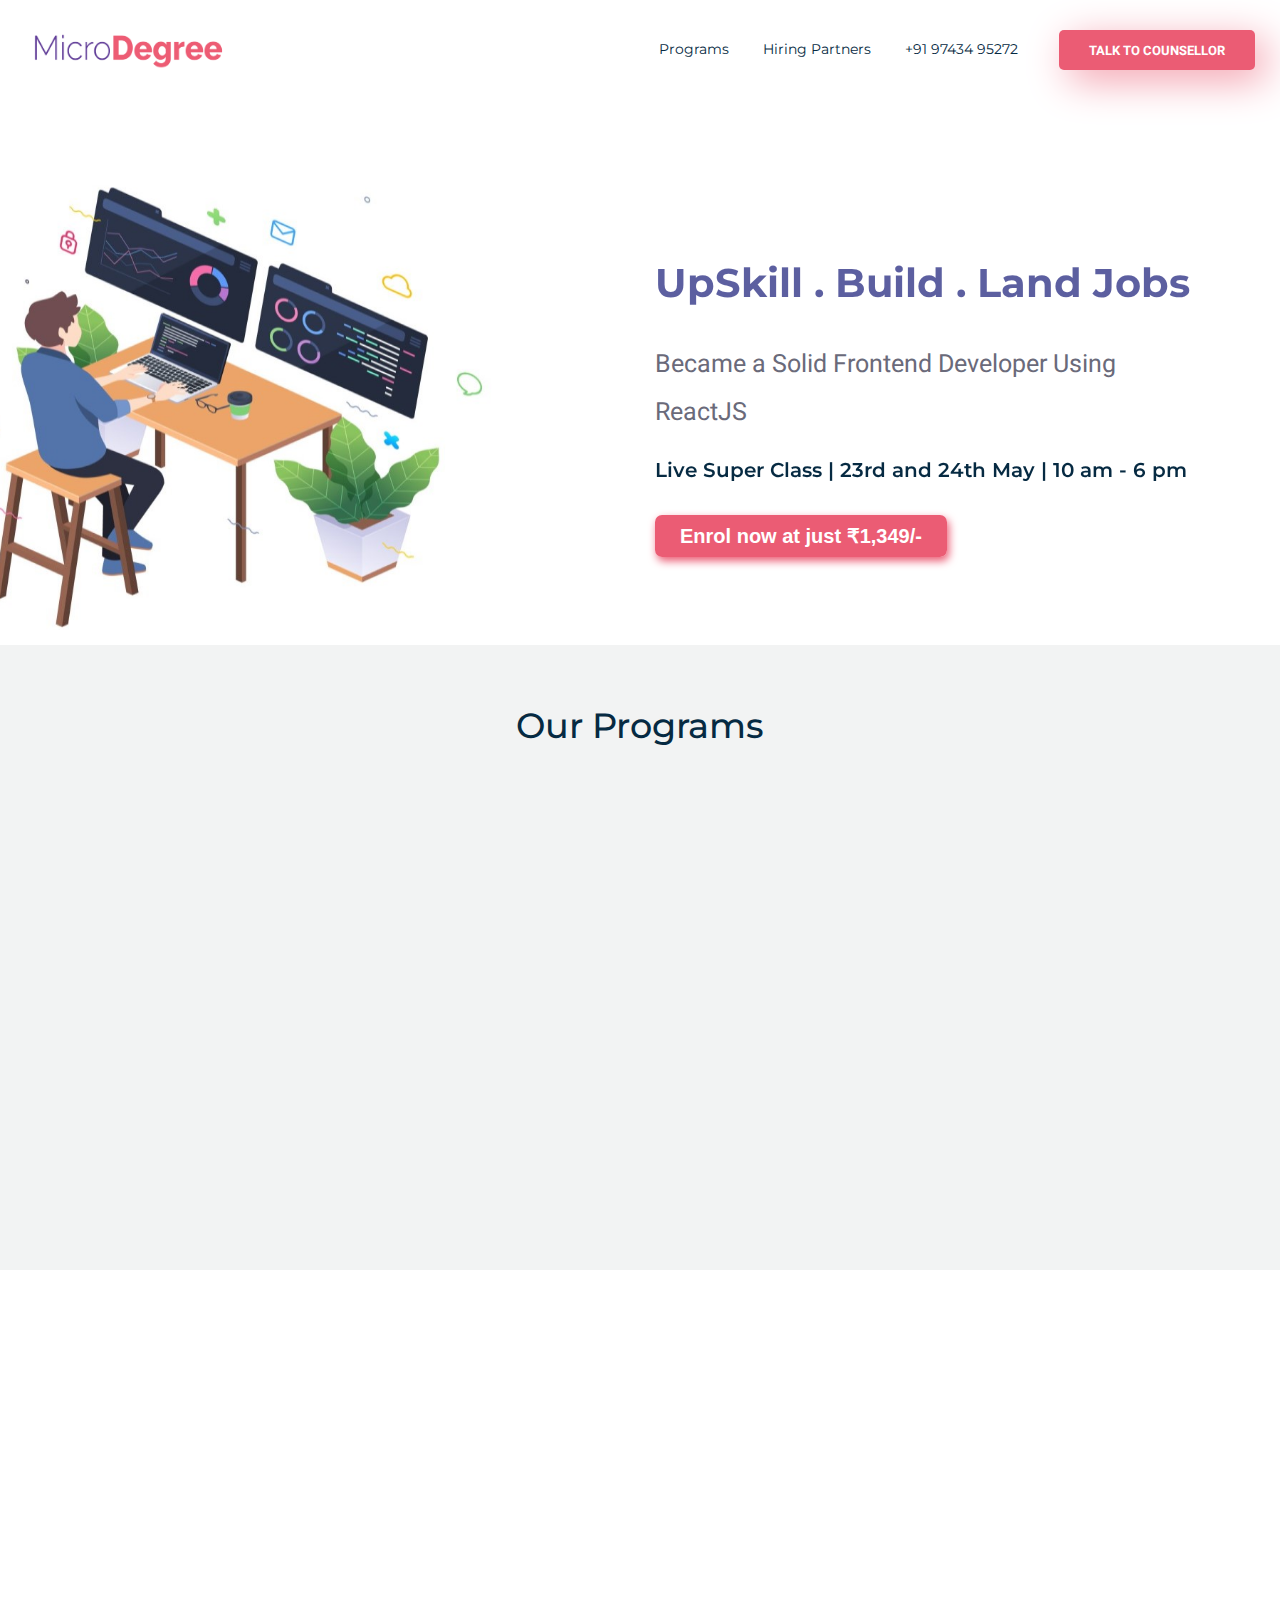
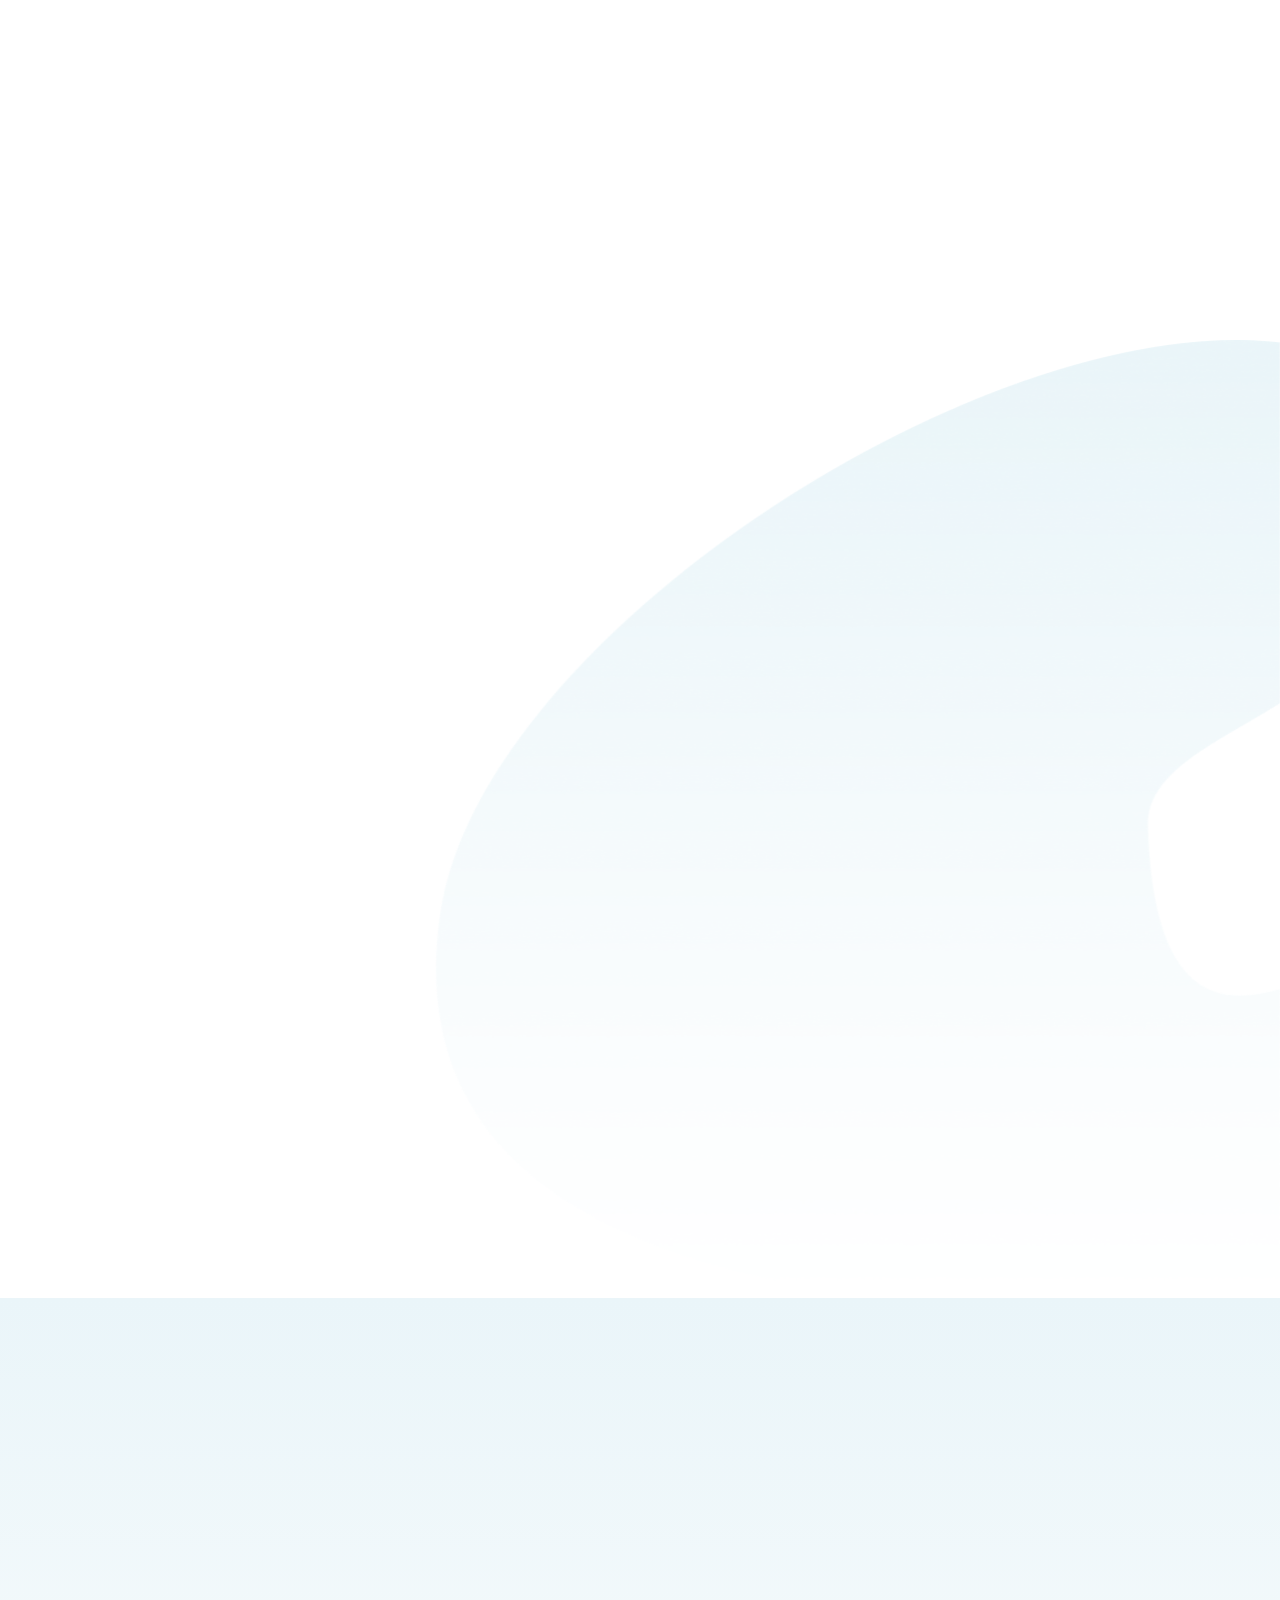
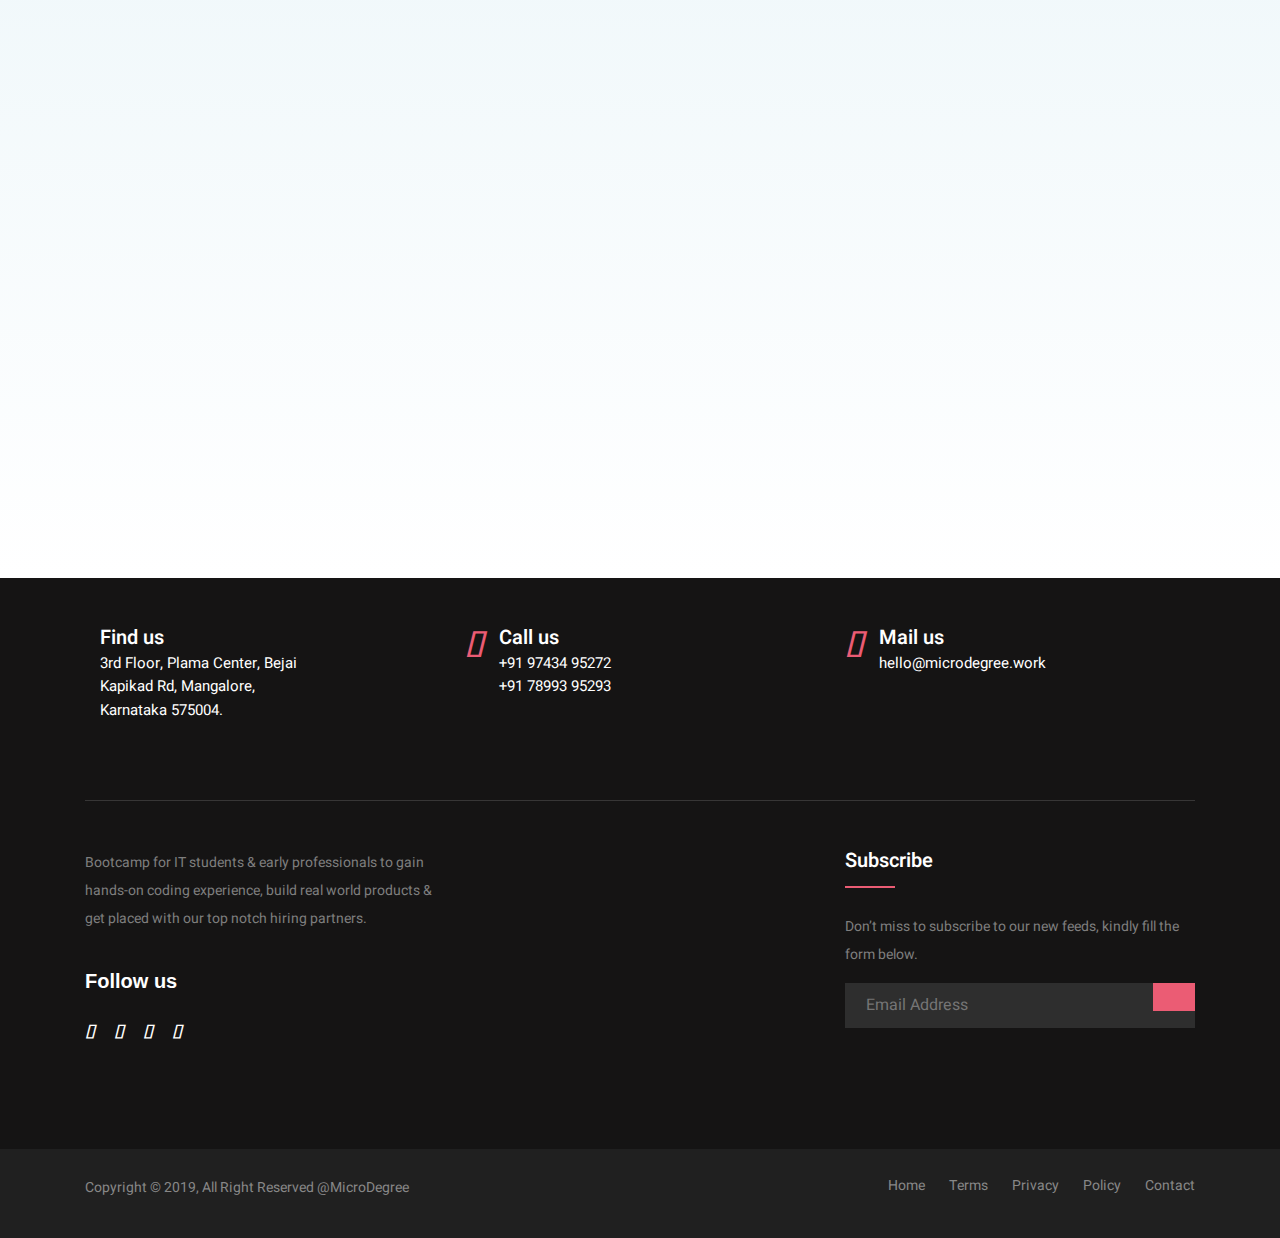
<file: index.html>
﻿<!DOCTYPE html>
<html lang="zxx">

<head>
    <!-- Global site tag (gtag.js) - Google Analytics -->
    <script async src="https://www.googletagmanager.com/gtag/js?id=UA-155317684-1"></script>
    <script>
    window.dataLayer = window.dataLayer || [];
    function gtag(){dataLayer.push(arguments);}
    gtag('js', new Date());

    gtag('config', 'UA-155317684-1');
    </script>

    <!-- Google Tag Manager -->
    <script>
        (function (w, d, s, l, i) {
            w[l] = w[l] || [];
            w[l].push({
                'gtm.start': new Date().getTime(),
                event: 'gtm.js'
            });
            var f = d.getElementsByTagName(s)[0],
                j = d.createElement(s),
                dl = l != 'dataLayer' ? '&l=' + l : '';
            j.async = true;
            j.src =
                'https://www.googletagmanager.com/gtm.js?id=' + i + dl;
            f.parentNode.insertBefore(j, f);
        })(window, document, 'script', 'dataLayer', 'GTM-KD29V9Z');
    </script>
    <!-- End Google Tag Manager -->
<script src="https://js.instamojo.com/v1/checkout.js"></script>
    <script>
        /* Start client-defined Callback Handler Functions */
        function onOpenHandler() {
            // alert('Payments Modal is Opened');
        }

        function onCloseHandler() {
            //alert('Payments Modal is Closed');
        }

        function onPaymentSuccessHandler(response) {
            alert('Payment Success');
            console.log('Payment Success Response', response);
        }

        function onPaymentFailureHandler(response) {
            alert('Payment Failure');
            console.log('Payment Failure Response', response);
        }
        /* End client-defined Callback Handler Functions */

        /* Configuring Handlers */
        Instamojo.configure({
            handlers: {
                onOpen: onOpenHandler,
                onClose: onCloseHandler,
                onSuccess: onPaymentSuccessHandler,
                onFailure: onPaymentFailureHandler
            }
        });


        function onButtonClick() {
            Instamojo.open('https://www.instamojo.com/@microdegree_online/l42e0288dbb3f47369624b3563b44b1b1/');
        }
    </script>
    <meta charset="UTF-8">
    <meta name="viewport" content="width=device-width, initial-scale=1.0">
    <meta http-equiv="X-UA-Compatible" content="ie=edge">
    <link rel="stylesheet" href="https://cdnjs.cloudflare.com/ajax/libs/font-awesome/4.7.0/css/font-awesome.min.css">
    <!-- Page Title -->
    <title>Micro Degree</title>

    <!---Font Icon-->
    <link rel="stylesheet" href="assets/css/fontawesome.min.css">
    <link rel="stylesheet" href="assets/css/themify-icon.css">

    <!-- Place/logo-icon.png in the root directory -->
    <link rel="shortcut icon" href="assets/images/logo-icon.png">

    <!-- Plugins css -->
    <link rel="stylesheet" href="assets/css/plugins.css">

    <!-- Theme Style -->
    <link rel="stylesheet" href="style.css">
    <link rel="stylesheet" href="https://maxcdn.bootstrapcdn.com/bootstrap/4.1.3/css/bootstrap.min.css">
    <link rel="stylesheet" href="https://use.fontawesome.com/releases/v5.6.3/css/all.css" integrity="sha384-UHRtZLI+pbxtHCWp1t77Bi1L4ZtiqrqD80Kn4Z8NTSRyMA2Fd33n5dQ8lWUE00s/" crossorigin="anonymous"><link rel="stylesheet" href="./style.css">
    <meta name="viewport" content="width=device-width, initial-scale=1">

    <style>
        .p {
          text-align: center;
          font-size: 60px;
          margin-top: 0px;
         
        }
        </style>
</head>

<body class="home-agency">

    <!-- Google Tag Manager (noscript) -->
    <noscript><iframe src="https://www.googletagmanager.com/ns.html?id=GTM-KD29V9Z" height="0" width="0"
            style="display:none;visibility:hidden"></iframe></noscript>
    <!-- End Google Tag Manager (noscript) -->

    <!-- Site Header -->
    <header class="site-header header-style-five">
        <nav class="site-navigation">
            <div class="container-fluid">
                <div class="row">
                    <div class="col-12">
                        <nav class="navbar navbar-expand-lg navigation-area">
                            <div class="site-logo-block">
                                <a class="navbar-brand site-logo" href="index.html">
                                    <img src="assets/images/logo/microdegreelogo.png" alt="logo" style="height: 50px;width: 200px;">
                                </a>
                            </div><!-- end site logo block -->
                            <div class="mainmenu-wrap">
                                <nav class="menu">
                                    <ul id="nav">
                                        <!-- <li><a class="active" href="#home">Home</a></li> -->
                                        <li><a href="#course">Programs</a></li>
                                        <!-- <li><a href="#blog">Blog</a></li> -->
                                        <li><a href="./hiring-partners.html">Hiring Partners</a></li>
                                        <li><a href="tel:+91 97434 95272">+91 97434 95272</a></li>
                                     
                                         <li><a class="btn btn-primary btn-gradient" href="https://calendly.com/gouravkamat93/microdegree?month=2020-02">Talk To Counsellor</a></li> 
                                    </ul>
                                </nav>
                                <!--/.menu-->
                            </div><!-- end mainmenu wrap -->
                        </nav>
                    </div>
                </div>
            </div>
        </nav><!-- end site navigation -->

        <!-- Start Mobile Menu -->
        <div class="mobile-menu">
            <a class="mobile-logo" href="index.html">
                <img src="assets/images/logo/microdegreelogo.png" alt="logo" style="padding: 12px;height: 50px;width: 120px;margin-top: 5px;">
            </a>
        </div><!-- end mobile menu -->
</header>
    <!-- End site header -->

    <!-- Sticky Header -->
    <div id="sticky-header"></div>
   
<section>
        <div class="instructions"></div>
        <div id="bkgOverlay" class="backgroundOverlay"></div>
        <div id="delayedPopup" class="delayedPopupWindow">
            <a href="#" id="btnClose" title="Click here to close this deal box.">[ X ]</a>
            <div class="card" style="padding: 50px;">
            <div class="row">

            <div class="col-lg-6">
            <div class="formDescription">
            <img src="assets/images/agency/popup.jpg" class="responsive">
            </div>
            </div>

            <div class="col-lg-6">
            <h3><span style="color: #480f92; font-weight: bold;">Frontend Development Program</span></h3>
            <p style="font-size: 19px;">
                Live Super Class on ReactJS
            </p>
            <h7 style="margin-top: -45px; color: red;font-weight: bold;">Live Super Class | 23rd and 24th May | 10 am - 6 pm</h7>
            </br></br></br>
            <div class="interior">
                <a class="btn-custom btn-font" href="#open-modal" style="background-color: #078311;color: rgb(255, 255, 255);">👋 Enroll Now</a>
            </div>
            </div>

                <div id="open-modal" class="modal-window"  >
                <div style="background-color: #ffffff;">
                <a href="#" title="Close" class="modal-close">Close</a>

                <div class="details">
                    <form name="crashCoursEnrollForm" method="POST" class="candidateEnrolForm border border-primary" data-netlify="true"
                        action="./pay-and-confirm-slot.html">
                    <center><h2 class="mb-10" style="color:#f02d6e;margin-top: 10px;">Book a seat</h1></center> 
                    <div class="form-group selectCourse" >
                    <label for="nameInputLabel">Full Name *</label>
                    <input type="text" class="form-control form-control-lg" id="nameInputLabel" aria-describedby="nameHelp" style="height: 35px;"
                                name="candidateName" placeholder="" required>
                    </div>
                    <div class=" form-group selectCourse" style="margin-top: -10px;">
                    <label for="emailInputLabel">Email address *</label>
                    <input type="email" class="form-control form-control-lg" id="emailInputLabel" name="candidateEmail" style="height: 35px;"
                                aria-describedby="emailHelp" placeholder="" required >
                    </div>
                        
                    <fieldset class="form-group selectCourse " style="margin-top: -20px;" >
                            <div class="row">
                            <div class="col-sm-2" >
                            <div class="form-check form-check-inline">
                            <input class="form-check-input" type="radio" name="exampleRadios" id="exampleRadios1" value="Student"  checked>
                            <label class="form-check-label" for="exampleRadios1">
                                                Student
                            </label>
                            </div>
                            <div class="form-check form-check-inline">
                            <input class="form-check-input" type="radio" name="exampleRadios" id="exampleRadios2" value="Professional" >
                            <label class="form-check-label" for="exampleRadios2">
                                                Professional
                            </label>
                            </div>
                            </div>
                            </div>
                    </fieldset>

                    <center> 
                        <button type="submit" class="btn-custom btn-font enrollSubmitButton" onsubmit="myFunction()" style="margin-top: -40px;">Submit</button>
                    </center> 
                    </form>
                </div>
                </div>
                </div>
        </div>
        </div>
        </div>
</section>
 
<div class="site-content agency-site-content" >
        <section id="home" class="hero-section hero-agency" style="margin-top: -100px;">
            <div class="container">
                <div class="row align-items-center">
                    <div class="col-lg-6">
                        <div class="hero-thumb-area">
                            <figure class="hero-thumb">
                                <img src="assets/images/agency/2555355.jpg" alt="img" style="margin-top: -100px;height: 500px;">
                            </figure>
                        </div>
                    </div>
                    <div class="col-lg-6" style="margin-top: -50px;">
                        <div class="hero-content" data-aos="fade-up" data-aos-duration="1200">
                            <div class="section-header style-seven">
                         
                                <div class="flex">
   
                                    <p class="section-title"  style="font-size: 40px;font-weight: bolder;">UpSkill . Build . Land Jobs  </p>
                                  
                                </div>
                                <div >
                                    <p style="font-size: 25px;">
                                        Became a Solid Frontend Developer Using ReactJS
                                    </p>

                                    <p class="title-script"  style="font-size: 20px;margin-top: -30px;">Live Super Class | 23rd and 24th May | 10 am - 6 pm</p><br>
                                 
                                    <div class="interior">
                                        <a class="btn-custom btn-font " href="#open-modal2" > Enrol now at just ₹1,349/-</a>
                                      </div>
                                    </div>
                                    <div id="open-modal2" class="modal-window">
                                      <div>
                                        <a href="#" title="Close" class="modal-close">Close</a>
                                        <div class="details">
                                            <form name="crashCoursEnrollForm" method="POST" class="candidateEnrolForm border border-primary" data-netlify="true"
                                            action="./pay-and-confirm-slot.html">
                                           <center><h2 class="mb-10" style="color:#f02d6e">Book a seat</h1></center> 
                                            
                                            <div class="form-group selectCourse" >
                                                <label for="nameInputLabel">Full Name *</label>
                                                <input type="text" class="form-control form-control-lg" id="nameInputLabel" aria-describedby="nameHelp" style="height: 35px;"
                                                    name="candidateName" placeholder="" required>
                                            </div>
                                            <div class=" form-group selectCourse" style="margin-top: -10px;">
                                                <label for="emailInputLabel">Email address *</label>
                                                <input type="email" class="form-control form-control-lg" id="emailInputLabel" name="candidateEmail" style="height: 35px;"
                                                    aria-describedby="emailHelp" placeholder="" required >
                                            </div>
                                          
                                             <fieldset class="form-group selectCourse " style="margin-top: -20px;" >
                                                <div class="row">
                            
                                                    <div class="col-sm-2" >
                                                     <div class="form-check form-check-inline">
                                                            <input class="form-check-input" type="radio" name="exampleRadios" id="exampleRadios1" value="Student"  checked>
                                                            <label class="form-check-label" for="exampleRadios1">
                                                                    Student
                                                                </label>
                                                          </div>
                                                        
                                                          <div class="form-check form-check-inline">
                                                            <input class="form-check-input" type="radio" name="exampleRadios" id="exampleRadios2" value="Professional" >
                                                            <label class="form-check-label" for="exampleRadios2">
                                                                    Professional
                                                                </label>
                                                          </div>
                                                        
                                                    </div>
                                                </div>
                                            </fieldset>
                                            <center> 
                                                <button type="submit" class="btn-custom btn-font enrollSubmitButton" onsubmit="myFunction()" style="margin-top: -40px;">Submit</button>
                                            </center> 
                                        </form>
                                        </div>
                                        </div>
                                  </div>
                                </div>
                            </div>
                        </div>
                    </div>
                </div>
            </div>
        </section>
        <section id="course" class="style-two pb-10 bg-gray pt-60">
            <div class="container">
                <div class="row justify-content-between">
                    <div class="col-lg-12">
                        <div class="section-header style-seven text-center" data-aos="fade-zoom-in"
                             data-aos-duration="1000">
                            <h2 class="section-title">Our Programs</h2>
                        </div>
                    </div>
                </div>
                <div class="row justify-content-center">

                    <div class="col-lg-4">
                        <div class="single-room text-center" data-aos="fade-up" data-aos-duration="1200">
                            <div class="room-thumb">
                                <img src="assets/images/course/fullstack2.png" alt="thumb">
                            </div>
                            <div class="room-info room-card">
                                <div id="container"  >
                                    <a ><div id="texts" style="float: right;color: red;font-weight: bold;margin-top: -33px;"> 
                                        Online
                                    </div></a>
                                </div>
                                <h2 style="margin-top: -50px;"><a href="./full-stack-development.html">Frontend Development Program</a></h2>
                                <h7 style="margin-top: -45px;">Live Super Class | 10 am - 6 pm</h7>
                                <p id="demo" class="p1" style="color: red;font-weight: bold;"></p>
                                <script>
                                    // Set the date we're counting down to
                                    var countDownDate = new Date("May 23, 2020 12:00:00").getTime();
                                    
                                    // Update the count down every 1 second
                                    var x = setInterval(function() {
                                    
                                      // Get today's date and time
                                      var now = new Date().getTime();
                                        
                                      // Find the distance between now and the count down date
                                      var distance = countDownDate - now;
                                        
                                      // Time calculations for days, hours, minutes and seconds
                                      var days = Math.floor(distance / (1000 * 60 * 60 * 24));
                                      var hours = Math.floor((distance % (1000 * 60 * 60 * 24)) / (1000 * 60 * 60));
                                      var minutes = Math.floor((distance % (1000 * 60 * 60)) / (1000 * 60));
                                      var seconds = Math.floor((distance % (1000 * 60)) / 1000);
                                        
                                      // Output the result in an element with id="demo"
                                      document.getElementById("demo").innerHTML =" May 23rd & 24th | "+days + "&nbspDays To Enroll  " 
                                      ;
                                        
                                      // If the count down is over, write some text 
                                      if (distance < 0) {
                                        clearInterval(x);
                                        document.getElementById("demo").innerHTML = "EXPIRED";
                                      }
                                    }, 1000);
                                    </script>
                                    <div class="interior">
                                        <a href="./full-stack-development.html"><div id="image" style="float: right;height: 20px;width: 20px;">
                                            <img src="assets/images/agency/arrow.png"  align="left"/>
                                        </div></a>
                                        <a href="#open-modal3"><div id="texts" style="float:right;color: #0e077a;margin-top: -2px;"> 
                                        Enroll Now
                                    </div></a>
                                      </div>
                                    </div>
                                    <div id="open-modal3" class="modal-window">
                                      <div>
                                        <a href="#" title="Close" class="modal-close">Close</a>
                                        <div class="details">
                                            <form name="crashCoursEnrollForm" method="POST" class="candidateEnrolForm border border-primary" data-netlify="true"
                                            action="./pay-and-confirm-slot.html">
                                           <center><h2 class="mb-10" style="color:#f02d6e">Book a seat</h1></center> 
                                            <!-- <h4 class="title-script">Registration Details</h4> -->
                                            <div class="form-group selectCourse" >
                                                <label for="nameInputLabel">Full Name *</label>
                                                <input type="text" class="form-control form-control-lg" id="nameInputLabel" aria-describedby="nameHelp" style="height: 35px;"
                                                    name="candidateName" placeholder="" required>
                                            </div>
                                            <div class=" form-group selectCourse" style="margin-top: -10px;">
                                                <label for="emailInputLabel">Email address *</label>
                                                <input type="email" class="form-control form-control-lg" id="emailInputLabel" name="candidateEmail" style="height: 35px;"
                                                    aria-describedby="emailHelp" placeholder="" required >
                                            </div>
                                          
                                             <fieldset class="form-group selectCourse " style="margin-top: -20px;" >
                                                <div class="row">
                            
                                                    <div class="col-sm-2" >
                                                     <div class="form-check form-check-inline">
                                                            <input class="form-check-input" type="radio" name="exampleRadios" id="exampleRadios1" value="Student"  checked>
                                                            <label class="form-check-label" for="exampleRadios1">
                                                                    Student
                                                                </label>
                                                          </div>
                                                        
                                                          <div class="form-check form-check-inline">
                                                            <input class="form-check-input" type="radio" name="exampleRadios" id="exampleRadios2" value="Professional" >
                                                            <label class="form-check-label" for="exampleRadios2">
                                                                    Professional
                                                                </label>
                                                          </div>
                                                        
                                                    </div>
                                                </div>
                                            </fieldset>
                                            <center> 
                                                <button type="submit" class="btn-custom btn-font enrollSubmitButton" onsubmit="myFunction()" style="margin-top: -40px;">Submit</button>
                                            </center> 
                                        </form>
                                        </div>
                                        </div>
                                  </div>
                                </div>
                            </div>
                     <div class="col-lg-4">
                    <div class="single-room text-center" data-aos="fade-up" data-aos-duration="1200">
                        <div class="room-thumb">
                            <img src="assets/images/course/data-science.jpg" alt="thumb">
                        </div>
                        <div class="room-info room-card">
                            <div id="container"  >
                                    
                                <a ><div id="texts" style="float: right;color: red;font-weight: bold;margin-top: -33px;"> 
                                    Online
                                </div></a>
                               
                            
                            </div>
                            <h2><a href="javascript:void(0)">Data Science</a></h2>
                            <h7 style="margin-top: -45px;color: red;font-weight: bold;">Next Batch Starts Soon</h7>
                            <p>Your journey to becoming a Data Scientist starts here. Guaranteed</p>
                        </div>
                    </div>
                </div>


                <div class="col-lg-4">
                    <div class="single-room text-center" data-aos="fade-up" data-aos-duration="1200">
                        <div class="room-thumb">
                            <img src="assets/images/course/machine-learning1.png" alt="thumb">
                        </div>
                        <div class="room-info room-card">
                            <div id="container"  >
                                <a ><div id="texts" style="float: right;color: red;font-weight: bold;margin-top: -33px;"> 
                                    Online
                                </div></a>
                            </div>
                            <h2><a href="javascript:void(0)">Machine Learning</a></h2>
                            <h7 style="margin-top: -45px;color: red;font-weight: bold;">Next Batch Starts Soon</h7>
                            <p>Become a machine learning expert learn in our blended online and Offline sessions.</p>
                            
                        </div>
                    </div>
                </div> 

                </div>
            </div>
        </section>



 
        <section id="view" class="style-two pb-0  pt-0" >
            <div class="container">
                <div class="row justify-content-between">
                    <div class="col-lg-12">
                        <div class="section-header style-seven text-center" data-aos="fade-zoom-in"
                             data-aos-duration="1000">
                            <h2 class="section-title" style="margin-top: 50px;">Learner success stories</h2>
                        </div>
                    </div>
                </div>
                <div class="row justify-content-center" style="margin-top: 50px;">

                    <div class="col-lg-4">
                        <div class="single-room text-center" data-aos="fade-up" data-aos-duration="1200">
                           
                            <div class="room-info room-card">
                                <div class="profile">
                                    <div class="avatar" >
                                        <img src="assets/images/agency/sam.jpeg" alt="Circle Image" class="img-raised rounded-circle img-fluid" style="width: 150px;height: 150px;">
                                    </div><br>
                                    <div class="name">
                                        <div id="image" style="float:left;margin-left: 70px;" >
                                           <a href="https://www.linkedin.com/in/samanth-kumar-41ba93134/"> <img src="assets/images/agency/linkedin.png" class="img-raised  img-fluid" style="width: 40px;height: 20px;" align="left"/></a>
                                        </div>
                                    
                                        <div id="texts" style="float:left;" > 
                                            <h3> Samanth </h3>
                                        </div>
                                        <h6>Full Stack Developer</h6>
                                        <p>MiroDegree showed me the path towards my career as a Full-stack developer and taught me the qualities of being a better developer.</p>
                                       
                                    </div>
                                </div>

                            </div>
                        </div>
                    </div>


                    


                <div class="col-lg-4">
                    <div class="single-room text-center" data-aos="fade-up" data-aos-duration="1200">
                        
                        <div class="room-info room-card">
                            <div class="profile">
                                <div class="avatar" >
                                    <img src="assets/images/agency/shruthi.jpg" alt="Circle Image" class="img-raised rounded-circle img-fluid" style="width: 150px;height: 150px;">
                                </div><br>
                                <div class="name">
                                    <div id="image" style="float:left;margin-left: 70px;" >
                                       <a href="https://www.linkedin.com/in/shruthi-kv-0a20b4190/"> <img src="assets/images/agency/linkedin.png" class="img-raised  img-fluid" style="width: 40px;height: 20px;" align="left"/></a>
                                    </div>
                                
                                    <div id="texts" style="float:left;" > 
                                        <h3>Shruthi</h3>
                                    </div>
                                    
                                    <h6>Full Stack Developer</h6>
                                    <p>I used to hate javascript before but after joining Microdegree , 
                                        I have started loving it</p>
   
                                </div>
                            </div>
                        </div>
                    </div>
                </div> 



                <div class="col-lg-4">
                    <div class="single-room text-center" data-aos="fade-up" data-aos-duration="1200">
                        
                        <div class="room-info room-card">
                            <div class="profile">
                                <div class="avatar" >
                                    <img src="assets/images/agency/venky.jpeg" alt="Circle Image" class="img-raised rounded-circle img-fluid" style="width: 150px;height: 150px;">
                                </div><br>
                                <div class="name ">
                                    <div id="image" style="float:left;margin-left: 40px;" >
                                       <a href="https://www.linkedin.com/in/venkatesh-shetty-382a87182/"> <img src="assets/images/agency/linkedin.png" class="img-raised  img-fluid" style="width: 40px;height: 20px;" align="left"/></a>
                                    </div>
                                
                                    <div id="texts" style="float:left;" > 
                                        <h3>Venkatesh Shetty</h3>
                                    </div>
                                 
                                     
                                    <h6>Full Stack Developer</h6>
                                    <p>If our lectures at college had taught us the same way MicroDegree did, we could have been placed at top-notch MNC in the campus placements itself</p>
 
                                </div>
                            </div>
                        </div>
                    </div>
                </div>


                </div>
            </div>
        </section>
        
        <div class="services-section services-bg style-two pt-50 pb-50"
             style="background-image:url('assets/images/agency/services-bg.png')">
            <div class="container">
                <div class="row justify-content-between">
                    <div class="col-lg-5">

                        <div class="section-header style-seven services-left" data-aos="fade-zoom-in"
                             data-aos-duration="1000">
                            <h4 class="title-script">what we provide</h4>
                            <h2 class="section-title">Transition Experience</h2>
                            <div class="section-lead">
                                <p>
                                    Our Campus to Corporate Bootcamp is designed with the best of both industry &
                                    academia.
                                </p>
                            </div>
                        </div>

                    </div>
                    <div class="col-lg-6">
                        <div class="services-items-list">
                            <div class="row">
                                <div class="col-lg-6 col-md-6">
                                    <div class="service-item style-two" data-aos="fade-up" data-aos-duration="1200">
                                        <div class="services-thumb">
                                            <img src="assets/images/icons/united.png" alt="thumb">
                                        </div>
                                        <div class="services-content">
                                            <h3>Industry Immersion</h3>
                                            <p>
                                                Hands-on industry Product Development, Case Studies & Concept Clarity.
                                            </p>
                                        </div>
                                    </div>
                                    <div class="service-item style-two" data-aos="fade-up" data-aos-duration="1500">
                                        <div class="services-thumb">
                                            <img src="assets/images/icons/meeting.png" alt="thumb">
                                        </div>
                                        <div class="services-content">
                                            <h3>Career Support</h3>
                                            <p>
                                                Career Counselling, Personal Development, Aptitude prep, Mock Interviews,
                                                Group Discussions & Career building workshops.
                                            </p>
                                        </div>
                                    </div>
                                </div>


                                <div class="col-lg-6 col-md-6">
                                    <div class="service-item style-two" data-aos="fade-up" data-aos-duration="1200">
                                        <div class="services-thumb">
                                            <img src="assets/images/icons/quality-assurance.png" alt="thumb">
                                        </div>
                                        <div class="services-content">
                                            <h3>Quality & Feedback</h3>
                                            <p>Limited Batch size with quality pedagogy & personalised feedback.</p>
                                        </div>
                                    </div>
                                    <div class="service-item style-two" data-aos="fade-up" data-aos-duration="1500">
                                        <div class="services-thumb">
                                            <img src="assets/images/icons/certificate.png" alt="thumb">
                                        </div>
                                        <div class="services-content">
                                            <h3>Course Outcome</h3>
                                            <p>Get certified & receive placement support till you get placed.</p>
                                        </div>
                                    </div>
                                </div>

                            </div>
                        </div>
                    </div>
                </div>
            </div>
        </div>

        <section id="faq" class="faq-section style-one ptb-50 bg-gray">
            <div class="container">
                <div class="row">
                    <div class="col-12">
                        <div class="section-header style-seven text-center" data-aos="fade-zoom-in"
                             data-aos-duration="1200">
                            <h4 class="title-script">NEED support?</h4>
                            <h2 class="section-title">Frequently Asked Questions</h2>
                        </div>
                    </div>
                </div>
                <div class="row justify-content-center">
                    <div class="col-lg-10">
                        <div class="accordion faq-question-item" id="faq-question" data-aos="fade-up"
                             data-aos-duration="1200">

                            <div class="single-faq">
                                <div class="card-header">
                                    <h2>
                                        <button class="btn btn-link" type="button" data-toggle="collapse"
                                                data-target="#questionOne">
                                            Who is Eligible for the program?
                                        </button>
                                    </h2>
                                </div>

                                <div id="questionOne" class="collapse show" data-parent="#faq-question">
                                    <div class="card-body">
                                        Full Stack Developer program is designed for students and early professionals
                                        who possess foundational understanding of
                                        any programming language, interest in coding and eagerness to learn.
                                    </div>
                                </div>
                            </div>


                            <div class="single-faq">
                                <div class="card-header">
                                    <h2>
                                        <button class="btn btn-link" type="button" data-toggle="collapse"
                                                data-target="#questionTwo">
                                            What is the duration of the program?
                                        </button>
                                    </h2>
                                </div>

                                <div id="questionTwo" class="collapse" data-parent="#faq-question">
                                    <div class="card-body">
                                        Duration 6 weeks / 250+ Hours.
                                    </div>
                                </div>
                            </div>


                            <div class="single-faq">
                                <div class="card-header">
                                    <h2>
                                        <button class="btn btn-link" type="button" data-toggle="collapse"
                                                data-target="#questionThree">
                                            What is the Registration Fee?
                                        </button>
                                    </h2>
                                </div>

                                <div id="questionThree" class="collapse" data-parent="#faq-question">
                                    <div class="card-body">
                                        We charge an initial registration fee of Rs. 19,900. As we’ve limited seats in
                                        the program, we need to make sure someone
                                        else can’t take this opportunity from you by false confirmations.
                                    </div>
                                </div>
                            </div>


                            <div class="single-faq">
                                <div class="card-header">
                                    <h2>
                                        <button class="btn btn-link" type="button" data-toggle="collapse"
                                                data-target="#questionFour">
                                            How does Income Share Agreement works?
                                        </button>
                                    </h2>
                                </div>

                                <div id="questionFour" class="collapse" data-parent="#faq-question">
                                    <div class="card-body">
                                        Post your placement through MicroDegree, you agree to share 10% of your Cost to
                                        Company(CTC) which would later be paid
                                        in 6 easy installments.
                                    </div>
                                </div>
                            </div>


                            <div class="single-faq">
                                <div class="card-header">
                                    <h2>
                                        <button class="btn btn-link" type="button" data-toggle="collapse"
                                                data-target="#questionFive">
                                            What is the outcome of program?
                                        </button>
                                    </h2>
                                </div>

                                <div id="questionFive" class="collapse" data-parent="#faq-question">
                                    <div class="card-body">
                                        You’d receive detailed course completion certification along with placement
                                        opportunity with our hiring partners.
                                        Placement support is valid for a period of 1 year without any limitations on
                                        number of interviews attended by you.
                                    </div>
                                </div>
                            </div>
                        </div>
                    </div>
                </div>
            </div>
        </section>
        <footer class="footer-section">
            <div class="container">
                <div class="footer-cta pt-5 pb-5">
                    <div class="row">
                        <div class="col-xl-4 col-md-4 mb-30">
                            <div class="single-cta">
                                <i class="fas fa-map-marker-alt"></i>
                                <div class="cta-text">
                                    <h4 style="color: white;">Find us</h4>
                                    <span style="color: white;">3rd Floor, Plama Center, Bejai<br>Kapikad Rd, Mangalore,<br> Karnataka 575004.</span>
                                </div>
                            </div>
                        </div>
                        <div class="col-xl-4 col-md-4 mb-30">
                            <div class="single-cta">
                                <i class="fas fa-phone"></i>
                                <div class="cta-text">
                                    <h4 style="color: white;">Call us</h4>
                                    <span style="color: white;">+91 97434 95272 <br> +91 78993 95293</span>
                                </div>
                            </div>
                        </div>
                        <div class="col-xl-4 col-md-4 mb-30">
                            <div class="single-cta">
                                <i class="far fa-envelope-open"></i>
                                <div class="cta-text">
                                    <h4 style="color: white;">Mail us</h4>
                                    <span style="color: white;">hello@microdegree.work</span>
                                </div>
                            </div>
                        </div>
                    </div>
                </div>
                <div class="footer-content pt-5 pb-5">
                    <div class="row">
                        <div class="col-xl-4 col-lg-4 mb-50">
                            <div class="footer-widget">
                               
                                <div class="footer-text">
                                    <p>Bootcamp for IT students & early professionals to gain hands-on coding
                                        experience, build real world products & get
                                        placed with our top notch hiring partners.</p>
                                </div>
                                <br>
                                <div class="footer-social-icon">
                                    <span>Follow us</span>
                                    <a href="https://www.facebook.com/MicroDegree-101072281390361/?modal=admin_todo_tour"><i class="fab fa-facebook-f "></i></a>
                                    <a href="https://twitter.com/DegreeMicro"><i class="fab fa-twitter "></i></a>
                                    <a href="https://www.instagram.com/micro.degree/?hl=en"><i class="fab fa-instagram "></i></a>
                                    <a href="https://www.linkedin.com/company/microdegree/?viewAsMember=true"><i class="fab fa-linkedin "></i></a>
                                </div>
                            </div>
                        </div>
                        <div class="col-xl-4 col-lg-4 col-md-6 mb-30">
                            <div class="footer-widget">
                               
                            </div>
                        </div>
                        <div class="col-xl-4 col-lg-4 col-md-6 mb-50">
                            <div class="footer-widget">
                                <div class="footer-widget-heading">
                                    <h3>Subscribe</h3>
                                </div>
                                <div class="footer-text mb-25">
                                    <p>Don’t miss to subscribe to our new feeds, kindly fill the form below.</p>
                                </div>
                                <div class="subscribe-form">
                                    <form action="#">
                                        <input type="text" placeholder="Email Address">
                                        <button><i class="fab fa-telegram-plane"></i></button>
                                    </form>
                                </div>
                            </div>
                        </div>
                    </div>
                </div>
            </div>
            <div class="copyright-area">
                <div class="container">
                    <div class="row">
                        <div class="col-xl-6 col-lg-6 text-center text-lg-left">
                            <div class="copyright-text">
                                <p>Copyright &copy; 2019, All Right Reserved @<a >MicroDegree</a></p>
                            </div>
                        </div>
                        <div class="col-xl-6 col-lg-6 d-none d-lg-block text-right">
                            <div class="footer-menu">
                                <ul>
                                    <li><a href="#">Home</a></li>
                                    <li><a href="#">Terms</a></li>
                                    <li><a href="#">Privacy</a></li>
                                    <li><a href="#">Policy</a></li>
                                    <li><a href="#">Contact</a></li>
                                </ul>
                            </div>
                        </div>
                    </div>
                </div>
            </div>
        </footer>

    </div>
                      
    <script src='https://cdnjs.cloudflare.com/ajax/libs/jquery/2.1.3/jquery.min.js'></script><script  src="./script.js"></script>             

                            <!-- jQuery js -->
                            <script src="assets/js/jquery.min.js"></script>
                            <!-- Bootstrap js -->
                            <script src="assets/js/bootstrap.min.js"></script>
                            <!-- Popper js -->
                            <script src="assets/js/popper.min.js"></script>
                            <!-- Aos js -->
                            <script src="assets/js/aos.js"></script>
                            <!-- Navscroll js -->
                            <script src="assets/js/navscroll.min.js"></script>
                            <!-- Owl carousel js -->
                            <script src="assets/js/owl.carousel.min.js"></script>
                            <!-- Magnific popup js -->
                            <script src="assets/js/magnific-popup.js"></script>
                            <!-- Youtube video js -->
                            <script src="assets/js/youtube-video.js"></script>
                            <!-- Syotimer js -->
                            <script src="assets/js/SyoTimer.js"></script>
                            <!-- Plugin js -->
                            <script src="assets/js/plugins.js"></script>
                            <!-- main js -->
                            <script src="assets/js/main.js"></script>
</body>

</html>
</file>
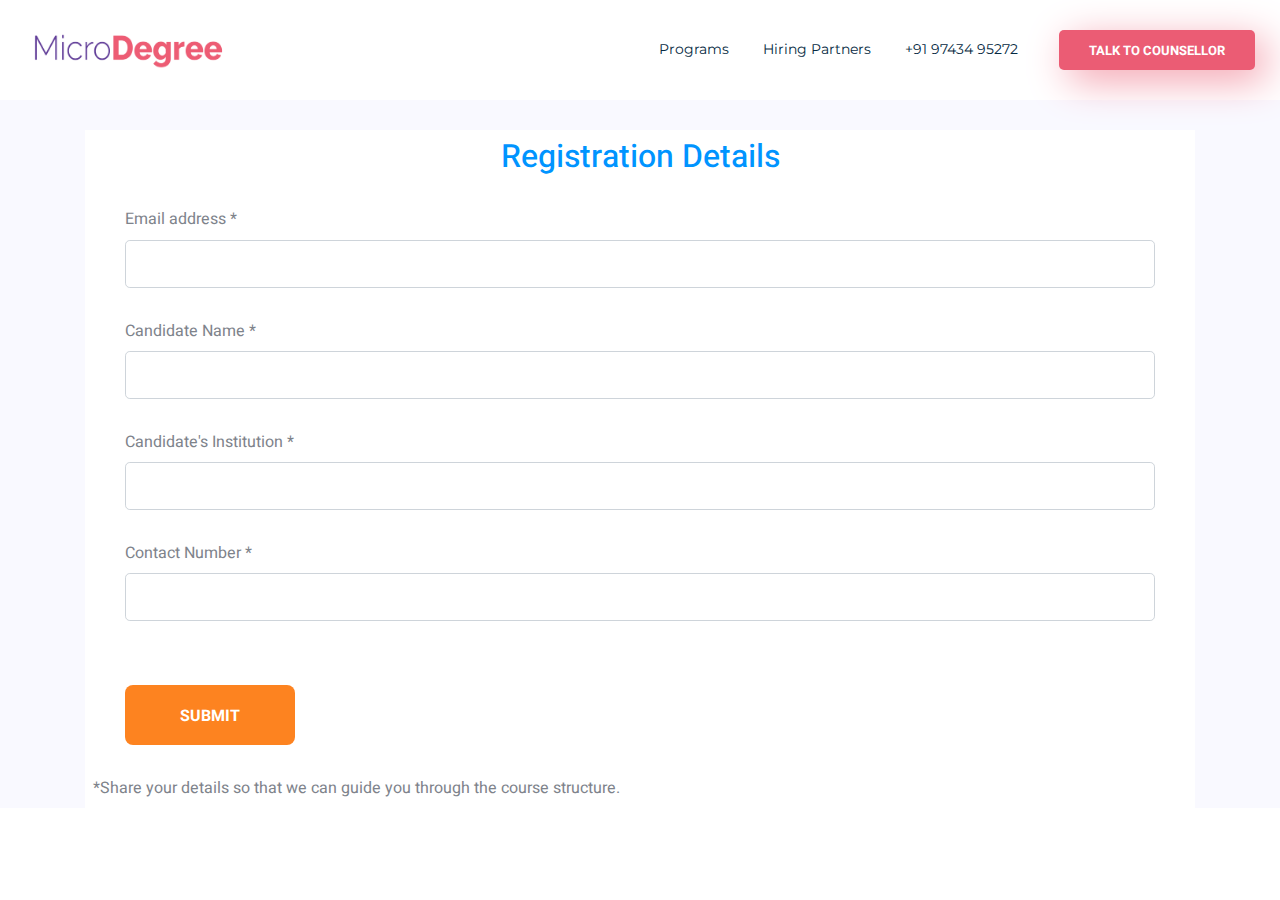
<file: enroll-form.html>
<!DOCTYPE html>
<html lang="zxx">

<head>
    <!-- Global site tag (gtag.js) - Google Analytics -->
    <script async src="https://www.googletagmanager.com/gtag/js?id=UA-155317684-1"></script>
    <script>
    window.dataLayer = window.dataLayer || [];
    function gtag(){dataLayer.push(arguments);}
    gtag('js', new Date());

    gtag('config', 'UA-155317684-1');
    </script>

    <!-- Google Tag Manager -->
    <script>
        (function (w, d, s, l, i) {
            w[l] = w[l] || [];
            w[l].push({
                'gtm.start': new Date().getTime(),
                event: 'gtm.js'
            });
            var f = d.getElementsByTagName(s)[0],
                j = d.createElement(s),
                dl = l != 'dataLayer' ? '&l=' + l : '';
            j.async = true;
            j.src =
                'https://www.googletagmanager.com/gtm.js?id=' + i + dl;
            f.parentNode.insertBefore(j, f);
        })(window, document, 'script', 'dataLayer', 'GTM-KD29V9Z');
    </script>
    <!-- End Google Tag Manager -->


    <meta charset="UTF-8">
    <meta name="viewport" content="width=device-width, initial-scale=1.0">
    <meta http-equiv="X-UA-Compatible" content="ie=edge">

    <!-- Page Title -->
    <title>Micro Degree</title>

    <!---Font Icon-->
    <link rel="stylesheet" href="assets/css/fontawesome.min.css">
    <link rel="stylesheet" href="assets/css/themify-icon.css">

    <!-- Place/logo-icon.png in the root directory -->
    <link rel="shortcut icon" href="assets/images/logo-icon.png">

    <!-- Plugins css -->
    <link rel="stylesheet" href="assets/css/plugins.css">

    <!-- Theme Style -->
    <link rel="stylesheet" href="style.css">


</head>

<body class="home-agency">
    <!-- Google Tag Manager (noscript) -->
    <noscript><iframe src="https://www.googletagmanager.com/ns.html?id=GTM-KD29V9Z" height="0" width="0"
            style="display:none;visibility:hidden"></iframe></noscript>
    <!-- End Google Tag Manager (noscript) -->


    <!--~~~~~~~~~~~~~~~~~~~~~~~~~~~~~~~~~~~~~~~
        Site Header
    ~~~~~~~~~~~~~~~~~~~~~~~~~~~~~~~~~~~~~~~-->
    <header class="site-header header-style-five">
        <nav class="site-navigation">
            <div class="container-fluid">
                <div class="row">
                    <div class="col-12">
                        <nav class="navbar navbar-expand-lg navigation-area">
                            <div class="site-logo-block">
                                <a class="navbar-brand site-logo" href="index.html">
                                    <img src="assets/images/logo/microdegreelogo.png" alt="logo" style="height: 50px;width: 200px;">
                                </a>
                            </div><!-- end site logo block -->
                            <div class="mainmenu-wrap">
                                <nav class="menu">
                                    <ul id="nav">
                                        <!-- <li><a class="active" href="#home">Home</a></li> -->
                                        <li><a href="index.html">Programs</a></li>
                                        <!-- <li><a href="#blog">Blog</a></li> -->
                                        <li><a href="./hiring-partners.html">Hiring Partners</a></li>
                                        <li><a href="tel:+91 97434 95272">+91 97434 95272</a></li>
                                     
                                         <li><a class="btn btn-primary btn-gradient" href="https://calendly.com/gouravkamat93/microdegree?month=2020-02">Talk To Counsellor</a></li> 
                                    </ul>
                                </nav>
                                <!--/.menu-->
                            </div><!-- end mainmenu wrap -->
                        </nav>
                    </div>
                </div>
            </div>
        </nav><!-- end site navigation -->

        <!-- Start Mobile Menu -->
        <div class="mobile-menu">
            <a class="mobile-logo" href="index.html">
                <img src="assets/images/logo/microdegreelogo.png" alt="logo" style="padding: 12px;height: 50px;width: 120px;margin-top: 5px;">
            </a>
        </div><!-- end mobile menu -->
    </header>
    <!-- End site header -->

    <!--~~~ Sticky Header ~~~-->
    <div id="sticky-header"></div>


    <!--~~~~~~~~~~~~~~~~~~~~~~~~~~~~~~~~~~~~~~~
        Enroll Form
    ~~~~~~~~~~~~~~~~~~~~~~~~~~~~~~~~~~~~~~~-->

    <section class="destinations-area section-gap" id="Area">
        <div class="container">
         			
            <div class="row">
                <div class="col-lg-12">
                    <div class="single-destinations">
                      
                        <div class="details">
                            <form name="enrollForm" method="POST" class="candidateEnrolForm" data-netlify="true"
                            action="./pay-and-confirm-slot.html">
                           <center><h2 class="mb-10" style="color:#0094ff">Registration Details</h1></center> 
                            <!-- <h4 class="title-script">Registration Details</h4> -->
                    
                            <div class=" form-group selectCourse">
                                <label for="emailInputLabel">Email address *</label>
                                <input type="email" class="form-control form-control-lg" id="emailInputLabel" name="candidateEmail"
                                    aria-describedby="emailHelp" placeholder="" required >
                            </div>
                    
                            <div class="form-group selectCourse">
                                <label for="nameInputLabel">Candidate Name *</label>
                                <input type="text" class="form-control form-control-lg" id="nameInputLabel" aria-describedby="nameHelp"
                                    name="candidateName" placeholder="" required>
                            </div>
                    
                            <div class="form-group selectCourse">
                                <label for="instituteInputLabel">Candidate's Institution *</label>
                                <input type="text" class="form-control form-control-lg" id="instituteInputLabel" name="candidateInstitute"
                                    aria-describedby="instituteHelp" placeholder="" required>
                            </div>
                    
                            <div class="form-group selectCourse">
                                <label for="contactNumberInputLabel">Contact Number *</label>
                                <input type="text" class="form-control form-control-lg" id="contactNumInputLabel" name="mobileNum"
                                    aria-describedby="contactHelp" placeholder="" pattern="[1-9]{1}[0-9]{9}" maxlength="10"
                                    oninvalid="this.setCustomValidity(this.willValidate?'':'Please enter a valid Mobile Number')" required>
                            </div>
                    
                            <!-- <fieldset class="form-group selectCourse " >
                                <div class="row">
                                    <legend class="col-form-label col-sm-5 pt-0">Your current graduation Course? *</legend><br>
                                    <div class="col-sm-10" style="margin-left: -50px;" >
                                        <div class="form-check selectCourse form-check-inline" >
                                            <input class="form-check-input " type="radio" name="gridRadios" id="gridRadios1" value="MCA" 
                                                checked>
                                            <label class="form-check-label form-control form-control-lg " for="gridRadios1" >
                                                MCA
                                            </label>
                                        </div>
                                        <div class="form-check selectCourse form-check-inline">
                                            <input class="form-check-input" type="radio" name="gridRadios" id="gridRadios2" value="BCA">
                                            <label class="form-check-label form-control  form-control-lg " for="gridRadios2">
                                                BCA
                                            </label>
                                        </div>
                                        <div class="form-check selectCourse form-check-inline">
                                            <input class="form-check-input" type="radio" name="gridRadios" id="gridRadios3"
                                                value="BE Or BSc or Others">
                                            <label class="form-check-label form-control form-control-lg " for="gridRadios3" style="width: 150px;">
                                                BE or BSc.
                                            </label>
                                        </div>
                    
                    
                                    </div>
                                </div>
                            </fieldset> -->
                    
                    
                            <button type="submit" class="btn btn-primary enrollSubmitButton" onsubmit="myFunction()">Submit</button>
                    
                            <div class="section-lead">*Share your details so that we can guide you through the course structure.</div>
                            <!-- <div class="section-lead">You can confirm your spot by paying just ₹1000 in the next page</div> -->
                    
                        </form>
                    
                        </div>
                    </div>
                </div>
            
                
                </div>																														
            </div>
            
    </section>

    <!--~~~ Using Netlify Form  ~~~-->
   

    <!--~~~ Web Form End ~~~-->

    <!-- <div class="embed-responsive embed-responsive-1by1">

        <iframe id="enrol form"
            src="https://docs.google.com/forms/d/e/1FAIpQLSehxLoRI04iKL3tAbAYgUI1bCV3Op6YmrqkJg55XvYvPij4qw/viewform?embedded=true"
            width="640" height="2124" frameborder="0" marginheight="0" marginwidth="0">Loading…</iframe>
    </div>


    <a class="btn-custom btn-font paymentButton1 paymentButton"
        href="upi://pay?pa=microdegree@ybl&pn=Microdegree&mc=0000&et=PPAlg42&ep=KsuNoMxyyVR1WiKw3GzhaADpFYYuw_MMtB7mn_n-lA0Mq3zYzXq9bOrGAbOYo6hmSB5mftrGbhjpD0CJk1Hma0uHc_sNhSHehXFWME6TvmE=&mode=02&purpose=00">
        Microdegree Payment Link</button> -->




    <!-- jQuery js -->
    <script src="assets/js/jquery.min.js"></script>
    <!-- Bootstrap js -->
    <script src="assets/js/bootstrap.min.js"></script>
    <!-- Popper js -->
    <script src="assets/js/popper.min.js"></script>
    <!-- Aos js -->
    <script src="assets/js/aos.js"></script>
    <!-- Navscroll js -->
    <script src="assets/js/navscroll.min.js"></script>
    <!-- Owl carousel js -->
    <script src="assets/js/owl.carousel.min.js"></script>
    <!-- Magnific popup js -->
    <script src="assets/js/magnific-popup.js"></script>
    <!-- Youtube video js -->
    <script src="assets/js/youtube-video.js"></script>
    <!-- Syotimer js -->
    <script src="assets/js/SyoTimer.js"></script>
    <!-- Plugin js -->
    <script src="assets/js/plugins.js"></script>
    <!-- main js -->
    <script src="assets/js/main.js"></script>
</body>

<script>
    $('#enrollForm').data('formValidation').resetForm();
</script>

</html>
</file>
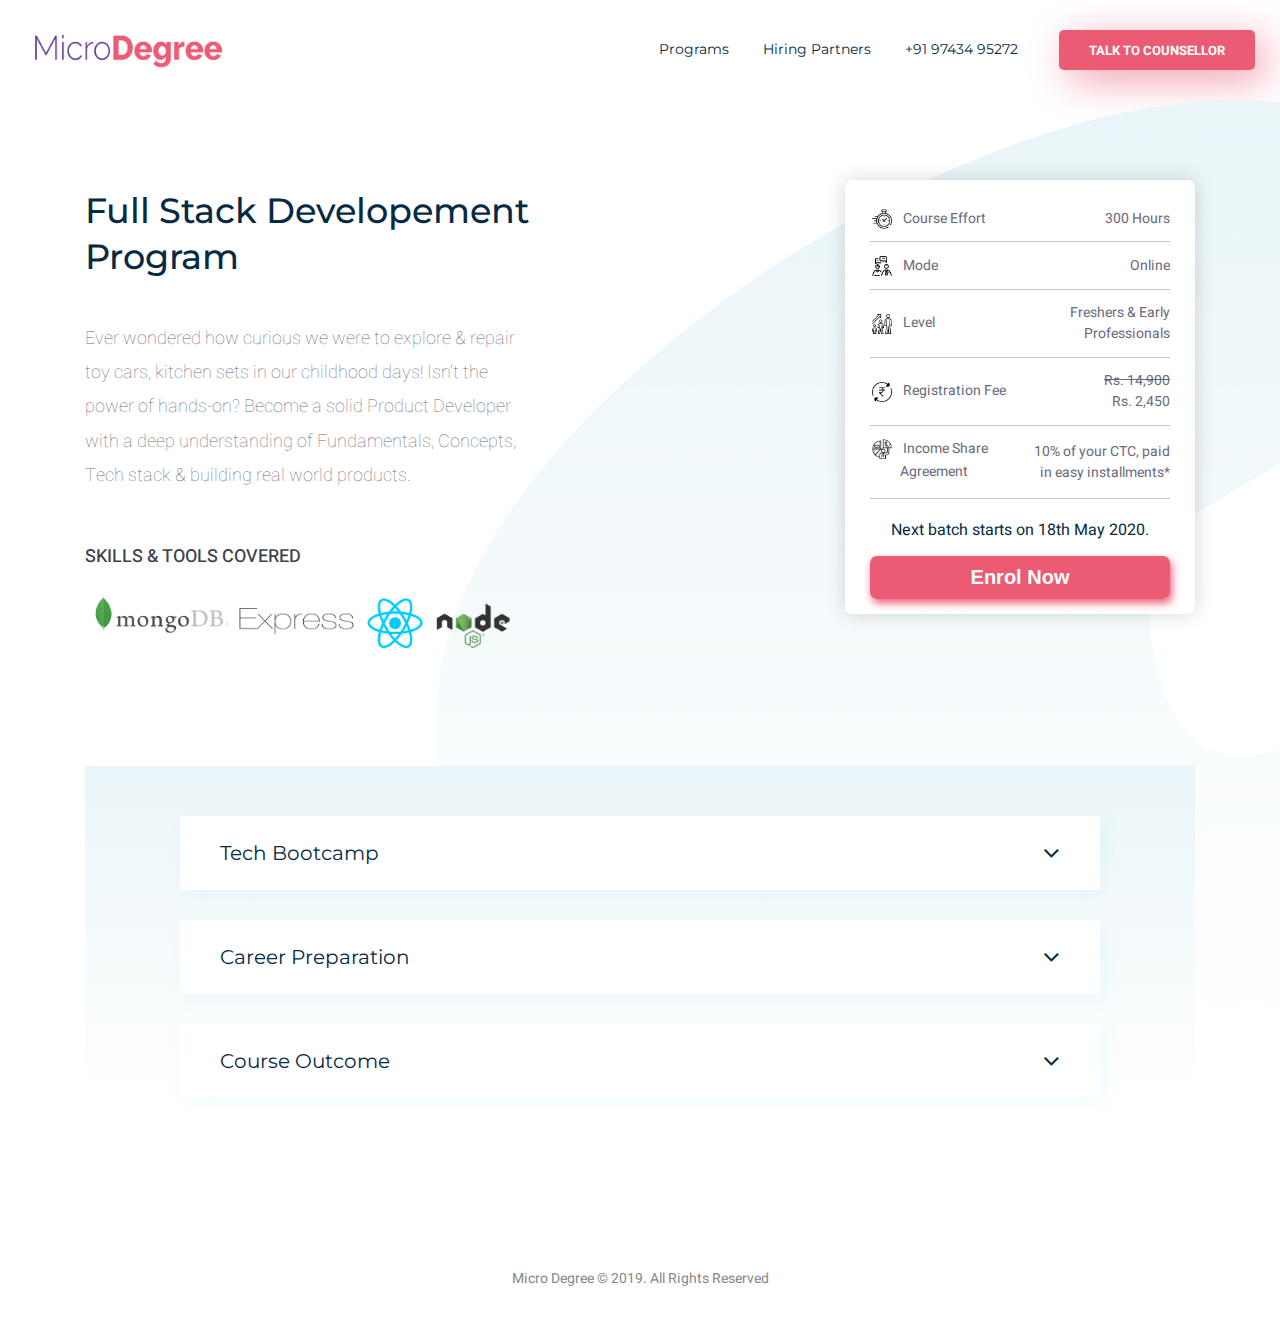
<file: full-stack-development.html>
<!DOCTYPE html>
<html lang="zxx">

<head>
    <!-- Global site tag (gtag.js) - Google Analytics -->
    <script async src="https://www.googletagmanager.com/gtag/js?id=UA-155317684-1"></script>
    <script>
    window.dataLayer = window.dataLayer || [];
    function gtag(){dataLayer.push(arguments);}
    gtag('js', new Date());

    gtag('config', 'UA-155317684-1');
    </script>
    <!-- Google Tag Manager -->
    <script>
        (function (w, d, s, l, i) {
            w[l] = w[l] || [];
            w[l].push({
                'gtm.start': new Date().getTime(),
                event: 'gtm.js'
            });
            var f = d.getElementsByTagName(s)[0],
                j = d.createElement(s),
                dl = l != 'dataLayer' ? '&l=' + l : '';
            j.async = true;
            j.src =
                'https://www.googletagmanager.com/gtm.js?id=' + i + dl;
            f.parentNode.insertBefore(j, f);
        })(window, document, 'script', 'dataLayer', 'GTM-KD29V9Z');
    </script>
    <!-- End Google Tag Manager -->


    <meta charset="UTF-8">
    <meta name="viewport" content="width=device-width, initial-scale=1.0">
    <meta http-equiv="X-UA-Compatible" content="ie=edge">

    <!-- Page Title -->
    <title>Micro Degree</title>

    <!---Font Icon-->
    <link rel="stylesheet" href="assets/css/fontawesome.min.css">
    <link rel="stylesheet" href="assets/css/themify-icon.css">

    <!-- Place/logo-icon.png in the root directory -->
    <link rel="shortcut icon" href="assets/images/logo-icon.png">

    <!-- Plugins css -->
    <link rel="stylesheet" href="assets/css/plugins.css">

    <!-- Theme Style -->
    <link rel="stylesheet" href="style.css">


</head>

<body class="home-agency">

    <!-- Google Tag Manager (noscript) -->
    <noscript><iframe src="https://www.googletagmanager.com/ns.html?id=GTM-KD29V9Z" height="0" width="0"
            style="display:none;visibility:hidden"></iframe></noscript>
    <!-- End Google Tag Manager (noscript) -->

    <!--~~~~~~~~~~~~~~~~~~~~~~~~~~~~~~~~~~~~~~~
        Site Header
    ~~~~~~~~~~~~~~~~~~~~~~~~~~~~~~~~~~~~~~~-->
    <header class="site-header header-style-five">
        <nav class="site-navigation">
            <div class="container-fluid">
                <div class="row">
                    <div class="col-12">
                        <nav class="navbar navbar-expand-lg navigation-area">
                            <div class="site-logo-block">
                                <a class="navbar-brand site-logo" href="index.html">
                                    <img src="assets/images/logo/microdegreelogo.png" alt="logo" style="height: 50px;width: 200px;">
                                </a>
                            </div><!-- end site logo block -->
                            <div class="mainmenu-wrap">
                                <nav class="menu">
                                    <ul id="nav">
                                        <!-- <li><a class="active" href="#home">Home</a></li> -->
                                        <li><a href="index.html">Programs</a></li>
                                        <!-- <li><a href="#blog">Blog</a></li> -->
                                        <li><a href="./hiring-partners.html">Hiring Partners</a></li>
                                        <li><a href="tel:+91 97434 95272">+91 97434 95272</a></li>
                                     
                                         <li><a class="btn btn-primary btn-gradient" href="https://calendly.com/gouravkamat93/microdegree?month=2020-02">Talk To Counsellor</a></li> 
                                    </ul>
                                </nav>
                                <!--/.menu-->
                            </div><!-- end mainmenu wrap -->
                        </nav>
                    </div>
                </div>
            </div>
        </nav><!-- end site navigation -->

        <!-- Start Mobile Menu -->
        <div class="mobile-menu">
            <a class="mobile-logo" href="index.html">
                <img src="assets/images/logo/microdegreelogo.png" alt="logo" style="padding: 12px;height: 50px;width: 120px;margin-top: 5px;">
            </a>
        </div><!-- end mobile menu -->
    </header>
    <!-- End site header -->

    <!--~~~ Sticky Header ~~~-->
    <div id="sticky-header"></div>


    <!--~~~~~~~~~~~~~~~~~~~~~~~~~~~~~~~~~~~~~~~
        Start Site Content
    ~~~~~~~~~~~~~~~~~~~~~~~~~~~~~~~~~~~~~~~-->
    <div class="site-content agency-site-content">


        <section id="services" class="services-section services-bg style-two pt-50 pb-50"
            style="background-image:url('assets/images/agency/services-bg.png')">
            <div class="container">
                <div class="row justify-content-between pb-50">
                    <div class="col-lg-5">

                        <div class="section-header style-seven services-left" data-aos="fade-zoom-in"
                            data-aos-duration="1000">
                            <h2 class="section-title">Full Stack Developement Program</h2>
                            <div class="section-lead">
                                <p>
                                    Ever wondered how curious we were to explore & repair toy cars, kitchen sets in our
                                    childhood days! Isn't the power of
                                    hands-on? Become a solid Product Developer with a deep understanding of
                                    Fundamentals, Concepts, Tech stack & building
                                    real world products.
                                </p>
                            </div>
                            <div class="section-lead">
                                <h5>SKILLS &amp; TOOLS COVERED</h5>
                                <div class="has-image"><img src="./assets/images/tech-stack1.png" alt="tech-stack"></div>
                            </div>
                        </div>

                    </div>
                    <div class="col-lg-4">
                        <div class="course-card-data" data-aos="fade-up" data-aos-duration="1200">
                            <ul class="pl-0">
                                <li>
                                    <span>
                                        <img alt="icon" src="./assets/images/icons/duration.png">
                                        Course Effort
                                    </span>
                                    <span class="time">
                                        300 Hours
                                    </span>
                                </li>

                                <li>
                                    <span>
                                        <img alt="icon" src="./assets/images/icons/professor-consultation.png">
                                        Mode
                                    </span>
                                    <span class="time">
                                        Online
                                    </span>
                                </li>

                                <!-- <li>
                                    <span>
                                        <img alt="icon" src="./assets/images/icons/placeholder.png">
                                        Location
                                    </span>
                                    <span class="time">
                                        Mangalore
                                    </span>
                                </li> -->

                                <li>
                                    <span>
                                        <img alt="icon" src="./assets/images/icons/achievement.png">
                                        Level
                                    </span>
                                    <span class="time">
                                        Freshers & Early Professionals
                                    </span>
                                </li>

                                <li>
                                    <span>
                                        <img alt="icon" src="./assets/images/icons/rupee.png">
                                        Registration Fee
                                    </span>
                                    <span class="time">
                                        <strike>Rs. 14,900</strike><br>Rs. 2,450
                                    </span>
                                </li>

                                <li>
                                    <span>
                                        <img alt="icon" src="./assets/images/icons/partnership.png">
                                        Income Share <br>
                                        <p style="margin-left: 30px;">Agreement</p>
                                    </span>
                                    <span class="time">
                                        10% of your CTC, paid in easy installments*
                                    </span>
                                </li>
                            </ul>
                            <p class="text-tonalblue text-bold-400 font-size-16 text-center mb-10">
                                Next batch starts on 18th May 2020.
                            </p>
                            <!-- <a target="_blanck();" href="https://forms.gle/ddh5DLGZVHDqjKtt8"
                                class="btn-custom btn-font">Enroll Now</a> -->

                            <a target="_blanck();" href="./enroll-form.html" class="btn-custom btn-font">Enrol Now</a>

                        </div>
                    </div>
                </div>
                <div class="faq-section style-one pt-50">
                    <div class="row justify-content-center">
                        <div class="col-lg-10">
                            <div class="accordion faq-question-item" id="faq-question">

                                <div class="single-faq">
                                    <div class="card-header">
                                        <h2>
                                            <button class="btn btn-link" type="button" data-toggle="collapse"
                                                data-target="#item1">
                                                Tech Bootcamp
                                            </button>
                                        </h2>
                                    </div>

                                    <div id="item1" class="collapse" data-parent="#faq-question">
                                        <div class="card-body">
                                            <ul>
                                                <li><a href="syllabus.html" ><u><b>Syllabus</b></u></a><img src="assets/images/agency/arrow1.jpg" style="width: 20px;width: 20px;"></li>
                                                <li>Foundations of Web Development</li>
                                                <li>JavaScript & jQuery</li>
                                                <li>Frontend Framework (React)</li>
                                                <li>Web Development Tools</li>
                                                <li>Database (MongoDB)</li>
                                                <li>Backend Development (NodeJS)</li>
                                                <li>Capstone Project</li>
                                            </ul>
                                        </div>
                                    </div>
                                </div>

                                <div class="single-faq">
                                    <div class="card-header">
                                        <h2>
                                            <button class="btn btn-link" type="button" data-toggle="collapse"
                                                data-target="#item2">
                                                Career Preparation
                                            </button>
                                        </h2>
                                    </div>

                                    <div id="item2" class="collapse" data-parent="#faq-question">
                                        <div class="card-body">
                                            <ul>
                                                <li>Career Counselling & Concept Clarity</li>
                                                <li>Design Thinking Capabilities</li>
                                                <li>Build Quality Profiles - CV, LinkedIN, GitHub</li>
                                                <li>Fun-packed Aptitude Preparations</li>
                                                <li>Mock Interviews, Group Discussion</li>
                                                <li>Talks & Mentorship by Industry Leaders</li>
                                                <li>Personalised one-to-one feedback</li>
                                            </ul>
                                        </div>
                                    </div>
                                </div>

                                <div class="single-faq">
                                    <div class="card-header">
                                        <h2>
                                            <button class="btn btn-link" type="button" data-toggle="collapse"
                                                data-target="#item3">
                                                Course Outcome
                                            </button>
                                        </h2>
                                    </div>

                                    <div id="item3" class="collapse" data-parent="#faq-question">
                                        <div class="card-body">
                                            <ul>
                                                <li>Course Completion Certification</li>
                                                <li>Placement with Hiring Partners</li>
                                            </ul>
                                        </div>
                                    </div>
                                </div>

                            </div>
                        </div>
                    </div>
                </div>
            </div>
        </section>



    </div>
    <!-- End site content -->


    <!--~~~~~~~~~~~~~~~~~~~~~~~~~~~~~~~~~~~~~~~
        Site Footer
    ~~~~~~~~~~~~~~~~~~~~~~~~~~~~~~~~~~~~~~~-->
    <footer class="site-footer footer-style-two">
        <!--~~~~~ Start Footer Widget Area ~~~~~-->
        <div class="footer-widget-area">
            <div class="container">
                <div class="row">
                    <!--~~~~~ Start Widget About Us ~~~~~-->
                    <div class="col-lg-12">
                        <div class="widget widget-about-us text-center">
                            <div class="widget-content">
                                <div class="footer-logo">
                                    <a href="index.html">
                                        <img src="assets/images/icons/facebook.png" data-aos="fade-zoom-in"
                                            data-aos-duration="1500" alt="logo">
                                        <img src="assets/images/icons/twitter.png" data-aos="fade-zoom-in"
                                            data-aos-duration="1500" alt="logo">
                                        <img src="assets/images/icons/instagram.png" data-aos="fade-zoom-in"
                                            data-aos-duration="1500" alt="logo">
                                        <img src="assets/images/icons/linkedin.png" data-aos="fade-zoom-in"
                                            data-aos-duration="1500" alt="logo">
                                    </a>
                                </div>
                                <div class="copyright-text">
                                    <p>Micro Degree © 2019. All Rights Reserved</p>
                                </div>
                            </div>
                        </div>
                    </div>
                    <!--~./ end widget about us ~-->
                </div>
            </div>
        </div>
        <!-- End footer widgets area -->
    </footer>
    <!--~./ end site footer ~-->


    <!-- jQuery js -->
    <script src="assets/js/jquery.min.js"></script>
    <!-- Bootstrap js -->
    <script src="assets/js/bootstrap.min.js"></script>
    <!-- Popper js -->
    <script src="assets/js/popper.min.js"></script>
    <!-- Aos js -->
    <script src="assets/js/aos.js"></script>
    <!-- Navscroll js -->
    <script src="assets/js/navscroll.min.js"></script>
    <!-- Owl carousel js -->
    <script src="assets/js/owl.carousel.min.js"></script>
    <!-- Magnific popup js -->
    <script src="assets/js/magnific-popup.js"></script>
    <!-- Youtube video js -->
    <script src="assets/js/youtube-video.js"></script>
    <!-- Syotimer js -->
    <script src="assets/js/SyoTimer.js"></script>
    <!-- Plugin js -->
    <script src="assets/js/plugins.js"></script>
    <!-- main js -->
    <script src="assets/js/main.js"></script>
</body>

</html>
</file>
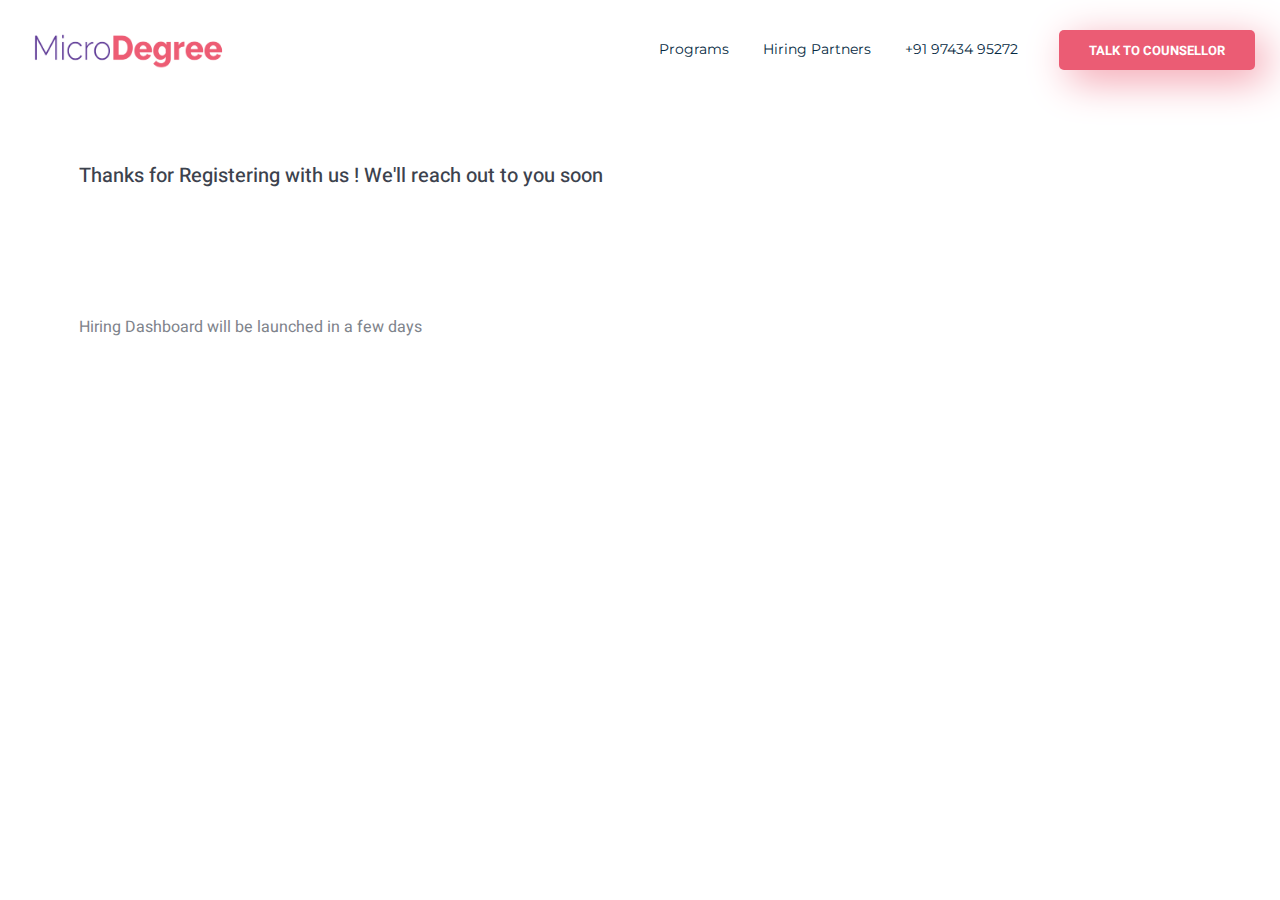
<file: hiring-dashboard.html>
<!DOCTYPE html>
<html lang="zxx">

<head>
    <!-- Global site tag (gtag.js) - Google Analytics -->
    <script async src="https://www.googletagmanager.com/gtag/js?id=UA-155317684-1"></script>
    <script>
    window.dataLayer = window.dataLayer || [];
    function gtag(){dataLayer.push(arguments);}
    gtag('js', new Date());

    gtag('config', 'UA-155317684-1');
    </script>
    <!-- Google Tag Manager -->
    <script>
        (function (w, d, s, l, i) {
            w[l] = w[l] || [];
            w[l].push({
                'gtm.start': new Date().getTime(),
                event: 'gtm.js'
            });
            var f = d.getElementsByTagName(s)[0],
                j = d.createElement(s),
                dl = l != 'dataLayer' ? '&l=' + l : '';
            j.async = true;
            j.src =
                'https://www.googletagmanager.com/gtm.js?id=' + i + dl;
            f.parentNode.insertBefore(j, f);
        })(window, document, 'script', 'dataLayer', 'GTM-KD29V9Z');
    </script>
    <!-- End Google Tag Manager -->

    <meta charset="UTF-8">
    <meta name="viewport" content="width=device-width, initial-scale=1.0">
    <meta http-equiv="X-UA-Compatible" content="ie=edge">

    <!-- Page Title -->
    <title>Micro Degree</title>

    <!---Font Icon-->
    <link rel="stylesheet" href="assets/css/fontawesome.min.css">
    <link rel="stylesheet" href="assets/css/themify-icon.css">

    <!-- Place/logo-icon.png in the root directory -->
    <link rel="shortcut icon" href="assets/images/logo-icon.png">

    <!-- Plugins css -->
    <link rel="stylesheet" href="assets/css/plugins.css">

    <!-- Theme Style -->
    <link rel="stylesheet" href="style.css">


</head>

<body class="home-agency">

    <!-- Google Tag Manager (noscript) -->
    <noscript><iframe src="https://www.googletagmanager.com/ns.html?id=GTM-KD29V9Z" height="0" width="0"
            style="display:none;visibility:hidden"></iframe></noscript>
    <!-- End Google Tag Manager (noscript) -->


    <!--~~~~~~~~~~~~~~~~~~~~~~~~~~~~~~~~~~~~~~~
        Site Header
    ~~~~~~~~~~~~~~~~~~~~~~~~~~~~~~~~~~~~~~~-->
    <header class="site-header header-style-five">
        <nav class="site-navigation">
            <div class="container-fluid">
                <div class="row">
                    <div class="col-12">
                        <nav class="navbar navbar-expand-lg navigation-area">
                            <div class="site-logo-block">
                                <a class="navbar-brand site-logo" href="index.html">
                                    <img src="assets/images/logo/microdegreelogo.png" alt="logo" style="height: 50px;width: 200px;">
                                </a>
                            </div><!-- end site logo block -->
                            <div class="mainmenu-wrap">
                                <nav class="menu">
                                    <ul id="nav">
                                        <!-- <li><a class="active" href="#home">Home</a></li> -->
                                        <li><a href="index.html">Programs</a></li>
                                        <!-- <li><a href="#blog">Blog</a></li> -->
                                        <li><a href="./hiring-partners.html">Hiring Partners</a></li>
                                        <li><a href="tel:+91 97434 95272">+91 97434 95272</a></li>
                                     
                                         <li><a class="btn btn-primary btn-gradient" href="https://calendly.com/gouravkamat93/microdegree?month=2020-02">Talk To Counsellor</a></li> 
                                    </ul>
                                </nav>
                                <!--/.menu-->
                            </div><!-- end mainmenu wrap -->
                        </nav>
                    </div>
                </div>
            </div>
        </nav><!-- end site navigation -->

        <!-- Start Mobile Menu -->
        <div class="mobile-menu">
            <a class="mobile-logo" href="index.html">
                <img src="assets/images/logo/microdegreelogo.png" alt="logo" style="padding: 12px;height: 50px;width: 120px;margin-top: 5px;">
            </a>
        </div><!-- end mobile menu -->
    </header>
    <!-- End site header -->

    <!--~~~ Sticky Header ~~~-->
    <div id="sticky-header"></div>


    <!--~~~~~~~~~~~~~~~~~~~~~~~~~~~~~~~~~~~~~~~
        Payment Link
    ~~~~~~~~~~~~~~~~~~~~~~~~~~~~~~~~~~~~~~~-->

    <div class="container paymentFormLayout">
        <h4 class="title-script">Thanks for Registering with us ! We'll reach out to you soon</h4>
        <div class="section-lead subTitle">Hiring Dashboard will be launched in a few days </div>

    </div>

    <!-- jQuery js -->
    <script src="assets/js/jquery.min.js"></script>
    <!-- Bootstrap js -->
    <script src="assets/js/bootstrap.min.js"></script>
    <!-- Popper js -->
    <script src="assets/js/popper.min.js"></script>
    <!-- Aos js -->
    <script src="assets/js/aos.js"></script>
    <!-- Navscroll js -->
    <script src="assets/js/navscroll.min.js"></script>
    <!-- Owl carousel js -->
    <script src="assets/js/owl.carousel.min.js"></script>
    <!-- Magnific popup js -->
    <script src="assets/js/magnific-popup.js"></script>
    <!-- Youtube video js -->
    <script src="assets/js/youtube-video.js"></script>
    <!-- Syotimer js -->
    <script src="assets/js/SyoTimer.js"></script>
    <!-- Plugin js -->
    <script src="assets/js/plugins.js"></script>
    <!-- main js -->
    <script src="assets/js/main.js"></script>
</body>


</html>
</file>
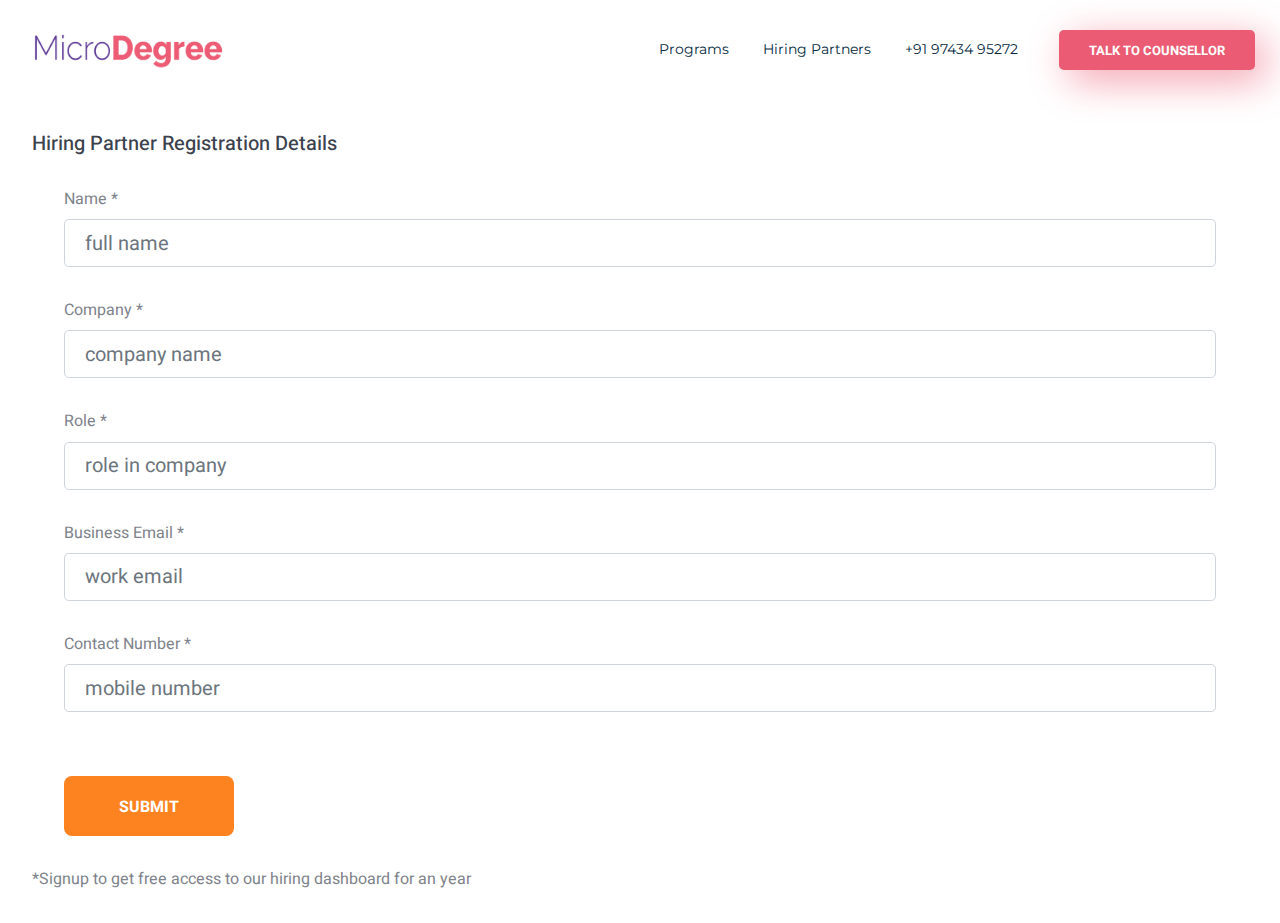
<file: hiring-partner-enroll-form.html>
<!DOCTYPE html>
<html lang="zxx">

<head>
    <!-- Global site tag (gtag.js) - Google Analytics -->
    <script async src="https://www.googletagmanager.com/gtag/js?id=UA-155317684-1"></script>
    <script>
    window.dataLayer = window.dataLayer || [];
    function gtag(){dataLayer.push(arguments);}
    gtag('js', new Date());

    gtag('config', 'UA-155317684-1');
    </script>
    <!-- Google Tag Manager -->
    <script>
        (function (w, d, s, l, i) {
            w[l] = w[l] || [];
            w[l].push({
                'gtm.start': new Date().getTime(),
                event: 'gtm.js'
            });
            var f = d.getElementsByTagName(s)[0],
                j = d.createElement(s),
                dl = l != 'dataLayer' ? '&l=' + l : '';
            j.async = true;
            j.src =
                'https://www.googletagmanager.com/gtm.js?id=' + i + dl;
            f.parentNode.insertBefore(j, f);
        })(window, document, 'script', 'dataLayer', 'GTM-KD29V9Z');
    </script>
    <!-- End Google Tag Manager -->


    <meta charset="UTF-8">
    <meta name="viewport" content="width=device-width, initial-scale=1.0">
    <meta http-equiv="X-UA-Compatible" content="ie=edge">

    <!-- Page Title -->
    <title>Micro Degree</title>

    <!---Font Icon-->
    <link rel="stylesheet" href="assets/css/fontawesome.min.css">
    <link rel="stylesheet" href="assets/css/themify-icon.css">

    <!-- Place/logo-icon.png in the root directory -->
    <link rel="shortcut icon" href="assets/images/logo-icon.png">

    <!-- Plugins css -->
    <link rel="stylesheet" href="assets/css/plugins.css">

    <!-- Theme Style -->
    <link rel="stylesheet" href="style.css">


</head>

<body class="home-agency">
    <!-- Google Tag Manager (noscript) -->
    <noscript><iframe src="https://www.googletagmanager.com/ns.html?id=GTM-KD29V9Z" height="0" width="0"
            style="display:none;visibility:hidden"></iframe></noscript>
    <!-- End Google Tag Manager (noscript) -->


    <!--~~~~~~~~~~~~~~~~~~~~~~~~~~~~~~~~~~~~~~~
        Site Header
    ~~~~~~~~~~~~~~~~~~~~~~~~~~~~~~~~~~~~~~~-->
    <header class="site-header header-style-five">
        <nav class="site-navigation">
            <div class="container-fluid">
                <div class="row">
                    <div class="col-12">
                        <nav class="navbar navbar-expand-lg navigation-area">
                            <div class="site-logo-block">
                                <a class="navbar-brand site-logo" href="index.html">
                                    <img src="assets/images/logo/microdegreelogo.png" alt="logo" style="height: 50px;width: 200px;">
                                </a>
                            </div><!-- end site logo block -->
                            <div class="mainmenu-wrap">
                                <nav class="menu">
                                    <ul id="nav">
                                        <!-- <li><a class="active" href="#home">Home</a></li> -->
                                        <li><a href="index.html">Programs</a></li>
                                        <!-- <li><a href="#blog">Blog</a></li> -->
                                        <li><a href="./hiring-partners.html">Hiring Partners</a></li>
                                        <li><a href="tel:+91 97434 95272">+91 97434 95272</a></li>
                                     
                                         <li><a class="btn btn-primary btn-gradient" href="https://calendly.com/gouravkamat93/microdegree?month=2020-02">Talk To Counsellor</a></li> 
                                    </ul>
                                </nav>
                                <!--/.menu-->
                            </div><!-- end mainmenu wrap -->
                        </nav>
                    </div>
                </div>
            </div>
        </nav><!-- end site navigation -->

        <!-- Start Mobile Menu -->
        <div class="mobile-menu">
            <a class="mobile-logo" href="index.html">
                <img src="assets/images/logo/microdegreelogo.png" alt="logo" style="padding: 12px;height: 50px;width: 120px;margin-top: 5px;">
            </a>
        </div><!-- end mobile menu -->
    </header>
    <!-- End site header -->

    <!--~~~ Sticky Header ~~~-->
    <div id="sticky-header"></div>


    <!--~~~~~~~~~~~~~~~~~~~~~~~~~~~~~~~~~~~~~~~
        Hiring Partner Enroll Form
    ~~~~~~~~~~~~~~~~~~~~~~~~~~~~~~~~~~~~~~~-->



    <!--~~~ Using Netlify Form  ~~~-->
    <form name="hiringPartnerEnrolForm" method="POST" class="hiringPartnerEnrolForm" data-netlify="true"
        data-netlify-recaptcha="true" action="./hiring-dashboard.html">

        <h4 class="title-script">Hiring Partner Registration Details</h4>

        <div class="form-group selectCourse">
            <label for="nameInputLabel">Name *</label>
            <input type="text" class="form-control form-control-lg" id="nameInputLabel" aria-describedby="nameHelp"
                name="hiringParterContactName" placeholder="full name" required>
        </div>

        <div class="form-group selectCourse">
            <label for="companyInputLabel">Company *</label>
            <input type="text" class="form-control form-control-lg" id="companyInputLabel" name="company"
                aria-describedby="companyHelp" placeholder="company name" required>
        </div>

        <div class="form-group selectCourse">
            <label for="roleInputLabel">Role *</label>
            <input type="text" class="form-control form-control-lg" id="roleInputLabel" aria-describedby="roleHelp"
                name="hiringParterRole" placeholder="role in company" required>
        </div>

        <div class=" form-group selectCourse">
            <label for="emailInputLabel">Business Email *</label>
            <input type="email" class="form-control form-control-lg" id="emailInputLabel" name="businessEmail"
                aria-describedby="emailHelp" placeholder="work email" required>
        </div>

        <div class="form-group selectCourse">
            <label for="contactNumberInputLabel">Contact Number *</label>
            <input type="text" class="form-control form-control-lg" id="contactNumInputLabel" name="mobileNum"
                aria-describedby="contactHelp" placeholder="mobile number" pattern="[1-9]{1}[0-9]{9}" maxlength="10"
                oninvalid="this.setCustomValidity(this.willValidate?'':'Please enter a valid Mobile Number')" required>
        </div>

        <div data-netlify-recaptcha="true"></div>

        <button type="submit" class="btn btn-primary enrollSubmitButton" onsubmit="myFunction()">Submit</button>

        <div class="section-lead">*Signup to get free access to our hiring dashboard for an year</div>

    </form>


    <!--~~~ Web Form End ~~~-->

    <!-- <div class="embed-responsive embed-responsive-1by1">

        <iframe id="enrol form"
            src="https://docs.google.com/forms/d/e/1FAIpQLSehxLoRI04iKL3tAbAYgUI1bCV3Op6YmrqkJg55XvYvPij4qw/viewform?embedded=true"
            width="640" height="2124" frameborder="0" marginheight="0" marginwidth="0">Loading…</iframe>
    </div>


    <a class="btn-custom btn-font paymentButton1 paymentButton"
        href="upi://pay?pa=microdegree@ybl&pn=Microdegree&mc=0000&et=PPAlg42&ep=KsuNoMxyyVR1WiKw3GzhaADpFYYuw_MMtB7mn_n-lA0Mq3zYzXq9bOrGAbOYo6hmSB5mftrGbhjpD0CJk1Hma0uHc_sNhSHehXFWME6TvmE=&mode=02&purpose=00">
        Microdegree Payment Link</button> -->




    <!-- jQuery js -->
    <script src="assets/js/jquery.min.js"></script>
    <!-- Bootstrap js -->
    <script src="assets/js/bootstrap.min.js"></script>
    <!-- Popper js -->
    <script src="assets/js/popper.min.js"></script>
    <!-- Aos js -->
    <script src="assets/js/aos.js"></script>
    <!-- Navscroll js -->
    <script src="assets/js/navscroll.min.js"></script>
    <!-- Owl carousel js -->
    <script src="assets/js/owl.carousel.min.js"></script>
    <!-- Magnific popup js -->
    <script src="assets/js/magnific-popup.js"></script>
    <!-- Youtube video js -->
    <script src="assets/js/youtube-video.js"></script>
    <!-- Syotimer js -->
    <script src="assets/js/SyoTimer.js"></script>
    <!-- Plugin js -->
    <script src="assets/js/plugins.js"></script>
    <!-- main js -->
    <script src="assets/js/main.js"></script>
</body>

<script>
    $('#enrollForm').data('formValidation').resetForm();
</script>

</html>
</file>
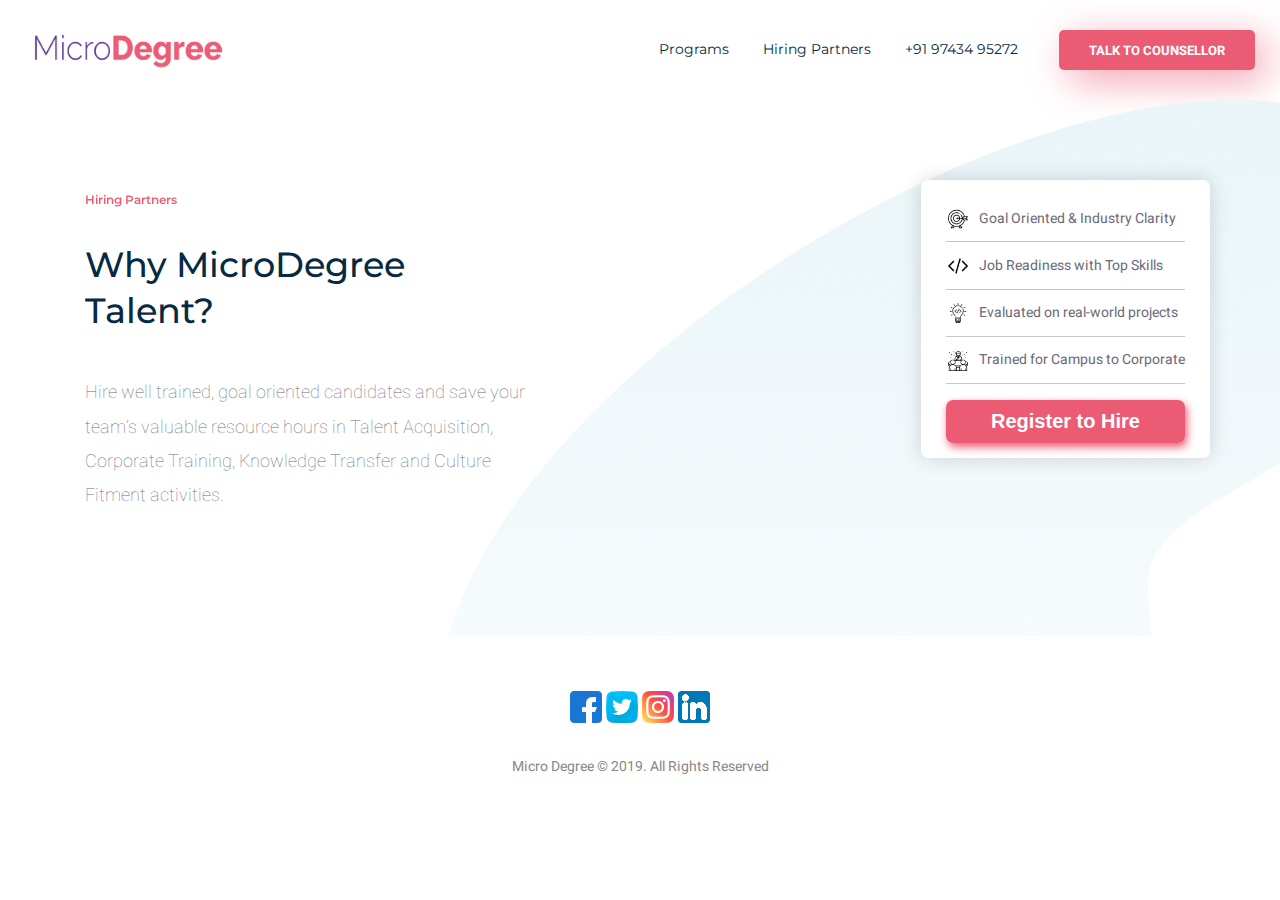
<file: hiring-partners.html>
<!DOCTYPE html>
<html lang="zxx">

<head>
    <!-- Global site tag (gtag.js) - Google Analytics -->
    <script async src="https://www.googletagmanager.com/gtag/js?id=UA-155317684-1"></script>
    <script>
    window.dataLayer = window.dataLayer || [];
    function gtag(){dataLayer.push(arguments);}
    gtag('js', new Date());

    gtag('config', 'UA-155317684-1');
    </script>
    <!-- Google Tag Manager -->
    <script>
        (function (w, d, s, l, i) {
            w[l] = w[l] || [];
            w[l].push({
                'gtm.start': new Date().getTime(),
                event: 'gtm.js'
            });
            var f = d.getElementsByTagName(s)[0],
                j = d.createElement(s),
                dl = l != 'dataLayer' ? '&l=' + l : '';
            j.async = true;
            j.src =
                'https://www.googletagmanager.com/gtm.js?id=' + i + dl;
            f.parentNode.insertBefore(j, f);
        })(window, document, 'script', 'dataLayer', 'GTM-KD29V9Z');
    </script>
    <!-- End Google Tag Manager -->

    <meta charset="UTF-8">
    <meta name="viewport" content="width=device-width, initial-scale=1.0">
    <meta http-equiv="X-UA-Compatible" content="ie=edge">

    <!-- Page Title -->
    <title>Micro Degree</title>

    <!---Font Icon-->
    <link rel="stylesheet" href="assets/css/fontawesome.min.css">
    <link rel="stylesheet" href="assets/css/themify-icon.css">

    <!-- Place/logo-icon.png in the root directory -->
    <link rel="shortcut icon" href="assets/images/logo-icon.png">

    <!-- Plugins css -->
    <link rel="stylesheet" href="assets/css/plugins.css">

    <!-- Theme Style -->
    <link rel="stylesheet" href="style.css">
</head>

<body class="home-agency">

    <!-- Google Tag Manager (noscript) -->
    <noscript><iframe src="https://www.googletagmanager.com/ns.html?id=GTM-KD29V9Z" height="0" width="0"
            style="display:none;visibility:hidden"></iframe></noscript>
    <!-- End Google Tag Manager (noscript) -->


    <!--~~~~~~~~~~~~~~~~~~~~~~~~~~~~~~~~~~~~~~~
        Site Header
    ~~~~~~~~~~~~~~~~~~~~~~~~~~~~~~~~~~~~~~~-->
    <header class="site-header header-style-five">
        <nav class="site-navigation">
            <div class="container-fluid">
                <div class="row">
                    <div class="col-12">
                        <nav class="navbar navbar-expand-lg navigation-area">
                            <div class="site-logo-block">
                                <a class="navbar-brand site-logo" href="index.html">
                                    <img src="assets/images/logo/microdegreelogo.png" alt="logo" style="height: 50px;width: 200px;">
                                </a>
                            </div><!-- end site logo block -->
                            <div class="mainmenu-wrap">
                                <nav class="menu">
                                    <ul id="nav">
                                        <!-- <li><a class="active" href="#home">Home</a></li> -->
                                        <li><a href="index.html">Programs</a></li>
                                        <!-- <li><a href="#blog">Blog</a></li> -->
                                        <li><a href="./hiring-partners.html">Hiring Partners</a></li>
                                        <li><a href="tel:+91 97434 95272">+91 97434 95272</a></li>
                                     
                                         <li><a class="btn btn-primary btn-gradient" href="https://calendly.com/gouravkamat93/microdegree?month=2020-02">Talk To Counsellor</a></li> 
                                    </ul>
                                </nav>
                                <!--/.menu-->
                            </div><!-- end mainmenu wrap -->
                        </nav>
                    </div>
                </div>
            </div>
        </nav><!-- end site navigation -->

        <!-- Start Mobile Menu -->
        <div class="mobile-menu">
            <a class="mobile-logo" href="index.html">
                <img src="assets/images/logo/microdegreelogo.png" alt="logo" style="padding: 12px;height: 50px;width: 120px;margin-top: 5px;">
            </a>
        </div><!-- end mobile menu -->
    </header>
    <!-- End site header -->

    <!--~~~ Sticky Header ~~~-->
    <div id="sticky-header"></div>


    <!--~~~~~~~~~~~~~~~~~~~~~~~~~~~~~~~~~~~~~~~
        Start Site Content
    ~~~~~~~~~~~~~~~~~~~~~~~~~~~~~~~~~~~~~~~-->
    <div class="site-content agency-site-content">


        <section class="services-section services-bg style-two pt-50 pb-50"
            style="background-image:url('assets/images/agency/services-bg.png')">
            <div class="container">
                <div class="row justify-content-between pb-50">
                    <div class="col-lg-5">

                        <div class="section-header style-seven services-left" data-aos="fade-zoom-in"
                            data-aos-duration="1000">
                            <h4 class="title-script">Hiring Partners</h4>
                            <h2 class="section-title">Why MicroDegree Talent?</h2>
                            <div class="section-lead">
                                <p>
                                    Hire well trained, goal oriented candidates and save your team’s valuable resource
                                    hours in Talent Acquisition,
                                    Corporate Training, Knowledge Transfer and Culture Fitment activities.
                                </p>
                            </div>
                        </div>

                    </div>
                    <div class="col-lg-3.5">
                        <div class="course-card-data text-center" data-aos="fade-up" data-aos-duration="1200">
                            <ul class="pl-0">
                                <li>
                                    <span class="max-width-card">
                                        <img alt="icon" src="./assets/images/icons/target.png">
                                        Goal Oriented & Industry Clarity
                                    </span>
                                </li>

                                <li>
                                    <span class="max-width-card">
                                        <img alt="icon" src="./assets/images/icons/code.png">
                                        Job Readiness with Top Skills
                                    </span>
                                </li>

                                <li>
                                    <span class="max-width-card">
                                        <img alt="icon" src="./assets/images/icons/idea.png">
                                        Evaluated on real-world projects
                                    </span>
                                </li>

                                <li>
                                    <span class="max-width-card">
                                        <img alt="icon" src="./assets/images/icons/training.png">
                                        Trained for Campus to Corporate
                                    </span>
                                </li>
                            </ul>

                            <a target="_blanck();" href="./hiring-partner-enroll-form.html"
                                class="btn-custom btn-font">Register to Hire</a>

                        </div>
                    </div>
                </div>
            </div>
        </section>



    </div>
    <!-- End site content -->


    <!--~~~~~~~~~~~~~~~~~~~~~~~~~~~~~~~~~~~~~~~
        Site Footer
    ~~~~~~~~~~~~~~~~~~~~~~~~~~~~~~~~~~~~~~~-->
    <footer class="site-footer footer-style-two">
        <!--~~~~~ Start Footer Widget Area ~~~~~-->
        <div class="footer-widget-area">
            <div class="container">
                <div class="row">
                    <!--~~~~~ Start Widget About Us ~~~~~-->
                    <div class="col-lg-12">
                        <div class="widget widget-about-us text-center">
                            <div class="widget-content">
                                <div class="footer-logo">
                                    <a href="index.html">
                                        <img src="assets/images/icons/facebook.png" data-aos="fade-zoom-in"
                                            data-aos-duration="1500" alt="logo">
                                        <img src="assets/images/icons/twitter.png" data-aos="fade-zoom-in"
                                            data-aos-duration="1500" alt="logo">
                                        <img src="assets/images/icons/instagram.png" data-aos="fade-zoom-in"
                                            data-aos-duration="1500" alt="logo">
                                        <img src="assets/images/icons/linkedin.png" data-aos="fade-zoom-in"
                                            data-aos-duration="1500" alt="logo">
                                    </a>
                                </div>
                                <div class="copyright-text">
                                    <p>Micro Degree © 2019. All Rights Reserved</p>
                                </div>
                            </div>
                        </div>
                    </div>
                    <!--~./ end widget about us ~-->
                </div>
            </div>
        </div>
        <!-- End footer widgets area -->
    </footer>
    <!--~./ end site footer ~-->


    <!-- jQuery js -->
    <script src="assets/js/jquery.min.js"></script>
    <!-- Bootstrap js -->
    <script src="assets/js/bootstrap.min.js"></script>
    <!-- Popper js -->
    <script src="assets/js/popper.min.js"></script>
    <!-- Aos js -->
    <script src="assets/js/aos.js"></script>
    <!-- Navscroll js -->
    <script src="assets/js/navscroll.min.js"></script>
    <!-- Owl carousel js -->
    <script src="assets/js/owl.carousel.min.js"></script>
    <!-- Magnific popup js -->
    <script src="assets/js/magnific-popup.js"></script>
    <!-- Youtube video js -->
    <script src="assets/js/youtube-video.js"></script>
    <!-- Syotimer js -->
    <script src="assets/js/SyoTimer.js"></script>
    <!-- Plugin js -->
    <script src="assets/js/plugins.js"></script>
    <!-- main js -->
    <script src="assets/js/main.js"></script>
</body>

</html>
</file>
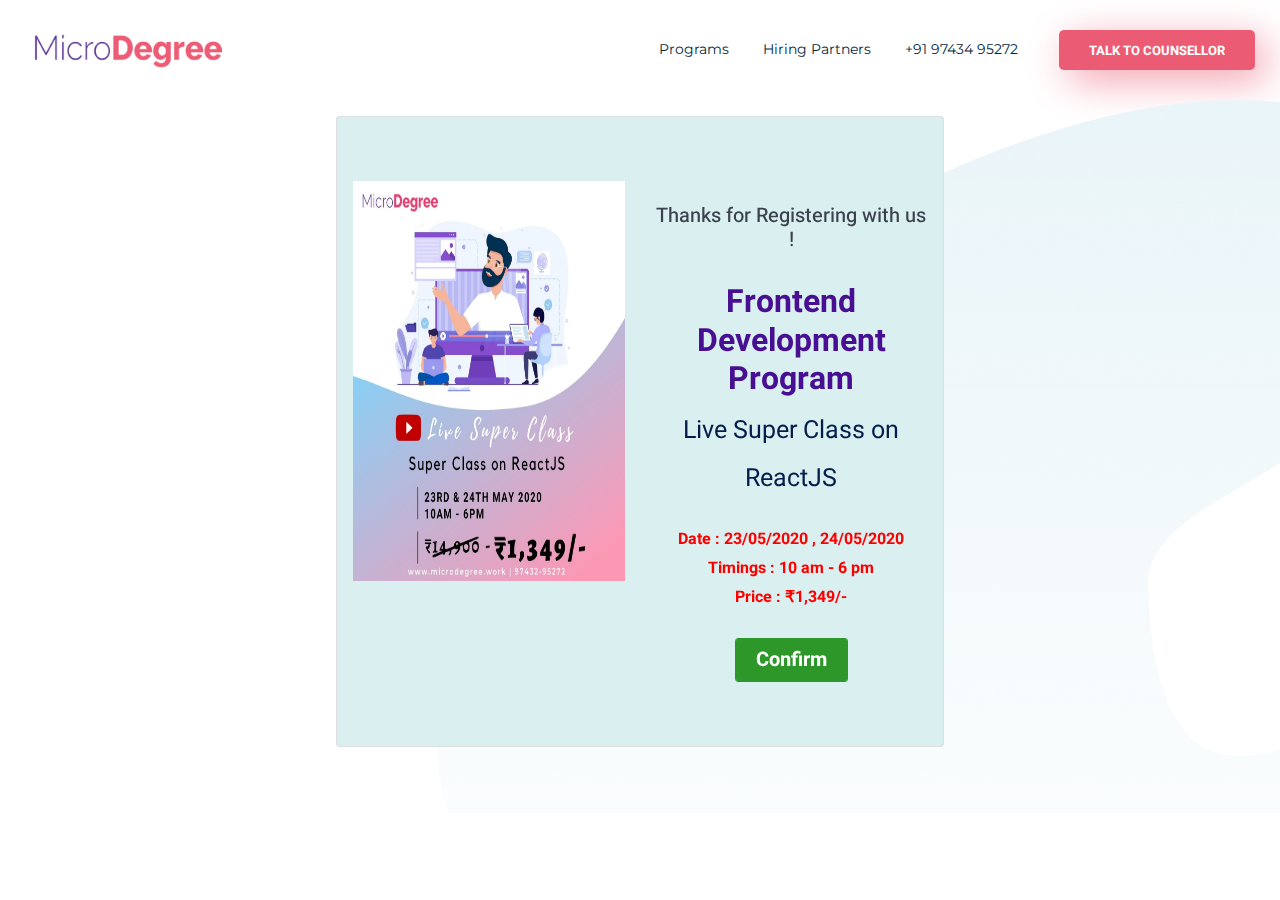
<file: pay-and-confirm-slot.html>
<!DOCTYPE html>
<html lang="zxx">

<head>
    <!-- Global site tag (gtag.js) - Google Analytics -->
    <script async src="https://www.googletagmanager.com/gtag/js?id=UA-155317684-1"></script>
    <script>
    window.dataLayer = window.dataLayer || [];
    function gtag(){dataLayer.push(arguments);}
    gtag('js', new Date());

    gtag('config', 'UA-155317684-1');
    </script>
    <!-- Google Tag Manager -->
    <script>
        (function (w, d, s, l, i) {
            w[l] = w[l] || [];
            w[l].push({
                'gtm.start': new Date().getTime(),
                event: 'gtm.js'
            });
            var f = d.getElementsByTagName(s)[0],
                j = d.createElement(s),
                dl = l != 'dataLayer' ? '&l=' + l : '';
            j.async = true;
            j.src =
                'https://www.googletagmanager.com/gtm.js?id=' + i + dl;
            f.parentNode.insertBefore(j, f);
        })(window, document, 'script', 'dataLayer', 'GTM-KD29V9Z');
    </script>
    <!-- End Google Tag Manager -->
    <script src="https://js.instamojo.com/v1/checkout.js"></script>
    <script>
        /* Start client-defined Callback Handler Functions */
        function onOpenHandler() {
            // alert('Payments Modal is Opened');
        }

        function onCloseHandler() {
            //alert('Payments Modal is Closed');
        }

        function onPaymentSuccessHandler(response) {
            alert('Payment Success');
            console.log('Payment Success Response', response);
        }

        function onPaymentFailureHandler(response) {
            alert('Payment Failure');
            console.log('Payment Failure Response', response);
        }
        /* End client-defined Callback Handler Functions */

        /* Configuring Handlers */
        Instamojo.configure({
            handlers: {
                onOpen: onOpenHandler,
                onClose: onCloseHandler,
                onSuccess: onPaymentSuccessHandler,
                onFailure: onPaymentFailureHandler
            }
        });


        function onButtonClick() {
            Instamojo.open('https://www.instamojo.com/@microdegree_online/l42e0288dbb3f47369624b3563b44b1b1/');
        }
    </script>
    <meta charset="UTF-8">
    <meta name="viewport" content="width=device-width, initial-scale=1.0">
    <meta http-equiv="X-UA-Compatible" content="ie=edge">

    <!-- Page Title -->
    <title>Micro Degree</title>

    <!---Font Icon-->
    <link rel="stylesheet" href="assets/css/fontawesome.min.css">
    <link rel="stylesheet" href="assets/css/themify-icon.css">

    <!-- Place/logo-icon.png in the root directory -->
    <link rel="shortcut icon" href="assets/images/logo-icon.png">

    <!-- Plugins css -->
    <link rel="stylesheet" href="assets/css/plugins.css">

    <!-- Theme Style -->
    <link rel="stylesheet" href="style.css">


</head>

<body class="home-agency">

    <!-- Google Tag Manager (noscript) -->
    <noscript><iframe src="https://www.googletagmanager.com/ns.html?id=GTM-KD29V9Z" height="0" width="0"
            style="display:none;visibility:hidden"></iframe></noscript>
    <!-- End Google Tag Manager (noscript) -->


    <!--~~~~~~~~~~~~~~~~~~~~~~~~~~~~~~~~~~~~~~~
        Site Header
    ~~~~~~~~~~~~~~~~~~~~~~~~~~~~~~~~~~~~~~~-->
    <header class="site-header header-style-five">
        <nav class="site-navigation">
            <div class="container-fluid">
                <div class="row">
                    <div class="col-12">
                        <nav class="navbar navbar-expand-lg navigation-area">
                            <div class="site-logo-block">
                                <a class="navbar-brand site-logo" href="index.html">
                                    <img src="assets/images/logo/microdegreelogo.png" alt="logo" style="height: 50px;width: 200px;">
                                </a>
                            </div><!-- end site logo block -->
                            <div class="mainmenu-wrap">
                                <nav class="menu">
                                    <ul id="nav">
                                        <!-- <li><a class="active" href="#home">Home</a></li> -->
                                        <li><a href="index.html">Programs</a></li>
                                        <!-- <li><a href="#blog">Blog</a></li> -->
                                        <li><a href="./hiring-partners.html">Hiring Partners</a></li>
                                        <li><a href="tel:+91 97434 95272">+91 97434 95272</a></li>
                                     
                                         <li><a class="btn btn-primary btn-gradient" href="https://calendly.com/gouravkamat93/microdegree?month=2020-02">Talk To Counsellor</a></li> 
                                    </ul>
                                </nav>
                                <!--/.menu-->
                            </div><!-- end mainmenu wrap -->
                        </nav>
                    </div>
                </div>
            </div>
        </nav><!-- end site navigation -->

        <!-- Start Mobile Menu -->
        <div class="mobile-menu">
            <a class="mobile-logo" href="index.html">
                <img src="assets/images/logo/microdegreelogo.png" alt="logo" style="padding: 12px;height: 50px;width: 120px;margin-top: 5px;">
            </a>
        </div><!-- end mobile menu -->
    </header>
    <!-- End site header -->

    <!--~~~ Sticky Header ~~~-->
    <div id="sticky-header"></div>


    <!--~~~~~~~~~~~~~~~~~~~~~~~~~~~~~~~~~~~~~~~
        Payment Link
    ~~~~~~~~~~~~~~~~~~~~~~~~~~~~~~~~~~~~~~~-->

    
        
        <!-- <div class="section-lead subTitle">Just a heads-up !<br />Since we have limited seats per batch you can
            also
            confirm
            your spot
            by
            paying just <span style="color:blue">₹1000</span> using the link below</div>
        <a class="btn-custom btn-font paymentButton1 paymentButton" style="width: 300px;height: 100px; font-size: 30px;"
            href="upi://pay?pa=microdegree@ybl&pn=Microdegree&mc=0000&et=PPAlg42&ep=KsuNoMxyyVR1WiKw3GzhaADpFYYuw_MMtB7mn_n-lA0Mq3zYzXq9bOrGAbOYo6hmSB5mftrGbhjpD0CJk1Hma0uHc_sNhSHehXFWME6TvmE=&mode=02&purpose=00">
            Microdegree Payment Link</a> -->
            <div class="services-section services-bg style-two pt-50 pb-50"
            style="background-image:url('assets/images/agency/services-bg.png')">  
            <center>
            <div class="col" style="margin-top: -50px;">
                <a href="#" class="card card-3 stacked--up">
                    <div class="content">
                        <div class="row " >
                            <div class="col-lg-6 ">
                          <div class="formDescription">
                           
                            <img src="assets/images/agency/popup.jpg" alt="img" style="height: 400px; width: 400px;" >
                          </div>
                        </div>
                      
                          <div class="col-lg-6">
                          <div >
                        </br>
                        <h4 class="title-script">Thanks for Registering with us !</h4></br>
                          <h2><span style="color: #480f92; font-weight: bold;">Frontend Development Program</span></h2>
                          <p style="font-size: 25px;">
                              Live Super Class on ReactJS
                          </p>
                        </br></br>
                          <h5 style="margin-top: -45px; color: red;font-weight: bold;">Date :  23/05/2020 , 24/05/2020</h5>
                        </br></br>
                          <h5 style="margin-top: -45px; color: red;font-weight: bold;">Timings : 10 am - 6 pm</h5>
                        </br></br>
                        <h5 style="margin-top: -45px; color: red;font-weight: bold;">Price : ₹1,349/-</h5>
                    </br>
                        <button class="btn third " onclick="onButtonClick()" style="font-size: 20px;padding-left: 20px;padding-right: 20px;">
                            Confirm
                        </button>
                        </div>
                    </div>
                
                </div>
                    </div>
                </a>
            </div>
        </center>
    </div>
           <!-- <div class="container card">
            <div class="row " >
                <div class="col-lg-6 ">
              <div class="formDescription">
               
                <img src="assets/images/agency/popup.jpg" alt="img" style="height: 450px; width: 450px;" >
              </div>
            </div>
          
              <div class="col-lg-6">
              <div >
            </br>
            <h4 class="title-script">Thanks for Registering with us !</h4></br>
              <h2><span style="color: #480f92; font-weight: bold;">Frontend Development Program</span></h2>
              <p style="font-size: 25px;">
                  Live Super Class on ReactJS
              </p>
            </br></br>
              <h5 style="margin-top: -45px; color: red;font-weight: bold;">Date :  23/05/2020 , 24/05/2020</h5>
            </br></br>
              <h5 style="margin-top: -45px; color: red;font-weight: bold;">Timings : 10 am - 6 pm</h5>
            </br></br>
            <h5 style="margin-top: -45px; color: red;font-weight: bold;">Price : ₹1,349/-</h5>
        </br></br>
            <button class="btn-primary " onclick="onButtonClick()" style="color: white; background-color: #009218;">
                Confirm
            </button>
            </div>
        </div>
    
    </div> -->


    <!-- jQuery js -->
    <script src="assets/js/jquery.min.js"></script>
    <!-- Bootstrap js -->
    <script src="assets/js/bootstrap.min.js"></script>
    <!-- Popper js -->
    <script src="assets/js/popper.min.js"></script>
    <!-- Aos js -->
    <script src="assets/js/aos.js"></script>
    <!-- Navscroll js -->
    <script src="assets/js/navscroll.min.js"></script>
    <!-- Owl carousel js -->
    <script src="assets/js/owl.carousel.min.js"></script>
    <!-- Magnific popup js -->
    <script src="assets/js/magnific-popup.js"></script>
    <!-- Youtube video js -->
    <script src="assets/js/youtube-video.js"></script>
    <!-- Syotimer js -->
    <script src="assets/js/SyoTimer.js"></script>
    <!-- Plugin js -->
    <script src="assets/js/plugins.js"></script>
    <!-- main js -->
    <script src="assets/js/main.js"></script>
</body>


</html>
</file>
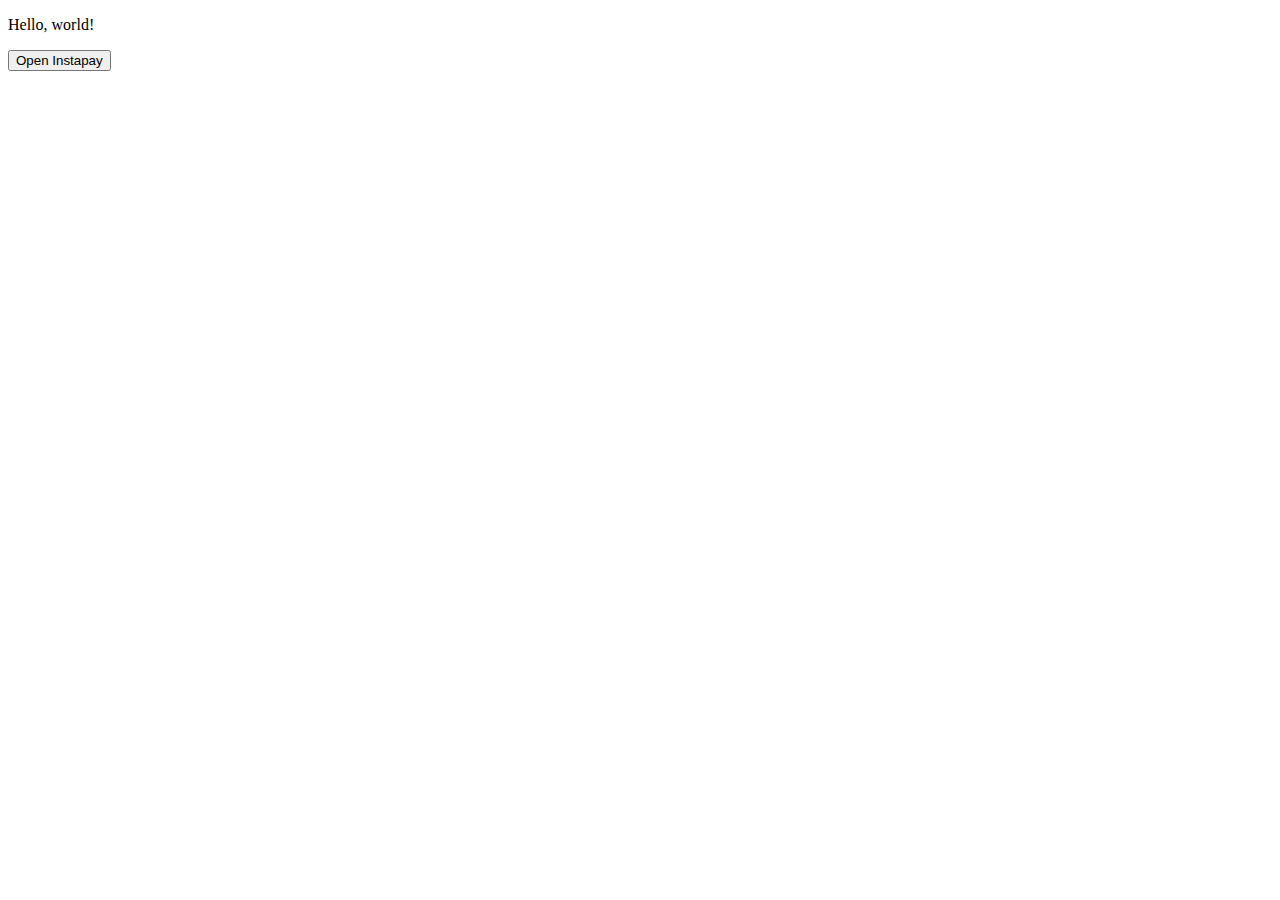
<file: paymentGatewayTest.html>
<!DOCTYPE html>
<html>

<head>
    <meta charset="utf-8">
    <title></title>

    <script src="https://js.instamojo.com/v1/checkout.js"></script>
    <script>
        /* Start client-defined Callback Handler Functions */
        function onOpenHandler() {
            // alert('Payments Modal is Opened');
        }

        function onCloseHandler() {
            //alert('Payments Modal is Closed');
        }

        function onPaymentSuccessHandler(response) {
            alert('Payment Success');
            console.log('Payment Success Response', response);
        }

        function onPaymentFailureHandler(response) {
            alert('Payment Failure');
            console.log('Payment Failure Response', response);
        }
        /* End client-defined Callback Handler Functions */

        /* Configuring Handlers */
        Instamojo.configure({
            handlers: {
                onOpen: onOpenHandler,
                onClose: onCloseHandler,
                onSuccess: onPaymentSuccessHandler,
                onFailure: onPaymentFailureHandler
            }
        });


        function onButtonClick() {
            Instamojo.open('http://www.instamojo.com/@microdegree_online');
        }
    </script>
</head>

<body>

    <p>Hello, world!</p>

    <button onclick="onButtonClick()">
        Open Instapay
    </button>

</body>


</html>
</file>
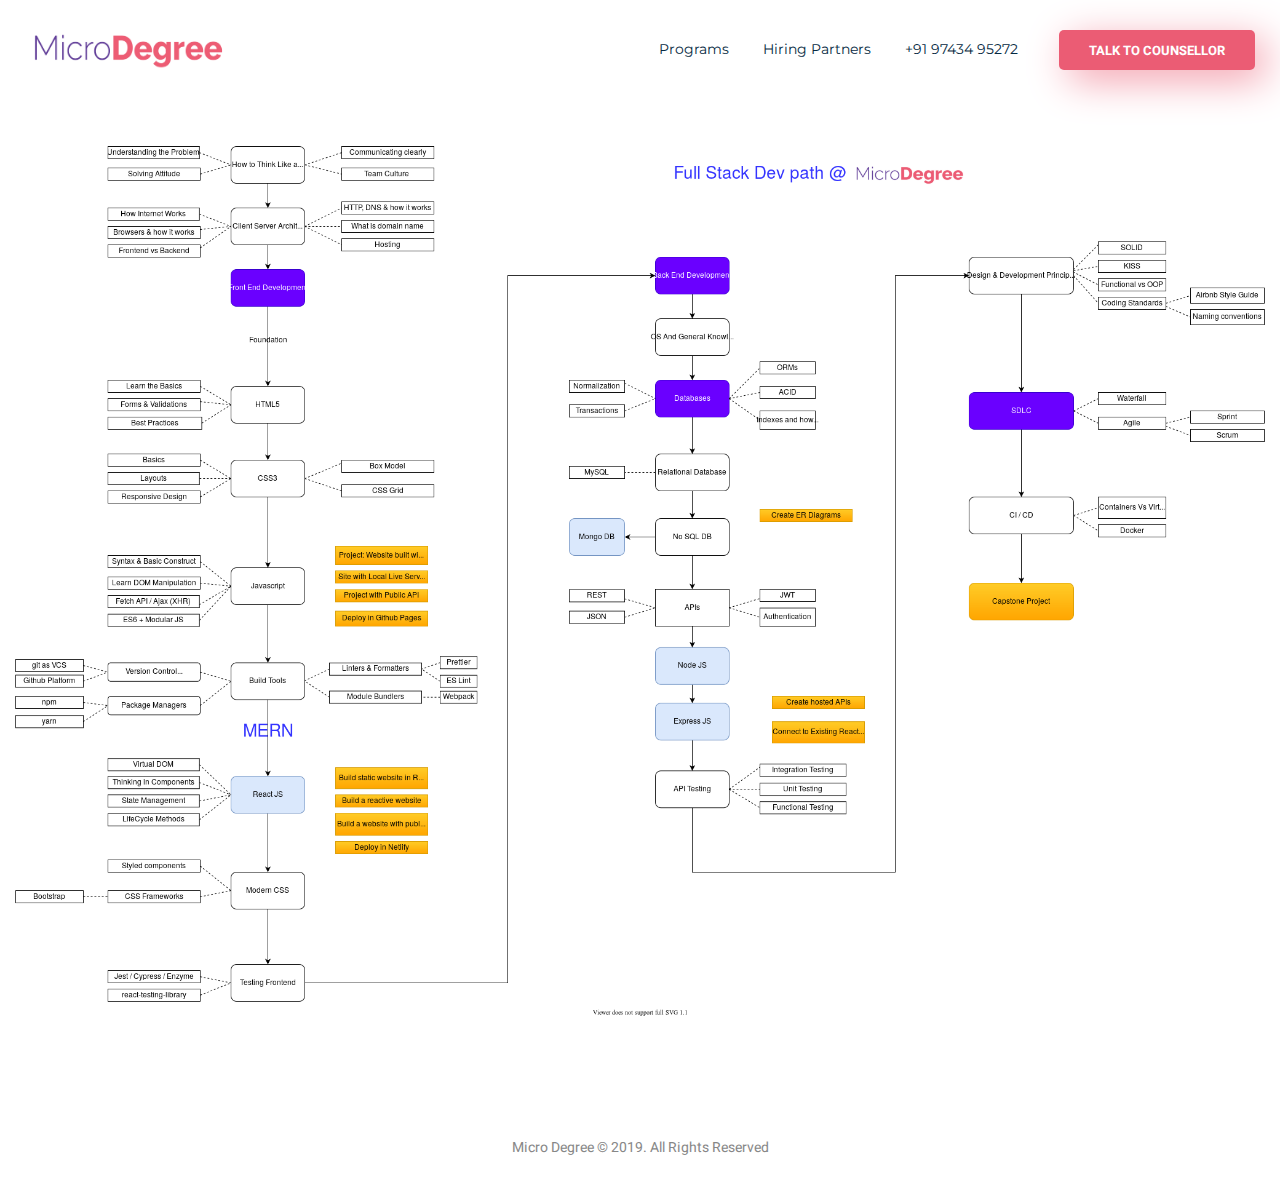
<file: syllabus.html>
<!DOCTYPE html>
<html lang="en">
<head>

   
        <!-- Google Tag Manager -->
        <script>
            (function (w, d, s, l, i) {
                w[l] = w[l] || [];
                w[l].push({
                    'gtm.start': new Date().getTime(),
                    event: 'gtm.js'
                });
                var f = d.getElementsByTagName(s)[0],
                    j = d.createElement(s),
                    dl = l != 'dataLayer' ? '&l=' + l : '';
                j.async = true;
                j.src =
                    'https://www.googletagmanager.com/gtm.js?id=' + i + dl;
                f.parentNode.insertBefore(j, f);
            })(window, document, 'script', 'dataLayer', 'GTM-KD29V9Z');
        </script>
        <!-- End Google Tag Manager -->
    
        <meta charset="UTF-8">
        <meta name="viewport" content="width=device-width, initial-scale=1.0">
        <meta http-equiv="X-UA-Compatible" content="ie=edge">
        <link rel="stylesheet" href="https://cdnjs.cloudflare.com/ajax/libs/font-awesome/4.7.0/css/font-awesome.min.css">
        <!-- Page Title -->
        <title>Micro Degree</title>
    
        <!---Font Icon-->
        <link rel="stylesheet" href="assets/css/fontawesome.min.css">
        <link rel="stylesheet" href="assets/css/themify-icon.css">
    
        <!-- Place/logo-icon.png in the root directory -->
        <link rel="shortcut icon" href="assets/images/logo-icon.png">
    
        <!-- Plugins css -->
        <link rel="stylesheet" href="assets/css/plugins.css">
    
        <!-- Theme Style -->
        <link rel="stylesheet" href="style.css">
        <meta name="viewport" content="width=device-width, initial-scale=1">
        <style>
            .p {
              text-align: center;
              font-size: 60px;
              margin-top: 0px;
             
            }
            </style>
</head>
<body class="home-agency">
     <!-- Google Tag Manager (noscript) -->
     <noscript><iframe src="https://www.googletagmanager.com/ns.html?id=GTM-KD29V9Z" height="0" width="0"
        style="display:none;visibility:hidden"></iframe></noscript>
<!-- End Google Tag Manager (noscript) -->

<!-- Site Header -->
<header class="site-header header-style-five">
    <nav class="site-navigation">
        <div class="container-fluid">
            <div class="row">
                <div class="col-12">
                    <nav class="navbar navbar-expand-lg navigation-area">
                        <div class="site-logo-block">
                            <a class="navbar-brand site-logo" href="index.html">
                                <img src="assets/images/logo/microdegreelogo.png" alt="logo" style="height: 50px;width: 200px;">
                            </a>
                        </div><!-- end site logo block -->
                        <div class="mainmenu-wrap">
                            <nav class="menu">
                                <ul id="nav">
                                    <!-- <li><a class="active" href="#home">Home</a></li> -->
                                    <li><a href="index.html">Programs</a></li>
                                    <!-- <li><a href="#blog">Blog</a></li> -->
                                    <li><a href="./hiring-partners.html">Hiring Partners</a></li>
                                    <li><a href="tel:+91 97434 95272">+91 97434 95272</a></li>
                                 
                                     <li><a class="btn btn-primary btn-gradient" href="https://calendly.com/gouravkamat93/microdegree?month=2020-02">Talk To Counsellor</a></li> 
                                </ul>
                            </nav>
                            <!--/.menu-->
                        </div><!-- end mainmenu wrap -->
                    </nav>
                </div>
            </div>
        </div>
    </nav><!-- end site navigation -->

    <!-- Start Mobile Menu -->
    <div class="mobile-menu">
        <a class="mobile-logo" href="index.html">
            <img src="assets/images/logo/microdegreelogo.png" alt="logo" style="padding: 12px;height: 50px;width: 120px;margin-top: 5px;">
        </a>
    </div><!-- end mobile menu -->
</header>
<!-- End site header -->

<!-- Sticky Header -->
<div id="sticky-header"></div>
    <img src="assets/images/agency/FullStackDevPathMicroDegreeV4.png" style="width: 100%;">
    
    <footer class="site-footer footer-style-two">

        <div class="footer-widget-area">
            <div class="container">
                <div class="row">

                    <div class="col-lg-12">
                        <div class="widget widget-about-us text-center">
                            <div class="widget-content">
                                <div class="footer-logo">
                                    <a href="index.html">
                                      <a href=" https://www.facebook.com/MicroDegree-101072281390361/?modal=admin_todo_tour"><img src="assets/images/icons/facebook.png" data-aos="fade-zoom-in"
                                        data-aos-duration="1500" alt="logo"></a>  
                                        <a href=" https://twitter.com/DegreeMicro"><img src="assets/images/icons/twitter.png" data-aos="fade-zoom-in"
                                            data-aos-duration="1500" alt="logo"></a>  
                                            <a href=" https://www.instagram.com/micro.degree/?hl=en"><img src="assets/images/icons/instagram.png" data-aos="fade-zoom-in"
                                                data-aos-duration="1500" alt="logo"></a>  
                                                <a href=" https://www.linkedin.com/company/microdegree/?viewAsMember=true"><img src="assets/images/icons/linkedin.png" data-aos="fade-zoom-in"
                                                    data-aos-duration="1500" alt="logo"></a>  
                                  
                                   
                                </div>
                                <div class="copyright-text">
                                    <p>Micro Degree © 2019. All Rights Reserved</p>
                                </div>
                            </div>
                        </div>
                    </div>
                </div>
            </div>
        </div>

    </footer>
          <!-- jQuery js -->
          <script src="assets/js/jquery.min.js"></script>
          <!-- Bootstrap js -->
          <script src="assets/js/bootstrap.min.js"></script>
          <!-- Popper js -->
          <script src="assets/js/popper.min.js"></script>
          <!-- Aos js -->
          <script src="assets/js/aos.js"></script>
          <!-- Navscroll js -->
          <script src="assets/js/navscroll.min.js"></script>
          <!-- Owl carousel js -->
          <script src="assets/js/owl.carousel.min.js"></script>
          <!-- Magnific popup js -->
          <script src="assets/js/magnific-popup.js"></script>
          <!-- Youtube video js -->
          <script src="assets/js/youtube-video.js"></script>
          <!-- Syotimer js -->
          <script src="assets/js/SyoTimer.js"></script>
          <!-- Plugin js -->
          <script src="assets/js/plugins.js"></script>
          <!-- main js -->
          <script src="assets/js/main.js"></script>
</body>
</html>
</file>
<file: assets/css/themify-icon.css>
[class^="ti-"], [class*=" ti-"] {
    font-family:themify;
    speak:none;
    font-style:normal;
    font-weight:400;
    font-variant:normal;
    text-transform:none;
    line-height:1;
    -webkit-font-smoothing:antialiased;
    -moz-osx-font-smoothing:grayscale
}
@font-face{
    font-family: themify;
    src:url(../fonts/themify9f24.eot?-fvbane);
    src:url(../fonts/themifyd41d.eot?#iefix-fvbane) format('embedded-opentype'),url(../fonts/themify9f24.woff?-fvbane) format('woff'),url(../fonts/themify9f24.ttf?-fvbane) format('truetype'),url(../fonts/themify9f24.svg?-fvbane#themify) format('svg');
    font-weight:400;
    font-style:normal
}

.ti-wand:before{
    content:"\e600"
}
.ti-volume:before{
    content:"\e601"
}
.ti-user:before{
    content:"\e602"
}
.ti-unlock:before{
    content:"\e603"
}
.ti-unlink:before{
    content:"\e604"
}
.ti-trash:before{
    content:"\e605"
}
.ti-thought:before{
    content:"\e606"
}
.ti-target:before{
    content:"\e607"
}
.ti-tag:before{
    content:"\e608"
}
.ti-tablet:before{
    content:"\e609"
}
.ti-star:before{
    content:"\e60a"
}
.ti-spray:before{
    content:"\e60b"
}
.ti-signal:before{
    content:"\e60c"
}
.ti-shopping-cart:before{
    content:"\e60d"
}
.ti-shopping-cart-full:before{
    content:"\e60e"
}
.ti-settings:before{
    content:"\e60f"
}
.ti-search:before{
    content:"\e610"
}
.ti-zoom-in:before{
    content:"\e611"
}
.ti-zoom-out:before{
    content:"\e612"
}
.ti-cut:before{
    content:"\e613"
}
.ti-ruler:before{
    content:"\e614"
}
.ti-ruler-pencil:before{
    content:"\e615"
}
.ti-ruler-alt:before{
    content:"\e616"
}
.ti-bookmark:before{
    content:"\e617"
}
.ti-bookmark-alt:before{
    content:"\e618"
}
.ti-reload:before{
    content:"\e619"
}
.ti-plus:before{
    content:"\e61a"
}
.ti-pin:before{
    content:"\e61b"
}
.ti-pencil:before{
    content:"\e61c"
}
.ti-pencil-alt:before{
    content:"\e61d"
}
.ti-paint-roller:before{
    content:"\e61e"
}
.ti-paint-bucket:before{
    content:"\e61f"
}
.ti-na:before{
    content:"\e620"
}
.ti-mobile:before{
    content:"\e621"
}
.ti-minus:before{
    content:"\e622"
}
.ti-medall:before{
    content:"\e623"
}
.ti-medall-alt:before{
    content:"\e624"
}
.ti-marker:before{
    content:"\e625"
}
.ti-marker-alt:before{
    content:"\e626"
}
.ti-arrow-up:before{
    content:"\e627"
}
.ti-arrow-right:before{
    content:"\e628"
}
.ti-arrow-left:before{
    content:"\e629"
}
.ti-arrow-down:before{
    content:"\e62a"
}
.ti-lock:before{
    content:"\e62b"
}
.ti-location-arrow:before{
    content:"\e62c"
}
.ti-link:before{
    content:"\e62d"
}
.ti-layout:before{
    content:"\e62e"
}
.ti-layers:before{
    content:"\e62f"
}
.ti-layers-alt:before{
    content:"\e630"
}
.ti-key:before{
    content:"\e631"
}
.ti-import:before{
    content:"\e632"
}
.ti-image:before{
    content:"\e633"
}
.ti-heart:before{
    content:"\e634"
}
.ti-heart-broken:before{
    content:"\e635"
}
.ti-hand-stop:before{
    content:"\e636"
}
.ti-hand-open:before{
    content:"\e637"
}
.ti-hand-drag:before{
    content:"\e638"
}
.ti-folder:before{
    content:"\e639"
}
.ti-flag:before{
    content:"\e63a"
}
.ti-flag-alt:before{
    content:"\e63b"
}
.ti-flag-alt-2:before{
    content:"\e63c"
}
.ti-eye:before{
    content:"\e63d"
}
.ti-export:before{
    content:"\e63e"
}
.ti-exchange-vertical:before{
    content:"\e63f"
}
.ti-desktop:before{
    content:"\e640"
}
.ti-cup:before{
    content:"\e641"
}
.ti-crown:before{
    content:"\e642"
}
.ti-comments:before{
    content:"\e643"
}
.ti-comment:before{
    content:"\e644"
}
.ti-comment-alt:before{
    content:"\e645"
}
.ti-close:before{
    content:"\e646"
}
.ti-clip:before{
    content:"\e647"
}
.ti-angle-up:before{
    content:"\e648"
}
.ti-angle-right:before{
    content:"\e649"
}
.ti-angle-left:before{
    content:"\e64a"
}
.ti-angle-down:before{
    content:"\e64b"
}
.ti-check:before{
    content:"\e64c"
}
.ti-check-box:before{
    content:"\e64d"
}
.ti-camera:before{
    content:"\e64e"
}
.ti-announcement:before{
    content:"\e64f"
}
.ti-brush:before{
    content:"\e650"
}
.ti-briefcase:before{
    content:"\e651"
}
.ti-bolt:before{
    content:"\e652"
}
.ti-bolt-alt:before{
    content:"\e653"
}
.ti-blackboard:before{
    content:"\e654"
}
.ti-bag:before{
    content:"\e655"
}
.ti-move:before{
    content:"\e656"
}
.ti-arrows-vertical:before{
    content:"\e657"
}
.ti-arrows-horizontal:before{
    content:"\e658"
}
.ti-fullscreen:before{
    content:"\e659"
}
.ti-arrow-top-right:before{
    content:"\e65a"
}
.ti-arrow-top-left:before{
    content:"\e65b"
}
.ti-arrow-circle-up:before{
    content:"\e65c"
}
.ti-arrow-circle-right:before{
    content:"\e65d"
}
.ti-arrow-circle-left:before{
    content:"\e65e"
}
.ti-arrow-circle-down:before{
    content:"\e65f"
}
.ti-angle-double-up:before{
    content:"\e660"
}
.ti-angle-double-right:before{
    content:"\e661"
}
.ti-angle-double-left:before{
    content:"\e662"
}
.ti-angle-double-down:before{
    content:"\e663"
}
.ti-zip:before{
    content:"\e664"
}
.ti-world:before{
    content:"\e665"
}
.ti-wheelchair:before{
    content:"\e666"
}
.ti-view-list:before{
    content:"\e667"
}
.ti-view-list-alt:before{
    content:"\e668"
}
.ti-view-grid:before{
    content:"\e669"
}
.ti-uppercase:before{
    content:"\e66a"
}
.ti-upload:before{
    content:"\e66b"
}
.ti-underline:before{
    content:"\e66c"
}
.ti-truck:before{
    content:"\e66d"
}
.ti-timer:before{
    content:"\e66e"
}
.ti-ticket:before{
    content:"\e66f"
}
.ti-thumb-up:before{
    content:"\e670"
}
.ti-thumb-down:before{
    content:"\e671"
}
.ti-text:before{
    content:"\e672"
}
.ti-stats-up:before{
    content:"\e673"
}
.ti-stats-down:before{
    content:"\e674"
}
.ti-split-v:before{
    content:"\e675"
}
.ti-split-h:before{
    content:"\e676"
}
.ti-smallcap:before{
    content:"\e677"
}
.ti-shine:before{
    content:"\e678"
}
.ti-shift-right:before{
    content:"\e679"
}
.ti-shift-left:before{
    content:"\e67a"
}
.ti-shield:before{
    content:"\e67b"
}
.ti-notepad:before{
    content:"\e67c"
}
.ti-server:before{
    content:"\e67d"
}
.ti-quote-right:before{
    content:"\e67e"
}
.ti-quote-left:before{
    content:"\e67f"
}
.ti-pulse:before{
    content:"\e680"
}
.ti-printer:before{
    content:"\e681"
}
.ti-power-off:before{
    content:"\e682"
}
.ti-plug:before{
    content:"\e683"
}
.ti-pie-chart:before{
    content:"\e684"
}
.ti-paragraph:before{
    content:"\e685"
}
.ti-panel:before{
    content:"\e686"
}
.ti-package:before{
    content:"\e687"
}
.ti-music:before{
    content:"\e688"
}
.ti-music-alt:before{
    content:"\e689"
}
.ti-mouse:before{
    content:"\e68a"
}
.ti-mouse-alt:before{
    content:"\e68b"
}
.ti-money:before{
    content:"\e68c"
}
.ti-microphone:before{
    content:"\e68d"
}
.ti-menu:before{
    content:"\e68e"
}
.ti-menu-alt:before{
    content:"\e68f"
}
.ti-map:before{
    content:"\e690"
}
.ti-map-alt:before{
    content:"\e691"
}
.ti-loop:before{
    content:"\e692"
}
.ti-location-pin:before{
    content:"\e693"
}
.ti-list:before{
    content:"\e694"
}
.ti-light-bulb:before{
    content:"\e695"
}
.ti-Italic:before{
    content:"\e696"
}
.ti-info:before{
    content:"\e697"
}
.ti-infinite:before{
    content:"\e698"
}
.ti-id-badge:before{
    content:"\e699"
}
.ti-hummer:before{
    content:"\e69a"
}
.ti-home:before{
    content:"\e69b"
}
.ti-help:before{
    content:"\e69c"
}
.ti-headphone:before{
    content:"\e69d"
}
.ti-harddrives:before{
    content:"\e69e"
}
.ti-harddrive:before{
    content:"\e69f"
}
.ti-gift:before{
    content:"\e6a0"
}
.ti-game:before{
    content:"\e6a1"
}
.ti-filter:before{
    content:"\e6a2"
}
.ti-files:before{
    content:"\e6a3"
}
.ti-file:before{
    content:"\e6a4"
}
.ti-eraser:before{
    content:"\e6a5"
}
.ti-envelope:before{
    content:"\e6a6"
}
.ti-download:before{
    content:"\e6a7"
}
.ti-direction:before{
    content:"\e6a8"
}
.ti-direction-alt:before{
    content:"\e6a9"
}
.ti-dashboard:before{
    content:"\e6aa"
}
.ti-control-stop:before{
    content:"\e6ab"
}
.ti-control-shuffle:before{
    content:"\e6ac"
}
.ti-control-play:before{
    content:"\e6ad"
}
.ti-control-pause:before{
    content:"\e6ae"
}
.ti-control-forward:before{
    content:"\e6af"
}
.ti-control-backward:before{
    content:"\e6b0"
}
.ti-cloud:before{
    content:"\e6b1"
}
.ti-cloud-up:before{
    content:"\e6b2"
}
.ti-cloud-down:before{
    content:"\e6b3"
}
.ti-clipboard:before{
    content:"\e6b4"
}
.ti-car:before{
    content:"\e6b5"
}
.ti-calendar:before{
    content:"\e6b6"
}
.ti-book:before{
    content:"\e6b7"
}
.ti-bell:before{
    content:"\e6b8"
}
.ti-basketball:before{
    content:"\e6b9"
}
.ti-bar-chart:before{
    content:"\e6ba"
}
.ti-bar-chart-alt:before{
    content:"\e6bb"
}
.ti-back-right:before{
    content:"\e6bc"
}
.ti-back-left:before{
    content:"\e6bd"
}
.ti-arrows-corner:before{
    content:"\e6be"
}
.ti-archive:before{
    content:"\e6bf"
}
.ti-anchor:before{
    content:"\e6c0"
}
.ti-align-right:before{
    content:"\e6c1"
}
.ti-align-left:before{
    content:"\e6c2"
}
.ti-align-justify:before{
    content:"\e6c3"
}
.ti-align-center:before{
    content:"\e6c4"
}
.ti-alert:before{
    content:"\e6c5"
}
.ti-alarm-clock:before{
    content:"\e6c6"
}
.ti-agenda:before{
    content:"\e6c7"
}
.ti-write:before{
    content:"\e6c8"
}
.ti-window:before{
    content:"\e6c9"
}
.ti-widgetized:before{
    content:"\e6ca"
}
.ti-widget:before{
    content:"\e6cb"
}
.ti-widget-alt:before{
    content:"\e6cc"
}
.ti-wallet:before{
    content:"\e6cd"
}
.ti-video-clapper:before{
    content:"\e6ce"
}
.ti-video-camera:before{
    content:"\e6cf"
}
.ti-vector:before{
    content:"\e6d0"
}
.ti-themify-logo:before{
    content:"\e6d1"
}
.ti-themify-favicon:before{
    content:"\e6d2"
}
.ti-themify-favicon-alt:before{
    content:"\e6d3"
}
.ti-support:before{
    content:"\e6d4"
}
.ti-stamp:before{
    content:"\e6d5"
}
.ti-split-v-alt:before{
    content:"\e6d6"
}
.ti-slice:before{
    content:"\e6d7"
}
.ti-shortcode:before{
    content:"\e6d8"
}
.ti-shift-right-alt:before{
    content:"\e6d9"
}
.ti-shift-left-alt:before{
    content:"\e6da"
}
.ti-ruler-alt-2:before{
    content:"\e6db"
}
.ti-receipt:before{
    content:"\e6dc"
}
.ti-pin2:before{
    content:"\e6dd"
}
.ti-pin-alt:before{
    content:"\e6de"
}
.ti-pencil-alt2:before{
    content:"\e6df"
}
.ti-palette:before{
    content:"\e6e0"
}
.ti-more:before{
    content:"\e6e1"
}
.ti-more-alt:before{
    content:"\e6e2"
}
.ti-microphone-alt:before{
    content:"\e6e3"
}
.ti-magnet:before{
    content:"\e6e4"
}
.ti-line-double:before{
    content:"\e6e5"
}
.ti-line-dotted:before{
    content:"\e6e6"
}
.ti-line-dashed:before{
    content:"\e6e7"
}
.ti-layout-width-full:before{
    content:"\e6e8"
}
.ti-layout-width-default:before{
    content:"\e6e9"
}
.ti-layout-width-default-alt:before{
    content:"\e6ea"
}
.ti-layout-tab:before{
    content:"\e6eb"
}
.ti-layout-tab-window:before{
    content:"\e6ec"
}
.ti-layout-tab-v:before{
    content:"\e6ed"
}
.ti-layout-tab-min:before{
    content:"\e6ee"
}
.ti-layout-slider:before{
    content:"\e6ef"
}
.ti-layout-slider-alt:before{
    content:"\e6f0"
}
.ti-layout-sidebar-right:before{
    content:"\e6f1"
}
.ti-layout-sidebar-none:before{
    content:"\e6f2"
}
.ti-layout-sidebar-left:before{
    content:"\e6f3"
}
.ti-layout-placeholder:before{
    content:"\e6f4"
}
.ti-layout-menu:before{
    content:"\e6f5"
}
.ti-layout-menu-v:before{
    content:"\e6f6"
}
.ti-layout-menu-separated:before{
    content:"\e6f7"
}
.ti-layout-menu-full:before{
    content:"\e6f8"
}
.ti-layout-media-right-alt:before{
    content:"\e6f9"
}
.ti-layout-media-right:before{
    content:"\e6fa"
}
.ti-layout-media-overlay:before{
    content:"\e6fb"
}
.ti-layout-media-overlay-alt:before{
    content:"\e6fc"
}
.ti-layout-media-overlay-alt-2:before{
    content:"\e6fd"
}
.ti-layout-media-left-alt:before{
    content:"\e6fe"
}
.ti-layout-media-left:before{
    content:"\e6ff"
}
.ti-layout-media-center-alt:before{
    content:"\e700"
}
.ti-layout-media-center:before{
    content:"\e701"
}
.ti-layout-list-thumb:before{
    content:"\e702"
}
.ti-layout-list-thumb-alt:before{
    content:"\e703"
}
.ti-layout-list-post:before{
    content:"\e704"
}
.ti-layout-list-large-image:before{
    content:"\e705"
}
.ti-layout-line-solid:before{
    content:"\e706"
}
.ti-layout-grid4:before{
    content:"\e707"
}
.ti-layout-grid3:before{
    content:"\e708"
}
.ti-layout-grid2:before{
    content:"\e709"
}
.ti-layout-grid2-thumb:before{
    content:"\e70a"
}
.ti-layout-cta-right:before{
    content:"\e70b"
}
.ti-layout-cta-left:before{
    content:"\e70c"
}
.ti-layout-cta-center:before{
    content:"\e70d"
}
.ti-layout-cta-btn-right:before{
    content:"\e70e"
}
.ti-layout-cta-btn-left:before{
    content:"\e70f"
}
.ti-layout-column4:before{
    content:"\e710"
}
.ti-layout-column3:before{
    content:"\e711"
}
.ti-layout-column2:before{
    content:"\e712"
}
.ti-layout-accordion-separated:before{
    content:"\e713"
}
.ti-layout-accordion-merged:before{
    content:"\e714"
}
.ti-layout-accordion-list:before{
    content:"\e715"
}
.ti-ink-pen:before{
    content:"\e716"
}
.ti-info-alt:before{
    content:"\e717"
}
.ti-help-alt:before{
    content:"\e718"
}
.ti-headphone-alt:before{
    content:"\e719"
}
.ti-hand-point-up:before{
    content:"\e71a"
}
.ti-hand-point-right:before{
    content:"\e71b"
}
.ti-hand-point-left:before{
    content:"\e71c"
}
.ti-hand-point-down:before{
    content:"\e71d"
}
.ti-gallery:before{
    content:"\e71e"
}
.ti-face-smile:before{
    content:"\e71f"
}
.ti-face-sad:before{
    content:"\e720"
}
.ti-credit-card:before{
    content:"\e721"
}
.ti-control-skip-forward:before{
    content:"\e722"
}
.ti-control-skip-backward:before{
    content:"\e723"
}
.ti-control-record:before{
    content:"\e724"
}
.ti-control-eject:before{
    content:"\e725"
}
.ti-comments-smiley:before{
    content:"\e726"
}
.ti-brush-alt:before{
    content:"\e727"
}
.ti-youtube:before{
    content:"\e728"
}
.ti-vimeo:before{
    content:"\e729"
}
.ti-twitter:before{
    content:"\e72a"
}
.ti-time:before{
    content:"\e72b"
}
.ti-tumblr:before{
    content:"\e72c"
}
.ti-skype:before{
    content:"\e72d"
}
.ti-share:before{
    content:"\e72e"
}
.ti-share-alt:before{
    content:"\e72f"
}
.ti-rocket:before{
    content:"\e730"
}
.ti-pinterest:before{
    content:"\e731"
}
.ti-new-window:before{
    content:"\e732"
}
.ti-microsoft:before{
    content:"\e733"
}
.ti-list-ol:before{
    content:"\e734"
}
.ti-linkedin:before{
    content:"\e735"
}
.ti-layout-sidebar-2:before{
    content:"\e736"
}
.ti-layout-grid4-alt:before{
    content:"\e737"
}
.ti-layout-grid3-alt:before{
    content:"\e738"
}
.ti-layout-grid2-alt:before{
    content:"\e739"
}
.ti-layout-column4-alt:before{
    content:"\e73a"
}
.ti-layout-column3-alt:before{
    content:"\e73b"
}
.ti-layout-column2-alt:before{
    content:"\e73c"
}
.ti-instagram:before{
    content:"\e73d"
}
.ti-google:before{
    content:"\e73e"
}
.ti-github:before{
    content:"\e73f"
}
.ti-flickr:before{
    content:"\e740"
}
.ti-facebook:before{
    content:"\e741"
}
.ti-dropbox:before{
    content:"\e742"
}
.ti-dribbble:before{
    content:"\e743"
}
.ti-apple:before{
    content:"\e744"
}
.ti-android:before{
    content:"\e745"
}
.ti-save:before{
    content:"\e746"
}
.ti-save-alt:before{
    content:"\e747"
}
.ti-yahoo:before{
    content:"\e748"
}
.ti-wordpress:before{
    content:"\e749"
}
.ti-vimeo-alt:before{
    content:"\e74a"
}
.ti-twitter-alt:before{
    content:"\e74b"
}
.ti-tumblr-alt:before{
    content:"\e74c"
}
.ti-trello:before{
    content:"\e74d"
}
.ti-stack-overflow:before{
    content:"\e74e"
}
.ti-soundcloud:before{
    content:"\e74f"
}
.ti-sharethis:before{
    content:"\e750"
}
.ti-sharethis-alt:before{
    content:"\e751"
}
.ti-reddit:before{
    content:"\e752"
}
.ti-pinterest-alt:before{
    content:"\e753"
}
.ti-microsoft-alt:before{
    content:"\e754"
}
.ti-linux:before{
    content:"\e755"
}
.ti-jsfiddle:before{
    content:"\e756"
}
.ti-joomla:before{
    content:"\e757"
}
.ti-html5:before{
    content:"\e758"
}
.ti-flickr-alt:before{
    content:"\e759"
}
.ti-email:before{
    content:"\e75a"
}
.ti-drupal:before{
    content:"\e75b"
}
.ti-dropbox-alt:before{
    content:"\e75c"
}
.ti-css3:before{
    content:"\e75d"
}
.ti-rss:before{
    content:"\e75e"
}
.ti-rss-alt:before{
    content:"\e75f"
}
</file>
<file: style.css>
@charset "UTF-8";
/*************************************************************************
    Template Name: Canopus
    Template URI: https://themeforest.net/user/tortoiz
    Description: A 'Canopus – Multipurpose HTML5 Template' is perfect if you like a clean and modern design. This theme is ideal for Agency, Freelancer, App, Gym, Resturant, Business, citytour, book, Hotel, Portfolio, and those who need an easy, attractive and effective way to share their work with clients.
    Author: tortoiz
    Version: 1.0
    Author URI: http://tortoizthemes.com
    
    
    Note: style css.
*************************************************************************/
/*--------------------------------------------------------------
>>> TABLE OF CONTENTS:
----------------------------------------------------------------
# Google Fonts
# Typography
    [ ## Elements ]
    [ ## White Space ]
# Button Style
    [ ## Button ]
    [ ## Fields ]
# Section Header (With All Section Heading)
    [ ## Headline ]
    [ ## Page Title ]
# Site Header
    [ ## Site Navigation ]
    [ ## All Header Style ]
# All Hero Section (With Responstive)
# Business About Section
# Featured
# Services
# Testimonail Section
# Foods Menu Section
# Page Layouts
    [ ## Popular Brands Section ]
    [ ## Pricing Section ]
    [ ## Our Story Section ]
    [ ## Fanfact Section ]
    [ ## Our Process Section ]
    [ ## FAQ Section ]
    [ ## Contact Form Section ]
    [ ## Carousel Nav Dots ]
    [ ## Yu2fvl Overlay ]
    [ ## Scroll Top ]
# Page Citytore
    [ ## Tour Schedule Section ]
    [ ## Detail Tours Section ]
    [ ## Tour Promo Section ]
# Page Gym
    [ ## Classes Section ]
    [ ## Gallery Section ]
    [ ## Class Schedule Section ]
    [ ## Free Practice Section ]
    [ ## Career Section ]
# Page Hotel
    [ ## Hotel About Section ]
    [ ## Hotel Rooms Section ]
    [ ## Hotel Promo Section ]
    [ ## Hotel Event Place Section ]
    [ ## Single Hotel Page ]
    [ ## Room Gallery Section ]
    [ ## Room Facility Section ]
    [ ## Room Pricing Section ]
# Page Book
    [ ## Book Overview Section ]
    [ ## Chapter Sneakpeek Section ]
    [ ## Book Promo Section ]
# Page App
    [ ## App Devices Section ]
    [ ## App Product Approach Section ]
    [ ## App Manage Product Section ]
    [ ## App Download Section ]
    [ ## Subscribe Section ]
# Personal Page
    [ ## Personal About Section ]
    [ ## Portfolio Section ]
    [ ## Recognition Section ]
    [ ## Personal Contact Section ]
# Our Portfolio Section
# Restaurant Page
    ## Restaurant About Us Section
    ## Food Menu Section
    ## Restaurant Gallery Section
    ## Reservation Section
# Blog Page
    [ ## Post ]
    [ ## Blog Pagination ]
# Coming Soon Section 
# Error Page Section 
# Sidebar
# Widget
# Site Footer
--------------------------------------------------------------*/
/*===================================
  # Google Fonts
====================================== */
@import url("https://fonts.googleapis.com/css?family=Heebo:300,400,500,700&amp;display=swap");
@import url("https://fonts.googleapis.com/css?family=Eczar:400,500,600,700&amp;display=swap");
@import url("https://fonts.googleapis.com/css?family=Source+Sans+Pro:300,400,600,700,700i,900&amp;display=swap");
@import url("https://fonts.googleapis.com/css?family=Montserrat:200,300,400,600&amp;display=swap");
@import url("https://fonts.googleapis.com/css?family=EB+Garamond:400,400i&amp;display=swap");

@font-face {
  font-family: 'bebas_neuebold';
  src: url("assets/fonts/bebasneue-bold.woff2") format("woff2"), url("assets/fonts/fonts/bebasneue-bold.html") format("woff");
  font-weight: normal;
  font-style: normal;
}

@font-face {
  font-family: 'bebas_neueregular';
  src: url("assets/fonts/bebasneue-regular.woff2") format("woff2"), url("assets/fonts/bebasneue-regular.woff") format("woff");
  font-weight: normal;
  font-style: normal;
}

@font-face {
  font-family: 'old_standard_ttregular';
  src: url("assets/fonts/oldstandard-regular-webfont.html?#iefix") format("embedded-opentype"), url("assets/fonts/oldstandard-regular-webfont.woff2") format("woff2"), url("assets/fonts/oldstandard-regular-webfont.woff") format("woff"), url("assets/fonts/oldstandard-regular-webfont.ttf") format("truetype");
  font-weight: normal;
  font-style: normal;
}

/*===================================
  # Typography
====================================== */
html {
  font-size: 100%;
}

body {
  font-family: "Heebo", sans-serif;
  font-size: 16px;
  line-height: 1.45em;
  -webkit-font-smoothing: antialiased;
  font-smoothing: antialiased;
  font-weight: 400;
  background-color: #fff;
  color: #7e838b;
}

::-moz-selection {
  color: #fff;
  background: #EB5C74;
}

::selection {
  color: #fff;
  background: #EB5C74;
}

p {
  margin-bottom: 25px;
  line-height: 1.95em;
}

p:last-child {
  margin-bottom: 0;
}

@media only screen and (max-width: 767px) {
  body {
    font-size: 15px;
  }

  p {
    margin-bottom: 20px;
  }
}
* {
  box-sizing: border-box;
}
small {
  font-size: 0.8em;
}

h1,
h2,
h3,
h4,
h5,
h6 {
  clear: both;
  line-height: 1.2em;
  color: #3c424d;
}

h1,
h2,
h3,
h4 {
  font-weight: 500;
  font-family: "Heebo", sans-serif;
}

h1 {
  font-size: 2.827em;
  margin: 0 0 15px;
}

h2 {
  font-size: 1.999em;
}

h3 {
  font-size: 1.414em;
}

h4 {
  font-size: 1.25em;
}

h5 {
  font-size: 1em;
}

h6 {
  font-size: 0.85em;
}

/* [ ## Elements ] */
img {
  max-width: 100%;
}

a {
  color: inherit;
  -webkit-transition: color 0.2s ease;
  transition: color 0.2s ease;
}

a:hover,
a:focus,
a:active {
  text-decoration: none;
  color: #000;
}

a:focus {
  outline: none;
  color: inherit;
}

a:hover,
a:active {
  outline: 0;
  text-decoration: none;
}

button:focus {
  outline: 0px dotted;
}

i {
  color: inherit;
}

figure {
  margin: 0;
}

blockquote {
  border-left: 3px solid #c39d6d;
}

blockquote p {
  font-size: 16px;
  font-weight: 400;
}

cite {
  color: #c39d6d;
  font-size: 12px;
}

.bg-white {
  background-color: #fff;
}

.bg-gray {
  background-color: rgb(242, 243, 243);
}

.bg-gray2 {
  background-color: #FAFAFA;
}

.bg-gray3 {
  background-color: #EDF1F7;
}

.bg-gray4 {
  background-color: #F2F4F8;
}

.bg-blue {
  background-color: #EB5C74;
}

.bg-blue2 {
  background-color: #2B80F5;
}

.bg-gold {
  background-color: #f6e9d7;
}

.bg-color-54:before {
  background-color: #EB5C74;
  content: "";
  height: calc(100% - 170px);
  position: absolute;
  right: 0;
  top: 0;
  width: 54.5%;
}

.full-size {
  top: 0;
  left: 0;
  right: 0;
  bottom: 0;
}

.bg-image {
  background-position: center center;
  background-repeat: no-repeat;
  background-size: cover;
}

.bg-patent {
  background-repeat: repeat;
  background-position: center center;
}

.pos-abs {
  position: absolute;
}

.bg-color-black {
  background-color: rgba(0, 0, 0, 0.7);
}

.default-text-gradient {
  background: -webkit-linear-gradient(left, #02C1FF, #0E8FFF);
  background: linear-gradient(to right, #02C1FF, #0E8FFF);
  -webkit-background-clip: text;
  -webkit-text-fill-color: transparent;
}

.page-cover {
  height: 710px;
}

.bg-overlay {
  position: relative;
}

.bg-overlay:before {
  background-color: rgba(0, 0, 0, 0.6);
  content: "";
  height: 100%;
  left: 0;
  position: absolute;
  top: 0;
  width: 100%;
  z-index: 0;
}

.bg-overlay>div {
  position: relative;
}

.bg-image-overlay {
  background-position: center center;
  background-repeat: no-repeat;
  background-size: cover;
  bottom: 0;
  height: 220px;
  position: absolute;
  width: 100%;
  z-index: 0;
}

.img-responsive {
  width: 100%;
}

.owl-carousel .owl-item img {
  width: auto;
}

.angle-shape-area {
  left: 0;
  position: absolute;
  width: 100%;
}

.angle-shape-area.top {
  top: 0;
}

.angle-shape-area.bottom {
  bottom: 0;
}

.angle-shape-area .angle-shape>img {
  -o-object-fit: cover;
  object-fit: cover;
}

.list {
  list-style: outside none none;
  margin-bottom: 0;
  padding-left: 0;
}

.yellow {
  color: #e19f40;
}

.green {
  color: #37CA83;
}

.pink {
  color: #fc45a4;
}

.blue {
  color: #538ff1;
}

.bg-yellow {
  background-color: #FCAD58;
}

.bg-green {
  background-color: #5FD580;
}

.bg-pink {
  background-color: #E989BD;
}

.bg-purple {
  background-color: #9D5EC1;
}

@media only screen and (min-width: 1281px) and (max-width: 1920px) {
  .container {
    max-width: 1200px;
  }
}

@media only screen and (max-width: 1200px) {
  body {
    font-size: 15px;
  }

  .container {
    max-width: 960px;
  }

  .container .col-11 {
    -webkit-box-flex: 1;
    -ms-flex: 1 1 100%;
    flex: 1 1 100%;
    max-width: 100%;
  }
}

@media only screen and (max-width: 992px) {
  .container {
    max-width: 720px;
  }

  .container .col-lg-4 {
    -webkit-box-flex: 1;
    -ms-flex: 1 1 50%;
    flex: 1 1 50%;
    max-width: 50%;
  }

  .container .col-lg-6,
  .container .col-lg-8,
  .container .col-lg-9,
  .container .col-lg-7,
  .container .col-lg-10,
  .container .col-10,
  .container .col-6 {
    -webkit-box-flex: 1;
    -ms-flex: 1 1 100%;
    flex: 1 1 100%;
    max-width: 100%;
  }
}

@media only screen and (max-width: 768px) {
  .container {
    max-width: 540px;
  }

  .container .col-lg-4 {
    -webkit-box-flex: 1;
    -ms-flex: 1 1 100%;
    flex: 1 1 100%;
    max-width: 100%;
  }
}

@media only screen and (max-width: 576px) {
  .container {
    width: 100%;
  }
}

/* [ ## White Space ] */
.mtb-110 {
  margin: 110px 0;
}

.mtb-100 {
  margin: 100px 0;
}

.mtb-90 {
  margin: 90px 0;
}

.mtb-80 {
  margin: 80px 0;
}

.mtb-70 {
  margin: 70px 0;
}

.mtb-60 {
  margin: 60px 0;
}

.mtb-50 {
  margin: 50px 0;
}

.mt-150 {
  margin: 150px 0 0;
}

.mt-110 {
  margin: 110px 0 0;
}

.mt-100 {
  margin: 100px 0 0;
}

.mt-90 {
  margin: 90px 0 0;
}

.mt-80 {
  margin: 80px 0 0;
}

.mt-70 {
  margin: 70px 0 0;
}

.mt-60 {
  margin: 60px 0 0;
}

.mt-50 {
  margin: 50px 0 0;
}

.mt-40 {
  margin: 40px 0 0;
}

.mt-30 {
  margin: 30px 0 0;
}

.mt-0 {
  margin-top: 0px !important;
}

.mb-110 {
  margin-bottom: 110px;
}

.mb-100 {
  margin-bottom: 100px;
}

.mb-90 {
  margin-bottom: 90px;
}

.mb-80 {
  margin-bottom: 80px;
}

.mb-70 {
  margin-bottom: 70px;
}

.mb-75 {
  margin-bottom: 75px;
}

.mb-60 {
  margin-bottom: 60px;
}

.mb-50 {
  margin-bottom: 50px;
}

.mb-40 {
  margin-bottom: 40px;
}

.mb-30 {
  margin-bottom: 30px;
}

.mb-10 {
  margin-bottom: 10px !important;
}

.mb-0 {
  margin-bottom: 0px !important;
}

.ptb-180 {
  padding: 180px 0;
}

.ptb-150 {
  padding: 150px 0;
}

.ptb-110 {
  padding: 110px 0;
}

.ptb-100 {
  padding: 100px 0;
}

.ptb-90 {
  padding: 90px 0;
}

.ptb-85 {
  padding: 85px 0;
}

.ptb-80 {
  padding: 80px 0;
}

.ptb-70 {
  padding: 70px 0;
}

.ptb-60 {
  padding: 60px 0;
}

.ptb-50 {
  padding: 50px 0;
}

.ptb-40 {
  padding: 40px 0;
}

.pt-180 {
  padding: 180px 0 0;
}

.pt-150 {
  padding: 150px 0 0;
}

.pt-120 {
  padding: 120px 0 0;
}

.pt-0 {
  padding-top: 0px !important;
}

.pt-50 {
  padding-top: 50px !important;
}

.pt-10 {
  padding-top: 10px !important;
}

.pt-125 {
  padding: 125px 0 0;
}

.pt-115 {
  padding: 115px 0 0;
}

.pt-110 {
  padding: 110px 0 0;
}

.pt-100 {
  padding: 100px 0 0;
}

.pt-95 {
  padding: 95px 0 0;
}

.pt-90 {
  padding: 90px 0 0;
}

.pt-80 {
  padding: 80px 0 0;
}

.pt-70 {
  padding: 70px 0 0;
}

.pt-60 {
  padding: 60px 0 0;
}

.pt-50 {
  padding: 50px 0 0;
}

.pt-40 {
  padding: 40px 0 0;
}

.pt-30 {
  padding: 30px 0 0;
}

.pb-250 {
  padding-bottom: 250px;
}

.pb-150 {
  padding-bottom: 150px;
}

.pb-145 {
  padding-bottom: 145px;
}

.pb-110 {
  padding-bottom: 110px;
}

.pb-120 {
  padding-bottom: 120px;
}

.pb-100 {
  padding-bottom: 100px;
}

.pb-90 {
  padding-bottom: 90px;
}

.pb-80 {
  padding-bottom: 80px;
}

.pb-70 {
  padding-bottom: 70px;
}

.pb-60 {
  padding-bottom: 60px;
}

.pb-50 {
  padding-bottom: 50px;
}

.pb-40 {
  padding-bottom: 40px;
}

.pb-30 {
  padding-bottom: 30px;
}

.pr-15 {
  padding-right: 15px !important;
}

.pt-right {
  padding-right: 5px;
}

.border-top {
  border-top: 1px solid rgba(10, 68, 150, 0.1);
}

@media only screen and (max-width: 1280px) {
  .pt-180 {
    padding-top: 120px;
  }

  .ptb-180 {
    padding: 120px 0;
  }

  .pb-145 {
    padding-bottom: 120px;
  }
}

@media only screen and (max-width: 992px) {

  .ptb-150,
  .ptb-180 {
    padding: 100px 0;
  }

  .pt-150,
  .pt-125,
  .pt-115,
  .pt-110,
  .pt-180 {
    padding-top: 100px;
  }

  .pb-150,
  .pb-145,
  .pb-120,
  .pb-100,
  .pb-110,
  .pb-250 {
    padding-bottom: 100px;
  }

  .mt-150 {
    margin-top: 100px;
  }
}

@media only screen and (max-width: 768px) {

  .ptb-150,
  .ptb-100,
  .ptb-180 {
    padding: 80px 0;
  }

  .pt-150,
  .pt-100,
  .pt-125,
  .pt-115,
  .pt-110,
  .pt-180 {
    padding-top: 80px;
  }

  .pb-150,
  .pb-145,
  .pb-120,
  .pb-110,
  .pb-100,
  .pb-250 {
    padding-bottom: 80px;
  }

  .mt-150 {
    margin-top: 80px;
  }
}

/*------------------------------------------------------------------
    # Button Style
*/
/***** [ ## Button ] ******/
.btn {
  -webkit-transition: all 0.3s ease 0.02s;
  transition: all 0.3s ease 0.02s;
}

.btn:active,
.btn:focus {
  box-shadow: 0 0px 0px rgba(0, 0, 0, 0.125) inset;
}

.btn {
  border: 1px solid #333;
  border-radius: 3px;
  color: #333;
  font-size: 16px;
  font-weight: 700;
}

.video-btn {
  font-size: 12px;
  font-weight: 700;
  text-transform: uppercase;
  color: #EB5C74;
}

.video-btn>i {
  background-color: #f8fbfd;
  border-radius: 50%;
  display: inline-block;
  font-size: 10px;
  height: 35px;
  line-height: 36px;
  margin-right: 10px;
  width: 35px;
  color: #EB5C74;
  text-align: center;
}

.video-btn:hover,
.video-btn:focus {
  color: #000;
}

.btn-default {
  background-color: #EB5C74;
  color: #fff;
  border-color: #EB5C74;
  height: 70px;
  line-height: 70px;
  padding: 0 80px;
  border-radius: 5px;
}

.btn-default:hover {
  background-color: #37CA83;
  color: #fff;
  border-color: #37CA83;
  box-shadow: 0 0px 0px 0 rgba(0, 0, 0, 0.18), 0 0px 0px 0 rgba(0, 0, 0, 0.15);
}

.btn-default.btn-download {
  background-color: transparent;
  border: 2px solid #EB5C74;
  border-radius: 50px;
  font-size: 14px;
  height: 40px;
  line-height: 37px;
  padding: 0 30px;
  color: #EB5C74;
}

.btn-default.btn-download:hover,
.btn-default.btn-download:focus {
  background-color: #EB5C74;
  color: #fff;
}

.btn-default2 {
  background-color: #fff;
  border: 0 solid;
  border-radius: 0;
  color: #333;
  font-size: 12px;
  font-weight: 500;
  height: 45px;
  line-height: 46px;
  padding: 0 55px;
  position: relative;
  text-transform: uppercase;
  margin-bottom: 7px;
  margin-right: 7px;
}

.btn-default2:before {
  border: 2px solid #fff;
  content: "";
  height: 100%;
  left: 5px;
  position: absolute;
  top: 5px;
  width: 100%;
  -webkit-transition: all 0.3s ease 0.02s;
  transition: all 0.3s ease 0.02s;
}

.btn-default2:hover {
  background-color: #9B2E2E;
  color: #fff;
}

.btn-default2:hover:before {
  border-color: #9B2E2E;
}

.btn-default2.btn-primary {
  background-color: #9B2E2E;
  color: #fff;
}

.btn-default2.btn-primary:before {
  border-color: #9B2E2E;
}

.btn-default2.btn-primary:hover,
.btn-default2.btn-primary:focus,
.btn-default2.btn-primary:active:not([disabled]):not(.disabled) {
  background-color: #333 !important;
  color: #fff !important;
}

.btn-default2.btn-primary:hover:before,
.btn-default2.btn-primary:focus:before,
.btn-default2.btn-primary:active:not([disabled]):not(.disabled):before {
  border-color: #333 !important;
}

.btn-bownload {
  font-size: 14px;
  height: 45px;
  line-height: 45px;
  padding: 0 32px;
}

.btn-primary {
  background-color: #fd8320;
  border: 0 solid;
  border-radius: 0;
  color: #fff;
  font-size: 16px;
  height: 60px;
  line-height: 62px;
  padding: 0 55px;
  text-transform: uppercase;
}

.btn-primary.active:focus:not(:disabled):not(.disabled),
.btn-primary:focus {
  box-shadow: 0 0 0 0rem #EB5C74;
}

.btn-primary:hover,
.btn-primary:focus {
  background-color: #fff !important;
  color: #fd8320 !important;
}

.btn-primary:active {
  box-shadow: 0 0 0 0rem transparent !important;
}

.btn-primary.btn-white {
  background-color: transparent;
  border: 2px solid #dddddd;
  color: #F1720B;
  font-size: 12px;
  line-height: 56px;
  font-family: "Heebo", sans-serif;
  padding: 0 70px;
}

.btn-primary.btn-white:hover,
.btn-primary.btn-white:focus {
  background-color: #F1720B !important;
  color: #fff !important;
  border-color: #F1720B !important;
}

.btn-primary.btn-blue {
  background-color: #EB5C74;
  padding: 0 55px;
  height: 50px;
  border-radius: 5px;
  box-shadow: 5px 5px 20px rgba(23, 159, 246, 0.3);
  line-height: 50px;
  font-size: 25px;
  font-family: "old_standard_ttregular";
  text-transform: none;
}

.btn-primary.btn-blue>span {
  display: inline-block;
  font-size: 15px;
}

.btn-primary.btn-blue:hover,
.btn-primary.btn-blue:focus {
  background-color: #2f404a !important;
  color: #fff !important;
  box-shadow: 5px 5px 20px rgba(47, 64, 74, 0.3);
}

.btn-primary.btn-book {
  border-radius: 50px;
  font-size: 12px;
  height: 35px;
  line-height: 37px;
  padding: 0 35px;
  background-color: #EB5C74;
}

.btn-primary.btn-book:hover,
.btn-primary.btn-book:focus {
  background-color: #E989BD !important;
  color: #fff !important;
}

.btn-primary.btn-book.pink {
  background-color: #E989BD;
}

.btn-primary.btn-book.pink:hover,
.btn-primary.btn-book.pink:focus {
  background-color: #EB5C74 !important;
}

.btn-primary.btn-round {
  border-radius: 50px;
  font-size: 13px;
  height: 55px;
  line-height: 55px;
  padding: 0 70px;
}

.btn-primary.btn-gradient {
  background-image: -webkit-linear-gradient(left, #EB5C74,#EB5C74);
  background-image: linear-gradient(to right, #EB5C74, #EB5C74);
  padding: 0 60px;
  font-size: 13px;
  border-radius: 5px;
  box-shadow: 10px 10px 40px rgb(243, 157, 171);
}

.btn-primary.btn-gradient:hover,
.btn-primary.btn-gradient:focus {
  background-image: -webkit-linear-gradient(left, #EB5C74, #EB5C74);
  background-image: linear-gradient(to right, #EB5C74, #EB5C74);
  color: #fff !important;
}

.btn-primary1.btn-gradient1 {
  background-image: -webkit-linear-gradient(left, rgb(10, 122, 6), #05d107);
  background-image: linear-gradient(to right, rgb(10, 122, 6), #05d107);
  padding: 0 60px;
  font-size: 13px;
  border-radius: 5px;
  box-shadow: 10px 10px 40px #EB5C74;
}

.btn-primary1.btn-gradient1:hover,
.btn-primary1.btn-gradient1:focus {
  background-image: -webkit-linear-gradient(left, #05d107,rgb(10, 122, 6));
  background-image: linear-gradient(to right, #05d107, rgb(10, 122, 6));
  color: #fff !important;
}





.btn-primary:focus {
  box-shadow: 0 0 0 0rem rgba(0, 123, 255, 0);
}

@media only screen and (max-width: 992px) {
  .btn-primary.btn-gradient {
    padding: 0 40px;
    height: 50px;
    line-height: 50px;
  }
}

@media only screen and (max-width: 576px) {
  .btn-primary {
    font-size: 13px;
    height: 50px;
    line-height: 50px;
    padding: 0 35px;
  }

  .btn-primary.btn-blue {
    font-size: 20px;
  }

  .btn-primary.btn-blue,
  .btn-primary.btn-white {
    height: 45px;
    line-height: 45px;
    padding: 0 35px;
  }
}

.btn-submit {
  background-color: #9846df;
  color: white;
  font-weight: bold;
  padding: 13px 35px;
  text-transform: capitalize;
  border-radius: 25px;
  -webkit-transition: all 0.2s ease-in 0s;
  transition: all 0.2s ease-in 0s;
  border: 1px solid #010101;
  letter-spacing: 1px;
}

.btn-submit:hover {
  color: #000;
  background-color: white;
}

.btn-submit:focus {
  color: #fff;
}

.btn-group .btn {
  border-radius: 25px !important;
  margin: 5px !important;
  min-width: 170px;
}

.btn-primary:active:not([disabled]):not(.disabled) {
  background-color: #8445ee;
  box-shadow: 0 0 0 0.2rem rgba(0, 123, 255, 0);
}

.btn-group .btn:hover {
  color: #ffffff;
  background-color: #8445ee;
}

.btn-group .btn-primary:hover {
  color: #8445ee;
  background-color: #ffffff;
}

.btn-green {
  background-color: #37CA83;
  color: #fff;
}

.btn-green:hover {
  background-color: #4bcf8f;
}

.btn-yellow {
  background-color: #fd8320;
  color: #fff;
}

.btn-yellow:hover {
  background-color: #fd9139;
}

.form_group_btn {
  padding-top: 20px;
}

.form_group_btn>.btn-default {
  padding: 0 55px;
}

.btn_links {
  padding-top: 30px;
  position: relative;
}

.btn_links>.btn-default {
  margin: 0 9px;
}

.btn_links>.btn-default:hover,
.btn_links>.btn-default:focus {
  color: #fff;
}

.btn-prev,
.btn-next {
  background-color: #fff;
  border: 1px solid #E6F2F6;
  position: relative;
}

.btn-prev:hover img,
.btn-next:hover img {
  -webkit-filter: invert(1);
  filter: invert(1);
}

.btn-prev.btn-large,
.btn-next.btn-large {
  width: 90px;
}

.btn-prev.btn-large>img,
.btn-next.btn-large>img {
  width: 20px;
  margin-top: -4px;
}

@media only screen and (max-width: 768px) {
  .btn-default {
    font-size: 14px;
    height: 40px;
    line-height: 40px;
    padding: 0 25px;
  }

  .btn-prev.btn-large,
  .btn-next.btn-large {
    width: 70px;
  }

  .btn-prev.btn-large>img,
  .btn-next.btn-large>img {
    width: 18px;
  }

  .btn_links>.btn-default {
    margin: 0 5px;
  }
}

@media only screen and (max-width: 450px) {
  .btn-default {
    font-size: 12px;
    padding: 0 15px;
  }

  .btn-prev.btn-large,
  .btn-next.btn-large {
    width: 50px;
  }

  .btn-prev.btn-large>img,
  .btn-next.btn-large>img {
    width: 16px;
  }

  .btn_links {
    margin: 0 -3px;
  }

  .btn_links>.btn-default {
    margin: 0 3px;
  }
}

/***** [ ## Fields ] ******/
input[type="text"],
input[type="email"],
input[type="url"],
input[type="password"],
input[type="search"],
textarea {
  padding: 10px 20px !important;
}

input[type="text"]:focus,
input[type="email"]:focus,
input[type="url"]:focus,
input[type="password"]:focus,
input[type="search"]:focus,
textarea:focus {
  outline: none;
}

input[type="search"] {
  -webkit-appearance: textfield;
}

input[type="search"]::-webkit-search-decoration {
  -webkit-appearance: none;
}

select {
  appearance: none;
  -webkit-appearance: none;
  -moz-appearance: none;
}

select option[selected] {
  color: white;
}

input:-webkit-autofill,
textarea:-webkit-autofill,
select:-webkit-autofill {
  -webkit-box-shadow: 0 0 0px 1000px transparent inset;
  -webkit-text-fill-color: #7a7a7a !important;
}

input:-webkit-autofill:focus {
  -webkit-box-shadow: 0 0 0px 1000px transparent inset;
  -webkit-text-fill-color: #7a7a7a !important;
}

input:-webkit-autofill,
input:-webkit-autofill:hover,
input:-webkit-autofill:focus,
input:-webkit-autofill:active {
  -webkit-transition: background-color 5000s ease-in-out 0s;
  transition: background-color 5000s ease-in-out 0s;
}

input,
select,
textarea {
  margin: 0;
  border: none;
  vertical-align: baseline;
  font-size: 100%;
  font-weight: 400;
  -webkit-transition: all 0.25s ease;
  transition: all 0.25s ease;
  height: 45px;
}

textarea {
  min-height: 150px;
  border-radius: 5px;
}

/* Form controllar */
.form-controllar {
  border: 0 none;
  border-radius: 5px;
  box-shadow: 0 0 0 transparent inset;
  width: 100%;
  font-size: 16px;
  border: 1px solid #E2E2E2;
}

.form-controllar:focus {
  border-color: none;
  box-shadow: none;
}

.default_form .form-group {
  margin-bottom: 20px;
}

.select_field {
  position: relative;
  width: 100%;
}

.select_field:before {
  content: "";
  font-family: fontawesome;
  font-size: 14px;
  position: absolute;
  right: 15px;
  top: 14px;
  z-index: 1;
}

.select_field>.form-controllar {
  color: #797979;
  cursor: pointer;
  font-size: 14px;
  height: 50px;
  padding: 5px 25px;
}

.select_field option {
  color: #333;
  padding: 7px 15px;
}

.error {
  color: red;
}

.success {
  text-align: center;
  margin-top: 100px;
  font-size: 18px;
  color: green;
}

/*------------------------------------------------------------------
    # Section Header
*/
.section-header {
  margin: -8px 0 85px;
}

.section-header .section-title {
  font-size: 35px;
  font-weight: lighter;
  margin-bottom: 30px;
}

.section-header .title-script {
  font-size: 13px;
  font-weight: 700;
 /* text-transform: uppercase;*/
}

.section-header.style-two {
  margin: -3px 0 45px;
}

.section-header.style-two .title-script {
  color: #9B2E2E;
  font-weight: 500;
  margin-bottom: 23px;
}

.section-header.style-two .section-title {
  font-size: 35px;
  font-weight: normal;
  font-family: "Eczar", serif;
  line-height: 1.4em;
}

.section-header.style-three {
  margin: -5px 0 70px;
}

.section-header.style-three .section-title {
  font-size: 50px;
  font-family: "bebas_neuebold";
  line-height: 1.03em;
  color: #353740;
}

.section-header.style-three .section-title>span {
  display: block;
  color: #c6c9d2;
}

.section-header.style-four {
  margin: -14px 0 70px;
}

.section-header.style-four .section-title {
  font-size: 62px;
  font-family: "Source Sans Pro", sans-serif;
  font-weight: 700;
  font-style: italic;
  line-height: 1.03em;
  text-transform: uppercase;
  color: #000;
  letter-spacing: 0.2em;
}

.section-header.style-four.left {
  margin-top: -10px;
  margin-bottom: 45px;
}

.section-header.style-four.left .section-title {
  font-size: 45px;
  letter-spacing: 0;
}

.section-header.style-five {
  margin: -7px 0 60px;
}

.section-header.style-five .section-title {
  font-size: 41px;
  font-family: "old_standard_ttregular";
  color: #2f404a;
  margin-bottom: 20px;
  line-height: 1.1em;
}

.section-header.style-five .title-script {
  color: #EB5C74;
  font-size: 11px;
  margin-bottom: 23px;
  letter-spacing: 0.14em;
}

.section-header.style-six {
  margin: -8px 0 45px;
}

.section-header.style-six .section-title {
  font-weight: 700;
  font-size: 63px;
  color: #EB5C74;
  text-transform: uppercase;
  line-height: 1.13em;
  margin-bottom: 20px;
}

.section-header.style-six .title-script {
  font-size: 12px;
  color: #999999;
  margin-bottom: 57px;
}

.section-header.style-six .title-script>span {
  color: #122112;
}

.section-header.style-seven,
.section-header.style-eight {
  margin: -2px 0 0;
}

.section-header.style-seven .title-script,
.section-header.style-eight .title-script {
  font-size: 12px;
  font-weight: 600;
  margin-bottom: 35px;
}

.section-header.style-seven .section-title,
.section-header.style-eight .section-title {
  font-weight: 500;
  color: #062A42;
  line-height: 1.3em;
  margin-bottom: 20px;
  font-family: "Montserrat", sans-serif;
  margin-bottom: 43px;
}

.section-header.style-seven .section-lead,
.section-header.style-eight .section-lead {
  font-size: 18px;
  color: #6a6a7a;
  margin-bottom: 53px;
  font-weight: lighter;
}

.section-header.style-seven .title-script {
  font-family: "Montserrat", sans-serif;
  background: -webkit-linear-gradient(left, #EB5C74, #EB5C74);
  background: linear-gradient(to right, #EB5C74, #EB5C74);
  -webkit-background-clip: text;
  -webkit-text-fill-color: transparent;
  display: inline-block;
}

.section-header.style-nine {
  margin: -2px 0 35px;
}

.section-header.style-nine .title-icon .icon {
  color: #fff;
  width: 60px;
  background-color: #EB5C74;
  height: 60px;
  line-height: 64px;
  border-radius: 50%;
  margin: 0 auto 30px;
  font-size: 30px;
}

.section-header.style-nine .title-script {
  color: #2B80F5;
  margin-bottom: 30px;
}

.section-header.style-nine .section-title {
  font-size: 30px;
  line-height: 1.5em;
  font-weight: 500;
  margin-bottom: 20px;
  color: #2e3642;
}

.section-header.style-nine .section-lead {
  padding-top: 30px;
  font-size: 16px;
}

.section-header.style-nine .section-lead>p {
  color: #6b7686;
  line-height: 1.875em;
}

@media only screen and (max-width: 1200px) {
  .section-header .section-title {
    font-size: 30px;
    margin-bottom: 20px;
  }

  .section-header.style-two .title-script {
    margin-bottom: 20px;
  }

  .section-header.style-two .section-title {
    font-size: 32px;
    line-height: 1.3em;
  }

  .section-header.style-three {
    margin-bottom: 55px;
  }

  .section-header.style-three .section-title {
    font-size: 42px;
  }

  .section-header.style-four {
    margin: -10px 0 60px;
  }

  .section-header.style-four .section-title {
    font-size: 52px;
  }

  .section-header.style-five {
    margin: -5px 0 40px;
  }

  .section-header.style-five .section-title {
    font-size: 38px;
    margin-bottom: 20px;
  }

  .section-header.style-six .section-title {
    font-size: 52px;
    line-height: 1.1em;
  }

  .section-header.style-six .title-script {
    margin-bottom: 40px;
  }

  .section-header.style-seven .title-script,
  .section-header.style-eight .title-script {
    margin-bottom: 25px;
  }

  .section-header.style-seven .section-title,
  .section-header.style-eight .section-title {
    line-height: 1.2em;
    margin-bottom: 35px;
  }

  .section-header.style-seven .section-lead,
  .section-header.style-eight .section-lead {
    font-size: 16px;
    margin-bottom: 45px;
  }
}

@media only screen and (max-width: 992px) {
  .section-header .section-title {
    font-size: 30px;
  }

  .section-header.style-two {
    margin-bottom: 40px;
  }

  .section-header.style-two .section-title {
    font-size: 30px;
  }

  .section-header.style-three {
    margin-bottom: 50px;
  }

  .section-header.style-three .section-title {
    font-size: 36px;
  }

  .section-header.style-four {
    margin: -7px 0 50px;
  }

  .section-header.style-four .section-title {
    font-size: 36px;
    letter-spacing: 0.1em;
  }

  .section-header.style-four.left .section-title {
    font-size: 36px;
  }

  .section-header.style-five .section-title {
    font-size: 36px;
  }

  .section-header.style-six .section-title {
    font-size: 42px;
    margin-bottom: 15px;
  }

  .section-header.style-nine .title-icon .icon {
    font-size: 25px;
    height: 50px;
    line-height: 55px;
    margin: 0 auto 20px;
    width: 50px;
  }

  .section-header.style-nine .title-script {
    margin-bottom: 20px;
  }

  .section-header.style-nine .section-title {
    font-size: 28px;
    line-height: 1.35em;
  }

  .section-header.style-nine .section-lead {
    font-size: 15px;
    padding-top: 15px;
  }

  .section-header.style-seven .title-script,
  .section-header.style-eight .title-script {
    margin-bottom: 20px;
  }

  .section-header.style-seven .section-title,
  .section-header.style-eight .section-title {
    margin-bottom: 28px;
  }

  .section-header.style-seven .section-lead,
  .section-header.style-eight .section-lead {
    font-size: 15px;
    margin-bottom: 35px;
  }
}

@media only screen and (max-width: 768px) {
  .section-header .section-title {
    font-size: 28px;
  }

  .section-header.style-two {
    margin-bottom: 30px;
  }

  .section-header.style-two .title-script {
    margin-bottom: 10px;
    font-size: 12px;
  }

  .section-header.style-two .section-title {
    font-size: 26px;
  }

  .section-header.style-three .section-title {
    font-size: 30px;
  }

  .section-header.style-four .section-title {
    font-size: 32px;
  }

  .section-header.style-four.left .section-title {
    font-size: 32px;
  }

  .section-header.style-five {
    margin: -5px 0 35px;
  }

  .section-header.style-five .section-title {
    font-size: 32px;
    margin-bottom: 20px;
  }

  .section-header.style-five .title-script {
    font-size: 10px;
  }

  .section-header.style-six .section-title {
    font-size: 36px;
  }

  .section-header.style-six .title-script {
    margin-bottom: 30px;
  }

  .section-header.style-seven .title-script,
  .section-header.style-eight .title-script {
    margin-bottom: 15px;
    font-size: 11px;
  }

  .section-header.style-seven .section-title,
  .section-header.style-eight .section-title {
    margin-bottom: 20px;
  }

  .section-header.style-seven .section-lead,
  .section-header.style-eight .section-lead {
    margin-bottom: 30px;
  }

  .section-header.style-nine .section-title {
    font-size: 24px;
    line-height: 1.3em;
  }

  .section-header.style-nine .section-lead {
    padding-top: 5px;
  }
}

@media only screen and (max-width: 576px) {
  .section-header .section-title {
    font-size: 24px;
  }

  .section-header.style-two .section-title {
    font-size: 24px;
  }

  .section-header.style-three {
    margin-bottom: 40px;
  }

  .section-header.style-three .section-title {
    font-size: 26px;
  }

  .section-header.style-four {
    margin: -6px 0 45px;
  }

  .section-header.style-four .section-title {
    font-size: 26px;
    letter-spacing: 0.05em;
  }

  .section-header.style-four.left .section-title {
    font-size: 26px;
  }

  .section-header.style-five {
    margin: -3px 0 30px;
  }

  .section-header.style-five .section-title {
    font-size: 26px;
    margin-bottom: 15px;
  }

  .section-header.style-five .title-script {
    font-size: 9px;
  }

  .section-header.style-six .section-title {
    font-size: 26px;
  }

  .section-header.style-seven .section-title,
  .section-header.style-eight .section-title {
    margin-bottom: 15px;
    line-height: 1.3em;
  }

  .section-header.style-nine .title-script {
    margin-bottom: 15px;
  }

  .section-header.style-nine .section-title {
    font-size: 22px;
  }
}

/*-------------------------------------------------
    [ ## Headline ]
*/
.headline {
  font-size: 34px;
  font-weight: lighter;
  color: #3c424d;
  line-height: 1.46em;
  margin-bottom: 70px;
}

@media only screen and (max-width: 1280px) {
  .headline {
    font-size: 28px;
    line-height: 1.4em;
    margin-bottom: 35px;
  }
}

@media only screen and (max-width: 768px) {
  .headline {
    font-size: 24px;
    margin-bottom: 25px;
  }
}

/*-------------------------------------------------
    [ ## Page Title ]
*/
.page-title {
  position: relative;
}

.page-title:before {
  background-color: rgba(0, 0, 0, 0.4);
}

.page-title .row.align-items-center {
  min-height: 550px;
}

.page-title .page-header-caption {
  padding-bottom: 15px;
}

.page-title .page-header-caption h1 {
  font-size: 91px;
  font-family: "old_standard_ttregular";
  color: #fff;
  margin-bottom: 0px;
}

.page-title .arrow-bottom {
  bottom: 30px;
  left: 0;
  position: absolute;
  text-align: center;
  width: 100%;
}

.page-title.room-title-area .row.align-items-center {
  min-height: 850px;
}

.page-title.room-title-area .page-header-caption {
  padding-bottom: 0;
}

.page-title.room-title-area .arrow-bottom {
  bottom: 100px;
}

@media only screen and (max-width: 1280px) {
  .page-title .row.align-items-center {
    min-height: 450px;
  }

  .page-title.room-title-area .row.align-items-center {
    min-height: 550px;
  }

  .page-title.room-title-area .arrow-bottom {
    bottom: 30px;
  }

  .page-title .page-header-caption h1 {
    font-size: 80px;
  }
}

@media only screen and (max-width: 1200px) {
  .page-title .row.align-items-center {
    min-height: 400px;
  }

  .page-title.room-title-area .row.align-items-center {
    min-height: 450px;
  }

  .page-title.room-title-area .arrow-bottom {
    bottom: 20px;
  }

  .page-title .page-header-caption h1 {
    font-size: 66px;
  }

  .page-title .arrow-bottom {
    bottom: 20px;
  }
}

@media only screen and (max-width: 992px) {
  .page-title {
    padding: 120px 0 140px;
  }

  .page-title .row.align-items-center {
    min-height: auto;
  }

  .page-title.room-title-area .row.align-items-center {
    min-height: auto;
  }

  .page-title .page-header-caption {
    padding-bottom: 0px;
  }

  .page-title .page-header-caption h1 {
    font-size: 56px;
  }
}

@media only screen and (max-width: 768px) {
  .page-title {
    padding: 100px 0 120px;
  }

  .page-title .page-header-caption h1 {
    font-size: 46px;
  }

  .page-title .arrow-bottom img {
    width: 30px;
  }
}

@media only screen and (max-width: 480px) {
  .page-title {
    padding: 80px 0 90px;
  }

  .page-title .page-header-caption h1 {
    font-size: 36px;
  }

  .page-title .arrow-bottom img {
    width: 20px;
  }
}

/*-------------------------------------------------------------------
    # Site Header
*/
/*-------------------------------------------------
    [ ## Site Navigation ]
*/
.site-header .mobile-menu {
  display: none;
}

.navbar-brand.site-logo {
  padding: 15px 0;
}

.navigation-area {
  padding: 0px;
  -webkit-box-pack: justify;
  -ms-flex-pack: justify;
  justify-content: space-between;
}

.mainmenu-wrap {
  -webkit-box-align: center;
  -ms-flex-align: center;
  align-items: center;
  display: -webkit-box;
  display: -ms-flexbox;
  display: flex;
  -webkit-box-pack: justify;
  -ms-flex-pack: justify;
  justify-content: space-between;
}

.mainmenu-wrap .menu ul {
  margin-bottom: 0;
  padding-left: 0px;
}

.mainmenu-wrap .menu ul li {
  display: inline-block;
  position: relative;
  -webkit-transition: all 0.5s ease-in-out 0s;
  transition: all 0.5s ease-in-out 0s;
}

.mainmenu-wrap .menu ul li ul.dropdown-content li {
  padding: 0;
  display: block;
}

.mainmenu-wrap .menu ul li ul.dropdown-content li a {
  background: #fff;
  display: block;
  padding: 7px 15px;
  border-bottom: 1px solid #e5e5e5;
  font-weight: 400;
  color: #666666;
  text-transform: capitalize;
}

.mainmenu-wrap .menu ul li:last-child a {
  border-bottom: none;
}

.mainmenu-wrap .menu>ul>li>a {
  color: #222;
  font-size: 12px;
  font-weight: 700;
  padding: 10px 22px;
  text-transform: uppercase;
  -webkit-transition: all 0.2s ease 0s;
  transition: all 0.2s ease 0s;
}

.mainmenu-wrap .menu>ul>li>a:hover,
.mainmenu-wrap .menu>ul>li>a.active {
  color: #37CA83 !important;
}

.mainmenu-wrap .menu>ul>li>ul.dropdown-content {
  position: absolute;
  width: 200px;
  left: 0;
  top: calc(100% + 16px);
  z-index: 999;
  border-top: 3px solid #63B32E;
  visibility: hidden;
  box-shadow: 0px 2px 3px rgba(0, 0, 0, 0.2);
  -webkit-transform: scaleY(0);
  transform: scaleY(0);
  -webkit-transition: all 0.5s ease-in-out 0s;
  transition: all 0.5s ease-in-out 0s;
  -webkit-transform-origin: 0 0 0;
  transform-origin: 0 0 0;
}

.mainmenu-wrap .menu>ul>li>ul.dropdown-content>li:hover>a {
  color: #63B32E;
  padding-left: 20px;
}

.mainmenu-wrap .menu>ul>li.dropdown-trigger:hover>ul.dropdown-content {
  visibility: visible;
  opacity: 1;
  -ms-filter: "progid:DXImageTransform.Microsoft.Alpha(Opacity=100)";
  -webkit-transform: scale(1);
  transform: scale(1);
}

.mainmenu-wrap .menu>ul>li.dropdown-trigger:after {
  content: "\f107";
  font-family: fontAwesome;
  padding-left: 5px;
}

.sidebar-menu {
  background-color: #0a4496;
  color: #fff;
}

.sidebar-menu>ul {
  list-style: outside none none;
  margin-bottom: 0;
  padding-left: 0;
}

.sidebar-menu>ul>li {
  border-bottom: 1px solid rgba(255, 255, 255, 0.4);
}

.sidebar-menu>ul>li>a {
  display: block;
  font-size: 14px;
  font-weight: 600;
  padding: 13px 20px;
  -webkit-transition: all 0.25s ease 0s;
  transition: all 0.25s ease 0s;
}

.sidebar-menu>ul>li>a:hover,
.sidebar-menu>ul>li>a:focus,
.sidebar-menu>ul>li>a.active {
  background-color: #63b32e;
  color: #fff;
}

.sidebar-menu>ul>li>a:before {
  content: "-";
  padding-right: 4px;
}

/*-------------------------------------------------
    [ ## All Header Style ]
*/
.header-style-one {
  left: 0;
  position: absolute;
  top: 0;
  width: 100%;
  z-index: 2;
}

.header-style-one .site-navigation {
  padding: 15px;
}

.header-style-one .mainmenu-wrap .menu>ul>li>a {
  color: #fff;
}

.header-style-one .download-btn-area {
  margin-left: 30px;
}

.header-style-one .download-btn-area>.btn-bownload {
  border-color: #fff;
  color: #fff;
}

.header-style-one .download-btn-area>.btn-bownload:hover,
.header-style-one .download-btn-area>.btn-bownload:focus {
  background-color: #37CA83;
  border-color: #37CA83;
}

.header-style-two .site-navigation {
  padding: 15px 0;
}

.header-style-two .mainmenu-wrap .menu>ul>li>a:hover,
.header-style-two .mainmenu-wrap .menu>ul>li>a.active {
  color: #EB5C74 !important;
}

.header-style-two .navigation-area .site-logo-block,
.header-style-two .navigation-area .download-btn-area {
  min-width: 200px;
}

.header-style-two .navigation-area .mainmenu-wrap {
  -webkit-box-pack: center;
  -ms-flex-pack: center;
  justify-content: center;
  width: calc(100% - 400px);
}

.header-style-two .navigation-area .download-btn-area {
  text-align: right;
  margin-left: 0px;
}

.header-style-two.full-width .site-navigation {
  padding: 15px;
}

.header-style-two.full-width .mainmenu-wrap .menu>ul>li>a {
  color: #122112;
  padding: 10px 28px;
}

.header-style-two.header-style-six .btn-default.btn-download {
  border-color: #fff;
  color: #fff;
  font-size: 13px;
  height: 45px;
  line-height: 41px;
}

.header-style-two.app-header .mainmenu-wrap .menu>ul>li>a:hover,
.header-style-two.app-header .mainmenu-wrap .menu>ul>li>a.active {
  color: #c9c9c9 !important;
}

.header-style-two.app-header .btn-download {
  text-transform: uppercase;
}

.header-style-two.app-header .btn-download:hover,
.header-style-two.app-header .btn-download:focus {
  background-color: #fff;
  color: #2B80F5;
}

.header-style-two.restaurant-header .mainmenu-wrap .menu>ul>li>a:hover,
.header-style-two.restaurant-header .mainmenu-wrap .menu>ul>li>a.active {
  color: #9B2E2E !important;
}

.social-share-area {
  border: 2px solid rgba(255, 255, 255, 0.3);
  height: 45px;
  line-height: 42px;
  padding: 0 20px;
}

.social-share-area>a {
  color: #fff;
  display: inline-block;
  font-size: 14px;
  padding: 0 13px;
  -webkit-transition: all 0.2s;
  transition: all 0.2s;
}

.social-share-area>a:hover {
  color: #9B2E2E;
}

.header-style-three .navbar-brand.site-logo {
  margin-right: 0px;
}

.header-style-three .mainmenu-wrap {
  width: 100%;
}

.header-style-three .mainmenu-wrap>.menu,
.header-style-three .mainmenu-wrap>.site-logo-block {
  -webkit-box-flex: 1;
  -ms-flex: 1 1 33.33%;
  flex: 1 1 33.33%;
}

.header-style-three .mainmenu-wrap .site-logo-block {
  text-align: center;
}

.header-style-three .mainmenu-wrap .menu>ul>li>a {
  font-family: "bebas_neuebold";
  font-size: 20px;
}

.header-style-three .mainmenu-wrap .menu>ul>li>a:hover,
.header-style-three .mainmenu-wrap .menu>ul>li>a.active {
  color: #fd8320 !important;
}

.header-style-three .mainmenu-wrap .menu.left-menu ul>li:first-child a {
  padding-left: 0px;
}

.header-style-three .mainmenu-wrap .menu.right-menu {
  text-align: right;
}

.header-style-three .mainmenu-wrap .menu.right-menu ul>li:last-child a {
  padding-right: 0px;
}

.header-style-four .site-navigation {
  padding: 17px 0;
}

.header-style-four .mainmenu-wrap .menu>ul>li>a {
  font-family: "Source Sans Pro", sans-serif;
  font-size: 15px;
  font-weight: 700;
  padding: 0 14px;
}

.header-style-four .mainmenu-wrap .menu>ul>li:last-child>a {
  padding-right: 0px;
}

.header-style-four .mainmenu-wrap .menu>ul>li>a:hover,
.header-style-four .mainmenu-wrap .menu>ul>li>a.active {
  color: #F1720B !important;
}

.header-style-five .site-navigation {
  padding: 15px 75px;
}

.header-style-five .mainmenu-wrap .menu>ul>li>a {
  color: #062A42;
  font-size: 14px;
  font-weight: normal;
  padding: 10px 22px;
  text-transform: none;
  font-family: "Montserrat", sans-serif;
}

.header-style-five .mainmenu-wrap .menu>ul>li>a:hover,
.header-style-five .mainmenu-wrap .menu>ul>li>a.active {
  color: #EB5C74 !important;
}

.header-style-five .mainmenu-wrap .menu>ul>li>a.btn-gradient {
  font-weight: 700;
  font-family: "Heebo", sans-serif;
  color: #fff;
  font-size: 13px;
  height: 40px;
  line-height: 42px;
  text-transform: uppercase;
  padding: 0 30px;
  margin-left: 22px;
}

.header-style-five .mainmenu-wrap .menu>ul>li>a.btn-gradient.active,
.header-style-five .mainmenu-wrap .menu>ul>li>a.btn-gradient:hover,
.header-style-five .mainmenu-wrap .menu>ul>li>a.btn-gradient:focus {
  color: #fff !important;
}

.header-style-seven .site-navigation {
  padding: 30px 35px;
}

.header-style-seven .site-navigation .navigation-area {
  -webkit-box-align: start;
  -ms-flex-align: start;
  -ms-grid-row-align: flex-start;
  align-items: flex-start;
}

.header-style-seven .mainmenu-wrap {
  margin-top: 15px;
}

.header-style-seven .mainmenu-wrap .menu>ul>li {
  display: block;
  text-align: right;
}

.header-style-seven .mainmenu-wrap .menu>ul>li>a {
  padding: 10px 0;
  font-size: 25px;
  font-weight: normal;
  color: #32332e;
  display: block;
  text-transform: capitalize;
}

.header-style-seven .mainmenu-wrap .menu>ul>li>a:hover,
.header-style-seven .mainmenu-wrap .menu>ul>li>a.active {
  color: #000 !important;
}

.default-header {
  padding: 15px;
}

.default-header .header-left,
.default-header .header-right {
  -webkit-box-flex: 1;
  -ms-flex: 1 1 calc(50% - 175px);
  flex: 1 1 calc(50% - 175px);
  display: -webkit-box;
  display: -ms-flexbox;
  display: flex;
  -ms-flex-wrap: wrap;
  flex-wrap: wrap;
  -webkit-box-align: center;
  -ms-flex-align: center;
  align-items: center;
}

.default-header .site-logo-block {
  -webkit-box-flex: 1;
  -ms-flex: 1 1 350px;
  flex: 1 1 350px;
  text-align: center;
}

.default-header .header-right {
  -webkit-box-pack: end;
  -ms-flex-pack: end;
  justify-content: flex-end;
}

.default-header .header-right .contact-info {
  font-size: 13px;
  font-weight: 700;
  text-transform: uppercase;
  color: #2f404a;
  margin-right: 155px;
}

.default-header .header-right .btn-primary.btn-blue {
  font-size: 13px;
  padding: 0 60px;
  text-transform: uppercase;
  font-family: "Heebo", sans-serif;
}

.default-header .language>li {
  display: inline;
  margin-right: 8px;
}

.default-header .language>li>a {
  display: inline-block;
  font-size: 12px;
  font-weight: 700;
  text-transform: uppercase;
  color: #2f404a;
  -webkit-transition: all 0.25s;
  transition: all 0.25s;
}

.default-header .language>li>a:hover,
.default-header .language>li>a:focus {
  color: #EB5C74;
}

.default-header .mainmenu-wrap {
  padding-left: 167px;
}

.default-header .mainmenu-wrap .menu>ul>li>a {
  color: #2f404a;
  padding: 10px 14px;
}

.default-header .mainmenu-wrap .menu>ul>li:hover>a,
.default-header .mainmenu-wrap .menu>ul>li>a.active {
  color: #EB5C74 !important;
}

/* [5.3 Sticky header] */
#sticky-header {
  display: none;
  left: 0;
  position: fixed;
  top: 0;
  width: 100%;
  z-index: 999;
}

#sticky-header .site-header {
  background-color: #fff;
  box-shadow: 0px 5px 10px -5px rgba(51, 51, 51, 0.15);
  position: relative;
}

#sticky-header .site-header.header-style-one .download-btn-area>.btn-bownload {
  border-color: #37CA83;
  color: #37CA83;
}

#sticky-header .site-header.header-style-one .download-btn-area>.btn-bownload:hover,
#sticky-header .site-header.header-style-one .download-btn-area>.btn-bownload:focus {
  color: #fff;
}

#sticky-header .site-header.header-style-three .navbar-brand.site-logo>img {
  -webkit-filter: invert(1);
  filter: invert(1);
  max-width: 100px;
}

#sticky-header .site-header.header-style-two .navbar-brand.site-logo>img {
  -webkit-filter: invert(1);
  filter: invert(1);
}

#sticky-header .site-header.header-style-two.book-header .navbar-brand.site-logo>img {
  -webkit-filter: invert(0);
  filter: invert(0);
}

#sticky-header .site-header.header-style-two .social-share-area {
  border-color: #2f404a;
}

#sticky-header .site-header.header-style-two .social-share-area>a {
  color: #2f404a;
}

#sticky-header .site-header.header-style-two .social-share-area>a:hover,
#sticky-header .site-header.header-style-two .social-share-area>a:focus {
  color: #9B2E2E;
}

#sticky-header .site-header.header-style-two.app-header .mainmenu-wrap .menu>ul>li>a:hover,
#sticky-header .site-header.header-style-two.app-header .mainmenu-wrap .menu>ul>li>a.active {
  color: #2B80F5 !important;
}

#sticky-header .site-header.header-style-two.app-header .btn-download {
  border-color: #2B80F5;
  color: #2B80F5;
}

#sticky-header .site-header.header-style-two.app-header .btn-download:hover,
#sticky-header .site-header.header-style-two.app-header .btn-download:focus {
  background-color: #2B80F5;
  color: #fff;
}

#sticky-header .site-header.header-style-five .mainmenu-wrap .menu>ul>li>a.btn-gradient {
  color: #fff;
}

#sticky-header .site-header.header-style-seven .site-navigation .navigation-area {
  -webkit-box-align: center;
  -ms-flex-align: center;
  -ms-grid-row-align: center;
  align-items: center;
}

#sticky-header .site-header.header-style-seven .site-navigation .navigation-area .mainmenu-wrap {
  margin-top: 0;
}

#sticky-header .site-header.header-style-seven .site-navigation .navigation-area .mainmenu-wrap .menu>ul>li {
  display: inline-block;
  text-align: left;
}

#sticky-header .site-header.header-style-seven .site-navigation .navigation-area .mainmenu-wrap .menu>ul>li>a {
  padding: 5px 20px;
  font-size: 16px;
  font-weight: normal;
  display: inline-block;
  font-weight: 500;
}

#sticky-header .site-header.header-style-seven .site-navigation .navigation-area .mainmenu-wrap .menu>ul>li:last-child>a {
  padding-right: 0px;
}

#sticky-header .site-navigation {
  padding-top: 0;
  padding-bottom: 0;
}

#sticky-header .site-navigation .navigation-area {
  min-height: 75px;
}

#sticky-header .site-navigation .navigation-area .mainmenu-wrap .menu ul>li>a {
  color: #2f404a;
}

@media only screen and (max-width: 1620px) {
  .default-header .mainmenu-wrap {
    padding-left: 60px;
  }

  .default-header .header-right .contact-info {
    margin-right: 80px;
  }
}

@media only screen and (max-width: 1400px) {
  .default-header {
    padding: 10px;
  }

  .default-header .mainmenu-wrap {
    padding-left: 45px;
  }

  .default-header .header-right .contact-info {
    margin-right: 60px;
  }

  .default-header .header-right .btn-primary.btn-blue {
    padding: 0 40px;
  }

  .header-style-five .site-navigation {
    padding: 10px;
  }
}

@media only screen and (max-width: 1280px) {
  .section-header {
    margin-bottom: 60px;
  }

  .default-header .mainmenu-wrap {
    padding-left: 25px;
  }

  .default-header .mainmenu-wrap .menu>ul>li>a {
    padding: 10px;
  }

  .default-header .header-right .contact-info {
    margin-right: 30px;
  }

  .default-header .header-right .btn-primary.btn-blue {
    padding: 0 30px;
    height: 45px;
    line-height: 47px;
    font-size: 12px;
  }

  .header-style-one .site-navigation {
    padding: 10px 0;
  }

  .header-style-five .mainmenu-wrap .menu>ul>li>a {
    padding: 10px 15px;
  }

  .header-style-seven .site-navigation {
    padding: 20px 15px;
  }
}

@media only screen and (max-width: 1200px) {
  .mainmenu-wrap .menu>ul>li>a {
    padding: 10px 15px;
  }

  .default-header .language {
    display: none;
  }

  .default-header .mainmenu-wrap {
    padding-left: 0px;
  }

  .default-header .mainmenu-wrap .menu>ul>li:first-child>a {
    padding-left: 0px;
  }

  .header-style-three .mainmenu-wrap .menu>ul>li>a {
    font-size: 18px;
  }

  .header-style-four .site-navigation {
    padding: 10px 0;
  }

  .header-style-four .mainmenu-wrap .menu>ul>li>a {
    font-size: 13px;
    padding: 0 12px;
  }

  .header-style-seven .site-navigation {
    padding: 15px 0px;
  }

  .header-style-seven .mainmenu-wrap .menu>ul>li>a {
    font-size: 20px;
    padding: 7px 0;
  }
}

@media only screen and (max-width: 992px) {
  .site-header {
    overflow: hidden;
    padding: 15px;
  }

  .site-header .mobile-menu {
    display: block;
  }

  .site-header .site-navigation {
    display: none;
  }

  .site-header .mean-container .mean-nav ul li a {
    color: #333;
    display: block;
    float: none;
    font-size: 14px;
    padding: 15px 20px;
    width: auto;
    font-family: "Heebo", sans-serif;
  }

  .site-header.default-header .mobile-logo {
    top: 5px;
  }

  .site-header.header-style-one {
    position: relative;
    background-color: #fff;
  }

  .site-header.header-style-one .mobile-logo {
    top: -6px;
  }

  .site-header.header-style-one.header-style-two .mobile-logo {
    top: -7px;
  }

  .site-header.header-style-one.header-style-two .mobile-logo>img {
    -webkit-filter: invert(1);
    filter: invert(1);
  }

  .site-header.header-style-one.header-style-two.book-header .mobile-logo {
    top: 13px;
  }

  .site-header.header-style-one.header-style-two.book-header .mobile-logo>img {
    -webkit-filter: invert(0);
    filter: invert(0);
  }

  .site-header.header-style-three .mobile-logo {
    top: -7px;
  }

  .site-header.header-style-three .mobile-logo>img {
    -webkit-filter: invert(1);
    filter: invert(1);
    width: 80px;
  }

  .site-header.header-style-three .mean-container .mean-bar:nth-child(2) {
    display: none;
  }

  .site-header.header-style-four .mobile-logo {
    top: 13px;
  }

  .site-header.header-style-seven {
    background-color: #fff;
  }

  .site-header.header-style-seven .mobile-logo {
    top: 4px;
  }

  .site-header.header-style-five {
    background-color: #fff;
    border-bottom: 1px solid #E2E2E2;
  }

  .site-header.header-style-five .mobile-logo {
    top: -7px;
  }

  .site-header.header-style-five .mobile-logo>img {
    width: 70px;
  }

  .site-header.header-style-five .mean-container .mean-nav ul li.mean-last a {
    background: transparent none repeat scroll 0 0 !important;
    border-radius: 0;
    box-shadow: 0 0 #000;
    font-weight: normal;
    height: auto;
    padding: 0 20px !important;
  }

  .site-header.header-style-five .mean-container .mean-nav ul li.mean-last a.btn-primary.active:not(:disabled):not(.disabled),
  .site-header.header-style-five .mean-container .mean-nav ul li.mean-last a.btn-primary:active:not(:disabled):not(.disabled),
  .site-header.header-style-five .mean-container .mean-nav ul li.mean-last a.btn-primary:hover,
  .site-header.header-style-five .mean-container .mean-nav ul li.mean-last a.btn-primary:focus {
    color: #333 !important;
  }
}

@media only screen and (max-width: 768px) {
  .site-header .mean-container .mean-nav ul li a {
    font-size: 13px;
    padding: 12px 20px;
  }
}

/*-----------------------------------------------------------------------
    # All Hero Section
*/
.hero-section {
  -ms-filter: "progid:DXImageTransform.Microsoft.Alpha(Opacity=60)";
  position: relative;
}

.hero-section>.hero-section-content {
  height: 100%;
  position: absolute;
  top: 0;
  width: 100%;
  -webkit-box-align: center;
  -ms-flex-align: center;
  align-items: center;
  display: -webkit-box;
  display: -ms-flexbox;
  display: flex;
}

.hero-section.style-one {
  min-height: 1010px;
}

.hero-section.style-one>.container {
  padding-top: 115px;
}

.hero-section.style-one .hero-section-content {
  color: #3c424d;
  margin-top: 80px;
}

.hero-section.style-one .hero-section-content .content-top {
  padding-right: 80px;
  margin-bottom: 35px;
}

.hero-section.style-one .hero-section-content .content-top .hero-title {
  font-size: 66px;
  font-weight: lighter;
  line-height: 1.18em;
  margin-bottom: 40px;
}

.hero-section.style-one .hero-section-content .content-top>p {
  font-size: 19px;
  line-height: 1.9em;
}

.hero-section.style-one .hero-section-content .hero-feature {
  margin-bottom: 55px;
}

.hero-section.style-one .hero-section-content .hero-feature>h5 {
  font-size: 16px;
  font-weight: 700;
  margin-bottom: 30px;
}

.hero-section.style-one .hero-section-content .hero-feature ul {
  list-style: outside none none;
  margin-bottom: 15px;
  padding-left: 0px;
}

.hero-section.style-one .hero-section-content .hero-feature ul>li {
  margin-bottom: 10px;
  padding-left: 35px;
  position: relative;
}

.hero-section.style-one .hero-section-content .hero-feature ul>li:before {
  color: #37CA83;
  content: "";
  font-family: themify;
  font-size: 14px;
  font-weight: 700;
  left: 0;
  position: absolute;
  top: 1px;
}

.hero-section.style-one .hero-thumb-area {
  bottom: 0;
  position: absolute;
  right: 0;
  text-align: center;
  width: 54.5%;
}

.hero-section.hero-restaurant {
  -ms-filter: "progid:DXImageTransform.Microsoft.Alpha(Opacity=60)";
  position: relative;
  min-height: 1080px;
}

.hero-section.hero-restaurant>.bg-image {
  min-height: 1080px;
}

.hero-section.hero-restaurant .bg-overlay:before {
  background-color: rgba(0, 0, 0, 0.4);
}

.hero-section.hero-restaurant>.hero-section-content {
  padding: 115px 0;
}

.hero-section.hero-restaurant>.hero-section-content>.container {
  padding-top: 110px;
}

.hero-section.hero-restaurant>.hero-section-content .hero-title {
  font-size: 122px;
  font-family: "Eczar", serif;
  font-weight: 600;
  color: #fff;
  line-height: 1.08em;
  margin-bottom: 45px;
}

.hero-section.hero-restaurant>.hero-section-content .contant-right {
  padding-top: 113px;
}

.hero-section.hero-restaurant .hero-info-block {
  -ms-filter: "progid:DXImageTransform.Microsoft.Alpha(Opacity=60)";
  color: #fff;
  font-size: 13px;
  font-weight: 500;
  text-transform: uppercase;
  margin-top: 110px;
}

.hero-section.hero-restaurant .hero-info-block h5 {
  color: #fff;
  font-weight: 500;
  margin-bottom: 22px;
  opacity: 0.6;
  -ms-filter: "progid:DXImageTransform.Microsoft.Alpha(Opacity=60)";
}

.hero-section.hero-restaurant .hero-info-block>.info {
  list-style: outside none none;
  margin-bottom: 0;
  padding-left: 0;
}

.hero-section.hero-restaurant .hero-info-block>.info li {
  margin-bottom: 3px;
}

.hero-section.hero-restaurant .hero-info-block>.info li strong {
  display: block;
  font-size: 21px;
  font-weight: 500;
  margin-top: -5px;
}

.hero-section.hero-tour {
  position: relative;
  min-height: 1170px;
}

.hero-section.hero-tour>.bg-image {
  min-height: 1170px;
}

.hero-section.hero-tour .bg-overlay:before {
  background-color: rgba(0, 0, 0, 0.2);
}

.hero-section.hero-tour>.hero-section-content {
  padding: 165px 0;
}

.hero-section.hero-tour>.hero-section-content>.container {
  padding-bottom: 55px;
  padding-top: 0;
}

.hero-section.hero-tour>.hero-section-content .hero-content {
  text-align: center;
}

.hero-section.hero-tour>.hero-section-content .hero-content .hero-tour-schedule {
  margin-bottom: 25px;
}

.hero-section.hero-tour>.hero-section-content .hero-content .hero-tour-schedule>h3.schedule {
  color: #fff;
  display: inline-block;
  font-family: "bebas_neuebold";
  font-size: 48px;
  padding: 0 18px;
}

.hero-section.hero-tour>.hero-section-content .hero-content .hero-tour-schedule>h3.schedule>sup {
  font-size: 20px;
  left: 7px;
  top: -24px;
  font-family: "bebas_neueregular";
}

.hero-section.hero-tour>.hero-section-content .hero-content .hero-title {
  font-size: 186px;
  font-family: "bebas_neuebold";
  color: #fff;
  line-height: 1.08em;
  margin-bottom: 10px;
  text-transform: uppercase;
}

.hero-section.hero-tour>.hero-section-content .hero-content .hero-subtitle {
  margin-bottom: 55px;
}

.hero-section.hero-tour>.hero-section-content .hero-content .hero-subtitle>h4 {
  color: #fff;
  font-family: "bebas_neuebold";
  font-size: 28px;
  margin-left: 51%;
  text-align: left;
  text-transform: uppercase;
  width: 49%;
}

.hero-section.hero-tour>.hero-section-content .hero-content .hero-subtitle>h4>span {
  color: #989B9E;
  display: inline-block;
  margin-right: 5px;
}

.hero-section.hero-tour>.hero-section-content .hero-content .btn-primary {
  font-family: "bebas_neuebold";
  font-size: 20px;
}

.hero-section.hero-gym {
  position: relative;
  min-height: 765px;
}

.hero-section.hero-gym>.bg-image {
  min-height: 765px;
}

.hero-section.hero-gym .bg-overlay:before {
  background-color: rgba(183, 170, 170, 0.2);
}

.hero-section.hero-gym .hero-content {
  padding-top: 175px;
}

.hero-section.hero-gym .hero-content .hero-title {
  color: #fff;
  font-family: "Source Sans Pro", sans-serif;
  font-weight: 700;
  font-style: italic;
  text-transform: uppercase;
  font-size: 85px;
  line-height: 1.03em;
}

.hero-section.hero-hotel>.hero-section-content {
  position: relative;
  min-height: 850px;
}

.hero-section.hero-hotel>.hero-section-content .hero-content {
  color: #fff;
  margin-bottom: 85px;
}

.hero-section.hero-hotel>.hero-section-content .hero-content .hero-title {
  font-size: 91px;
  font-family: "old_standard_ttregular";
  color: #fff;
  margin-bottom: 47px;
  line-height: 1.1em;
}

.hero-section.hero-hotel>.hero-section-content .hero-content>p {
  font-weight: 700;
  font-size: 13px;
  letter-spacing: 0.15em;
  text-transform: uppercase;
}

.hero-section.hero-book {
  background-position: right top;
  background-repeat: no-repeat;
  padding-top: 210px;
  padding-bottom: 80px;
}

.hero-section.hero-book .hero-thumb-area>.hero-thumb {
  padding: 0 30px;
}

.hero-section.hero-book .hero-section-content {
  padding: 95px 85px 0;
}

.hero-section.hero-book .book-price-block {
  display: -webkit-box;
  display: -ms-flexbox;
  display: flex;
  -ms-flex-wrap: wrap;
  flex-wrap: wrap;
  margin: 0 -15px;
}

.hero-section.hero-book .book-price-block .book-price {
  background-color: #fff;
  border-radius: 5px;
  text-align: center;
  margin: 0 15px;
  -webkit-box-flex: 1;
  -ms-flex: 1 1 calc(50% - 30px);
  flex: 1 1 calc(50% - 30px);
  padding: 28px 15px 33px;
  box-shadow: 10px 10px 30px rgba(20, 99, 244, 0.15);
}

.hero-section.hero-book .book-price-block .book-price>h3 {
  color: #122112;
  font-size: 16px;
  font-weight: 700;
  margin-bottom: 5px;
}

.hero-section.hero-book .book-price-block .book-price>p {
  margin-bottom: 10px;
}

.hero-section.hero-agency {
  padding-top: 95px;
  padding-bottom: 15px;
  overflow: hidden;
}

.hero-section.hero-agency .hero-thumb-area {
  text-align: center;
  padding-right: 90px;
}

.hero-section.hero-agency .hero-thumb-area .hero-thumb {
  margin-left: -230px;
}

.hero-section.hero-agency .hero-content .section-header.style-seven .title-script {
  background: transparent -webkit-linear-gradient(left, #062A42, #062A42) repeat scroll 0 0 padding-box text;
  background: transparent linear-gradient(to right, #062A42, #062A42) repeat scroll 0 0 padding-box text;
}

.hero-section.hero-agency .hero-content .section-header.style-seven .section-title {
  background: -webkit-linear-gradient(left, #5c5fa0, #5c5fa0);
  background: linear-gradient(to right, #5c5fa0, #5c5fa0);
  -webkit-background-clip: text;
  -webkit-text-fill-color: transparent;
  margin-bottom: 32px;
}

.hero-section.hero-agency .hero-content .section-header.style-seven .section-lead {
  padding-right: 100px;
  margin-bottom: 62px;
}

.hero-section.hero-app {
  min-height: 965px;
  overflow: hidden;
}

.hero-section.hero-app:before {
  background-color: #fff;
  bottom: -202px;
  content: "";
  height: 270px;
  position: absolute;
  -webkit-transform: skewY(-8deg) scaleY(1.5);
  transform: skewY(-8deg) scaleY(1.5);
  width: 100%;
}

.hero-section.hero-app .hero-content .section-header {
  margin-bottom: 58px;
}

.hero-section.hero-app .hero-content .section-header .title-script,
.hero-section.hero-app .hero-content .section-header .section-title,
.hero-section.hero-app .hero-content .section-header .section-lead>p {
  color: #fff;
}

.hero-section.hero-app .hero-content .section-header .section-title {
  line-height: 1.33em;
  font-size: 60px;
}

.hero-section.hero-app .hero-content .section-header .section-lead {
  font-size: 18px;
}

.hero-section.hero-app .hero-content .btn-primary.btn-round {
  background-color: #fff;
  color: #2B80F5;
}

.hero-section.hero-app .hero-content .btn-primary.btn-round:hover,
.hero-section.hero-app .hero-content .btn-primary.btn-round:focus {
  background-color: #333 !important;
  color: #fff !important;
}

.hero-section.hero-app .hero-thumb-area .hero-thumb {
  margin-top: 165px;
}

@media only screen and (max-width: 1280px) {
  .hero-section.style-one {
    min-height: 880px;
  }

  .hero-section.style-one .hero-section-content .content-top {
    padding-right: 0px;
  }

  .hero-section.style-one .hero-section-content .content-top .hero-title {
    font-size: 52px;
    margin-bottom: 30px;
  }

  .hero-section.style-one .hero-section-content .content-top>p {
    font-size: 17px;
  }

  .hero-section.style-one .hero-thumb-area {
    padding: 0 30px;
  }

  .hero-section.hero-hotel>.hero-section-content {
    min-height: 700px;
  }

  .hero-section.hero-hotel>.hero-section-content .hero-content {
    margin-bottom: 50px;
  }

  .hero-section.hero-app:before {
    bottom: -245px;
  }

  .hero-section.hero-app .hero-content .section-header .section-title {
    font-size: 52px;
    line-height: 1.25em;
  }

  .hero-section.hero-tour {
    min-height: 1020px;
  }

  .hero-section.hero-tour>.bg-image {
    min-height: 1020px;
  }

  .hero-section.hero-tour>.hero-section-content {
    padding: 165px 0 50px;
  }

  .hero-section.hero-tour>.hero-section-content .hero-content .hero-title {
    font-size: 152px;
  }

  .hero-section.hero-restaurant {
    min-height: 900px;
  }

  .hero-section.hero-restaurant>.bg-image {
    min-height: 900px;
  }

  .hero-section.hero-restaurant>.hero-section-content .hero-title {
    font-size: 92px;
  }

  .hero-section.hero-restaurant>.hero-section-content .contant-right {
    padding-top: 50px;
  }

  .hero-section.hero-restaurant .hero-info-block {
    margin-top: 80px;
  }

  .hero-section.hero-agency .hero-thumb-area {
    padding-right: 40px;
  }
}

@media only screen and (max-width: 1200px) {
  .hero-section.style-one {
    min-height: 700px;
  }

  .hero-section.style-one.bg-color-54:before {
    width: 50%;
    height: calc(100% - 80px);
  }

  .hero-section.style-one .row>.col-lg-4 {
    -webkit-box-flex: 1;
    -ms-flex: 1 1 45%;
    flex: 1 1 45%;
    max-width: 45%;
  }

  .hero-section.style-one .hero-section-content {
    margin-top: 30px;
  }

  .hero-section.style-one .hero-section-content .content-top .hero-title {
    font-size: 46px;
  }

  .hero-section.style-one .hero-section-content .hero-feature {
    margin-bottom: 35px;
  }

  .hero-section.style-one .hero-section-content .hero-feature>h5 {
    margin-bottom: 20px;
  }

  .hero-section.style-one .hero-section-content .btn-default {
    height: 50px;
    line-height: 50px;
    padding: 0 45px;
  }

  .hero-section.style-one .hero-thumb-area {
    width: 50%;
  }

  .hero-section.hero-book {
    padding-top: 150px;
  }

  .hero-section.hero-book .hero-section-content {
    padding: 40px 0 0;
  }

  .hero-section.hero-hotel>.hero-section-content {
    min-height: 650px;
  }

  .hero-section.hero-hotel>.hero-section-content .hero-content {
    margin-bottom: 0px;
  }

  .hero-section.hero-hotel>.hero-section-content .hero-content .hero-title {
    font-size: 72px;
    margin-bottom: 40px;
  }

  .hero-section.hero-app .hero-content .section-header .section-title {
    font-size: 46px;
  }

  .hero-section.hero-tour {
    min-height: 900px;
  }

  .hero-section.hero-tour>.bg-image {
    min-height: 900px;
  }

  .hero-section.hero-tour>.hero-section-content .hero-content .hero-tour-schedule {
    margin-bottom: 15px;
  }

  .hero-section.hero-tour>.hero-section-content .hero-content .hero-title {
    font-size: 120px;
  }

  .hero-section.hero-tour>.hero-section-content .hero-content .hero-subtitle>h4 {
    font-size: 24px;
    width: 50%;
  }

  .hero-section.hero-gym {
    min-height: 650px;
  }

  .hero-section.hero-gym>.bg-image {
    min-height: 650px;
  }

  .hero-section.hero-gym .hero-content {
    padding-top: 75px;
  }

  .hero-section.hero-gym .hero-content .hero-title {
    font-size: 66px;
  }

  .hero-section.hero-restaurant {
    min-height: 800px;
  }

  .hero-section.hero-restaurant>.bg-image {
    min-height: 800px;
  }

  .hero-section.hero-restaurant>.hero-section-content {
    padding: 100px 0 50px;
  }

  .hero-section.hero-restaurant>.hero-section-content .hero-title {
    font-size: 72px;
    margin-bottom: 35px;
  }

  .hero-section.hero-restaurant .hero-info-block {
    margin-top: 60px;
  }
}

@media only screen and (max-width: 992px) {
  .hero-section.style-one {
    min-height: auto;
  }

  .hero-section.style-one>.container {
    padding-top: 100px;
  }

  .hero-section.style-one .row>.col-lg-4 {
    -webkit-box-flex: 1;
    -ms-flex: 1 1 100%;
    flex: 1 1 100%;
    max-width: 100%;
  }

  .hero-section.style-one.bg-color-54:before {
    background-color: transparent;
  }

  .hero-section.style-one .hero-thumb-area {
    width: 100%;
    position: relative;
    padding: 0 15px;
    margin-top: 60px;
  }

  .hero-section.style-one .hero-section-content {
    margin-top: 0px;
  }

  .hero-section.style-one .hero-section-content .content-top .hero-title {
    font-size: 38px;
    margin-bottom: 20px;
  }

  .hero-section.style-one .hero-section-content .content-top>p {
    font-size: 16px;
    line-height: 1.7em;
  }

  .hero-section.style-one .hero-section-content .hero-feature {
    margin-bottom: 35px;
  }

  .hero-section.style-one .hero-section-content .hero-feature>h5 {
    margin-bottom: 20px;
  }

  .hero-section.style-one .hero-section-content .btn-default {
    height: 50px;
    line-height: 50px;
    padding: 0 45px;
  }

  .hero-section.hero-book {
    padding-top: 100px;
  }

  .hero-section.hero-book .hero-thumb-area>.hero-thumb {
    padding: 0px;
  }

  .hero-section.hero-book .hero-section-content {
    padding: 50px 0 0;
  }

  .hero-section.hero-hotel {
    padding: 150px 0;
  }

  .hero-section.hero-hotel>.hero-section-content {
    min-height: auto;
  }

  .hero-section.hero-hotel>.hero-section-content .hero-content .hero-title {
    font-size: 60px;
    margin-bottom: 30px;
  }

  .hero-section.hero-app {
    padding-top: 100px;
    min-height: 600px;
  }

  .hero-section.hero-app .hero-thumb-area .hero-thumb {
    margin-top: 80px;
  }

  .hero-section.hero-tour {
    min-height: auto;
  }

  .hero-section.hero-tour>.bg-image {
    min-height: 700px;
  }

  .hero-section.hero-tour>.hero-section-content {
    padding: 120px 0;
  }

  .hero-section.hero-tour>.hero-section-content .hero-content .hero-tour-schedule {
    margin-bottom: 10px;
  }

  .hero-section.hero-tour>.hero-section-content .hero-content .hero-tour-schedule>h3.schedule {
    font-size: 36px;
    padding: 0 15px;
  }

  .hero-section.hero-tour>.hero-section-content .hero-content .hero-tour-schedule>h3.schedule>sup {
    font-size: 16px;
    left: 5px;
    top: -23px;
  }

  .hero-section.hero-tour>.hero-section-content .hero-content .hero-title {
    font-size: 100px;
  }

  .hero-section.hero-tour>.hero-section-content .hero-content .hero-subtitle>h4 {
    font-size: 20px;
    margin-left: 0;
    text-align: center;
    width: 100%;
  }

  .hero-section.hero-gym {
    min-height: 550px;
  }

  .hero-section.hero-gym>.bg-image {
    min-height: 550px;
  }

  .hero-section.hero-gym .hero-content {
    padding-top: 0px;
  }

  .hero-section.hero-gym .hero-content .hero-title {
    font-size: 54px;
  }

  .hero-section.hero-restaurant {
    min-height: 700px;
  }

  .hero-section.hero-restaurant>.bg-image {
    min-height: 700px;
  }

  .hero-section.hero-restaurant>.hero-section-content {
    padding: 30px 0 50px;
  }

  .hero-section.hero-restaurant>.hero-section-content>.container {
    padding-top: 20px;
  }

  .hero-section.hero-restaurant>.hero-section-content .col-lg-4 {
    -webkit-box-flex: 1;
    -ms-flex: 1 1 100%;
    flex: 1 1 100%;
    max-width: 100%;
  }

  .hero-section.hero-restaurant>.hero-section-content .hero-title {
    font-size: 64px;
    line-height: 0.9em;
  }

  .hero-section.hero-restaurant>.hero-section-content .contant-right {
    padding-top: 0;
    text-align: left !important;
    display: -webkit-box;
    display: -ms-flexbox;
    display: flex;
    -ms-flex-wrap: wrap;
    flex-wrap: wrap;
  }

  .hero-section.hero-restaurant>.hero-section-content .contant-right>div {
    -webkit-box-flex: 1;
    -ms-flex: 1 1 50%;
    flex: 1 1 50%;
  }

  .hero-section.hero-restaurant .hero-info-block h5 {
    margin-bottom: 15px;
  }

  .hero-section.hero-restaurant .hero-info-block>.info li strong {
    font-size: 16px;
  }

  .hero-section.hero-agency {
    padding-bottom: 50px;
  }

  .hero-section.hero-agency .hero-thumb-area {
    padding-right: 0;
    padding-bottom: 60px;
  }

  .hero-section.hero-agency .hero-thumb-area .hero-thumb {
    margin-left: 0px;
  }

  .hero-section.hero-agency .hero-content .section-header.style-seven .section-lead {
    margin-bottom: 45px;
    padding-right: 0;
  }
}

@media only screen and (max-width: 768px) {
  .hero-section.hero-book {
    padding-top: 80px;
  }

  .hero-section.hero-hotel {
    padding: 120px 0;
  }

  .hero-section.hero-hotel>.hero-section-content .hero-content .hero-title {
    font-size: 48px;
    margin-bottom: 25px;
  }

  .hero-section.hero-hotel>.hero-section-content .hero-content>p {
    font-size: 12px;
    letter-spacing: 0.1em;
  }

  .hero-section.hero-app {
    padding-top: 80px;
  }

  .hero-section.hero-app .hero-content .section-header {
    margin-bottom: 40px;
  }

  .hero-section.hero-app .hero-content .section-header .section-title {
    font-size: 38px;
  }

  .hero-section.hero-app .hero-thumb-area .hero-thumb {
    margin-top: 70px;
  }

  .hero-section.hero-tour>.bg-image {
    min-height: 600px;
  }

  .hero-section.hero-tour .hero-section-content .hero-content .hero-title {
    font-size: 80px;
  }

  .hero-section.hero-tour .hero-section-content .hero-content .hero-subtitle {
    margin-bottom: 40px;
  }

  .hero-section.hero-tour .hero-section-content .hero-content .btn-primary {
    font-size: 18px;
    height: 50px;
    line-height: 52px;
    padding: 0 45px;
  }

  .hero-section.hero-gym {
    min-height: 500px;
  }

  .hero-section.hero-gym>.bg-image {
    min-height: 500px;
  }

  .hero-section.hero-gym .hero-content .hero-title {
    font-size: 44px;
  }

  .hero-section.hero-restaurant {
    min-height: 650px;
  }

  .hero-section.hero-restaurant>.bg-image {
    min-height: 650px;
  }

  .hero-section.hero-restaurant>.hero-section-content .hero-title {
    font-size: 52px;
    line-height: 1em;
  }
}

@media only screen and (max-width: 576px) {
  .hero-section.hero-hotel>.hero-section-content .hero-content .hero-title {
    font-size: 40px;
    margin-bottom: 20px;
  }

  .hero-section.hero-app .hero-content .section-header {
    margin-bottom: 30px;
  }

  .hero-section.hero-app .hero-content .section-header .section-title {
    font-size: 36px;
  }

  .hero-section.hero-app .hero-content .section-header .section-lead {
    font-size: 16px;
  }

  .hero-section.hero-app .hero-content .btn-primary.btn-round {
    font-size: 12px;
    height: 45px;
    line-height: 47px;
    padding: 0 40px;
  }

  .hero-section.hero-tour>.bg-image {
    min-height: 500px;
  }

  .hero-section.hero-tour .hero-section-content .hero-content .hero-title {
    font-size: 62px;
  }

  .hero-section.hero-tour .hero-section-content .hero-content .hero-subtitle>h4 {
    font-size: 18px;
  }

  .hero-section.hero-gym {
    min-height: 450px;
  }

  .hero-section.hero-gym>.bg-image {
    min-height: 450px;
  }

  .hero-section.hero-gym .hero-content .hero-title {
    font-size: 36px;
  }

  .hero-section.hero-restaurant>.hero-section-content .hero-title {
    font-size: 42px;
  }

  .hero-section.hero-restaurant .btn-default2 {
    padding: 0 35px;
  }

  .hero-section.hero-restaurant>.hero-section-content .contant-right>div {
    margin-top: 40px;
    -webkit-box-flex: 1;
    -ms-flex: 1 1 100%;
    flex: 1 1 100%;
  }
}

@media only screen and (max-width: 480px) {
  .hero-section.hero-book .book-price-block {
    margin-bottom: -30px;
  }

  .hero-section.hero-book .book-price-block .book-price {
    -webkit-box-flex: 1;
    -ms-flex: 1 1 calc(100% - 30px);
    flex: 1 1 calc(100% - 30px);
    margin-bottom: 30px;
  }

  .hero-section.hero-hotel {
    padding: 100px 0;
  }

  .hero-section.hero-hotel>.hero-section-content .hero-content .hero-title {
    font-size: 34px;
  }

  .hero-section.hero-app .hero-content .section-header .section-title {
    font-size: 30px;
  }

  .hero-section.hero-app .hero-content .section-header .section-lead {
    font-size: 15px;
  }
}

/*------------------------------------------------------------
    # Business About Section
*/
.business-about-section {
  overflow: hidden;
}

.business-about-section .section-header {
  margin-bottom: 115px;
}

.business-about-section .business-about-content {
  position: relative;
  padding: 130px 0 140px;
}

.business-about-section .business-about-content:before {
  background-color: #7158F9;
  content: "";
  height: 100%;
  position: absolute;
  right: 0;
  top: 0;
  width: calc(50% - 105px);
}

.business-about-section .business-about-content .about-content {
  margin-top: -10px;
}

@media only screen and (max-width: 1200px) {
  .business-about-section .section-header {
    margin-bottom: 70px;
  }

  .business-about-section .business-about-content {
    padding: 100px 0 110px;
  }
}

@media only screen and (max-width: 992px) {
  .business-about-section .business-about-content {
    padding: 0px;
  }

  .business-about-section .business-about-content:before {
    background-color: transparent;
  }

  .business-about-section .business-about-content [class*=col-] {
    -webkit-box-flex: 1;
    -ms-flex: 1 1 100%;
    flex: 1 1 100%;
    min-width: 100%;
  }

  .business-about-section .business-about-content .about-thumb-area {
    margin-top: 60px;
  }
}

/*-------------------------------------------------------------
    # Featured
*/
.gym-fitness {
  background-color: #333;
}

.gym-fitness>.container-fluid {
  padding: 0;
}

.gym-fitness>.container-fluid>.row {
  margin: 0;
}

.gym-fitness>.container-fluid>.row>[class^="col-"] {
  padding: 0px;
}

.gym-fitness>.container-fluid>.row>[class^="col-"]:nth-child(2n) {
  background-color: #242222;
}

.app-features .section-header.style-nine {
  margin-bottom: 85px;
}

.app-features .section-header.style-nine .title-icon .icon {
  background-color: #DB6F9F;
}

.features-items-list {
  margin-bottom: -55px;
}

.features-icon-center {
  text-align: center;
}

.features-item {
  margin-bottom: 50px;
  padding-right: 50px;
}

.features-item .features-icon {
  margin-bottom: 38px;
  min-height: 70px;
}

.features-item .features-content h3 {
  font-size: 25px;
  font-weight: lighter;
  margin-bottom: 30px;
}

.features-item.style-two {
  padding: 15px 55px 0;
}

.features-item.style-two .features-icon {
  margin-bottom: 30px;
  min-height: 90px;
}

.features-item.style-two .features-content h3 {
  font-size: 28px;
  margin-bottom: 38px;
  line-height: 1.15em;
  color: #353740;
  font-family: "bebas_neuebold";
}

.features-item.style-two .features-content>p {
  font-size: 14px;
  line-height: 2.1em;
}

.features-item.style-three {
  padding: 80px 80px 102px;
  margin-bottom: 0px;
}

.features-item.style-three .features-icon {
  margin-bottom: 20px;
}

.features-item.style-three .features-content h3 {
  font-size: 31px;
  font-family: "Source Sans Pro", sans-serif;
  font-weight: 700;
  font-style: italic;
  margin-bottom: 40px;
  color: #fff;
  text-transform: uppercase;
}

.features-item.style-three .features-content>p {
  color: #9D9D9D;
}

.features-item.style-four {
  margin-bottom: 1px;
  padding: 45px 50px;
  -webkit-transition: all 0.25s;
  transition: all 0.25s;
  border-radius: 5px;
}

.features-item.style-four:hover {
  background-color: #fff;
  box-shadow: 30px 20px 60px rgba(23, 159, 246, 0.05);
}

.features-item.style-four .features-icon {
  margin-bottom: 12px;
  min-height: 50px;
}

.features-item.style-four .features-content h3 {
  font-size: 25px;
  font-family: "old_standard_ttregular";
  color: #2f404a;
  margin-bottom: 25px;
}

.features-item.style-five {
  text-align: center;
  padding: 0 20px;
}

.features-item.style-five .features-icon {
  margin-bottom: 42px;
  min-height: 70px;
  line-height: 70px;
}

.features-item.style-five .features-content h3 {
  font-size: 21px;
  color: #062A42;
  margin-bottom: 25px;
  font-weight: 500;
}

.feature-thumb-area {
  margin-top: 30px;
}

.feature-thumb-area>.feature-thumb {
  bottom: -80px;
  position: relative;
}

@media only screen and (max-width: 1280px) {
  .features-item {
    padding-right: 20px;
  }

  .features-item .features-icon {
    margin-bottom: 15px;
  }

  .features-item .features-content h3 {
    font-size: 22px;
    margin-bottom: 20px;
  }

  .features-item.style-three {
    padding: 70px 30px;
  }

  .feature-thumb-area {
    margin-top: 10px;
  }
}

@media only screen and (max-width: 1200px) {
  .features-item.style-two {
    padding: 15px 30px 0;
  }

  .features-item.style-four {
    padding: 40px;
  }

  .features-item.style-four .features-content h3 {
    font-size: 22px;
    margin-bottom: 22px;
  }

  .features-item.style-three {
    padding: 60px 20px;
  }

  .features-item.style-three .features-content h3 {
    font-size: 26px;
    margin-bottom: 25px;
  }
}

@media only screen and (max-width: 992px) {
  .gym-fitness .container-fluid>.row>[class^="col-"] {
    -webkit-box-flex: 1;
    -ms-flex: 1 1 50%;
    flex: 1 1 50%;
    max-width: 50%;
  }

  .gym-fitness .container-fluid>.row>[class^="col-"]:nth-child(4n-1) {
    background-color: #242222;
  }

  .gym-fitness .container-fluid>.row>[class^="col-"]:nth-child(4n) {
    background-color: #333333;
  }

  .app-features .section-header.style-nine {
    margin-bottom: 60px;
  }

  .features-item.style-two .features-content h3 {
    font-size: 24px;
    margin-bottom: 25px;
  }

  .features-item.style-three {
    padding: 60px 40px;
  }

  .features-item.style-three .features-content h3 {
    font-size: 26px;
    margin-bottom: 25px;
  }

  .features-item.style-five .features-icon {
    margin-bottom: 20px;
  }

  .features-item.style-five .features-content h3 {
    font-size: 18px;
    margin-bottom: 15px;
  }
}

@media only screen and (max-width: 768px) {
  .features-item.style-three {
    padding: 60px 20px;
  }

  .features-item.style-three .features-content h3 {
    font-size: 22px;
    margin-bottom: 20px;
  }
}

@media only screen and (max-width: 576px) {
  .gym-fitness .container-fluid>.row>[class^="col-"] {
    -webkit-box-flex: 1;
    -ms-flex: 1 1 100%;
    flex: 1 1 100%;
    max-width: 100%;
  }

  .gym-fitness .container-fluid>.row>[class^="col-"]:nth-child(4n-1) {
    background-color: #333333;
  }

  .gym-fitness .container-fluid>.row>[class^="col-"]:nth-child(4n) {
    background-color: #242222;
  }

  .features-item.style-four {
    padding: 40px 15px;
  }

  .features-item.style-four .features-content h3 {
    font-size: 20px;
    margin-bottom: 20px;
  }

  .features-item.style-two {
    padding: 15px 15px 0;
  }

  .features-item.style-two .features-icon {
    margin-bottom: 20px;
    min-height: 80px;
  }

  .features-item.style-two .features-content h3 {
    font-size: 20px;
    margin-bottom: 15px;
  }
}

/*-------------------------------------------------
    # Services
*/
.services-section {
  position: relative;
}

.services-section.bg-overlay:before {
  background-color: rgba(255, 255, 255, 0.9);
}

.services-section>.container>.row:last-child {
  margin-bottom: -30px;
}

.services-section.services-bg {
  background-position: 101% 0;
  background-repeat: no-repeat;
}

.services-section.style-two .services-items-list .col-lg-6:nth-child(2) {
  margin-top: -60px;
}

.services-section.style-two .section-header {
  padding-top: 40px;
}

.service-item {
  margin-bottom: 30px;
}

.service-item .services-thumb>img {
  -o-object-fit: cover;
  object-fit: cover;
}

.service-item .services-content>h3 {
  font-weight: 700;
  margin-bottom: 25px;
}

.service-item.style-one {
  background-color: #fff;
  text-align: center;
  -webkit-transition: all 0.25s;
  transition: all 0.25s;
}

.service-item.style-one .services-content {
  padding: 50px 50px 63px;
}

.service-item.style-one .services-content>h3 {
  font-family: "Source Sans Pro", sans-serif;
  font-size: 31px;
  text-transform: uppercase;
  color: #000;
  font-style: italic;
}

.service-item.style-one:hover {
  box-shadow: 10px 10px 70px rgba(0, 0, 0, 0.1);
  margin-top: -12px;
}

.service-item.style-two {
  background-color: #fff;
  box-shadow: 5px 5px 20px rgba(26, 182, 240, 0.05);
  border-radius: 10px;
  padding: 50px 50px 40px;
}

.service-item.style-two .services-thumb {
  margin-bottom: 12px;
  min-height: 60px;
}

.service-item.style-two .services-content>h3 {
  font-size: 20px;
  font-weight: normal;
  font-family: "Montserrat", sans-serif;
  color: #062A42;
}

@media only screen and (max-width: 1200px) {
  .service-item.style-two {
    padding: 40px 30px 35px;
  }
}

@media only screen and (max-width: 992px) {
  .service-item .services-content>h3 {
    margin-bottom: 15px;
  }

  .service-item.style-one .services-content {
    padding: 40px 30px 45px;
  }

  .service-item.style-one .services-content>h3 {
    font-size: 26px;
  }

  .services-section.style-two .justify-content-between>[class*=col-] {
    -webkit-box-flex: 1;
    -ms-flex: 1 1 100%;
    flex: 1 1 100%;
    max-width: 100%;
  }

  .services-section.style-two .section-header {
    padding-top: 0px;
    margin-bottom: 60px;
  }

  .services-section.style-two .services-items-list {
    padding-top: 60px;
  }

  .services-section.style-two .services-items-list [class*=col-] {
    -webkit-box-flex: 1;
    -ms-flex: 1 1 50%;
    flex: 1 1 50%;
    max-width: 50%;
  }
}

@media only screen and (max-width: 768px) {
  .service-item .services-thumb>img {
    width: 100%;
  }

  .service-item.style-two {
    padding: 30px 20px;
  }

  .service-item.style-two .services-thumb>img {
    width: auto;
  }
}

@media only screen and (max-width: 576px) {
  .service-item.style-one .services-content {
    padding: 35px 15px;
  }

  .service-item.style-one .services-content>h3 {
    font-size: 22px;
  }

  .services-section.style-two .services-items-list {
    padding-top: 0px;
  }

  .services-section.style-two .services-items-list [class*="col-"] {
    -webkit-box-flex: 1;
    -ms-flex: 1 1 100%;
    flex: 1 1 100%;
    max-width: 100%;
  }

  .services-section.style-two .services-items-list .col-lg-6:nth-child(2) {
    margin-top: 0px;
  }
}

/*------------------------------------------------------------------
    # Testimonail Section
*/
.testimonial-section.bg-overlay:before {
  background-color: rgba(0, 0, 0, 0.8);
}

.testimonial-section.style-two {
  background-position: bottom center;
  background-size: contain;
}

.single-testimonial .client-thumb {
  border-radius: 50%;
  margin: 0 auto 52px;
  text-align: center;
}

.single-testimonial .client-thumb>img {
  border-radius: 50%;
  height: 70px;
  width: 70px !important;
}

.single-testimonial .info>p {
  font-size: 26px;
  font-weight: lighter;
}

.single-testimonial .info>.name {
  font-size: 14px;
  padding-top: 20px;
  margin-bottom: 0;
  font-weight: 700;
}

.testimonial-carousel.style-one .single-testimonial .client-thumb {
  height: 80px;
  width: 80px;
  border: 2px solid #F1720B;
}

.testimonial-carousel.style-one .single-testimonial .client-thumb>img {
  margin-left: 3px;
  margin-top: 3px;
}

.testimonial-carousel.style-one .single-testimonial .info>p {
  color: #fff;
}

.testimonial-carousel.style-one .single-testimonial .info>.name {
  color: #fff;
  font-family: "Source Sans Pro", sans-serif;
  font-style: italic;
  text-transform: uppercase;
}

.testimonial-carousel.style-two {
  background-color: #fff;
  padding: 25px 100px 60px;
  margin-bottom: 60px;
  box-shadow: 30px 30px 80px rgba(26, 182, 240, 0.05);
  border-radius: 10px;
}

.testimonial-carousel.style-two .single-testimonial .client-thumb {
  margin-bottom: 35px;
}

.testimonial-carousel.style-two .single-testimonial .client-thumb>img {
  height: 90px;
  width: 90px !important;
  margin: 0 auto;
}

.testimonial-carousel.style-two .single-testimonial .info>.name {
  color: #062A42;
  text-transform: capitalize;
  padding-top: 10px;
}

.testimonial-carousel.style-two .single-testimonial .info>.designation {
  font-size: 14px;
  color: #6a6a7a;
  font-weight: normal;
  margin-top: 15px;
}

.testimonial-carousel.style-two.carousel-nav-dots .owl-dots {
  padding-top: 30px;
}

.testimonial-carousel.style-two.carousel-nav-dots .owl-dots>div>span {
  background-color: #D9E6E9;
}

.testimonial-carousel.style-two.carousel-nav-dots .owl-dots>div.active>span {
  background: -webkit-linear-gradient(left, #EB5C74, #EB5C74);
  background: linear-gradient(to right, #EB5C74, #EB5C74);
}

.testimonial-carousel-2 .single-testimonial {
  background-color: #fff;
  border-radius: 5px;
  padding: 60px 60px 60px 50px;
}

.testimonial-carousel-2 .single-testimonial .client-thumb {
  float: left;
  height: 90px;
  margin-bottom: 0;
  margin-right: 40px;
  width: 90px;
}

.testimonial-carousel-2 .single-testimonial .client-thumb>img {
  height: 80px;
  width: 80px !important;
}

.testimonial-carousel-2 .single-testimonial .info {
  overflow: hidden;
  position: relative;
  padding-top: 83px;
}

.testimonial-carousel-2 .single-testimonial .info .quote {
  font-size: 192px;
  left: -12px;
  position: absolute;
  top: 72px;
  color: #c2cad8;
  font-weight: lighter;
}

.testimonial-carousel-2 .single-testimonial .info>p {
  font-size: 19px;
  color: #3c424d;
}

.testimonial-carousel-2 .single-testimonial .info>.name {
  font-size: 16px;
  color: #3c424d;
  padding-top: 13px;
}

.testimonial-carousel-2 .single-testimonial .info .designation {
  color: #5c6b83;
  margin-bottom: 0;
  margin-top: 13px;
}

.testimonial-carousel-2.carousel-nav-dots .owl-dots {
  padding-top: 75px;
}

.testimonial-carousel-2.carousel-nav-dots .owl-dots>div {
  background-color: #BDCBD6;
}

.testimonial-carousel-2.carousel-nav-dots .owl-dots>div.active>span {
  background-color: #0E70F5;
}

@media only screen and (max-width: 1280px) {
  .testimonial-carousel-2 .single-testimonial {
    padding: 50px 40px;
  }

  .testimonial-carousel-2 .single-testimonial .client-thumb {
    margin-right: 20px;
  }
}

@media only screen and (max-width: 1200px) {
  .testimonial-carousel.style-two {
    padding: 20px 30px 50px;
    margin-bottom: 0px;
  }

  .single-testimonial .info>p {
    font-size: 22px;
  }
}

@media only screen and (max-width: 992px) {
  .single-testimonial .info>p {
    font-size: 20px;
  }

  .testimonial-carousel-2.carousel-nav-dots .owl-dots {
    padding-top: 40px;
  }
}

@media only screen and (max-width: 768px) {
  .single-testimonial .client-thumb {
    margin: 0 auto 35px;
  }

  .single-testimonial .info>p {
    font-size: 17px;
  }

  .single-testimonial .info>.name {
    padding-top: 10px;
  }

  .testimonial-carousel.style-two {
    padding: 0 20px 30px;
  }

  .testimonial-carousel.style-two.carousel-nav-dots .owl-dots {
    padding-top: 15px;
  }

  .testimonial-carousel-2 .single-testimonial {
    padding: 40px 20px;
  }

  .testimonial-carousel-2 .single-testimonial .info {
    padding-top: 60px;
  }

  .testimonial-carousel-2 .single-testimonial .info .quote {
    font-size: 140px;
    left: -6px;
    top: 57px;
  }
}

@media only screen and (max-width: 480px) {
  .testimonial-carousel-2 .single-testimonial .client-thumb {
    float: none;
    margin: 0px auto 25px;
  }
}

/*------------------------------------------------------------------
    # Foods Menu Section
*/
.foods-menu-section {
  position: relative;
  overflow: hidden;
}

.foods-menu-section .foods-thumb-area>.foods-thumb {
  margin-left: -225px;
  margin-right: 110px;
}

.foods-menu-section .menu-pdf-area {
  margin-top: 50px;
}

.filter-tab-area {
  margin-bottom: 58px;
  background-color: #333;
}

.filter-tab-area .nav-tabs {
  border-bottom: 0 solid;
  overflow: hidden;
}

.filter-tab-area .nav-tabs>li {
  display: inline-block;
  border-right: 1px solid #5C5C5C;
}

.filter-tab-area .nav-tabs>li:last-child {
  border-width: 0px;
}

.filter-tab-area .nav-tabs>li>a {
  border-radius: 0;
  color: #fff;
  display: inline-block;
  font-size: 13px;
  font-weight: 500;
  padding: 12px 30px;
  text-transform: uppercase;
  -webkit-transition: all 0.25s ease 0s;
  transition: all 0.25s ease 0s;
}

.filter-tab-area .nav-tabs>li>a.active {
  background-color: #9B2E2E;
}

.filter-tab-content .tab-pane>.row {
  margin: 0 -35px;
}

.filter-tab-content .tab-pane>.row>div {
  padding: 0 35px;
}

.single-food-block {
  border-bottom: 1px dashed #ccc;
  overflow: hidden;
  padding: 26px 0 20px;
}

.single-food-block>.info {
  float: left;
  width: calc(100% - 70px);
}

.single-food-block>.info>h3 {
  color: #333;
  font-size: 15px;
  font-weight: 500;
  margin-bottom: 15px;
}

.single-food-block>.info>p {
  color: #828280;
  font-size: 14px;
}

.single-food-block>.price {
  overflow: hidden;
  text-align: right;
}

.single-food-block>.price>h4 {
  color: #9B2E2E;
  font-size: 15px;
  font-weight: 500;
}

@media only screen and (max-width: 1200px) {
  .foods-menu-section .foods-thumb-area>.foods-thumb {
    margin-left: -130px;
    margin-right: 50px;
  }
}

@media only screen and (max-width: 992px) {
  .filter-tab-area {
    margin-bottom: 35px;
  }

  .foods-menu-section .foods-thumb-area>.foods-thumb {
    margin-left: 0px;
    margin-right: 35px;
    margin-bottom: 30px;
  }

  .foods-menu-section .row [class*=col-] {
    max-width: 100%;
    -webkit-box-flex: 1;
    -ms-flex: 1 1 100%;
    flex: 1 1 100%;
  }
}

@media only screen and (max-width: 768px) {
  .filter-tab-area .nav-tabs>li>a {
    font-size: 12px;
    padding: 10px 20px;
  }

  .single-food-block {
    padding: 20px 0 15px;
  }

  .single-food-block>.info>h3 {
    margin-bottom: 5px;
  }
}

/*-------------------------------------------------
    # Page Layouts
*/
.app-site-content {
  color: #6b7686;
  font-size: 14px;
}

.app-site-content p {
  line-height: 2.15em;
}

.app-site-content .video-btn {
  color: #2B80F5;
}

.app-site-content .video-btn>i {
  color: #2B80F5;
  background-color: #E4E8EE;
}

.app-site-content .video-btn:hover,
.app-site-content .video-btn:focus {
  color: #333;
}

.personal-site-content {
  color: #32332e;
}

@media only screen and (min-width: 1620px) and (max-width: 1920px) {
  .business-site-content .container {
    max-width: 1430px;
  }
}

.gym-site-content {
  font-family: "Source Sans Pro", sans-serif;
  font-size: 15px;
  color: #6e6e7e;
}

.gym-site-content p {
  line-height: 1.8em;
}

.hotel-site-content {
  font-size: 14px;
  color: #7a8e9a;
}

.hotel-site-content p {
  line-height: 2.18em;
}

@media only screen and (max-width: 576px) {
  .hotel-site-content p {
    line-height: 2em;
  }
}

.book-site-content {
  font-size: 14px;
  color: #6e6e6e;
}

.book-site-content p {
  line-height: 2.23em;
}

@media only screen and (max-width: 576px) {
  .book-site-content p {
    line-height: 2em;
  }
}

.agency-site-content {
  font-size: 14px;
  color: #6a6a7a;
}

.agency-site-content p {
  line-height: 1.9em;
}

/*-------------------------------------------------
    [ ## Our Story Section ]
*/
.our-story-section {
  overflow: hidden;
}

.our-story-section .section-header {
  margin-bottom: 115px;
}

.our-story-section .story-content {
  position: relative;
  padding-top: 90px;
}

.our-story-section .story-content:before {
  background-color: #EDD555;
  content: "";
  height: calc(100% - 60px);
  position: absolute;
  left: 0;
  top: 0;
  width: calc(50% - 105px);
}

.our-story-section .story-content .mission-quote {
  border-top: 1px solid #dbe6f0;
  padding-top: 50px;
  margin-top: 45px;
}

.our-story-section .story-content .mission-quote>.info {
  font-size: 19px;
  font-weight: lighter;
  line-height: 1.92em;
  margin-top: -8px;
  padding-left: 90px;
  color: #3c424d;
}

.our-story-section .story-content .story-thumb-area .thumbnail {
  margin-top: 100px;
}

@media only screen and (max-width: 1280px) {
  .our-story-section .section-header {
    margin-bottom: 70px;
  }

  .our-story-section .story-content {
    padding-top: 20px;
  }
}

@media only screen and (max-width: 1200px) {
  .our-story-section .story-content {
    padding-top: 0px;
  }

  .our-story-section .story-content .col-lg-4 {
    -webkit-box-flex: 40%;
    -ms-flex: 40%;
    flex: 40%;
    max-width: 40%;
  }

  .our-story-section .story-content .headline {
    margin-bottom: 25px;
  }

  .our-story-section .story-content .mission-quote {
    margin-top: 30px;
    padding-top: 40px;
  }

  .our-story-section .story-content .mission-quote>.info {
    font-size: 17px;
    line-height: 1.7em;
    padding-left: 60px;
  }
}

@media only screen and (max-width: 992px) {
  .our-story-section .story-content:before {
    background-color: transparent;
  }

  .our-story-section .story-content .col-lg-4 {
    -webkit-box-flex: 100%;
    -ms-flex: 100%;
    flex: 100%;
    max-width: 100%;
  }

  .our-story-section .story-content .story-thumb-area .thumbnail {
    margin-top: 0px;
    margin-bottom: 60px;
  }
}

/*-------------------------------------------------
    [ ## Pricing Section ]
*/
.pricing-section .section-header {
  margin-bottom: 50px;
}

.pricing-section .pricing-thumb-area {
  padding-top: 130px;
}

.pricing-section .filter-pricing-tab {
  margin-bottom: 95px;
}

.pricing-section .filter-pricing-tab .nav-tabs {
  background-color: #E4EDF4;
  border: 0px solid;
  border-radius: 3px;
  overflow: hidden;
  display: inline-block;
}

.pricing-section .filter-pricing-tab .nav-tabs>li {
  border-right: 0px solid;
  display: inline-block;
  margin: 0 -2px;
}

.pricing-section .filter-pricing-tab .nav-tabs>li>a {
  border-radius: 0;
  cursor: pointer;
  display: inline-block;
  font-size: 13px;
  font-weight: 700;
  margin-right: 0;
  padding: 11px 30px;
  text-transform: uppercase;
  -webkit-transition: all 0.25s ease 0s;
  transition: all 0.25s ease 0s;
}

.pricing-section .filter-pricing-tab .nav-tabs>li>a.active,
.pricing-section .filter-pricing-tab .nav-tabs>li>a:focus,
.pricing-section .filter-pricing-tab .nav-tabs>li>a:hover {
  background-color: #37CA83;
  color: #fff;
}

.pricing-table-list {
  margin: 0;
}

.pricing-table-list>div {
  padding: 0px;
}

.pricing-table-list .pricing-box {
  padding: 40px 50px 45px;
  box-shadow: 5px 5px 50px rgba(26, 182, 240, 0.1);
  border-radius: 5px;
}

.pricing-table-list .pricing-box .pricing-header {
  text-align: center;
}

.pricing-table-list .pricing-box .pricing-header .package-type {
  font-size: 13px;
  font-weight: 700;
  text-transform: uppercase;
  margin-bottom: 15px;
}

.pricing-table-list .pricing-box .pricing-header .package-price {
  margin-bottom: 40px;
}

.pricing-table-list .pricing-box .pricing-header .package-price>h2 {
  color: #3c424d;
  font-size: 47px;
  font-weight: lighter;
}

.pricing-table-list .pricing-box .pricing-header .package-price>h2>sub {
  bottom: 0;
  display: inline-block;
  font-size: 13px;
  padding-left: 7px;
}

.pricing-table-list .pricing-box .pricing-content {
  margin-bottom: 30px;
}

.pricing-table-list .pricing-box .pricing-content>ul>li {
  color: #5c6b83;
  font-size: 14px;
  padding: 7px;
}

.pricing-table-list .pricing-box .pricing-content>ul>li.disabled span {
  color: #ababab;
  display: inline-block;
  text-decoration: line-through;
}

.pricing-table-list .pricing-box .pricing-footer {
  padding: 0 5px;
}

.pricing-table-list .pricing-box .pricing-footer>.btn-plan {
  border-color: #0e70f5;
  color: #0e70f5;
  font-size: 14px;
  height: 50px;
  line-height: 50px;
  padding: 0;
  width: 100%;
}

.pricing-table-list .pricing-box .pricing-footer>.btn-plan:hover,
.pricing-table-list .pricing-box .pricing-footer>.btn-plan:focus {
  background-color: #0e70f5;
  color: #fff;
}

.pricing-table-list .pricing-box.active {
  border: 2px solid #37CA83;
  margin-top: -30px;
  padding-bottom: 73px;
  padding-top: 68px;
}

.pricing-table-list .pricing-box.active .pricing-footer>.btn-plan {
  border-color: #0e70f5;
  background-color: #0e70f5;
  color: #fff;
}

.pricing-table-list .pricing-box.active .pricing-footer>.btn-plan:hover,
.pricing-table-list .pricing-box.active .pricing-footer>.btn-plan:focus {
  background-color: #fff;
  color: #0e70f5;
}

@media only screen and (max-width: 1200px) {
  .pricing-table-list .pricing-box {
    padding: 30px 20px 35px;
  }

  .pricing-table-list .pricing-box .pricing-header .package-price {
    margin-bottom: 25px;
  }

  .pricing-table-list .pricing-box .pricing-header .package-price>h2 {
    font-size: 38px;
  }

  .pricing-table-list .pricing-box.active {
    margin-top: -25px;
    padding-bottom: 65px;
    padding-top: 50px;
  }
}

@media only screen and (max-width: 992px) {
  .pricing-section .filter-pricing-tab {
    margin-bottom: 50px;
  }

  .pricing-table-list {
    margin-bottom: -30px;
  }

  .pricing-table-list [class*=col-] {
    -webkit-box-flex: 1;
    -ms-flex: 1 1 50%;
    flex: 1 1 50%;
    min-width: 50%;
  }

  .pricing-table-list .pricing-box {
    margin-bottom: 30px;
  }

  .pricing-table-list .pricing-box.active {
    margin-top: 0;
    padding-bottom: 33px;
    padding-top: 28px;
  }
}

@media only screen and (max-width: 768px) {
  .pricing-table-list [class*=col-] {
    -webkit-box-flex: 1;
    -ms-flex: 1 1 100%;
    flex: 1 1 100%;
    min-width: 100%;
  }
}

/*-------------------------------------------------
    [ ## Popular Brands Section ]
*/
.popular-brands-section .title {
  color: #EB5C74;
  font-size: 12px;
  font-weight: 700;
  margin-bottom: 32px;
  text-align: center;
}

.popular-brands-section .owl-carousel .owl-item {
  display: table;
  height: 90px;
}

.popular-brands-section .brands-link {
  cursor: pointer;
  display: table-cell;
  height: 80px;
  vertical-align: middle;
  width: 100%;
}

.popular-brands-section .brands-link img {
  -webkit-transition: all 0.25s;
  transition: all 0.25s;
  margin: 0 auto;
}

.popular-brands-section .brands-link:hover img {
  -webkit-transform: scale(1.1);
  transform: scale(1.1);
}

.popular-brands-section.style-two>div {
  padding-top: 5px;
}

.popular-brands-section.style-two .brands-list {
  display: -webkit-box;
  display: -ms-flexbox;
  display: flex;
  -ms-flex-wrap: wrap;
  flex-wrap: wrap;
  border-bottom: 1px solid #E6F2F6;
  border-left: 1px solid #E6F2F6;
}

.popular-brands-section.style-two .brands-list>.brands-link {
  -webkit-box-align: center;
  -ms-flex-align: center;
  align-items: center;
  display: -webkit-box;
  display: -ms-flexbox;
  display: flex;
  -webkit-box-flex: 1;
  -ms-flex: 1 1 25%;
  flex: 1 1 25%;
  -webkit-box-pack: center;
  -ms-flex-pack: center;
  justify-content: center;
  min-height: 135px;
  -ms-flex-wrap: wrap;
  flex-wrap: wrap;
  border-right: 1px solid #E6F2F6;
  border-top: 1px solid #E6F2F6;
}

.popular-brands-section.style-two.style-three .brands-list {
  border-bottom: 0px solid;
  border-left: 0px solid;
  padding-top: 12px;
}

.popular-brands-section.style-two.style-three .brands-list>.brands-link {
  -webkit-box-flex: 1;
  -ms-flex: 1 1 20%;
  flex: 1 1 20%;
  min-height: 156px;
  border-right: 0px solid;
  border-top: 0px solid;
}

@media only screen and (max-width: 992px) {
  .popular-brands-section.style-two {
    padding-top: 50px;
  }

  .popular-brands-section.style-two .brands-list>.brands-link {
    -webkit-box-flex: 1;
    -ms-flex: 1 1 33.33%;
    flex: 1 1 33.33%;
  }

  .popular-brands-section.style-two.style-three {
    padding-top: 0;
  }

  .popular-brands-section.style-two.style-three .brands-list {
    padding-top: 0px;
  }

  .popular-brands-section.style-two.style-three .brands-list>.brands-link {
    -webkit-box-flex: 1;
    -ms-flex: 1 1 25%;
    flex: 1 1 25%;
    min-height: 130px;
  }
}

@media only screen and (max-width: 768px) {
  .popular-brands-section.style-two {
    padding-top: 30px;
  }

  .popular-brands-section.style-two .brands-list>.brands-link {
    -webkit-box-flex: 1;
    -ms-flex: 1 1 50%;
    flex: 1 1 50%;
    min-height: 110px;
  }

  .popular-brands-section.style-two .brands-list>.brands-link>div {
    padding: 0 15px;
  }

  .popular-brands-section.style-two.style-three .brands-list>.brands-link {
    -webkit-box-flex: 1;
    -ms-flex: 1 1 50%;
    flex: 1 1 50%;
    min-height: 110px;
  }
}

/*-------------------------------------------------
    [ ## Fanfact Section ]
*/
.fanfact-contant-block {
  background-color: #fff;
  box-shadow: 20px 20px 50px rgba(20, 99, 244, 0.1);
  display: -webkit-box;
  display: -ms-flexbox;
  display: flex;
  -ms-flex-wrap: wrap;
  flex-wrap: wrap;
  width: 100%;
  padding: 40px 15px;
}

.fanfact-contant-block>.single-fanfact {
  -webkit-box-flex: 1;
  -ms-flex: 1 1 25%;
  flex: 1 1 25%;
  text-align: center;
  border-right: 1px solid #EAF1FD;
}

.fanfact-contant-block>.single-fanfact:last-child {
  border-right: 0px solid;
}

.fanfact-contant-block>.single-fanfact>h2 {
  font-size: 43px;
  font-weight: 700;
  line-height: 1em;
  margin-bottom: 8px;
}

.fanfact-contant-block>.single-fanfact>p {
  color: #122112;
  font-size: 13px;
  font-weight: 700;
  line-height: 1.5em;
  text-transform: uppercase;
}

.fanfact-contant-block>.single-fanfact.pink>h2 {
  color: #E989BD;
}

.fanfact-contant-block>.single-fanfact.purple>h2 {
  color: #C580DC;
}

.fanfact-contant-block>.single-fanfact.green>h2 {
  color: #5CE4A6;
}

.fanfact-contant-block>.single-fanfact.yellow>h2 {
  color: #EEC137;
}

@media only screen and (max-width: 992px) {
  .fanfact-contant-block {
    padding: 20px 15px;
  }

  .fanfact-contant-block>.single-fanfact {
    -webkit-box-flex: 1;
    -ms-flex: 1 1 50%;
    flex: 1 1 50%;
    margin: 20px 0;
  }

  .fanfact-contant-block>.single-fanfact:nth-child(2n) {
    border-right: 0px solid;
  }
}

@media only screen and (max-width: 768px) {
  .fanfact-contant-block>.single-fanfact>h2 {
    font-size: 36px;
  }

  .fanfact-contant-block>.single-fanfact>p {
    font-size: 12px;
  }
}

@media only screen and (max-width: 576px) {
  .fanfact-contant-block>.single-fanfact>h2 {
    font-size: 26px;
  }

  .fanfact-contant-block>.single-fanfact>p {
    font-size: 11px;
  }
}

/*-------------------------------------------------
    [ ## Our Process Section ]
*/
.our-process-section {
  position: relative;
}

.our-process-section.style-one .process-main-content {
  position: relative;
}

.our-process-section.style-one .process-main-content .bg-line {
  height: 250px;
  left: 0;
  position: absolute;
  top: -30px;
  width: 100%;
  background-position: top center;
  background-repeat: no-repeat;
}

.our-process-section.style-one .process-list>div:nth-child(1) {
  margin-top: 135px;
}

.our-process-section.style-one .process-list>div:nth-child(2) {
  margin-top: 38px;
}

.our-process-section.style-one .process-list>div:nth-child(3) {
  margin-top: 83px;
}

.our-process-section.style-one .process-list>div:nth-child(4) {
  margin-top: -22px;
}

.our-process-section.style-one .single-process {
  padding-right: 70px;
}

.our-process-section.style-one .single-process .process-no {
  background-color: #0e70f5;
  border: 5px solid #81b5fa;
  border-radius: 50%;
  color: #fff;
  float: left;
  font-size: 25px;
  height: 60px;
  line-height: 54px;
  margin-bottom: 27px;
  text-align: center;
  width: 60px;
}

.our-process-section.style-one .single-process>h2 {
  color: #3c424d;
  font-size: 19px;
  font-weight: lighter;
  margin-bottom: 27px;
}

.our-process-section.style-one .single-process>p {
  font-size: 15px;
}

.our-process-section.style-two {
  overflow: hidden;
}

.our-process-section.style-two .process-content-area {
  background-repeat: no-repeat;
  background-position: 20% center;
  margin-left: -245px;
}

.our-process-section.style-two .single-process {
  border-radius: 7px;
  color: #fff;
  padding: 30px;
  width: 250px;
}

.our-process-section.style-two .single-process>h2,
.our-process-section.style-two .single-process>.process-no {
  color: #fff;
  font-family: "Montserrat", sans-serif;
  font-weight: normal;
  font-size: 20px;
  line-height: 1.5em;
}

.our-process-section.style-two .single-process>.process-no {
  margin-bottom: 45px;
}

.our-process-section.style-two .single-process>p {
  margin-top: 25px;
}

.our-process-section.style-two .process-list {
  overflow: hidden;
  position: relative;
}

.our-process-section.style-two .process-list .process-block {
  overflow: hidden;
}

.our-process-section.style-two .process-list .process-block:nth-child(1) {
  margin-left: -130px;
}

.our-process-section.style-two .process-list .process-block:nth-child(1)>div {
  margin: 0 auto;
}

.our-process-section.style-two .process-list .process-block:nth-child(2) {
  margin-top: -20px;
}

.our-process-section.style-two .process-list .process-block:nth-child(2)>div {
  float: right;
}

.our-process-section.style-two .process-list .process-block:nth-child(3) {
  margin-left: 140px;
  margin-top: 75px;
}

.our-process-section.style-two .process-list .process-block:nth-child(3)>div {
  margin: 0 auto;
}

.our-process-section.style-two .process-list .process-block:nth-child(4) {
  left: 0;
  margin-top: 50px;
  position: absolute;
  top: 50%;
  -webkit-transform: translateY(-50%);
  transform: translateY(-50%);
}

@media only screen and (max-width: 1620px) {
  .our-process-section.style-one .process-list>div:nth-child(1) {
    margin-top: 105px;
  }

  .our-process-section.style-one .process-list>div:nth-child(4) {
    margin-top: 3px;
  }

  .our-process-section.style-one .single-process {
    padding-right: 25px;
  }

  .our-process-section.style-two .process-content-area {
    margin-left: -55px;
    margin-right: -80px;
  }
}

@media only screen and (max-width: 1200px) {
  .our-process-section.style-one .process-list>div:nth-child(1) {
    margin-top: 63px;
  }

  .our-process-section.style-one .process-list>div:nth-child(2) {
    margin-top: 45px;
  }

  .our-process-section.style-one .process-list>div:nth-child(4) {
    margin-top: 30px;
  }

  .our-process-section.style-one .single-process {
    padding-right: 0px;
  }

  .our-process-section.style-two {
    padding-bottom: 80px;
  }

  .our-process-section.style-two .justify-content-between.align-items-center>.col-lg-6 {
    -webkit-box-ordinal-group: 3;
    -ms-flex-order: 2;
    order: 2;
  }

  .our-process-section.style-two .justify-content-between.align-items-center>.col-lg-5 {
    -webkit-box-ordinal-group: 2;
    -ms-flex-order: 1;
    order: 1;
  }

  .our-process-section.style-two [class*=col-] {
    -webkit-box-flex: 1;
    -ms-flex: 1 1 80%;
    flex: 1 1 80%;
    min-width: 80%;
    margin: 0 auto;
  }

  .our-process-section.style-two .process-content-area {
    margin-left: 0px;
    margin-right: 0px;
    margin-top: 20px;
  }
}

@media only screen and (max-width: 992px) {
  .our-process-section.style-one .process-main-content .bg-line {
    display: none;
  }

  .our-process-section.style-one .process-main-content .process-list {
    margin-bottom: -40px;
  }

  .our-process-section.style-one .process-main-content .process-list [class*=col-] {
    -webkit-box-flex: 1;
    -ms-flex: 1 1 50%;
    flex: 1 1 50%;
    min-width: 50%;
    margin-top: 0 !important;
    margin-bottom: 40px;
  }

  .our-process-section.style-two {
    padding-bottom: 55px;
  }

  .our-process-section.style-two .justify-content-between.align-items-center>[class*=col-] {
    -webkit-box-flex: 1;
    -ms-flex: 1 1 100%;
    flex: 1 1 100%;
    max-width: 100%;
  }

  .our-process-section.style-two .single-process {
    padding: 20px;
  }

  .our-process-section.style-two .single-process>.process-no {
    margin-bottom: 20px;
  }

  .our-process-section.style-two .single-process>h2 {
    font-size: 16px;
    line-height: 1.4em;
  }
}

@media only screen and (max-width: 768px) {
  .our-process-section.style-one .process-main-content .process-list [class*=col-] {
    -webkit-box-flex: 1;
    -ms-flex: 1 1 100%;
    flex: 1 1 100%;
    min-width: 100%;
  }

  .our-process-section.style-one .single-process .process-no {
    margin-bottom: 20px;
  }

  .our-process-section.style-one .single-process>h2 {
    margin-bottom: 15px;
  }

  .our-process-section.style-two .process-list {
    display: -webkit-box;
    display: -ms-flexbox;
    display: flex;
    -ms-flex-wrap: wrap;
    flex-wrap: wrap;
    margin: -5px;
  }

  .our-process-section.style-two .process-list>.process-block {
    -webkit-box-flex: 1;
    -ms-flex: 1 1 calc(50% - 10px);
    flex: 1 1 calc(50% - 10px);
    margin: 5px !important;
  }

  .our-process-section.style-two .process-list>.process-block:nth-child(4) {
    position: relative;
    -webkit-transform: translateY(0%);
    transform: translateY(0%);
  }
}

@media only screen and (max-width: 576px) {
  .our-process-section.style-two .process-list {
    display: block;
    margin: 0px 0 -30px;
  }

  .our-process-section.style-two .process-list>.process-block {
    margin: 0px 0 30px !important;
  }

  .our-process-section.style-two .process-list>.process-block .single-process {
    width: 100%;
  }
}

/*-------------------------------------------------
    [ ## FAQ Section ]
*/
.faq-section.style-one {
  background: -webkit-linear-gradient(top, #EAF5F9, #fff);
  background: linear-gradient(to bottom, #EAF5F9, #fff);
}

.faq-section.style-one .section-header.style-seven {
  padding-bottom: 35px;
}

.faq-section.style-one .faq-question-item {
  margin-bottom: -30px;
}

.faq-section.style-one .single-faq {
  margin-bottom: 30px;
}

.faq-section.style-one .single-faq .card-header {
  background-color: #fff;
  border-bottom: 0 solid;
  border-radius: 0;
  box-shadow: 5px 5px 20px rgba(26, 182, 240, 0.05);
  padding: 22px 40px;
}

.faq-section.style-one .single-faq .card-header>h2 {
  margin-bottom: 0;
}

.faq-section.style-one .single-faq .card-header>h2 .btn-link {
  position: relative;
  border: 0px solid;
  color: #062A42;
  font-family: "Montserrat", sans-serif;
  font-size: 20px;
  font-weight: 400;
  padding: 0;
  display: block;
  width: 100%;
  text-align: left;
}

.faq-section.style-one .single-faq .card-header>h2 .btn-link:hover,
.faq-section.style-one .single-faq .card-header>h2 .btn-link:focus {
  color: #1ab6f0;
  text-decoration: none;
}

.faq-section.style-one .single-faq .card-header>h2 .btn-link:before {
  content: "";
  font-family: fontawesome;
  font-size: 26px;
  position: absolute;
  right: 0;
  top: -4px;
  color: #062A42;
  -webkit-transition: all 0.2s;
  transition: all 0.2s;
}

.faq-section.style-one .single-faq .card-header>h2 .btn-link[aria-expanded="true"]:before {
  -webkit-transform: rotate(180deg);
  transform: rotate(180deg);
}

.faq-section.style-one .single-faq .card-body {
  font-size: 18px;
  font-weight: lighter;
  line-height: 2em;
  padding: 32px 40px 10px;
}

.faq-section.style-two .faq-question-items {
  margin-bottom: -60px;
}

.faq-section.style-two .single-faq {
  margin-bottom: 60px;
  overflow: hidden;
}

.faq-section.style-two .single-faq .icon {
  background-color: #0e70f5;
  border: 5px solid #81b5fa;
  border-radius: 50%;
  color: #fff;
  float: left;
  font-size: 25px;
  height: 60px;
  line-height: 54px;
  margin-right: 30px;
  text-align: center;
  width: 60px;
}

.faq-section.style-two .single-faq .question-body {
  overflow: hidden;
}

.faq-section.style-two .single-faq .question-body>h2 {
  color: #3c424d;
  font-size: 16px;
  font-weight: 700;
  margin: 5px 0 25px;
}

@media only screen and (max-width: 992px) {
  .faq-section.style-one .section-header.style-seven {
    padding-bottom: 20px;
  }

  .faq-section.style-one .single-faq .card-header {
    padding: 15px 20px;
  }

  .faq-section.style-one .single-faq .card-header>h2 .btn-link {
    font-size: 17px;
  }

  .faq-section.style-one .single-faq .card-header>h2 .btn-link:before {
    font-size: 20px;
    top: -3px;
  }

  .faq-section.style-one .single-faq .card-body {
    font-size: 16px;
    line-height: 1.8em;
    padding: 25px 20px 5px;
  }
}

@media only screen and (max-width: 768px) {
  .faq-section .faq-question-items {
    margin-bottom: -45px;
  }

  .faq-section.style-two .single-faq {
    margin-bottom: 45px;
  }

  .faq-section.style-two .single-faq .icon {
    margin-right: 20px;
  }

  .faq-section.style-two .single-faq .question-body>h2 {
    margin: 5px 0 15px;
  }
}

/*-------------------------------------------------
    [ ## Contact Form Section ]
*/
.contact-form-section {
  overflow: hidden;
  position: relative;
  background: -webkit-linear-gradient(left, #EB5C74, #623F99);
  background: linear-gradient(to right, #EB5C74, #623F99);
}

.contact-form-section .section-header.style-seven {
  margin-bottom: 85px;
}

.contact-form-section .section-header.style-seven .title-script {
  background: transparent -webkit-linear-gradient(left, #fff, #fff) repeat scroll 0 0 padding-box text;
  background: transparent linear-gradient(to right, #fff, #fff) repeat scroll 0 0 padding-box text;
  -webkit-text-fill-color: #fff;
}

.contact-form-section .section-header.style-seven .section-title {
  color: #fff;
}

.contact-form-section .contact-form-area ::-webkit-input-placeholder {
  color: #fff;
}

.contact-form-section .contact-form-area :-ms-input-placeholder {
  color: #fff;
}

.contact-form-section .contact-form-area ::placeholder {
  color: #fff;
}

.contact-form-section .contact-form-area .form-group {
  margin-bottom: 37px;
}

.contact-form-section .contact-form-area .form-controller {
  background-color: transparent;
  border-bottom: 1px solid rgba(255, 255, 255, 0.5);
  color: #fff;
  font-size: 20px;
  min-height: 55px;
  padding: 10px 0 !important;
  width: 100%;
  -webkit-transition: all 0.2s;
  transition: all 0.2s;
  border-radius: 0px;
  font-family: "Montserrat", sans-serif;
  font-weight: 400;
}

.contact-form-section .contact-form-area .form-controller:focus {
  border-bottom: 1px solid white;
  box-shadow: 0px 0px #ddd;
}

.contact-form-section .contact-form-area textarea.form-controller {
  min-height: 100px;
}

.contact-form-section .contact-form-area .input-container {
  position: relative;
}

.contact-form-section .contact-form-area .input-container input[type='file'] {
  position: absolute;
  z-index: 2;
  left: 0;
  opacity: 0;
  cursor: pointer;
  top: -27px;
}

.contact-form-section .contact-form-area .input-container .attach-btn {
  font-size: 14px;
  font-family: "Montserrat", sans-serif;
  font-weight: normal;
  padding: 0px;
  color: #fff;
  border: 0px solid;
}

.contact-form-section .contact-form-area .input-container .attach-btn>span {
  display: inline-block;
  font-size: 30px;
  padding-left: 2px;
  position: relative;
  top: 6px;
  transform: rotate(205deg);
  -webkit-transform: rotate(205deg);
}

.contact-form-section .contact-form-area .btn.btn-default.btn-send {
  background-color: #fff;
  border: 0 solid;
  font-size: 13px;
  height: 60px;
  line-height: 62px;
  padding: 0 60px;
  text-transform: uppercase;
  color: #062A42;
}

.contact-form-section .contact-form-area .btn.btn-default.btn-send:hover,
.contact-form-section .contact-form-area .btn.btn-default.btn-send:focus {
  background-color: #062A42;
  color: #fff;
}

.contact-form-section .contact-form-area .btn-submit-area {
  padding-top: 15px;
}

.contact-form-section .contact-form-area .btn-submit-area .form-group {
  margin-bottom: 0px;
}

.contact-form-section .thumbnail-area {
  padding-left: 100px;
  padding-top: 20px;
}

.contact-form-section .thumbnail-area>.thumbnail {
  margin-right: -255px;
}

@media only screen and (max-width: 1200px) {
  .contact-form-section .thumbnail-area {
    padding-left: 50px;
  }
}

@media only screen and (max-width: 992px) {
  .contact-form-section .section-header.style-seven {
    margin-bottom: 50px;
  }

  .contact-form-section .contact-form-area .form-group {
    margin-bottom: 25px;
  }

  .contact-form-section .contact-form-area .form-group .form-controller {
    font-size: 17px;
  }

  .contact-form-section .contact-form-area .btn-submit-area [class*=col-] {
    -webkit-box-flex: 1;
    -ms-flex: 1 1 50%;
    flex: 1 1 50%;
    max-width: 50%;
  }

  .contact-form-section .contact-form-area .btn.btn-default.btn-send {
    height: 50px;
    line-height: 52px;
    padding: 0 35px;
  }

  .contact-form-section .thumbnail-area {
    padding-left: 0px;
    padding-top: 60px;
  }

  .contact-form-section .thumbnail-area>.thumbnail {
    margin-right: 0px;
    text-align: center;
  }
}

@media only screen and (max-width: 576px) {
  .contact-form-section .contact-form-area .btn-submit-area [class*=col-] {
    -webkit-box-flex: 1;
    -ms-flex: 1 1 100%;
    flex: 1 1 100%;
    max-width: 100%;
  }

  .contact-form-section .contact-form-area .col-lg-6.text-right {
    text-align: left !important;
  }

  .contact-form-section .contact-form-area .btn.btn-default.btn-send {
    margin-top: 15px;
  }
}

/*-------------------------------------------------
    [ ## Carousel Nav Dots ]
*/
.carousel-nav-dots .owl-dots {
  margin-bottom: -5px;
  text-align: center;
  padding-top: 45px;
}

.carousel-nav-dots .owl-dots.disabled {
  display: block;
}

.carousel-nav-dots .owl-dots>div {
  display: inline-block;
  margin: 0 8px;
  border-radius: 50%;
}

.carousel-nav-dots .owl-dots>div>span {
  background-color: rgba(255, 255, 255, 0.5);
  border-radius: 50%;
  display: block;
  height: 10px;
  -webkit-transition: all 0.2s ease 0s;
  transition: all 0.2s ease 0s;
  width: 10px;
}

.carousel-nav-dots .owl-dots>div.active>span {
  background-color: #fff;
}

/*-------------------------------------------------
    [ ## Yu2fvl Overlay ]
*/
.yu2fvl-overlay {
  background-color: rgba(0, 0, 0, 0.8);
  z-index: 999;
}

.yu2fvl {
  -ms-filter: "progid:DXImageTransform.Microsoft.Alpha(Opacity=80)";
  z-index: 9999;
}

.yu2fvl iframe.yu2fvl-iframe {
  border: medium none !important;
  outline: medium none;
}

.yu2fvl .yu2fvl-close {
  -ms-filter: "progid:DXImageTransform.Microsoft.Alpha(Opacity=80)";
  background: #EB5C74;
  border: medium none;
  color: #fff;
  cursor: pointer;
  height: 40px;
  left: 100%;
  padding: 0;
  position: absolute;
  right: auto;
  top: 0;
  -webkit-transition: all 0.3s ease-in-out 0s;
  transition: all 0.3s ease-in-out 0s;
  width: 40px;
}

.yu2fvl .yu2fvl-close:hover {
  opacity: 0.8;
  -ms-filter: "progid:DXImageTransform.Microsoft.Alpha(Opacity=80)";
}

/*-------------------------------------------------
    [ ## Scroll Top ]
*/
.topbutton {
  color: #fff;
  bottom: 50px;
  display: block;
  height: 60px;
  line-height: 60px;
  position: fixed;
  right: 20px;
  text-align: center;
  width: 60px;
  border-radius: 50%;
  -webkit-transition: all 0.3s;
  transition: all 0.3s;
  z-index: 999;
  font-size: 20px;
  background-color: #EB5C74;
}

.topbutton.btn-show {
  opacity: 1;
  -ms-filter: "progid:DXImageTransform.Microsoft.Alpha(Opacity=100)";
  -webkit-transform: translateY(0);
  transform: translateY(0);
}

.topbutton.btn-hide {
  opacity: 0;
  -ms-filter: "progid:DXImageTransform.Microsoft.Alpha(Opacity=0)";
  -webkit-transform: translateY(40px);
  transform: translateY(40px);
}

.topbutton:hover {
  color: #fff !important;
  opacity: 0.9;
  -ms-filter: "progid:DXImageTransform.Microsoft.Alpha(Opacity=90)";
}

.topbutton:focus {
  color: #fff !important;
}

.home-agency .topbutton {
  background-image: linear-gradient(to right, #EB5C74, #623F99);
}

.home-app .topbutton {
  background-color: #EB5C74;
}

.home-book .topbutton {
  background-color: #EB5C74;
}

.home-business .topbutton {
  background-color: #EB5C74;
}

.home-citytour .topbutton {
  background-color: #fd8320;
}

.home-gym .topbutton {
  background-color: #F1720B;
}

.home-personal .topbutton {
  background-color: #d6c9b7;
}

.home-restaurant .topbutton {
  background-color: #9B2E2E;
}

@media only screen and (max-width: 576px) {
  .topbutton {
    bottom: 40px;
    height: 45px;
    line-height: 45px;
    width: 45px;
    font-size: 18px;
  }
}

/*---------------------------------------------------------------
    # Page Citytore
*/
.tour-about-section {
  overflow: hidden;
}

.tour-about-section .about-contant-area {
  margin-top: 105px;
}

.tour-about-section .section-header.style-three {
  margin-bottom: 55px;
}

.tour-about-section .about-contant {
  font-size: 15px;
  padding-right: 80px;
}

@media only screen and (max-width: 1200px) {
  .tour-about-section {
    padding-bottom: 70px;
  }

  .tour-about-section .about-contant-area {
    margin-top: 60px;
  }

  .tour-about-section .section-header.style-three {
    margin-bottom: 45px;
  }

  .tour-about-section .about-contant {
    padding-right: 0px;
  }
}

@media only screen and (max-width: 992px) {
  .tour-about-section {
    padding-bottom: 50px;
  }

  .tour-about-section .row>.col-lg-5 {
    -webkit-box-flex: 1;
    -ms-flex: 1 1 100%;
    flex: 1 1 100%;
    max-width: 100%;
  }

  .tour-about-section .section-header.style-three {
    margin-bottom: 35px;
  }

  .tour-about-section .about-contant-area {
    margin-top: 0px;
    margin-bottom: 55px;
  }
}

@media only screen and (max-width: 768px) {
  .tour-about-section {
    padding-top: 70px;
  }
}

/*-------------------------------------------------
    [ ## Tour Schedule Section ]
*/
.tour-schedule-section {
  -ms-filter: "progid:DXImageTransform.Microsoft.Alpha(Opacity=100)";
  -ms-filter: "progid:DXImageTransform.Microsoft.Alpha(Opacity=0)";
  padding-bottom: 380px;
  padding-top: 330px;
  position: relative;
}

.tour-schedule-section .filter-tab-area.tour-tab {
  -ms-filter: "progid:DXImageTransform.Microsoft.Alpha(Opacity=100)";
  -ms-filter: "progid:DXImageTransform.Microsoft.Alpha(Opacity=0)";
  background-color: transparent;
  margin-bottom: 0px;
}

.tour-schedule-section .filter-tab-area.tour-tab .nav-tabs>li {
  -ms-filter: "progid:DXImageTransform.Microsoft.Alpha(Opacity=100)";
  -ms-filter: "progid:DXImageTransform.Microsoft.Alpha(Opacity=0)";
  border-right: 0px solid;
  position: relative;
  padding-bottom: 48px;
  display: block;
  width: 100%;
}

.tour-schedule-section .filter-tab-area.tour-tab .nav-tabs>li:before {
  background-color: #cccccc;
  bottom: 10px;
  content: "";
  height: 30px;
  left: 8px;
  position: absolute;
  width: 1px;
}

.tour-schedule-section .filter-tab-area.tour-tab .nav-tabs>li:last-child {
  padding-bottom: 0;
}

.tour-schedule-section .filter-tab-area.tour-tab .nav-tabs>li:last-child:before {
  width: 0px;
}

.tour-schedule-section .filter-tab-area.tour-tab .nav-tabs>li>a {
  -ms-filter: "progid:DXImageTransform.Microsoft.Alpha(Opacity=100)";
  -ms-filter: "progid:DXImageTransform.Microsoft.Alpha(Opacity=0)";
  color: #fd8320;
  display: block;
  font-size: 13px;
  padding: 0 30px 0 0;
  font-weight: 700;
}

.tour-schedule-section .filter-tab-area.tour-tab .nav-tabs>li>a>span {
  font-family: "bebas_neuebold";
  font-size: 28px;
  display: block;
  color: #353740;
  line-height: 1.04em;
  -webkit-transition: all 0.35s;
  transition: all 0.35s;
  height: 0px;
  opacity: 0;
  -ms-filter: "progid:DXImageTransform.Microsoft.Alpha(Opacity=0)";
}

.tour-schedule-section .filter-tab-area.tour-tab .nav-tabs>li>a.active {
  -ms-filter: "progid:DXImageTransform.Microsoft.Alpha(Opacity=100)";
  background-color: transparent;
}

.tour-schedule-section .filter-tab-area.tour-tab .nav-tabs>li>a.active>span {
  height: auto;
  opacity: 1;
  -ms-filter: "progid:DXImageTransform.Microsoft.Alpha(Opacity=100)";
  margin-top: 10px;
}

.tour-schedule-section .tour-tab-content {
  background-color: #fff;
}

.tour-schedule-section .tour-tab-content .single-tour-schedule {
  display: -webkit-box;
  display: -ms-flexbox;
  display: flex;
  -webkit-box-pack: justify;
  -ms-flex-pack: justify;
  justify-content: space-between;
}

.tour-schedule-section .tour-tab-content .single-tour-schedule>.info-tour {
  -webkit-box-flex: 1;
  -ms-flex: 1 1 calc(100% - 400px);
  flex: 1 1 calc(100% - 400px);
  padding: 90px 70px 50px;
}

.tour-schedule-section .tour-tab-content .single-tour-schedule>.info-tour .day-no {
  color: #fd8320;
  font-size: 13px;
  font-weight: 700;
  text-transform: uppercase;
  margin-bottom: 13px;
}

.tour-schedule-section .tour-tab-content .single-tour-schedule>.info-tour>h2 {
  font-size: 28px;
  text-transform: uppercase;
  color: #353740;
  font-family: "bebas_neuebold";
  margin-bottom: 58px;
}

.tour-schedule-section .tour-tab-content .single-tour-schedule>.info-tour .info {
  font-size: 14px;
}

.tour-schedule-section .tour-tab-content .single-tour-schedule>.info-tour .info>p {
  line-height: 2.1em;
}

.tour-schedule-section .tour-tab-content .single-tour-schedule>.thumb {
  -webkit-box-flex: 1;
  -ms-flex: 1 1 400px;
  flex: 1 1 400px;
}

@media only screen and (max-width: 1200px) {
  .tour-schedule-section {
    padding-bottom: 240px;
    padding-top: 230px;
  }

  .tour-schedule-section .tour-tab-content .single-tour-schedule>.info-tour {
    padding: 50px 30px;
  }
}

@media only screen and (max-width: 992px) {
  .tour-schedule-section {
    padding-bottom: 200px;
    padding-top: 190px;
  }

  .tour-schedule-section .filter-tab-area.tour-tab {
    margin-bottom: 50px;
  }

  .tour-schedule-section .filter-tab-area.tour-tab .nav-tabs>li>a>span {
    font-size: 24px;
  }

  .tour-schedule-section .row .col-lg-2 {
    -webkit-box-ordinal-group: 2;
    -ms-flex-order: 1;
    order: 1;
    max-width: 100%;
    -webkit-box-flex: 1;
    -ms-flex: 1 1 100%;
    flex: 1 1 100%;
  }

  .tour-schedule-section .row .col-lg-9 {
    -webkit-box-ordinal-group: 3;
    -ms-flex-order: 2;
    order: 2;
  }

  .tour-schedule-section .tour-tab-content .single-tour-schedule>.info-tour>h2 {
    font-size: 24px;
    margin-bottom: 35px;
  }
}

@media only screen and (max-width: 768px) {
  .tour-schedule-section {
    padding-bottom: 160px;
    padding-top: 170px;
  }

  .tour-schedule-section .tour-tab-content .single-tour-schedule {
    display: block;
    padding: 40px 20px;
  }

  .tour-schedule-section .tour-tab-content .single-tour-schedule .info-tour {
    padding: 0 0 35px;
  }
}

@media only screen and (max-width: 576px) {
  .tour-schedule-section {
    padding-bottom: 120px;
    padding-top: 140px;
  }

  .tour-schedule-section .filter-tab-area.tour-tab .nav-tabs>li>a {
    font-size: 12px;
    padding-right: 0px;
  }

  .tour-schedule-section .filter-tab-area.tour-tab .nav-tabs>li>a>span {
    font-size: 20px;
  }

  .tour-schedule-section .filter-tab-area.tour-tab .nav-tabs>li>a.active>span {
    margin-top: 5px;
  }

  .tour-schedule-section .tour-tab-content .single-tour-schedule>.info-tour>h2 {
    font-size: 20px;
    margin-bottom: 25px;
  }
}

/*-------------------------------------------------
    [ ## Detail Tours Section ]
*/
.detail-tours-section>.container {
  position: relative;
  padding-bottom: 70px;
}

.detail-tours-section>.container:before {
  position: absolute;
  content: "";
  bottom: 0;
  width: calc(100% - 30px);
  border-bottom: 1px solid #E2E2E2;
  left: 50%;
  -webkit-transform: translateX(-50%);
  transform: translateX(-50%);
}

.detail-tours-section .tour-info {
  margin-bottom: 30px;
}

.detail-tours-section .tour-info>h4 {
  color: #fd8320;
  font-size: 13px;
  font-weight: 700;
  text-transform: uppercase;
  margin-bottom: 14px;
}

.detail-tours-section .tour-info>h3 {
  font-size: 28px;
  text-transform: uppercase;
  color: #353740;
  font-family: "bebas_neuebold";
}

.detail-tours-section .tour-info.price span {
  color: #ababab;
  display: inline-block;
  margin-left: 5px;
  text-decoration: line-through;
}

.detail-tours-section .tour-info ul>li {
  font-size: 15px;
  margin: 25px 0;
}

.detail-tours-section .tour-info ul>li:before {
  border: 2px solid;
  border-radius: 50%;
  display: inline-block;
  font-family: fontawesome;
  font-size: 13px;
  height: 30px;
  line-height: 26px;
  margin-right: 20px;
  text-align: center;
  width: 30px;
}

.detail-tours-section .tour-info ul.check>li:before {
  border-color: #fd8320;
  color: #fd8320;
  content: "";
}

.detail-tours-section .tour-info ul.delete>li:before {
  border-color: #E2E2E2;
  color: #CCCCCC;
  content: "";
}

.detail-tours-section .tours-detail-info.inclusion .tour-info>h3 {
  margin-bottom: 50px;
}

@media only screen and (max-width: 1200px) {
  .detail-tours-section .tour-info ul>li:before {
    height: 25px;
    line-height: 21px;
    margin-right: 10px;
    width: 25px;
  }
}

@media only screen and (max-width: 1200px) {
  .detail-tours-section>.container {
    padding-bottom: 20px;
  }

  .detail-tours-section .row .col-lg-3 {
    max-width: 100%;
    -webkit-box-flex: 1;
    -ms-flex: 1 1 100%;
    flex: 1 1 100%;
  }

  .detail-tours-section .tour-info {
    margin-bottom: 20px;
  }

  .detail-tours-section .tour-info>h4 {
    margin-bottom: 10px;
  }

  .detail-tours-section .tour-info>h3 {
    font-size: 22px;
  }

  .detail-tours-section .tours-detail-info {
    margin-bottom: 50px;
  }

  .detail-tours-section .tours-detail-info.inclusion .tour-info ul>li {
    margin: 20px 0;
  }

  .detail-tours-section .tours-detail-info.inclusion .tour-info>h3 {
    margin-bottom: 35px;
  }
}

/*-------------------------------------------------
    [ ## Tour Promo Section ]
*/
.tour-promo-section {
  background-color: #fd8320;
  position: relative;
  padding: 290px 0 180px;
}

.tour-promo-section .section-header.style-three {
  margin: 0;
}

.tour-promo-section .section-header.style-three .section-title {
  margin-bottom: 0px;
  color: #fff;
}

.tour-promo-section .section-header.style-three .section-title>span {
  color: #353740;
}

.tour-promo-section .promo-buttom-area .btn-primary {
  font-family: "bebas_neuebold";
  font-size: 20px;
  background-color: #fff;
  color: #353740;
}

.tour-promo-section .promo-buttom-area .btn-primary:hover,
.tour-promo-section .promo-buttom-area .btn-primary:focus {
  background-color: #353740;
  color: #fff;
}

@media only screen and (max-width: 1200px) {
  .tour-promo-section {
    padding: 230px 0 150px;
  }
}

@media only screen and (max-width: 992px) {
  .tour-promo-section {
    padding: 200px 0 130px;
  }

  .tour-promo-section .container>.row .col-lg-8,
  .tour-promo-section .container>.row .col-lg-4 {
    -webkit-box-flex: 1;
    -ms-flex: 1 1 50%;
    flex: 1 1 50%;
    max-width: 50%;
  }
}

@media only screen and (max-width: 768px) {
  .tour-promo-section {
    padding: 170px 0 120px;
  }
}

@media only screen and (max-width: 768px) {
  .tour-promo-section {
    padding: 130px 0 100px;
  }

  .tour-promo-section .container>.row {
    text-align: center;
  }

  .tour-promo-section .container>.row .col-lg-8,
  .tour-promo-section .container>.row .col-lg-4 {
    -webkit-box-flex: 1;
    -ms-flex: 1 1 100%;
    flex: 1 1 100%;
    max-width: 100%;
  }

  .tour-promo-section .angle-shape-area.bottom {
    bottom: -3px;
  }

  .tour-promo-section .promo-buttom-area {
    text-align: center !important;
    margin-top: 25px;
  }
}

/*-------------------------------------------------------------------
    # Page Gym
*/
/*-------------------------------------------------
    [ ## Classes Section ]
*/
.classes-section>.container>.row:last-child {
  margin-bottom: -30px;
}

.classes-item {
  display: -webkit-box;
  display: -ms-flexbox;
  display: flex;
  margin-bottom: 30px;
  background-color: #fff;
  -webkit-transition: all 0.25s;
  transition: all 0.25s;
}

.classes-item:hover {
  box-shadow: 30px 30px 70px rgba(0, 0, 0, 0.1);
}

.classes-item>.thumb {
  -webkit-box-flex: 1;
  -ms-flex: 1 1 200px;
  flex: 1 1 200px;
}

.classes-item>.classes-info {
  -webkit-box-flex: 1;
  -ms-flex: 1 1 calc(100% - 200px);
  flex: 1 1 calc(100% - 200px);
  padding: 40px 30px 20px;
}

.classes-item>.classes-info>h3 {
  font-size: 31px;
  text-transform: uppercase;
  font-family: "Source Sans Pro", sans-serif;
  font-weight: 700;
  font-style: italic;
  color: #000;
  margin-bottom: 5px;
}

.classes-item>.classes-info>p {
  color: #ababab;
  font-weight: bold;
  margin-bottom: 10px;
}

.classes-item>.classes-info>.price {
  font-size: 23px;
  font-family: "Source Sans Pro", sans-serif;
  font-weight: 700;
  font-style: italic;
  color: #F1720B;
  text-transform: uppercase;
  letter-spacing: 0.05em;
  padding-top: 10px;
  margin-bottom: 50px;
}

.classes-item>.classes-info>.price>span {
  font-size: 14px;
}

@media only screen and (max-width: 1200px) {
  .classes-item .classes-info>h3 {
    font-size: 26px;
  }

  .classes-item .classes-info>.price {
    font-size: 20px;
    padding-top: 10px;
  }

  .classes-item .classes-info .btn-primary.btn-white {
    width: 100%;
    padding: 0 35px;
  }
}

@media only screen and (max-width: 992px) {
  .classes-item .classes-info>h3 {
    font-size: 22px;
  }

  .classes-item .classes-info .btn-primary.btn-white {
    width: auto;
    padding: 0 50px;
    height: 50px;
    line-height: 46px;
  }
}

@media only screen and (max-width: 576px) {
  .classes-item .classes-info>h3 {
    font-size: 20px;
  }

  .classes-item .classes-info>p {
    font-size: 14px;
  }

  .classes-item .classes-info>.price {
    font-size: 18px;
    padding-top: 8px;
    margin-bottom: 35px;
  }
}

@media only screen and (max-width: 480px) {
  .classes-item {
    display: block;
    padding: 15px;
  }

  .classes-item .classes-info {
    padding: 30px 0 20px;
  }
}

/*-------------------------------------------------
    [ ## Gallery Section ]
*/
.gallery-item .gallery-thumbnail>img {
  -ms-filter: "progid:DXImageTransform.Microsoft.Alpha(Opacity=75)";
  -webkit-transition: all 0.25s;
  transition: all 0.25s;
  width: 100%;
}

.gallery-item .gallery-thumbnail>img:hover {
  opacity: 0.75;
  -ms-filter: "progid:DXImageTransform.Microsoft.Alpha(Opacity=75)";
}

/*-------------------------------------------------
    [ ## Class Schedule Section ]
*/
.class-schedule-section {
  position: relative;
  padding-bottom: 273px;
}

.class-schedule-section .bg-overlay:before {
  background-color: rgba(0, 0, 0, 0.4);
}

.class-schedule-section>.bg-image {
  min-height: 710px;
}

.class-schedule-section .class-schedule-container {
  position: absolute;
  top: 0;
  width: 100%;
}

.class-schedule-section .class-schedule-container .section-header.style-four {
  margin-bottom: 33px;
}

.class-schedule-section .class-schedule-container .section-header.style-four .section-title {
  color: #fff;
}

.class-schedule-section .schedule-table-area {
  position: relative;
  z-index: 2;
}

.class-schedule-section .schedule-table-area .show-schedule-list {
  text-align: center;
  margin-bottom: 115px;
}

.class-schedule-section .schedule-table-area .show-schedule-list>li {
  color: #fff;
  display: inline-block;
  font-weight: bold;
  margin: 0 13px;
  padding-left: 14px;
  position: relative;
  text-transform: capitalize;
}

.class-schedule-section .schedule-table-area .show-schedule-list>li:before {
  content: "";
  height: 10px;
  left: 0;
  position: absolute;
  top: 7px;
  width: 10px;
}

.class-schedule-section .schedule-table-area .show-schedule-list>li.aerobic:before {
  background-color: #B7F5CD;
}

.class-schedule-section .schedule-table-area .show-schedule-list>li.zumba:before {
  background-color: #B1D5FD;
}

.class-schedule-section .schedule-table-area .show-schedule-list>li.yoga:before {
  background-color: #F6C3D9;
}

.class-schedule-section .schedule-table-area .show-schedule-list>li.dance:before {
  background-color: #FDF0B3;
}

.class-schedule-section .schedule-table-area .schedule-table {
  border: 0 solid;
  background-color: #fff;
  color: #000;
}

.class-schedule-section .schedule-table-area .schedule-table tr {
  display: -webkit-box;
  display: -ms-flexbox;
  display: flex;
}

.class-schedule-section .schedule-table-area .schedule-table td,
.class-schedule-section .schedule-table-area .schedule-table th {
  -webkit-box-flex: 1;
  -ms-flex: 1 1 0;
  flex: 1 1 0;
  border-bottom: 1px solid #E5E5E5;
  border-right: 1px solid #E5E5E5;
  border-left: 0px solid;
  border-top: 0px solid;
  text-align: center;
}

.class-schedule-section .schedule-table-area .schedule-table td:last-child,
.class-schedule-section .schedule-table-area .schedule-table th:last-child {
  border-right: 0px solid;
}

.class-schedule-section .schedule-table-area .schedule-table th {
  color: #000;
  text-transform: uppercase;
  padding: 23px 10px;
}

.class-schedule-section .schedule-table-area .schedule-table td {
  font-weight: 700;
  line-height: 1.38em;
  text-transform: uppercase;
  padding: 24px 10px;
}

.class-schedule-section .schedule-table-area .schedule-table td.time {
  padding: 34px 10px;
}

.class-schedule-section .schedule-table-area .schedule-table td.aerobic {
  background-color: #B7F5CD;
}

.class-schedule-section .schedule-table-area .schedule-table td.zumba {
  background-color: #B1D5FD;
}

.class-schedule-section .schedule-table-area .schedule-table td.yoga {
  background-color: #F6C3D9;
}

.class-schedule-section .schedule-table-area .schedule-table td.dance {
  background-color: #FDF0B3;
}

.class-schedule-section .schedule-table-area .schedule-table td>span {
  display: block;
  font-weight: normal;
  text-transform: none;
}

/*-------------------------------------------------
    [ ## Free Practice Section ]
*/
.free-practice-content .section-header.style-four {
  margin-bottom: 0;
  margin-top: 0px;
}

.free-practice-content .section-header.style-four .section-title {
  line-height: 1.18em;
  margin-bottom: 45px;
}

.free-practice-content .section-header.style-four .btn-primary {
  font-size: 12px;
  font-family: "Heebo", sans-serif;
  padding: 0 70px;
  background-color: #F1720B;
}

.free-practice-content .section-header.style-four .btn-primary:hover,
.free-practice-content .section-header.style-four .btn-primary:focus {
  color: #F1720B !important;
  background-color: #333 !important;
}

@media only screen and (max-width: 1200px) {
  .class-schedule-section {
    padding-bottom: 220px;
  }

  .class-schedule-section .schedule-table-area .show-schedule-list {
    margin-bottom: 70px;
  }
}

@media only screen and (max-width: 992px) {
  .class-schedule-section {
    padding-bottom: 110px;
  }

  .class-schedule-section>.bg-image {
    min-height: 550px;
  }

  .class-schedule-section .schedule-table-area .show-schedule-list {
    margin-bottom: 50px;
  }

  .class-schedule-section .schedule-table-area .schedule-table {
    width: 690px;
  }

  .class-schedule-section .schedule-table-area .schedule-table th {
    font-size: 12px;
    padding: 15px 5px;
  }

  .class-schedule-section .schedule-table-area .schedule-table td {
    font-size: 12px;
    line-height: 1.2em;
    padding: 15px 5px;
  }

  .class-schedule-section .schedule-table-area .schedule-table td.time {
    padding: 23px 5px;
  }

  .free-practice-content .section-header.style-four {
    margin-bottom: 60px;
  }
}

/*-------------------------------------------------
    [ ## Career Section ]
*/
.career-section {
  position: relative;
}

.career-section .angle-shape-area.center {
  top: 50%;
  -webkit-transform: translateY(-50%);
  transform: translateY(-50%);
}

.career-section>.container {
  position: relative;
}

.career-section>.container .career-thumb-area {
  position: absolute;
  left: -20px;
  top: -8px;
}

.career-section .career-section-content {
  margin-bottom: -20px;
}

.career-section .career-section-content>.single-career {
  background-color: #fff;
  display: block;
  margin-bottom: 20px;
  padding: 19px 20px;
  font-family: "Source Sans Pro", sans-serif;
  font-style: italic;
  display: -webkit-box;
  display: -ms-flexbox;
  display: flex;
  -webkit-box-pack: justify;
  -ms-flex-pack: justify;
  justify-content: space-between;
  -webkit-box-align: center;
  -ms-flex-align: center;
  align-items: center;
}

.career-section .career-section-content>.single-career>h3 {
  color: #ababab;
  text-transform: uppercase;
  font-size: 23px;
  font-weight: 700;
  margin-bottom: 0px;
}

.career-section .career-section-content>.single-career>p {
  color: #F1720B;
  -ms-flex-negative: 14px;
  flex-shrink: 14px;
  font-weight: bold;
}

@media only screen and (max-width: 992px) {
  .career-section [class*="col-"] {
    -webkit-box-flex: 1;
    -ms-flex: 1 1 100%;
    flex: 1 1 100%;
    min-width: 100%;
  }

  .career-section .angle-shape-area.center {
    top: calc(50% - 250px);
    -webkit-transform: translateY(-50%);
    transform: translateY(-50%);
  }

  .career-section>.container .career-thumb-area {
    left: 0;
    position: relative;
    top: 0;
  }

  .career-section .career-section-content>.single-career>h3 {
    font-size: 18px;
  }
}

@media only screen and (max-width: 768px) {
  .career-section .career-section-content>.single-career>h3 {
    font-size: 14px;
  }
}

/*------------------------------------------------------------------
    [ ## Hotel About Section ]
*/
.hotel-about-section .about-thumb-area {
  padding: 70px;
  position: relative;
}

.hotel-about-section .about-thumb-area:before {
  background-color: #F8FBFD;
  border-radius: 5px;
  content: "";
  height: 100%;
  position: absolute;
  right: 0;
  top: 0;
  width: 300px;
}

.hotel-about-section .about-thumb-area .about-thumb {
  display: inline-block;
  position: relative;
  z-index: 2;
}

.hotel-about-section .about-thumb-area .about-thumb>img {
  -o-object-fit: cover;
  object-fit: cover;
  border-radius: 5px;
}

.hotel-about-section .since-year {
  display: inline-block;
  left: 0;
  position: absolute;
  top: 70px;
  -webkit-transform: rotate(-90deg) translateX(-100%);
  transform: rotate(-90deg) translateX(-100%);
  -webkit-transform-origin: left top 0;
  transform-origin: left top 0;
}

.hotel-about-section .since-year>h4 {
  font-size: 11px;
  font-weight: 700;
  letter-spacing: 0.15em;
  text-transform: uppercase;
  color: #EB5C74;
  padding-bottom: 10px;
  position: relative;
  background-color: #fff;
}

.hotel-about-section .since-year>h4:before {
  position: absolute;
  content: "";
  height: 1px;
  right: 84px;
  width: 100px;
  background-color: #EB5C74;
  top: 5px;
}

.hotel-about-section .about-contant-area {
  padding-top: 130px;
}

.hotel-about-section .about-contant {
  padding-top: 5px;
}

.hotel-about-section .about-contant .about-sign {
  padding-top: 30px;
}

.hotel-about-section.video .about-thumb-area {
  padding-right: 0px;
}

.hotel-about-section.video .about-thumb-area:before {
  left: 0;
  right: auto;
}

.hotel-about-section.video .carousel-nav-dots .owl-dots {
  padding-top: 0px;
  position: absolute;
  bottom: 25px;
  right: 0;
}

.hotel-about-section.video .carousel-nav-dots .owl-dots>div>span {
  background-color: #DCE4E9;
}

.hotel-about-section.video .carousel-nav-dots .owl-dots>div.active>span {
  background-color: #EB5C74;
}

.hotel-about-section.video .about-video {
  padding-top: 30px;
}

@media only screen and (max-width: 1200px) {
  .hotel-about-section .about-contant-area {
    padding-top: 65px;
  }
}

@media only screen and (max-width: 992px) {
  .hotel-about-section [class*=col-] {
    -webkit-box-flex: 1;
    -ms-flex: 1 1 100%;
    flex: 1 1 100%;
    max-width: 100%;
  }

  .hotel-about-section .about-contant-area {
    padding-top: 80px;
  }

  .hotel-about-section .about-contant-area .about-sign {
    padding-top: 20px;
  }

  .hotel-about-section.video.pt-95 {
    padding-top: 15px;
  }

  .hotel-about-section.video .about-video {
    padding-top: 20px;
  }

  .hotel-about-section.video .about-contant-area {
    margin-bottom: 70px;
  }
}

@media only screen and (max-width: 768px) {
  .hotel-about-section .about-thumb-area {
    padding: 55px;
  }

  .hotel-about-section .about-contant-area {
    padding-top: 70px;
  }

  .hotel-about-section .about-contant-area .about-sign {
    padding-top: 15px;
  }

  .hotel-about-section.video .about-contant-area {
    margin-bottom: 50px;
  }

  .hotel-about-section.video .about-video {
    padding-top: 10px;
  }

  .hotel-about-section.video .carousel-nav-dots .owl-dots {
    bottom: 15px;
  }
}

@media only screen and (max-width: 576px) {
  .hotel-about-section .about-thumb-area {
    padding: 40px;
  }

  .hotel-about-section .about-thumb-area:before {
    width: 200px;
  }

  .hotel-about-section .about-contant-area {
    padding-top: 50px;
  }

  .hotel-about-section .about-contant-area .about-sign {
    padding-top: 10px;
  }

  .hotel-about-section .since-year {
    top: 40px;
  }
}

/*------------------------------------------------------------------
    [ ## Hotel Rooms Section ]
*/
.hotel-rooms-section .row:last-child {
  margin-bottom: -50px;
}

.room-card {
  background-color: #fff;
  border-radius: 5px;
  padding: 40px 30px 35px;
  position: relative;
  box-shadow: 30px 20px 60px rgba(23, 159, 246, 0.05);
}

.room-card>h2 {
  font-size: 25px;
  font-family: "Montserrat";
  color: #2f404a;
  margin-bottom: 24px;
}

.room-card>h2 a:hover,
.room-card>h2 a:focus {
  color: #EB5C74;
}

.single-room {
  margin-bottom: 50px;
}

.single-room>.room-thumb>img {
  border-radius: 5px;
}

.single-room .room-info {
  margin: -50px 23px 0;
}

.single-room-spical {
  position: relative;
  margin-bottom: 200px;
  overflow: hidden;
}

.single-room-spical:last-child {
  margin-bottom: 0px;
}

.single-room-spical:nth-child(2n) {
  -webkit-box-pack: end;
  -ms-flex-pack: end;
  justify-content: flex-end;
}

.single-room-spical:nth-child(2n)>.room-info {
  right: auto;
  left: 0;
}

.single-room-spical .room-thumb>img {
  border-radius: 5px;
}

.single-room-spical>.room-info {
  position: absolute;
  right: 0;
  top: 50%;
  -webkit-transform: translateY(-50%);
  transform: translateY(-50%);
  z-index: 2;
}

.single-room-spical>.room-info .room-card {
  padding: 120px 75px;
}

@media only screen and (max-width: 1200px) {
  .hotel-rooms-feature-section {
    padding-top: 0px;
  }

  .single-room-spical {
    margin-bottom: 150px;
  }

  .single-room-spical>.room-info .room-card {
    padding: 80px 50px;
  }
}

@media only screen and (max-width: 992px) {
  .hotel-room-spical-area [class*=col-] {
    -webkit-box-flex: 1;
    -ms-flex: 1 1 100%;
    flex: 1 1 100%;
    min-width: 100%;
  }

  .single-room-spical {
    margin-bottom: 80px;
  }

  .single-room-spical>.room-info {
    position: relative;
    top: 0;
    -webkit-transform: translateY(0px);
    transform: translateY(0px);
  }

  .single-room-spical>.room-info .room-card {
    margin: -70px 25px 0;
  }
}

@media only screen and (max-width: 768px) {
  .single-room>.room-thumb>img {
    width: 100%;
  }

  .single-room-spical {
    margin-bottom: 60px;
  }

  .single-room-spical>.room-info .room-card {
    padding: 60px 30px;
  }
}

@media only screen and (max-width: 576px) {
  .room-card {
    padding: 40px 20px;
  }

  .room-card>h2 {
    font-size: 22px;
    margin-bottom: 20px;
  }

  .single-room .room-info {
    margin: -40px 15px 0;
  }

  .single-room-spical>.room-info .room-card {
    margin: -60px 15px 0;
    padding: 50px 20px;
  }
}

/*------------------------------------------------------------------
    [ ## Hotel Promo Section ]
*/
.promo-section.hotel-promo .align-items-center {
  min-height: 650px;
}

.promo-section.hotel-promo .promo-contant {
  padding: 0 20px 105px;
}

.promo-section.hotel-promo .section-header.style-five {
  margin-bottom: 0px;
}

.promo-section.hotel-promo .section-header.style-five .section-title {
  font-size: 48px;
  line-height: 1.25em;
  margin-bottom: 0;
  text-transform: uppercase;
}

@media only screen and (max-width: 992px) {
  .promo-section.hotel-promo .align-items-center {
    min-height: auto;
  }

  .promo-section.hotel-promo .align-items-center .col-lg-9 {
    -webkit-box-flex: 1;
    -ms-flex: 1 1 100%;
    flex: 1 1 100%;
    max-width: 100%;
  }

  .promo-section.hotel-promo .promo-contant {
    padding: 150px 15px;
  }

  .promo-section.hotel-promo .section-header.style-five .section-title {
    font-size: 40px;
  }
}

@media only screen and (max-width: 768px) {
  .promo-section.hotel-promo .promo-contant {
    padding: 120px 15px;
  }

  .promo-section.hotel-promo .section-header.style-five .section-title {
    font-size: 30px;
    line-height: 1.3em;
  }
}

@media only screen and (max-width: 576px) {
  .promo-section.hotel-promo .promo-contant {
    padding: 100px 15px;
  }

  .promo-section.hotel-promo .section-header.style-five .section-title {
    font-size: 24px;
  }
}

/*------------------------------------------------------------------
    [ ## Hotel Event Place Section ]
*/
.hotel-event-place-section>.bg-image {
  height: 800px;
}

.hotel-event-place-section .event-place-content {
  margin-top: -100px;
  padding: 120px 100px 100px;
}

.hotel-event-place-section .event-place-content .btn-blue {
  font-size: 13px;
  font-weight: 700;
  padding: 0 60px;
  text-transform: uppercase;
  font-family: "Heebo", sans-serif;
  margin-top: 25px;
}

@media only screen and (max-width: 1200px) {
  .hotel-event-place-section>.bg-image {
    height: 600px;
  }

  .hotel-event-place-section .event-place-content {
    padding: 100px 80px 80px;
  }
}

@media only screen and (max-width: 992px) {
  .hotel-event-place-section .col-lg-8 {
    max-width: 100%;
    -webkit-box-flex: 1;
    -ms-flex: 1 1 100%;
    flex: 1 1 100%;
  }

  .hotel-event-place-section>.bg-image {
    height: 500px;
  }
}

@media only screen and (max-width: 576px) {
  .hotel-event-place-section>.bg-image {
    height: 350px;
  }

  .hotel-event-place-section .event-place-content {
    padding: 70px 30px;
    margin-top: -80px;
  }

  .hotel-event-place-section .event-place-content .btn-blue {
    font-size: 12px;
    margin-top: 20px;
    padding: 0 40px;
  }
}

/*------------------------------------------------------------------
    [ ## Single Hotel Page ]
*/
.single-room-details {
  color: #7a8e9a;
  font-size: 15px;
}

.page-title.room-title-area.bg-overlay:before {
  background-color: rgba(0, 0, 0, 0.3);
}

.room-info-section .section-header.style-five {
  margin-bottom: 40px;
}

.room-info-section .room-description {
  margin-bottom: -12px;
}

.room-info-section .room-description>p {
  line-height: 2.32em;
}

@media only screen and (max-width: 768px) {
  .room-info-section .room-description>p {
    line-height: 2em;
  }
}

/*------------------------------------------------------------------
    [ ## Room Gallery Section ]
*/
.room-gallery-section {
  position: relative;
}

.room-gallery-section:before {
  position: absolute;
  content: "";
  left: 0;
  top: 0;
  width: 100%;
  height: calc(100% - 180px);
  background-color: #F8FBFD;
}

.room-gallery-section .section-header.style-five {
  margin-bottom: 95px;
}

@media only screen and (max-width: 992px) {
  .room-gallery-section:before {
    height: calc(100% - 130px);
  }

  .room-gallery-section .section-header.style-five {
    margin-bottom: 60px;
  }

  .room-gallery-section .room-gallery-carousel .owl-stage-outer>.owl-stage {
    margin-left: 100px;
  }

  .room-gallery-section .room-gallery-carousel .owl-item {
    margin-right: 50px !important;
  }
}

@media only screen and (max-width: 768px) {
  .room-gallery-section:before {
    height: calc(100% - 80px);
  }

  .room-gallery-section .section-header.style-five {
    margin-bottom: 50px;
  }

  .room-gallery-section .room-gallery-carousel .owl-stage-outer>.owl-stage {
    margin-left: 140px;
  }

  .room-gallery-section .room-gallery-carousel .owl-item {
    margin-right: 30px !important;
  }
}

/*------------------------------------------------------------------
    [ ## Room Facility Section ]
*/
.room-facility-section .section-header {
  padding-right: 140px;
}

.room-facility-section .facility-list {
  padding-top: 20px;
}

.room-facility-section .facility-list>h3 {
  color: #EB5C74;
  font-size: 11px;
  letter-spacing: 0.14em;
  margin-bottom: 50px;
  text-transform: uppercase;
  font-weight: 700;
}

.room-facility-section .facility-list .list {
  margin-bottom: -5px;
}

.room-facility-section .facility-list .list>li {
  margin: 12px 0;
}

.room-facility-section .facility-list .list>li:last-child {
  margin-bottom: 0px;
}

@media only screen and (max-width: 992px) {
  .room-facility-section .section-header {
    padding-right: 0px;
  }

  .room-facility-section .row {
    margin-bottom: -15px;
  }

  .room-facility-section .row>div:first-child {
    -webkit-box-flex: 1;
    -ms-flex: 1 1 100%;
    flex: 1 1 100%;
    max-width: 100%;
  }
}

@media only screen and (max-width: 768px) {
  .room-facility-section .row {
    margin-bottom: -40px;
  }

  .room-facility-section .facility-list {
    margin-bottom: 30px;
  }

  .room-facility-section .facility-list>h3 {
    margin-bottom: 30px;
  }

  .room-facility-section .facility-list .list>li {
    margin: 10px 0;
  }
}

/*------------------------------------------------------------------
    [ ## Room Pricing Section ]
*/
.room-pricing-section {
  margin-bottom: 120px;
}

.room-pricing-section .price-info {
  padding-top: 25px;
}

.room-pricing-section .price-info>p {
  color: #2f404a;
  line-height: 2.32em;
}

.room-pricing-section .price-info>.list {
  padding-top: 20px;
}

.room-pricing-section .price-info>.list>li {
  font-size: 14px;
  line-height: 1.8em;
  margin-bottom: 20px;
  padding-left: 70px;
  position: relative;
}

.room-pricing-section .price-info>.list>li:before {
  color: #EB5C74;
  content: "";
  font-family: fontawesome;
  left: 0;
  position: absolute;
  top: 0;
}

.room-pricing-section .room-pricing {
  background-color: #2f404a;
  color: #fff;
  padding: 95px 50px 90px;
  margin-bottom: -120px;
  margin-top: 68px;
}

.room-pricing-section .room-pricing .section-header.style-five {
  margin-bottom: 45px;
}

.room-pricing-section .room-pricing .section-header.style-five .title-script,
.room-pricing-section .room-pricing .section-header.style-five .section-title {
  color: #fff;
}

.room-pricing-section .room-pricing .price-block {
  display: -webkit-box;
  display: -ms-flexbox;
  display: flex;
  -ms-flex-wrap: wrap;
  flex-wrap: wrap;
}

.room-pricing-section .room-pricing .price-block>.price-text {
  border-right: 1px solid #59666e;
  -webkit-box-flex: 1;
  -ms-flex: 1 1 50%;
  flex: 1 1 50%;
  padding: 0 30px;
  text-align: center;
  padding: 30px 30px 0;
}

.room-pricing-section .room-pricing .price-block>.price-text:last-child {
  border-right: 0px solid;
}

.room-pricing-section .room-pricing .price-block>.price-text>h3 {
  color: #fff;
  font-family: "old_standard_ttregular";
  font-size: 25px;
  margin-bottom: 30px;
}

.room-pricing-section .room-pricing .price-block>.price-text>h3.price {
  font-size: 41px;
  padding-top: 8px;
  margin-bottom: 20px;
}

.room-pricing-section .room-pricing .price-block>.price-text>p {
  color: #9eb5c4;
  font-size: 14px;
  line-height: 2.2em;
}

.room-pricing-section .room-pricing .btn-primary.btn-blue {
  font-family: "Heebo", sans-serif;
  font-size: 13px;
  padding: 0 60px;
  text-transform: uppercase;
  margin-top: 50px;
}

.room-pricing-section .room-pricing .btn-primary.btn-blue:hover,
.room-pricing-section .room-pricing .btn-primary.btn-blue:focus {
  background-color: #fff !important;
  color: #EB5C74 !important;
}

@media only screen and (max-width: 1200px) {
  .room-pricing-section .col-lg-3 {
    -webkit-box-flex: 0;
    -ms-flex: 0 0 40%;
    flex: 0 0 40%;
    max-width: 40%;
  }

  .room-pricing-section .room-pricing {
    padding: 80px 30px;
  }

  .room-pricing-section .room-pricing .price-block>.price-text {
    padding: 30px 20px 0;
  }
}

@media only screen and (max-width: 992px) {
  .room-pricing-section .col-lg-3 {
    -webkit-box-flex: 0;
    -ms-flex: 0 0 100%;
    flex: 0 0 100%;
    max-width: 100%;
  }

  .room-pricing-section .price-info {
    padding-top: 0;
    margin-bottom: 40px;
  }

  .room-pricing-section .price-info>p {
    margin-bottom: 10px;
  }

  .room-pricing-section .price-info .list>li {
    margin-bottom: 15px;
    padding-left: 40px;
  }
}

@media only screen and (max-width: 768px) {
  .room-pricing-section {
    margin-bottom: 80px;
  }

  .room-pricing-section .room-pricing {
    padding: 60px 15px;
  }

  .room-pricing-section .section-header.style-five .title-script {
    margin-bottom: 15px;
  }

  .room-pricing-section .room-pricing {
    margin-bottom: -80px;
  }

  .room-pricing-section .room-pricing .price-block>.price-text>h3 {
    font-size: 22px;
    margin-bottom: 20px;
  }

  .room-pricing-section .room-pricing .price-block>.price-text>p {
    font-size: 14px;
  }

  .room-pricing-section .room-pricing .price-block>.price-text>h3.price {
    font-size: 34px;
  }
}

@media only screen and (max-width: 576px) {
  .room-pricing-section .room-pricing .price-block>.price-text {
    -webkit-box-flex: 1;
    -ms-flex: 1 1 100%;
    flex: 1 1 100%;
    border-right: 0px solid;
    padding: 10px 0 0;
    margin-bottom: 30px;
  }

  .room-pricing-section .room-pricing .price-block>.price-text:last-child {
    margin-bottom: 0;
  }

  .room-pricing-section .room-pricing .price-block>.price-text>h3.price {
    font-size: 30px;
    margin-bottom: 0;
    padding-top: 0;
  }
}

/*-------------------------------------------------
    [ ## Book Overview Section ]
*/
.book-overview-section {
  position: relative;
  overflow: hidden;
}

.book-overview-section .section-header {
  padding-right: 90px;
  padding-top: 110px;
}

.book-overview-section .book-overview-area .overview-thumb {
  width: 50%;
  float: right;
}

@media only screen and (max-width: 1280px) {
  .book-overview-section .section-header {
    padding-right: 0px;
    padding-top: 40px;
  }
}

@media only screen and (max-width: 1200px) {
  .book-overview-section {
    display: -webkit-box;
    display: -ms-flexbox;
    display: flex;
    -ms-flex-wrap: wrap;
    flex-wrap: wrap;
  }

  .book-overview-section .section-header {
    padding-top: 0px;
    margin-top: 0px;
  }

  .book-overview-section>div {
    -webkit-box-flex: 1;
    -ms-flex: 1 1 100%;
    flex: 1 1 100%;
  }

  .book-overview-section>.container {
    -webkit-box-ordinal-group: 2;
    -ms-flex-order: 1;
    order: 1;
  }

  .book-overview-section>.book-overview-area {
    -webkit-box-ordinal-group: 3;
    -ms-flex-order: 2;
    order: 2;
  }

  .book-overview-section>.book-overview-area .overview-thumb {
    float: none;
    text-align: center;
    width: 100%;
  }
}

/*-------------------------------------------------
    [ ## Chapter Sneakpeek Section ]
*/
.chapter-sneakpeek-section {
  background-color: #222429;
}

.chapter-sneakpeek-section .section-header {
  margin-bottom: 90px;
}

.chapter-sneakpeek-section .section-header .section-title,
.chapter-sneakpeek-section .section-header .title-script {
  color: #fff;
}

.chapter-sneakpeek-section .sneakpeek-content {
  background-color: #fff;
  margin-bottom: -135px;
  display: -webkit-box;
  display: -ms-flexbox;
  display: flex;
  -ms-flex-wrap: wrap;
  flex-wrap: wrap;
}

.chapter-sneakpeek-section .sneakpeek-content>.content-block {
  padding: 50px 40px;
  border-right: 1px solid #E2E2E2;
  -webkit-box-flex: 1;
  -ms-flex: 1 1 50%;
  flex: 1 1 50%;
}

.chapter-sneakpeek-section .sneakpeek-content>.content-block:last-child {
  border-right: 0px solid;
}

.chapter-sneakpeek-section .sneakpeek-content>.content-block .content-thumb {
  margin-bottom: 55px;
}

.chapter-sneakpeek-section .sneakpeek-content>.content-block .content-thumb-content {
  overflow: hidden;
  position: relative;
  margin: 45px 0 52px;
}

.chapter-sneakpeek-section .sneakpeek-content>.content-block .content-thumb-content>h3 {
  font-family: "old_standard_ttregular";
  font-size: 33px;
  line-height: 1.32em;
  margin-bottom: 0;
  color: #333;
  left: 0;
  position: absolute;
  top: 50%;
  -webkit-transform: translateY(-50%);
  transform: translateY(-50%);
  -webkit-filter: brightness(1);
  filter: brightness(1);
}

.chapter-sneakpeek-section .sneakpeek-content>.content-block .content-thumb-content .content-thumb {
  float: right;
  margin-bottom: 0;
}

.chapter-sneakpeek-section .sneakpeek-content>.content-block .paragraph {
  font-size: 12px;
  color: #333;
  line-height: 2.1em;
  -webkit-column-count: 2;
  -moz-column-count: 2;
  column-count: 2;
  margin-top: -5px;
  -webkit-column-gap: 38px;
  -moz-column-gap: 38px;
  column-gap: 38px;
  margin-bottom: 15px;
}

.chapter-sneakpeek-section .sneakpeek-content>.content-block .paragraph>p {
  text-align: justify;
}

@media only screen and (max-width: 992px) {
  .chapter-sneakpeek-section .section-header {
    margin-bottom: 60px;
  }

  .chapter-sneakpeek-section .sneakpeek-content {
    padding: 30px 0;
  }

  .chapter-sneakpeek-section .sneakpeek-content>.content-block {
    border-right: 0px solid;
    -webkit-box-flex: 1;
    -ms-flex: 1 1 100%;
    flex: 1 1 100%;
    padding: 0 30px;
  }

  .chapter-sneakpeek-section .sneakpeek-content>.content-block .content-thumb {
    margin-bottom: 35px;
  }

  .chapter-sneakpeek-section .sneakpeek-content>.content-block .paragraph {
    line-height: 2em;
  }

  .chapter-sneakpeek-section .sneakpeek-content>.content-block .content-thumb-content {
    margin: 30px 0 35px;
  }
}

@media only screen and (max-width: 768px) {
  .chapter-sneakpeek-section .section-header {
    margin-bottom: 50px;
  }

  .chapter-sneakpeek-section .sneakpeek-content {
    margin-bottom: -80px;
  }
}

@media only screen and (max-width: 576px) {
  .chapter-sneakpeek-section .section-header {
    margin-bottom: 50px;
  }

  .chapter-sneakpeek-section .sneakpeek-content {
    padding: 20px 0;
  }

  .chapter-sneakpeek-section .sneakpeek-content .content-block {
    padding: 0 20px;
  }

  .chapter-sneakpeek-section .sneakpeek-content .content-block .paragraph {
    -moz-column-gap: 20px;
    line-height: 2em;
  }

  .chapter-sneakpeek-section .sneakpeek-content .content-block .content-thumb-content>h3 {
    font-size: 24px;
  }
}

/*-------------------------------------------------
    [ ## Book Promo Section ]
*/
.book-promo-section .book-promo-content {
  -webkit-box-align: center;
  -ms-flex-align: center;
  align-items: center;
  background-color: #fff;
  border-radius: 5px;
  box-shadow: 30px 30px 120px rgba(20, 99, 244, 0.1);
  display: -webkit-box;
  display: -ms-flexbox;
  display: flex;
  -webkit-box-pack: justify;
  -ms-flex-pack: justify;
  justify-content: space-between;
  padding: 55px 100px;
  -webkit-transform: translateY(50%);
  transform: translateY(50%);
  min-height: 195px;
  margin-top: -97px;
}

.book-promo-section .book-promo-content .promo-info h2 {
  font-weight: 700;
  font-size: 35px;
  color: #EB5C74;
  text-transform: uppercase;
  line-height: 1.13em;
  margin-bottom: 10px;
}

.book-promo-section .book-promo-content .promo-info>p {
  font-size: 16px;
  color: #6e6e6e;
}

.book-promo-section .promo-btn-group {
  margin: 0 -5px;
}

.book-promo-section .promo-btn-group>.btn-primary {
  height: 50px;
  line-height: 50px;
  margin: 0 5px;
  text-transform: none;
}

@media only screen and (max-width: 1200px) {
  .book-author-section .col-lg-5 {
    max-width: 50%;
    -webkit-box-flex: 1;
    -ms-flex: 1 1 50%;
    flex: 1 1 50%;
  }
}

@media only screen and (max-width: 992px) {
  .book-author-section {
    padding-top: 0px;
  }

  .book-author-section .col-lg-5 {
    max-width: 100%;
    -webkit-box-flex: 1;
    -ms-flex: 1 1 100%;
    flex: 1 1 100%;
  }

  .book-author-section .author-thumb {
    margin-bottom: 50px;
  }

  .book-author-section .author-info {
    margin-bottom: 0px;
  }

  .book-promo-section .book-promo-content {
    padding: 50px 20px;
    display: block;
    text-align: center;
    margin-top: -120px;
  }

  .book-promo-section .book-promo-content .promo-info>h2 {
    font-size: 24px;
  }

  .book-promo-section .book-promo-content .promo-info>p {
    font-size: 14px;
  }

  .book-promo-section .book-promo-content .promo-btn-group {
    margin: 20px -5px 0;
  }

  .book-promo-section .book-promo-content .promo-btn-group .btn-primary {
    margin: 5px;
  }
}

/*-------------------------------------------------
    [ ## App Devices Section ]
*/
.app-devices-section {
  position: relative;
  overflow: hidden;
}

.app-devices-section .devices-thumb-area {
  width: 50%;
  padding-right: 50px;
  float: left;
}

.app-devices-section .single-device {
  margin-bottom: 75px;
}

.app-devices-section .single-device .device-icon {
  overflow: hidden;
  line-height: 35px;
  border-bottom: 1px solid #E2E2E2;
  padding-bottom: 20px;
  margin-bottom: 20px;
}

.app-devices-section .single-device .device-icon .icon {
  background-color: #2B80F5;
  border-radius: 50%;
  color: #fff;
  height: 35px;
  line-height: 39px;
  text-align: center;
  width: 35px;
  font-size: 16px;
  float: left;
  margin-right: 10px;
}

.app-devices-section .single-device .device-icon>span {
  font-size: 13px;
  font-weight: 700;
  color: #2e3642;
  text-transform: uppercase;
}

@media only screen and (max-width: 992px) {
  .app-devices-section .devices-thumb-area {
    float: none;
    width: 100%;
    margin-bottom: 60px;
  }

  .app-devices-section .app-devices-content {
    margin-bottom: -40px;
  }

  .app-devices-section .app-devices-content>div {
    -webkit-box-flex: 0;
    -ms-flex: 0 0 50%;
    flex: 0 0 50%;
    max-width: 50%;
  }

  .app-devices-section .app-devices-content .single-device {
    margin-bottom: 40px;
  }
}

@media only screen and (max-width: 576px) {
  .app-devices-section .app-devices-content {
    margin-bottom: -40px;
  }

  .app-devices-section .app-devices-content>div {
    -webkit-box-flex: 0;
    -ms-flex: 0 0 100%;
    flex: 0 0 100%;
    max-width: 100%;
  }
}

/*-------------------------------------------------
    [ ## App Product Approach Section ]
*/
.app-product-approach-section .product-approach-content {
  padding: 100px 95px 0;
}

.app-product-approach-section .product-approach-content .approach-content ul {
  border-bottom: 1px solid #E2E2E2;
  margin: -5px 0 35px;
  padding-bottom: 30px;
}

.app-product-approach-section .product-approach-content .approach-content ul>li {
  margin-bottom: 6px;
  font-weight: 500;
}

.app-product-approach-section .product-approach-content .approach-content ul>li:before {
  color: #2B80F5;
  content: "";
  font-family: themify;
  font-size: 14px;
  font-weight: 700;
  padding-right: 15px;
}

.app-product-approach-section .approach-thumb {
  margin-bottom: -105px;
}

@media only screen and (max-width: 992px) {
  .app-product-approach-section .product-approach-content {
    padding: 0px;
    margin-bottom: 60px;
  }
}

/*-------------------------------------------------
    [ ## App Manage Product Section ]
*/
.app-manage-product-section>.container {
  padding-top: 45px;
}

.app-manage-product-section .manage-product-item-area {
  position: relative;
}

.app-manage-product-section .manage-product-item-area .shape-bg {
  margin-left: -110px;
}

.app-manage-product-section .manage-product-item-area .shape-bg>img {
  -o-object-fit: cover;
  object-fit: cover;
}

.app-manage-product-section .manage-product-item-area .manage-product-item {
  background-color: #fff;
  border-radius: 7px;
  left: 50%;
  position: absolute;
  top: calc(50% + 55px);
  -webkit-transform: translateX(-50%) translateY(-50%);
  transform: translateX(-50%) translateY(-50%);
  width: 370px;
  margin-bottom: 30px;
}

.app-manage-product-section .manage-product-item-area .manage-product-item .product-thumb {
  margin-top: -125px;
}

.app-manage-product-section .manage-product-item-area .manage-product-item .product-info .rating {
  margin: -32px 0 20px;
}

.app-manage-product-section .manage-product-item-area .manage-product-item .product-info .rating>.fa {
  color: #f9a238;
  font-size: 13px;
  margin: 0 3px;
}

.app-manage-product-section .manage-product-item-area .manage-product-item .product-info>h3,
.app-manage-product-section .manage-product-item-area .manage-product-item .product-info>.price {
  font-size: 18px;
  text-transform: uppercase;
  font-family: "bebas_neuebold";
}

.app-manage-product-section .manage-product-item-area .manage-product-item .product-info>h3 {
  color: #1c1818;
  margin-bottom: 13px;
}

.app-manage-product-section .manage-product-item-area .manage-product-item .product-info>.price {
  color: #999999;
  margin-bottom: 20px;
}

.app-manage-product-section .manage-product-item-area .manage-product-item .product-info .btn-primary {
  padding: 0 75px;
  border-radius: 5px;
  background-color: #2B80F5;
  font-family: "bebas_neuebold";
  font-size: 18px;
  margin-bottom: -30px;
}

.app-manage-product-section .manage-product-item-area .manage-product-item .product-info .btn-primary:hover,
.app-manage-product-section .manage-product-item-area .manage-product-item .product-info .btn-primary:focus {
  background-color: #333;
  color: #fff;
}

.app-manage-product-section .manage-product-content {
  padding: 0 95px;
}

.app-manage-product-section .manage-product-content .manage-content {
  border-top: 1px solid #E2E2E2;
  padding-top: 30px;
}

@media only screen and (max-width: 992px) {
  .app-manage-product-section>.container {
    padding-top: 80px;
  }

  .app-manage-product-section .manage-product-item-area {
    margin-bottom: 60px;
  }

  .app-manage-product-section .manage-product-item-area .shape-bg {
    margin-left: 0;
    text-align: center;
  }

  .app-manage-product-section .manage-product-content {
    padding: 0;
  }
}

@media only screen and (max-width: 768px) {
  .app-manage-product-section>.container {
    padding-top: 215px;
  }

  .app-manage-product-section .manage-product-item-area {
    margin-bottom: 90px;
  }

  .app-manage-product-section .manage-product-item-area .shape-bg {
    display: none;
  }

  .app-manage-product-section .manage-product-item-area .manage-product-item {
    margin: 0 auto 60px;
    position: relative;
    top: 0;
    left: 0;
    -webkit-transform: translateX(0%) translateY(0%);
    transform: translateX(0%) translateY(0%);
  }
}

@media only screen and (max-width: 576px) {
  .app-manage-product-section .manage-product-item-area .manage-product-item {
    width: 300px;
  }
}

/*-------------------------------------------------
    [ ## App Download Section ]
*/
.app-download-section {
  overflow: hidden;
}

.app-download-section.bg-image {
  background-position: top center;
}

.app-download-section .app-btn-group {
  border-top: 1px solid #E2E2E2;
  padding-top: 35px;
  margin: -5px;
}

.app-download-section .app-btn-group>a {
  display: inline-block;
  margin: 5px;
}

.app-download-section .download-thumb-area {
  margin-right: -110px;
  position: relative;
  padding-bottom: 50px;
  overflow: hidden;
}

.app-download-section .download-thumb-area>.thumb {
  float: left;
}

.app-download-section .download-thumb-area>.thumb:nth-child(1) {
  margin-left: 70px;
}

.app-download-section .download-thumb-area>.thumb:nth-child(2) {
  position: absolute;
  top: 100px;
  right: 0;
}

@media only screen and (max-width: 1200px) {
  .app-download-section .row .col-lg-4 {
    max-width: 40%;
    -webkit-box-flex: 0;
    -ms-flex: 0 0 40%;
    flex: 0 0 40%;
  }
}

@media only screen and (max-width: 992px) {
  .app-download-section .row .col-lg-4 {
    max-width: 100%;
    -webkit-box-flex: 0;
    -ms-flex: 0 0 100%;
    flex: 0 0 100%;
  }

  .app-download-section .download-thumb-area {
    margin-top: 60px;
    margin-right: 0;
  }

  .app-download-section .download-thumb-area .thumb:nth-child(1) {
    margin-left: 0;
  }
}

/*-------------------------------------------------
    [ ## Subscribe Section ]
*/
.subscribe-section .subscribe-form {
  width: 630px;
  margin: 20px auto 0;
  position: relative;
}

.subscribe-section .subscribe-form .form-group {
  border: 1px solid #E2E2E2;
  width: 100%;
  min-height: 60px;
  border-radius: 50px;
  padding: 5px 0;
}

.subscribe-section .subscribe-form .form-group .form-controllar {
  padding: 0 25px !important;
  width: calc(100% - 185px);
  border: 0px solid;
  background-color: transparent;
}

.subscribe-section .subscribe-form .form-group .btn-primary {
  position: absolute;
  top: 5px;
  right: 5px;
  height: 50px;
  border-radius: 50px;
  background-color: #2B80F5;
  font-size: 13px;
  width: 180px;
  padding: 0;
  line-height: 50px;
}

.subscribe-section .subscribe-form .form-group .btn-primary:hover,
.subscribe-section .subscribe-form .form-group .btn-primary:focus {
  background-color: #333 !important;
  color: #fff !important;
}

@media only screen and (max-width: 1200px) {
  .subscribe-section .subscribe-form {
    width: 520px;
  }
}

@media only screen and (max-width: 992px) {
  .subscribe-section {
    padding-top: 0px;
  }
}

@media only screen and (max-width: 768px) {
  .subscribe-section .subscribe-form {
    margin-top: 5px;
  }
}

@media only screen and (max-width: 576px) {
  .subscribe-section .subscribe-form {
    width: 100%;
  }

  .subscribe-section .subscribe-form .form-group .form-controllar {
    padding: 0 20px !important;
    width: calc(100% - 158px);
  }

  .subscribe-section .subscribe-form .form-group .btn-primary {
    width: 150px;
  }
}

/*-------------------------------------------------
    [ ## Personal About Section ]
*/
.personal-about-section {
  padding-top: 35px;
}

.personal-about-section .about-content h2 {
  font-size: 57px;
  color: #32332e;
  line-height: 1.4em;
  font-family: "EB Garamond", serif;
  font-weight: normal;
  margin-bottom: 90px;
}

.personal-about-section .about-content h2>i {
  border-bottom: 1px solid #32332e;
}

.personal-about-section .about-content .social-info>a {
  display: inline-block;
  font-size: 18px;
  margin-right: 25px;
}

@media only screen and (max-width: 1200px) {
  .personal-about-section .about-content h2 {
    font-size: 48px;
    margin-bottom: 70px;
  }
}

@media only screen and (max-width: 992px) {
  .personal-about-section {
    padding-top: 80px;
  }

  .personal-about-section .about-content>h2 {
    font-size: 38px;
    margin-bottom: 60px;
  }

  .personal-about-section .about-content .social-info>a {
    font-size: 16px;
    margin-right: 20px;
  }
}

@media only screen and (max-width: 768px) {
  .personal-about-section .about-content>h2 {
    font-size: 32px;
  }
}

@media only screen and (max-width: 576px) {
  .personal-about-section .about-content>h2 {
    font-size: 26px;
    margin-bottom: 45px;
  }

  .personal-about-section .about-content .social-info>a {
    font-size: 15px;
    margin-right: 15px;
  }
}

/*-------------------------------------------------
    [ ## Portfolio Section ]
*/
.single-portfolio .portfolio-thumb-area {
  position: relative;
  display: inline-block;
}

.single-portfolio .portfolio-thumb-area .portfolio-info {
  position: absolute;
  top: 50%;
  text-align: left;
  -webkit-transform: translateY(-50%);
  transform: translateY(-50%);
  width: 150%;
}

.single-portfolio .portfolio-thumb-area .portfolio-info .sr-on {
  font-size: 170px;
  font-family: "EB Garamond", serif;
  color: #fff;
  margin-bottom: -74px;
  position: relative;
  left: -6px;
  font-weight: normal;
  line-height: 1em;
}

.single-portfolio .portfolio-thumb-area .portfolio-info .title {
  font-size: 57px;
  font-weight: normal;
  line-height: 1.05em;
  font-family: "EB Garamond", serif;
  color: #32332e;
  margin-bottom: 30px;
  position: relative;
}

.single-portfolio .portfolio-thumb-area .portfolio-info .cat>span {
  display: block;
  color: #32332e;
  font-size: 10px;
  font-weight: 700;
  text-transform: uppercase;
  line-height: 1.65em;
}

.portfolio-section {
  overflow: hidden;
}

.portfolio-section .row>div:nth-child(2n-1) .single-portfolio {
  text-align: right;
}

.portfolio-section .row>div:nth-child(2n-1) .single-portfolio .portfolio-info {
  left: -100px;
}

.portfolio-section .row>div:nth-child(2n) .single-portfolio .portfolio-info {
  left: calc(100% - 100px);
}

.portfolio-section .row>div:nth-child(2) {
  margin-top: -7px;
  margin-bottom: 60px;
}

.portfolio-section .row>div:nth-child(3) .single-portfolio {
  padding-right: 100px;
}

.portfolio-section .row>div:nth-child(4) {
  margin-top: -74px;
  margin-bottom: 84px;
}

.portfolio-section .row>div:nth-child(4) .single-portfolio {
  padding-left: 70px;
}

.portfolio-section .row>div:nth-child(4) .single-portfolio .portfolio-info {
  left: calc(100% - 67px);
  margin-top: 10px;
}

.portfolio-section .row>div:last-child .single-portfolio {
  border-bottom: 3px solid #32332e;
  padding-bottom: 150px;
}

@media only screen and (max-width: 992px) {
  .single-portfolio {
    margin-bottom: 60px;
  }

  .single-portfolio .portfolio-thumb-area .portfolio-info .sr-on {
    font-size: 142px;
    margin-bottom: -60px;
  }

  .single-portfolio .portfolio-thumb-area .portfolio-info .title {
    font-size: 48px;
    margin-bottom: 25px;
  }

  .portfolio-section .row>div:nth-child(2) {
    margin-top: 0px;
    margin-bottom: 0;
  }

  .portfolio-section .row>div:nth-child(3) .single-portfolio {
    padding-right: 0px;
  }

  .portfolio-section .row>div:nth-child(4) {
    margin-top: 0px;
    margin-bottom: 0;
  }

  .portfolio-section .row>div:nth-child(4) .single-portfolio {
    padding-left: 0px;
  }

  .portfolio-section .row>div:last-child .single-portfolio {
    padding-bottom: 100px;
    margin-bottom: 0;
  }
}

@media only screen and (max-width: 992px) {
  .single-portfolio .portfolio-thumb-area {
    display: block;
  }

  .single-portfolio .portfolio-thumb-area .portfolio-info {
    margin-top: 10px;
    position: relative;
    top: 0;
    -webkit-transform: translateY(0%);
    transform: translateY(0%);
    width: 100%;
  }

  .single-portfolio .portfolio-thumb-area .portfolio-info .sr-on {
    font-size: 100px;
    margin-bottom: 10px;
  }

  .single-portfolio .portfolio-thumb-area .portfolio-info .title {
    font-size: 42px;
  }

  .portfolio-section .row>div:nth-child(2n-1) .single-portfolio {
    text-align: left;
  }

  .portfolio-section .row>div:nth-child(2n-1) .single-portfolio .portfolio-info {
    left: 0px;
  }

  .portfolio-section .row>div:nth-child(2n) .single-portfolio .portfolio-info {
    left: 0;
  }

  .portfolio-section .row>div:last-child .single-portfolio {
    padding-bottom: 80px;
  }
}

@media only screen and (max-width: 576px) {
  .single-portfolio .portfolio-thumb-area .portfolio-info .title {
    font-size: 32px;
    margin-bottom: 20px;
  }

  .single-portfolio .portfolio-thumb-area .portfolio-info .sr-on {
    font-size: 70px;
  }
}

/*-------------------------------------------------
    [ ## Recognition Section ]
*/
.recognition-section .container {
  position: relative;
}

.recognition-section .container .section-title {
  left: -3px;
  position: absolute;
  top: 0;
  -webkit-transform: rotate(90deg) translateY(-100%);
  transform: rotate(90deg) translateY(-100%);
  -webkit-transform-origin: left top 0;
  transform-origin: left top 0;
}

.recognition-section .container .section-title h2 {
  font-size: 57px;
  font-family: "EB Garamond", serif;
  color: #fff;
  line-height: 1.1em;
  text-transform: uppercase;
}

.recognition-section .recognition-section-content {
  margin-bottom: -60px;
  padding-left: 100px;
}

.recognition-section .single-recognition {
  overflow: hidden;
  margin-bottom: 60px;
}

.recognition-section .single-recognition .title-area {
  width: 400px;
  float: left;
}

.recognition-section .single-recognition .title-area .title {
  font-family: "EB Garamond", serif;
  color: #32332e;
  font-size: 57px;
  line-height: 1.05em;
}

.recognition-section .single-recognition .title-area .title>span {
  position: relative;
}

.recognition-section .single-recognition .title-area .title>span>sup {
  position: absolute;
  right: -30px;
  top: 22px;
  font-family: "Heebo", sans-serif;
  font-weight: 700;
  font-size: 14px;
}

.recognition-section .single-recognition .info {
  overflow: hidden;
  margin-top: 30px;
}

.recognition-section .single-recognition .info ul>li {
  font-size: 18px;
  line-height: 1.67em;
}

@media only screen and (max-width: 992px) {
  .recognition-section .container .section-title h2 {
    font-size: 42px;
  }

  .recognition-section .recognition-section-content {
    padding-left: 120px;
  }

  .recognition-section .single-recognition {
    margin-bottom: 50px;
  }

  .recognition-section .single-recognition .title-area {
    width: 300px;
    margin-right: 50px;
  }

  .recognition-section .single-recognition .title-area .title {
    font-size: 42px;
  }

  .recognition-section .single-recognition .info {
    margin-top: 15px;
  }

  .recognition-section .single-recognition .info ul>li {
    font-size: 16px;
    line-height: 1.6em;
  }
}

@media only screen and (max-width: 768px) {
  .recognition-section .container .section-title {
    left: 0;
    margin-bottom: 45px;
    position: relative;
    top: 0;
    -webkit-transform: rotate(0deg) translateY(0%);
    transform: rotate(0deg) translateY(0%);
  }

  .recognition-section .container .section-title h2 {
    font-size: 36px;
  }

  .recognition-section .recognition-section-content {
    padding-left: 0px;
  }

  .recognition-section .single-recognition .title-area {
    width: 230px;
  }

  .recognition-section .single-recognition .title-area .title {
    font-size: 32px;
  }

  .recognition-section .single-recognition .title-area .title>span>sup {
    font-size: 12px;
    right: -25px;
    top: 15px;
  }
}

@media only screen and (max-width: 576px) {
  .recognition-section .container .section-title h2 {
    font-size: 28px;
  }

  .recognition-section .single-recognition {
    margin-bottom: 40px;
  }

  .recognition-section .single-recognition .title-area {
    width: 100%;
    margin-right: 0px;
    float: none;
  }

  .recognition-section .single-recognition .title-area .title {
    font-size: 28px;
    margin-bottom: 20px;
  }

  .recognition-section .single-recognition .info {
    overflow: auto;
  }
}

/*-------------------------------------------------
    [ ## Personal Contact Section ]
*/
.personal-contact-section .section-title {
  font-family: "EB Garamond", serif;
  color: #ebdcc7;
  text-align: center;
  font-weight: 400;
  font-size: 400px;
  line-height: 1em;
  text-transform: uppercase;
  margin-bottom: 45px;
}

.personal-contact-section .contact-info h3 {
  font-family: "EB Garamond", serif;
  color: #32332e;
  font-size: 57px;
  line-height: 1.05em;
  margin-bottom: 50px;
}

.personal-contact-section .contact-info p {
  font-size: 18px;
  line-height: 1.7em;
  padding-left: 100px;
}

@media only screen and (max-width: 1200px) {
  .personal-contact-section .section-title {
    font-size: 292px;
    margin-bottom: 40px;
  }

  .personal-contact-section .contact-info h3 {
    font-size: 46px;
    margin-bottom: 40px;
  }

  .personal-contact-section .contact-info p {
    padding-left: 0px;
  }
}

@media only screen and (max-width: 992px) {
  .personal-contact-section .section-title {
    font-size: 232px;
    margin-bottom: 40px;
  }

  .personal-contact-section .contact-info h3 {
    font-size: 38px;
    margin-bottom: 35px;
  }

  .personal-contact-section .contact-info p {
    font-size: 16px;
  }
}

@media only screen and (max-width: 768px) {
  .personal-contact-section .section-title {
    font-size: 180px;
    margin-bottom: 30px;
  }

  .personal-contact-section .contact-info h3 {
    font-size: 32px;
  }
}

@media only screen and (max-width: 576px) {
  .personal-contact-section .section-title {
    font-size: 120px;
  }

  .personal-contact-section .contact-info h3 {
    font-size: 28px;
  }
}

/*------------------------------------------------------------------
    # Our Portfolio Section
*/
.our-portfolio-section {
  position: relative;
  background: -webkit-linear-gradient(left, #EB5C74, #EB5C74);
  background: linear-gradient(to right, #EB5C74, #EB5C74);
  padding-top: 255px;
  padding-bottom: 230px;
}

.our-portfolio-section .section-header.style-seven {
  margin-bottom: 85px;
}

.our-portfolio-section .section-header.style-seven .title-script {
  background: transparent -webkit-linear-gradient(left, #fff, #fff) repeat scroll 0 0 padding-box text;
  background: transparent linear-gradient(to right, #fff, #fff) repeat scroll 0 0 padding-box text;
  -webkit-text-fill-color: #fff;
}

.our-portfolio-section .section-header.style-seven .section-title {
  color: #fff;
}

.our-portfolio-section .portfolio-work-area>.container-fluid {
  padding: 0 100px;
}

.our-portfolio-section .carousel-nav-dots .owl-dots {
  padding-top: 95px;
}

.our-portfolio-section .single-work {
  background-color: #fff;
  border-radius: 10px;
  overflow: hidden;
}

.our-portfolio-section .single-work .thumb {
  position: relative;
}

.our-portfolio-section .single-work .thumb>img {
  border-radius: 10px 10px 0 0;
  -o-object-fit: cover;
  object-fit: cover;
}

.our-portfolio-section .single-work .thumb .demo-link {
  -webkit-box-align: center;
  -ms-flex-align: center;
  align-items: center;
  background-color: #fff;
  border-radius: 50%;
  display: -webkit-box;
  display: -ms-flexbox;
  display: flex;
  font-size: 13px;
  font-weight: 700;
  height: 120px;
  -webkit-box-pack: center;
  -ms-flex-pack: center;
  justify-content: center;
  left: 50%;
  position: absolute;
  text-transform: uppercase;
  top: 50%;
  -webkit-transform: translate(-50%, -50%);
  transform: translate(-50%, -50%);
  width: 120px;
  transition: all 0.3s;
  -webkit-transition: all 0.3s;
  opacity: 0;
  margin-top: -50px;
}

.our-portfolio-section .single-work .thumb .demo-link>a {
  color: #062A42;
}

.our-portfolio-section .single-work:hover .thumb>.demo-link {
  margin-top: 0px;
  opacity: 1;
}

.our-portfolio-section .single-work:hover .thumb>.demo-link a:hover,
.our-portfolio-section .single-work:hover .thumb>.demo-link a:focus {
  color: #1ab6f0;
}

.our-portfolio-section .single-work .work-info {
  -webkit-box-align: center;
  -ms-flex-align: center;
  align-items: center;
  display: -webkit-box;
  display: -ms-flexbox;
  display: flex;
  -ms-flex-wrap: wrap;
  flex-wrap: wrap;
  -webkit-box-pack: justify;
  -ms-flex-pack: justify;
  justify-content: space-between;
  padding: 20px 40px;
}

.our-portfolio-section .single-work .work-info>div {
  -webkit-box-flex: 1;
  -ms-flex: 1 1 50%;
  flex: 1 1 50%;
}

.our-portfolio-section .single-work .work-info .work-title>h2 {
  margin-bottom: 0;
  background: -webkit-linear-gradient(left, #EB5C74, #EB5C74);
  background: linear-gradient(to right, #EB5C74, #EB5C74);
  -webkit-background-clip: text;
  -webkit-text-fill-color: transparent;
  font-size: 20px;
  -ms-flex-wrap: 600;
  flex-wrap: 600;
  font-family: "Montserrat", sans-serif;
}

.our-portfolio-section .single-work .work-info .work-cat {
  text-align: right;
}

@media only screen and (max-width: 1280px) {
  .our-portfolio-section .portfolio-work-area>.container-fluid {
    padding: 0 80px;
  }
}

@media only screen and (max-width: 1200px) {
  .our-portfolio-section {
    padding-bottom: 190px;
    padding-top: 190px;
  }

  .our-portfolio-section .portfolio-work-area>.container-fluid {
    padding: 0 50px;
  }

  .our-portfolio-section .single-work .work-info {
    padding: 20px;
  }
}

@media only screen and (max-width: 992px) {
  .our-portfolio-section {
    padding-bottom: 160px;
    padding-top: 150px;
  }

  .our-portfolio-section .carousel-nav-dots .owl-dots {
    padding-top: 35px;
  }

  .our-portfolio-section .section-header.style-seven {
    margin-bottom: 55px;
  }

  .our-portfolio-section .portfolio-work-area>.container-fluid {
    padding: 0 15px;
  }

  .our-portfolio-section .single-work .thumb .demo-link {
    font-size: 10px;
    height: 80px;
    width: 80px;
  }

  .our-portfolio-section .single-work .work-info {
    display: block;
  }

  .our-portfolio-section .single-work .work-info .work-title>h2 {
    font-size: 18px;
    margin-bottom: 5px;
  }

  .our-portfolio-section .single-work .work-info .work-cat {
    text-align: left;
  }
}

@media only screen and (max-width: 768px) {
  .our-portfolio-section {
    padding-bottom: 120px;
    padding-top: 115px;
  }
}

/*------------------------------------------------------------------
    ## Restaurant About Us Section
*/
.restaurant-about-us-section {
  margin-bottom: -50px;
}

.restaurant-about-row {
  margin-bottom: 50px;
}

.restaurant-about-row .about-contant-area {
  margin-top: 120px;
}

.restaurant-about-row .about-contant-area .about-contant {
  color: #534f3f;
  font-size: 14px;
  padding-right: 95px;
  margin-top: -8px;
}

.restaurant-about-row .about-contant-area .about-contant>.btn {
  margin-top: 15px;
}

.restaurant-about-row .about-contant-area .about-contant>p {
  line-height: 2.1em;
}

.restaurant-about-row:nth-child(1) .about-thumb-area>.about-thumb {
  display: inline-block;
  margin-top: -100px;
}

.restaurant-about-row:nth-child(2) .about-contant-area {
  padding-right: 80px;
  padding-top: 40px;
}

@media only screen and (max-width: 1200px) {
  .restaurant-about-row .about-contant-area {
    margin-top: 85px;
  }

  .restaurant-about-row:nth-child(1) .about-thumb-area>.about-thumb {
    margin-top: -50px;
  }
}

@media only screen and (max-width: 992px) {
  .restaurant-about-us-section {
    margin-bottom: 0;
  }

  .restaurant-about-row {
    margin-bottom: 0px;
  }

  .restaurant-about-row .about-contant-area {
    margin-top: 65px;
  }

  .restaurant-about-row .about-contant-area .about-contant {
    margin-top: 0px;
    padding-right: 0px;
  }

  .restaurant-about-row:nth-child(2) .about-contant-area {
    padding-right: 0px;
    padding-top: 0px;
  }

  .restaurant-about-row:nth-child(2) .about-thumb-area>.about-thumb {
    margin-top: 50px;
  }
}

@media only screen and (max-width: 576px) {
  .restaurant-about-row .about-contant-area .about-contant>p {
    line-height: 1.85em;
  }
}

/*------------------------------------------------------------------
    ## Food Menu Section
*/
.food-menu-section.style-two .headline {
  font-size: 33px;
  margin-bottom: 0px;
  font-family: "old_standard_ttregular";
  color: #333;
  margin: 40px 0 56px;
}

.food-menu-section.style-two:first-child .food-menu-header {
  padding: 100px 0;
}

.food-menu-section.style-two:first-child .food-menu-header .food-header>h2 {
  font-size: 122px;
  margin-top: 55px;
}

.food-menu-section.style-two .food-menu-header:before {
  background-color: rgba(0, 0, 0, 0.3);
}

.food-menu-section.style-two .food-menu-header .food-header {
  min-height: 400px;
  display: -webkit-box;
  display: -ms-flexbox;
  display: flex;
  -ms-flex-wrap: wrap;
  flex-wrap: wrap;
  -webkit-box-align: center;
  -ms-flex-align: center;
  align-items: center;
  -webkit-box-pack: center;
  -ms-flex-pack: center;
  justify-content: center;
}

.food-menu-section.style-two .food-menu-header .food-header>h2 {
  color: #fff;
  font-size: 82px;
  margin-bottom: 0;
  font-family: "Eczar", serif;
  margin-top: 15px;
}

.food-menu-section.style-two .food-menu-content .col-lg-8 .row {
  margin: 0 -35px;
}

.food-menu-section.style-two .food-menu-content .col-lg-8 .row>div {
  padding: 0 35px;
}

@media only screen and (max-width: 1200px) {
  .food-menu-content .col-lg-8 {
    -webkit-box-flex: 0;
    -ms-flex: 0 0 100%;
    flex: 0 0 100%;
    max-width: 100%;
  }

  .food-menu-section.style-two:first-child .food-menu-header {
    padding: 50px 0;
  }

  .food-menu-section.style-two:first-child .food-menu-header .food-header>h2 {
    font-size: 92px;
  }
}

@media only screen and (max-width: 992px) {
  .food-menu-section.style-two .food-menu-header .food-header {
    min-height: 300px;
  }

  .food-menu-section.style-two .food-menu-header .food-header>h2 {
    font-size: 66px;
  }

  .food-menu-section.style-two .headline {
    font-size: 32px;
    margin: 20px 0 40px;
  }

  .food-menu-section.style-two:first-child .food-menu-header {
    padding: 0px;
  }

  .food-menu-section.style-two:first-child .food-menu-header .food-header>h2 {
    font-size: 66px;
    margin-top: 0px;
  }
}

@media only screen and (max-width: 768px) {
  .food-menu-section.style-two .food-menu-header .food-header {
    min-height: 250px;
  }

  .food-menu-section.style-two .food-menu-header .food-header>h2 {
    font-size: 52px;
    margin-top: 10px;
  }

  .food-menu-section.style-two .headline {
    font-size: 30px;
    margin: 0 0 30px;
  }

  .food-menu-section.style-two:first-child .food-menu-header .food-header>h2 {
    font-size: 52px;
  }
}

@media only screen and (max-width: 576px) {
  .food-menu-section.style-two .food-menu-header .food-header {
    min-height: 200px;
  }

  .food-menu-section.style-two .food-menu-header .food-header>h2 {
    font-size: 40px;
  }

  .food-menu-section.style-two:first-child .food-menu-header .food-header>h2 {
    font-size: 40px;
  }

  .food-menu-section.style-two .headline {
    margin: 0 0 20px;
  }
}

/*------------------------------------------------------------------
    ## Restaurant Gallery Section
*/
.restaurant-gallery-section {
  overflow: hidden;
}

.restaurant-gallery-section .row>.col-12 {
  display: -webkit-box;
  display: -ms-flexbox;
  display: flex;
  -webkit-box-align: center;
  -ms-flex-align: center;
  align-items: center;
  -webkit-box-pack: justify;
  -ms-flex-pack: justify;
  justify-content: space-between;
}

.restaurant-gallery-section .row>.col-12 .section-header {
  -webkit-box-flex: 1;
  -ms-flex: 1 1 calc(100% - 90px);
  flex: 1 1 calc(100% - 90px);
}

.restaurant-gallery-section .row>.col-12 .btn-links-area {
  -webkit-box-flex: 1;
  -ms-flex: 1 1 90px;
  flex: 1 1 90px;
  border: 2px solid #9B2E2E;
  height: 45px;
}

.restaurant-gallery-section .row>.col-12 .btn-links-area .btn-links {
  border: 0 solid;
  color: #9B2E2E;
  display: inline-block;
  height: 100%;
  margin: 0 -2px;
  width: 50%;
  line-height: 43px;
  background-color: #fff;
  -webkit-transition: all 0.3s;
  transition: all 0.3s;
}

.restaurant-gallery-section .row>.col-12 .btn-links-area .btn-links:first-child {
  border-right: 3px solid #9B2E2E;
}

.restaurant-gallery-section .row>.col-12 .btn-links-area .btn-links:hover,
.restaurant-gallery-section .row>.col-12 .btn-links-area .btn-links:focus {
  color: #fff;
  background-color: #9B2E2E;
}

.restaurant-gallery-section .restaurant-gallery-carousel {
  left: calc(50% - 585px);
  margin-top: -10px;
  position: relative;
}

.restaurant-gallery-section .gallery-thumbnail>img {
  width: 100%;
}

.restaurant-gallery-section .gallery-item>h3 {
  color: #534f3f;
  font-size: 14px;
  font-weight: normal;
  margin-bottom: 0;
  margin-top: 30px;
}

@media only screen and (max-width: 1280px) {
  .restaurant-gallery-section .restaurant-gallery-carousel {
    left: calc(50% - 555px);
  }
}

@media only screen and (max-width: 1200px) {
  .restaurant-gallery-section .restaurant-gallery-carousel {
    left: calc(50% - 465px);
  }
}

@media only screen and (max-width: 992px) {
  .restaurant-gallery-section .restaurant-gallery-carousel {
    left: calc(50% - 345px);
  }

  .restaurant-gallery-section .gallery-item>h3 {
    margin-top: 20px;
  }
}

@media only screen and (max-width: 768px) {
  .restaurant-gallery-section .restaurant-gallery-carousel {
    left: calc(50% - 255px);
  }
}

@media only screen and (max-width: 576px) {
  .restaurant-gallery-section .restaurant-gallery-carousel {
    left: 0px;
    padding-left: 15px;
    padding-right: 15px;
  }
}

/*------------------------------------------------------------------
    ## Reservation Section
*/
.reservation-section {
  color: #534f3f;
  font-size: 14px;
  margin-bottom: -50px;
  position: relative;
}

.reservation-section .left-food,
.reservation-section .right-food {
  position: absolute;
}

.reservation-section .left-food {
  left: 0;
  top: -116px;
}

.reservation-section .right-food {
  top: 90px;
  right: 0;
}

.reservation-section>.container {
  position: relative;
}

.reservation-section .section-header {
  border-top: 1px solid #E2E2E2;
}

.reservation-section .contact-info-block {
  padding: 0 55px;
  text-align: center;
  margin-bottom: 50px;
}

.reservation-section .contact-info-block>h3 {
  font-size: 20px;
  font-weight: 500;
  font-family: "Eczar", serif;
  margin-bottom: 35px;
}

.reservation-section .contact-info-block .info>a {
  color: #9B2E2E;
  display: block;
  font-size: 12px;
  font-weight: 500;
  text-transform: uppercase;
  -webkit-transition: all 0.2s;
  transition: all 0.2s;
}

.reservation-section .contact-info-block .info>a:hover {
  color: #000;
}

.reservation-section .contact-info-block .info>ul {
  padding-left: 0px;
  margin-bottom: 0px;
  list-style: none;
}

.reservation-section .contact-info-block .info>ul>li {
  margin-bottom: 18px;
}

.reservation-section .contact-info-block .info>ul>li:last-child {
  margin-bottom: 0px;
}

.reservation-section .contact-info-block .info>ul>li>a {
  text-decoration: underline;
}

.reservation-section .contact-info-block .info>ul>li>strong {
  color: #9B2E2E;
  display: inline-block;
  font-weight: 700;
  margin-right: 5px;
}

@media only screen and (max-width: 1200px) {
  .reservation-section .contact-info-block {
    padding: 0 30px;
  }
}

@media only screen and (max-width: 768px) {
  .reservation-section .left-food {
    left: -90px;
    top: -80px;
  }

  .reservation-section .contact-info-block {
    padding: 0 15px;
  }

  .reservation-section .contact-info-block>h3 {
    margin-bottom: 20px;
  }

  .reservation-section .contact-info-block .info p {
    margin-bottom: 18px;
  }

  .reservation-section .contact-info-block .info>ul>li {
    margin-bottom: 10px;
  }
}

@media only screen and (max-width: 576px) {

  .reservation-section .left-food,
  .reservation-section .right-food {
    display: none;
  }
}

/*------------------------------------------------------------------
    [ ## Post ]
*/
.post {
  margin-bottom: 50px;
  display: -webkit-box;
  display: -ms-flexbox;
  display: flex;
  -ms-flex-wrap: wrap;
  flex-wrap: wrap;
}

.post:last-child {
  margin-bottom: 20px;
}

.post .post-thumbnail>a {
  display: block;
}

.post .post-thumbnail {
  -webkit-box-flex: 1;
  -ms-flex: 1 1 270px;
  flex: 1 1 270px;
}

.post .entry-title {
  font-size: 32px;
  font-family: "old_standard_ttregular";
  color: #2f404a;
  margin-bottom: 40px;
}

.post .entry-title a:hover,
.post .entry-title a:focus {
  color: #EB5C74;
}

.post .post-details {
  -webkit-box-flex: 1;
  -ms-flex: 1 1 calc(100% - 270px);
  flex: 1 1 calc(100% - 270px);
  padding-left: 30px;
  padding-top: 20px;
}

.post .post-details .entry-date {
  color: #999;
  font-size: 13px;
  margin-bottom: 13px;
  text-transform: uppercase;
}

.post .entry-content {
  color: #7a8e9a;
  font-size: 15px;
}

.post .entry-content>p {
  line-height: 2.05em;
}

.post .entry-content .post-readmore {
  padding-top: 25px;
}

.post .entry-content .post-readmore .more-link {
  -webkit-transition: all 0.25s;
  transition: all 0.25s;
  font-size: 13px;
  font-weight: 700;
  text-transform: uppercase;
  color: #2f404a;
}

.post .entry-content .post-readmore .more-link>span {
  color: #2f404a;
  display: inline-block;
  padding-left: 7px;
  -webkit-transition: all 0.25s;
  transition: all 0.25s;
}

.post .entry-content .post-readmore .more-link:hover,
.post .entry-content .post-readmore .more-link:focus {
  color: #EB5C74;
}

.post .entry-content .post-readmore .more-link:hover>span,
.post .entry-content .post-readmore .more-link:focus>span {
  color: #EB5C74;
  padding-left: 15px;
}

.post.single-post {
  color: #2f404a;
}

.post.single-post .post-header {
  margin-bottom: 60px;
}

.post.single-post .post-header .entry-title {
  font-size: 41px;
  margin-bottom: 23px;
}

.post.single-post .post-header .post-meta {
  color: #7a8e9a;
  font-size: 15px;
}

.post.single-post .entry-content {
  color: #2f404a;
  font-size: 16px;
}

.post.single-post .entry-content>h4 {
  font-size: 18px;
  font-weight: 700;
  color: #2f404a;
  margin-bottom: 47px;
}

.post.single-post .entry-content>p {
  line-height: 1.87em;
}

.post.single-post .image-group {
  padding-bottom: 65px;
  padding-top: 30px;
}

.post.single-post .image-group .thumb {
  margin-bottom: 30px;
}

.post.single-post .image-group .thumb:last-child {
  margin-bottom: 0;
}

.post.single-post .image-group .col-lg-12 {
  margin-bottom: 30px;
}

.post.single-post .entry-footer {
  -webkit-box-align: center;
  -ms-flex-align: center;
  align-items: center;
  display: -webkit-box;
  display: -ms-flexbox;
  display: flex;
  -webkit-box-pack: justify;
  -ms-flex-pack: justify;
  justify-content: space-between;
  width: 100%;
  margin-top: -5px;
}

.post.single-post .entry-footer>div {
  -webkit-box-flex: 1;
  -ms-flex: 1 1 50%;
  flex: 1 1 50%;
}

.post.single-post .entry-footer .entry-tag {
  text-align: right;
}

.post.single-post .entry-footer .entry-tag>strong {
  display: inline-block;
  padding-right: 5px;
}

.post.single-post .entry-footer .entry-tag a {
  display: inline-block;
  padding-right: 2px;
}

.post.single-post .entry-footer .entry-tag a:after {
  content: ",";
}

.post.single-post .entry-footer .entry-tag a:last-child:after {
  content: " ";
}

/*------------------------------------------------------------------
    [ ## Blog Pagination ]
*/
.blog-pagination {
  border-top: 1px solid #E2E2E2;
  border-bottom: 1px solid #E2E2E2;
  display: -webkit-box;
  display: -ms-flexbox;
  display: flex;
  -webkit-box-align: center;
  -ms-flex-align: center;
  align-items: center;
  margin-top: 60px;
  margin-bottom: 20px;
}

.blog-pagination>div {
  -webkit-box-flex: 1;
  -ms-flex: 1 1 50%;
  flex: 1 1 50%;
  text-align: center;
  padding: 30px 15px;
}

.blog-pagination>div:first-child {
  border-right: 1px solid #E2E2E2;
}

.blog-pagination>div .date {
  font-size: 13px;
  color: #999;
  text-transform: uppercase;
  margin-bottom: 6px;
}

.blog-pagination>div>h3 {
  margin-bottom: 0px;
  font-size: 24px;
  font-family: "old_standard_ttregular";
  color: #2f404a;
}

.blog-pagination>div>h3 a:hover,
.blog-pagination>div>h3 a:focus {
  color: #EB5C74;
}

@media only screen and (max-width: 992px) {
  #primary .row .col-lg-3 {
    -webkit-box-ordinal-group: 3;
    -ms-flex-order: 2;
    order: 2;
    -webkit-box-flex: 1;
    -ms-flex: 1 1 100%;
    flex: 1 1 100%;
    max-width: 100%;
  }

  #primary .row .col-lg-8 {
    -webkit-box-ordinal-group: 2;
    -ms-flex-order: 1;
    order: 1;
    -webkit-box-flex: 1;
    -ms-flex: 1 1 100%;
    flex: 1 1 100%;
    max-width: 100%;
  }

  .sidebar {
    margin-top: 50px;
  }

  .post.single-post .image-group .col-lg-6 {
    max-width: 50%;
    -webkit-box-flex: 1;
    -ms-flex: 1 1 50%;
    flex: 1 1 50%;
  }

  .post.single-post .post-header .entry-title {
    font-size: 36px;
    margin-bottom: 15px;
  }
}

@media only screen and (max-width: 768px) {

  .post .post-thumbnail,
  .post .post-details {
    -webkit-box-flex: 1;
    -ms-flex: 1 1 100%;
    flex: 1 1 100%;
  }

  .post .post-details {
    padding-left: 0px;
    padding-top: 40px;
  }

  .post .post-details .entry-date {
    margin-bottom: 10px;
  }

  .post .post-details .entry-title {
    font-size: 28px;
    margin-bottom: 20px;
  }

  .post .post-details .post-readmore {
    padding-top: 0;
  }

  .post .post-details .post-readmore .more-link {
    font-size: 12px;
  }

  .post .entry-content>p {
    line-height: 1.9em;
  }

  .post.single-post .post-header {
    margin-bottom: 40px;
  }

  .post.single-post .post-header .post-meta {
    font-size: 13px;
  }

  .post.single-post .post-header .entry-title {
    font-size: 32px;
  }

  .post.single-post .entry-content {
    font-size: 15px;
  }

  .post.single-post .entry-content>h4 {
    margin-bottom: 25px;
  }

  .post.single-post .image-group {
    padding-top: 15px;
    padding-bottom: 40px;
  }

  .post.single-post .entry-footer {
    display: block;
  }

  .post.single-post .entry-footer .entry-tag {
    margin-top: 15px;
    text-align: left;
  }

  .blog-pagination>div>h3 {
    font-size: 20px;
  }
}

@media only screen and (max-width: 576px) {
  .post {
    margin-bottom: 40px;
  }

  .post .post-details {
    padding-top: 30px;
  }

  .post .post-details .entry-title {
    font-size: 24px;
  }

  .post.single-post .post-header .entry-title {
    font-size: 24px;
    margin-bottom: 12px;
  }

  .post.single-post .entry-content>h4 {
    font-size: 16px;
  }

  .post.single-post .image-group {
    margin: 0 -5px;
  }

  .post.single-post .image-group [class*=col-] {
    padding: 0 5px;
  }

  .post.single-post .image-group .thumb {
    margin-bottom: 10px;
  }

  .post.single-post .image-group .col-lg-12 {
    margin-bottom: 10px;
  }

  .blog-pagination {
    margin-bottom: 10px;
    margin-top: 50px;
  }

  .blog-pagination>div {
    -webkit-box-flex: 1;
    -ms-flex: 1 1 50%;
    flex: 1 1 50%;
    padding: 20px 10px;
  }

  .blog-pagination>div .date {
    font-size: 12px;
    margin-bottom: 5px;
  }

  .blog-pagination>div>h3 {
    font-size: 18px;
  }
}

/*------------------------------------------------------------------
    # Coming Soon Section 
*/
.coming-soon-section {
  border-top: 1px solid #E2E2E2;
}

.coming-soon-content {
  padding-top: 5px;
}

.coming-soon-content>h2 {
  font-size: 60px;
  font-weight: lighter;
  margin-bottom: 35px;
  color: #2f404a;
}

.coming-soon-content>h2>span {
  font-family: "old_standard_ttregular";
  font-style: italic;
  color: #EB5C74;
}

.coming-soon-content>h3 {
  color: #ababab;
  font-size: 12px;
  font-weight: 700;
  letter-spacing: 0.4em;
  text-transform: uppercase;
}

.coming-soon-content .btn-primary.btn-blue {
  font-family: "Heebo", sans-serif;
  font-size: 13px;
  padding: 0 60px;
  text-transform: uppercase;
}

.countdown-area {
  box-shadow: 20px 30px 60px rgba(23, 159, 246, 0.05);
  background-color: #fff;
  border-radius: 5px;
  padding: 28px 0;
  margin-bottom: 60px;
  margin-top: 75px;
}

.countdown-area .timer-body-block {
  display: -webkit-box;
  display: -ms-flexbox;
  display: flex;
  -ms-flex-wrap: wrap;
  flex-wrap: wrap;
}

.countdown-area .timer-body-block>.table-cell {
  -webkit-box-flex: 0;
  -ms-flex: 0 0 25%;
  flex: 0 0 25%;
  text-align: center;
  position: relative;
}

.countdown-area .timer-body-block>.table-cell:before {
  height: 45px;
  background-color: #e2e2e2;
  width: 1px;
  position: absolute;
  content: "";
  right: 0;
  top: 4px;
}

.countdown-area .timer-body-block>.table-cell:last-child:before {
  width: 0px;
}

.countdown-area .timer-body-block>.table-cell>.tab-val {
  color: #2f404a;
  font-size: 34px;
  font-weight: bold;
  margin-bottom: 12px;
}

.countdown-area .timer-body-block>.table-cell>.tab-metr {
  font-size: 12px;
  font-weight: 500;
  text-transform: uppercase;
  letter-spacing: 0.1em;
  color: #ababab;
  font-family: "Montserrat", sans-serif;
}

@media only screen and (max-width: 1200px) {
  .coming-soon-section .col-lg-8 {
    -webkit-box-flex: 1;
    -ms-flex: 1 1 80%;
    flex: 1 1 80%;
    max-width: 80%;
  }
}

@media only screen and (max-width: 992px) {
  .coming-soon-section .col-lg-8 {
    -webkit-box-flex: 1;
    -ms-flex: 1 1 100%;
    flex: 1 1 100%;
    max-width: 100%;
  }

  .coming-soon-section .coming-soon-content>h2 {
    font-size: 52px;
    margin-bottom: 30px;
  }
}

@media only screen and (max-width: 768px) {
  .coming-soon-section .coming-soon-content>h2 {
    font-size: 42px;
    line-height: 1.3em;
    margin-bottom: 30px;
  }

  .coming-soon-section .coming-soon-content>h3 {
    font-size: 11px;
    letter-spacing: 0.15em;
  }

  .coming-soon-section .coming-soon-content .btn-primary.btn-blue {
    padding: 0 40px;
  }

  .coming-soon-section .countdown-area {
    margin-bottom: 60px;
    margin-top: 55px;
  }
}

@media only screen and (max-width: 576px) {
  .coming-soon-section .coming-soon-content>h2 {
    font-size: 32px;
  }

  .coming-soon-section .countdown-area {
    padding: 10px 0;
  }

  .coming-soon-section .countdown-area .timer-body-block>.table-cell {
    -webkit-box-flex: 0;
    -ms-flex: 0 0 50%;
    flex: 0 0 50%;
    padding: 15px;
  }

  .coming-soon-section .countdown-area .timer-body-block>.table-cell:before {
    top: 15px;
  }

  .coming-soon-section .countdown-area .timer-body-block>.table-cell:nth-child(2n):before {
    background-color: transparent;
  }

  .coming-soon-section .countdown-area .timer-body-block>.table-cell>.tab-val {
    font-size: 28px;
    margin-bottom: 10px;
  }
}

/*------------------------------------------------------------------
    # Error Page Section 
*/
.error-page-section {
  border-top: 1px solid #E2E2E2;
}

.error-page-content {
  padding-top: 5px;
}

.error-page-content>.container {
  padding-bottom: 25px;
  padding-top: 45px;
}

.error-page-content>h2 {
  font-size: 60px;
  font-weight: 700;
  margin-bottom: 45px;
  color: #2f404a;
}

.error-page-content>h2>span {
  color: #ccc;
  display: block;
  font-weight: 300;
}

.error-page-content>p {
  font-size: 15px;
  font-weight: 500;
  color: #7a8e9a;
}

.error-page-content .btn-primary.btn-blue {
  font-family: "Heebo", sans-serif;
  font-size: 13px;
  padding: 0 60px;
  text-transform: uppercase;
}

@media only screen and (max-width: 992px) {
  .error-page-section .error-thumbnail {
    margin-bottom: 50px;
  }

  .error-page-section .error-page-content>h2 {
    font-size: 52px;
    margin-bottom: 35px;
  }
}

@media only screen and (max-width: 768px) {
  .error-page-section .error-page-content>h2 {
    font-size: 42px;
    line-height: 1.3em;
    margin-bottom: 30px;
  }

  .error-page-section .error-page-content>p {
    font-size: 14px;
  }

  .error-page-section .error-page-content .btn-primary.btn-blue {
    padding: 0 40px;
  }
}

@media only screen and (max-width: 576px) {
  .error-page-section .error-page-content>h2 {
    font-size: 32px;
  }
}

/*------------------------------------------------------------------
    # Sidebar 
*/
.sidebar .widget {
  color: #7a8e9a;
  font-size: 15px;
  margin-top: 60px;
}

.sidebar .widget:first-child {
  margin-top: 0px;
}

.sidebar .widget .widget-title {
  font-size: 25px;
  font-family: "old_standard_ttregular";
  color: #2f404a;
  margin-bottom: 35px;
}

.sidebar .widget-categories .widget-title,
.sidebar .widget-archieve .widget-title {
  margin-bottom: 15px;
}

.sidebar .widget-categories .widget-content>ul>li,
.sidebar .widget-archieve .widget-content>ul>li {
  border-bottom: 1px dashed #CFCFCF;
}

.sidebar .widget-categories .widget-content>ul>li>a,
.sidebar .widget-archieve .widget-content>ul>li>a {
  overflow: hidden;
  padding: 13px 0;
}

.sidebar .widget-categories .widget-content>ul>li>a>span,
.sidebar .widget-archieve .widget-content>ul>li>a>span {
  float: right;
  color: #ababab;
}

.sidebar .widget-categories .widget-content>ul>li>a:hover,
.sidebar .widget-categories .widget-content>ul>li>a:focus,
.sidebar .widget-archieve .widget-content>ul>li>a:hover,
.sidebar .widget-archieve .widget-content>ul>li>a:focus {
  color: #EB5C74;
}

.sidebar .widget-categories .widget-content>ul>li>a:hover>span,
.sidebar .widget-categories .widget-content>ul>li>a:focus>span,
.sidebar .widget-archieve .widget-content>ul>li>a:hover>span,
.sidebar .widget-archieve .widget-content>ul>li>a:focus>span {
  color: #EB5C74;
}

.sidebar .single-feed {
  display: -webkit-box;
  display: -ms-flexbox;
  display: flex;
  -ms-flex-wrap: wrap;
  flex-wrap: wrap;
  border-bottom: 1px dashed #CFCFCF;
  padding: 20px 0;
}

.sidebar .single-feed:first-child {
  padding-top: 0px;
}

.sidebar .single-feed>.feed-thumb {
  -webkit-box-flex: 1;
  -ms-flex: 1 1 80px;
  flex: 1 1 80px;
}

.sidebar .single-feed>.feed-info {
  -webkit-box-flex: 1;
  -ms-flex: 1 1 calc(100% - 80px);
  flex: 1 1 calc(100% - 80px);
  padding-left: 15px;
}

.sidebar .single-feed>.feed-info>.title {
  font-size: 15px;
  font-weight: 500;
  line-height: 1.6em;
  color: #7a8e9a;
}

.sidebar .single-feed>.feed-info>.title a:hover,
.sidebar .single-feed>.feed-info>.title a:focus {
  color: #EB5C74;
}

.sidebar .widget-instagram .widget-content {
  overflow: hidden;
  margin: -5px;
}

.sidebar .widget-instagram .widget-content>.feed-thumb {
  width: calc(50% - 10px);
  margin: 5px;
  float: left;
}

.sidebar .tags-cloud>a {
  display: inline-block;
  margin-bottom: 8px;
  margin-right: 10px;
}

.sidebar .tags-cloud>a:hover,
.sidebar .tags-cloud>a:focus {
  color: #EB5C74;
}

@media only screen and (max-width: 992px) {
  .sidebar .widget-instagram .widget-content>.feed-thumb {
    width: auto;
  }
}

/*------------------------------------------------------------------
    # Widget
*/
.footer-widget-area {
  padding-bottom: 40px;
}

.widget {
  margin-top: 55px;
}

.widget .widget-title {
  font-size: 21px;
  margin-bottom: 35px;
  color: #353740;
  font-family: "bebas_neuebold";
}

.widget .widget-content>ul {
  list-style: outside none none;
  margin-bottom: 0;
  padding-left: 0;
}

.widget .widget-content>ul>li a {
  display: block;
  padding: 4px 0;
}

.widget.widget-contact-info ul>li {
  margin-bottom: 8px;
}

.widget.widget-about-us .widget-content .footer-logo {
  margin-top: 10px;
}

.widget.widget-about-us .widget-content .copyright-text {
  font-size: 14px;
  margin-top: 40px;
}

.widget.widget-about-us .widget-content .copyright-text a:hover,
.widget.widget-about-us .widget-content .copyright-text a:focus {
  color: #fd8320;
}

.widget.widget-about-us.style-two .widget-content {
  color: #ababab;
  font-size: 14px;
  font-weight: bold;
  text-transform: uppercase;
  font-style: italic;
}

.widget.widget-about-us.style-two .widget-content .footer-logo {
  margin-bottom: 45px;
  margin-top: 0;
}

.widget.widget-about-us.style-two .widget-content>p {
  line-height: 2.23em;
}

.widget.widget-about-us.style-two .widget-content .info li {
  margin-bottom: 5px;
}

.widget.widget-about-us.style-two .widget-content .info li>span {
  display: inline-block;
  margin-right: 5px;
  color: #fff;
}

.widget.widget-about-us.style-two .widget-content .info li>a {
  display: inline-block;
}

.widget.widget-about-us.style-two .widget-content .info li>a:hover,
.widget.widget-about-us.style-two .widget-content .info li>a:focus {
  color: #F1720B;
}

.widget.widget-about-us.style-two .widget-content .footer-social-share {
  margin-top: 50px;
}

.widget.widget-address .map-link {
  color: #7a8e9a;
  font-size: 11px;
  font-weight: 700;
  letter-spacing: 0.15em;
  margin-top: -9px;
  text-transform: uppercase;
}

.widget.widget-link .widget-content>ul>li a {
  font-size: 14px;
}

.widget.widget-link .widget-content>ul>li a:hover,
.widget.widget-link .widget-content>ul>li a:focus {
  color: #fd8320;
}

.widget.widget-newlsetter .subscribe-form .form-group {
  border-bottom: 1px solid #EB5C74;
  position: relative;
  width: 100%;
  height: 48px;
  display: -webkit-box;
  display: -ms-flexbox;
  display: flex;
}

.widget.widget-newlsetter .subscribe-form .form-group>.form-controllar {
  background-color: transparent;
  border: 0 solid;
  color: #000;
  padding: 5px 0 !important;
  -webkit-box-flex: 1;
  -ms-flex: 1 1 calc(100% - 40px);
  flex: 1 1 calc(100% - 40px);
  font-size: 14px;
}

.widget.widget-newlsetter .subscribe-form .form-group>#subscribe-btn {
  border: 0 solid;
  border-radius: 0;
  padding: 0;
  text-align: right;
  lex: 1 1 40px;
  color: #3c424d;
}

.widget.widget-newlsetter.newlsetter-two .subscribe-form .form-group {
  border-bottom-color: #EB5C74;
  height: 60px;
  margin-bottom: 20px;
}

.widget.widget-newlsetter.newlsetter-two .subscribe-form .form-group:last-child {
  border-bottom: 0px solid;
}

.widget.widget-newlsetter.newlsetter-two .subscribe-form .form-group>.form-controllar {
  width: 100%;
}

.widget.widget-newlsetter.newlsetter-two .subscribe-form .form-group>#subscribe-btn {
  width: 100%;
  font-family: "Heebo", sans-serif;
  font-size: 14px;
  border-radius: 4px;
  background-color: #EB5C74;
  color: #fff;
  text-align: center;
  box-shadow: 0 0 0 #333;
  margin-top: 20px;
}

.widget .widget-feed>ul {
  list-style: outside none none;
  margin-bottom: 0;
  padding-left: 0;
}

.widget .widget-feed>ul .feed-wrapper {
  margin-bottom: 30px;
}

.widget .widget-feed>ul .feed-wrapper:last-child {
  margin-bottom: 0;
}

.widget .widget-feed>ul .feed-wrapper>.image-area {
  border-radius: 5px;
  float: left;
  height: 80px;
  margin-right: 20px;
  overflow: hidden;
  width: 80px;
}

.widget .widget-feed>ul .feed-wrapper>.image-area img {
  width: 100%;
}

.widget .widget-feed>ul .feed-wrapper>.item-text {
  overflow: hidden;
}

.widget .widget-feed>ul .feed-wrapper>.item-text>h4 {
  font-size: 16px;
  font-weight: 500;
  margin-bottom: 7px;
}

.widget .widget-feed>ul .feed-wrapper>.item-text p {
  font-size: 14px;
  line-height: 22px;
  margin-bottom: 10px;
}

.widget .widget-feed>ul .feed-wrapper>.item-text>.price>h3 {
  color: #3f85ce;
  font-size: 16px;
  font-weight: 700;
  margin-bottom: 0;
}

@media only screen and (max-width: 992px) {
  .widget .widget-title {
    font-size: 18px;
    margin-bottom: 25px;
  }

  .widget.widget-copyright.text-right {
    text-align: center !important;
  }

  .widget.widget-about-us.style-two .widget-content>p {
    line-height: 1.8em;
  }
}

@media only screen and (max-width: 768px) {
  .widget {
    margin-top: 50px;
  }

  .widget .widget-content>ul>li a {
    padding: 3px 0;
  }

  .widget.widget-contact-info ul>li {
    margin-bottom: 0;
  }

  .widget.widget-about-us.style-two .widget-content .footer-social-share {
    margin-top: 40px;
  }
}

/*------------------------------------------------------------------
    # Site Footer
*/
@media only screen and (min-width: 1620px) and (max-width: 1920px) {
  .site-footer.footer-style-five .container {
    max-width: 1430px;
  }
}

.site-footer .footer-social-share>li {
  display: inline;
  margin: 0 8px;
}

.site-footer .footer-social-share>li>a {
  display: inline-block !important;
  height: 40px;
  width: 40px;
  border-radius: 50%;
  line-height: 34px;
  background-color: rgba(255, 255, 255, 0.15);
  -webkit-transition: all 0.25s;
  transition: all 0.25s;
  color: #fff;
}

.site-footer .footer-social-share>li>a:focus,
.site-footer .footer-social-share>li>a:hover {
  background-color: rgba(241, 114, 11, 0.75);
  color: #fff;
}

.site-footer.footer-default-style {
  font-size: 14px;
  padding-bottom: 300px;
}

.site-footer.footer-default-style p {
  line-height: 2.1em;
}

.site-footer.footer-default-style a:hover,
.site-footer.footer-default-style a:focus {
  color: #EB5C74;
}

.site-footer.footer-default-style .widget-logo {
  margin-bottom: 55px;
}

.site-footer.footer-default-style .footer-widget-area {
  color: #2f404a;
}

.site-footer.footer-default-style .footer-widget-area .widget {
  text-align: center;
}

.site-footer.footer-default-style .footer-widget-area .widget.widget-newlsetter {
  padding-left: 100px;
}

.site-footer.footer-default-style .footer-widget-area .widget.widget-newlsetter .subscribe-form .form-group>#subscribe-btn:hover {
  color: #EB5C74;
}

.site-footer.footer-default-style .footer-copyright-area {
  padding: 90px 0;
}

.site-footer.footer-default-style .footer-copyright-area .copyright-text>p {
  color: #7a8e9a;
}

.site-footer.footer-default-style.default-copyright {
  padding: 30px 0;
}

.site-footer.footer-default-style.default-copyright .footer-copyright-area {
  padding: 0px;
}

.site-footer.footer-style-one {
  color: #fff;
  font-size: 14px;
  font-weight: normal;
}

.site-footer.footer-style-one .footer-menu-area {
  margin-top: 60px;
}

.site-footer.footer-style-one .footer-menu-area>.menu {
  list-style: outside none none;
  margin-bottom: 0;
  padding-left: 0;
}

.site-footer.footer-style-one .footer-menu-area>.menu>li {
  border-right: 1px solid rgba(255, 255, 255, 0.3);
  display: inline;
}

.site-footer.footer-style-one .footer-menu-area>.menu>li:last-child {
  border-right: 0px solid;
}

.site-footer.footer-style-one .footer-menu-area>.menu>li>a {
  display: inline-block;
  padding: 0 42px;
  color: rgba(255, 255, 255, 0.7);
  -webkit-transition: all 0.25s;
  transition: all 0.25s;
}

.site-footer.footer-style-one .footer-menu-area>.menu>li>a:hover,
.site-footer.footer-style-one .footer-menu-area>.menu>li>a:focus {
  color: #9B2E2E;
}

.site-footer.footer-style-one .footer-copyright-area {
  padding: 95px 0 40px;
}

.site-footer.footer-style-two {
  color: #6a6a7a;
  line-height: 1.8em;
}

.site-footer.footer-style-two .widget .widget-title {
  color: #062A42;
  font-family: "Montserrat", sans-serif;
  font-size: 20px;
  margin-bottom: 30px;
}

.site-footer.footer-style-two .widget.widget-about-us .widget-content .copyright-text,
.site-footer.footer-style-two .widget.widget-link .widget-content>ul>li a {
  font-size: 15px;
}

.site-footer.footer-style-two .widget.widget-link .widget-content>ul>li a {
  padding: 6px 0;
}

.site-footer.footer-style-two .widget.widget-link .widget-content>ul>li a:hover,
.site-footer.footer-style-two .widget.widget-link .widget-content>ul>li a:focus {
  color: #1ab6f0;
}

.site-footer.footer-style-two .widget .copyright-text {
  margin-top: 20px;
}

.site-footer.footer-style-two .widget .copyright-text a:hover,
.site-footer.footer-style-two .widget .copyright-text a:focus {
  color: #1ab6f0;
}

.site-footer.footer-style-two.app-footer {
  color: #6b7686;
  font-size: 14px;
}

.site-footer.footer-style-two.app-footer .widget.widget-link .widget-content>ul>li a {
  padding: 5px 0;
}

.site-footer.footer-style-two.app-footer .widget.widget-link .widget-content>ul>li a:hover,
.site-footer.footer-style-two.app-footer .widget.widget-link .widget-content>ul>li a:focus {
  color: #2B80F5;
}

.site-footer.footer-style-two.personal-footer {
  color: #32332e;
  font-size: 18px;
}

.site-footer.footer-style-two.personal-footer .footer-widget-area {
  padding-top: 7px;
}

.site-footer.footer-style-two.personal-footer p {
  line-height: 1.67em;
}

.site-footer.footer-style-two.personal-footer .widget .widget-title {
  font-family: "EB Garamond", serif;
  color: #32332e;
  font-size: 57px;
  line-height: 1.05em;
  margin-bottom: 42px;
}

.site-footer.footer-style-two.personal-footer .widget.widget-typeface {
  padding-right: 100px;
}

.site-footer.footer-style-two.personal-footer .widget.widget-copyright .copyright-text {
  padding-top: 103px;
}

.site-footer.footer-style-two.personal-footer .widget .widget-content ul li {
  line-height: 1.67em;
}

.site-footer.footer-style-three {
  font-family: "Source Sans Pro", sans-serif;
  font-size: 15px;
  color: #999999;
}

.site-footer.footer-style-three .footer-widget-area {
  padding-bottom: 100px;
  padding-top: 65px;
}

.site-footer.footer-style-three .footer-copyright-area {
  background-color: #232425;
  padding: 30px 0;
}

.site-footer.footer-style-three .copyright-text ul>li {
  border-right: 1px solid #4f5051;
  display: inline;
  padding: 0 20px;
}

.site-footer.footer-style-three .copyright-text ul>li:last-child {
  border-right: 0px solid;
}

.site-footer.footer-style-three .copyright-text ul>li>a {
  display: inline-block;
}

.site-footer.footer-style-three .copyright-text ul>li>a:hover,
.site-footer.footer-style-three .copyright-text ul>li>a:focus {
  color: #F1720B;
}

.site-footer.footer-style-three.footer-style-four {
  font-size: 14px;
  color: #6e6e6e;
  font-family: "Heebo", sans-serif;
}

.site-footer.footer-style-three.footer-style-four .footer-widget-area {
  padding-bottom: 35px;
  padding-top: 140px;
}

.site-footer.footer-style-three.footer-style-four .widget.widget-about-us.style-two .widget-content {
  color: #6e6e6e;
  font-style: normal;
  font-weight: normal;
  text-transform: none;
}

.site-footer.footer-style-three.footer-style-four .widget.widget-about-us.style-two .widget-content .footer-logo {
  margin-bottom: 25px;
}

.site-footer.footer-style-three.footer-style-four .widget.widget-about-us.style-two .widget-content .footer-social-share {
  margin-top: 40px;
  margin-bottom: 27px;
}

.site-footer.footer-style-three.footer-style-four .widget.widget-about-us.style-two .widget-content .footer-social-share>li {
  margin: 0 4px;
}

.site-footer.footer-style-three.footer-style-four .widget.widget-about-us.style-two .widget-content .footer-social-share>li>a {
  background-color: #EDF1F7;
  color: #6e6e6e;
}

.site-footer.footer-style-three.footer-style-four .widget.widget-about-us.style-two .widget-content .footer-social-share>li>a:hover,
.site-footer.footer-style-three.footer-style-four .widget.widget-about-us.style-two .widget-content .footer-social-share>li>a:focus {
  color: #fff;
  background-color: #EB5C74;
}

.site-footer.footer-style-three.footer-style-four .widget.widget-about-us.style-two .widget-content .info li>a {
  display: inline-block;
  font-size: 15px;
  font-weight: 700;
  color: #EB5C74;
}

.site-footer.footer-style-three.footer-style-four .footer-copyright-area {
  background-color: #fff;
  padding: 0 0 35px;
}

.site-footer.footer-style-three.footer-style-four .copyright-text ul>li {
  padding: 0 10px;
  border-right: 0px solid;
}

.site-footer.footer-style-three.footer-style-four .copyright-text ul>li>a {
  color: #122112;
}

.site-footer.footer-style-three.footer-style-four .copyright-text ul>li>a:hover,
.site-footer.footer-style-three.footer-style-four .copyright-text ul>li>a:focus {
  color: #EB5C74;
}

.site-footer.footer-style-five {
  color: #7e838b;
  font-size: 15px;
}

.site-footer.footer-style-five .widget .widget-title {
  color: #3c424d;
  font-family: "Heebo", sans-serif;
  font-size: 25px;
  font-weight: 300;
  margin-bottom: 40px;
}

.site-footer.footer-style-five .widget.widget-link .widget-content>ul>li a {
  padding: 4px 0;
}

.site-footer.footer-style-five .widget.widget-link .widget-content>ul>li a:hover,
.site-footer.footer-style-five .widget.widget-link .widget-content>ul>li a:focus {
  color: #0e70f5;
}

.site-footer.footer-style-five .footer-copyright-area .footer-social-share {
  text-align: right;
  padding-left: 0;
  margin-bottom: 0;
}

.site-footer.footer-style-five .footer-copyright-area .footer-social-share>li {
  margin: 0;
}

.site-footer.footer-style-five .footer-copyright-area .footer-social-share>li:before {
  content: "/";
  padding: 0 10px 0 5px;
}

.site-footer.footer-style-five .footer-copyright-area .footer-social-share>li:first-child:before {
  content: " ";
  padding: 0px;
}

.site-footer.footer-style-five .footer-copyright-area .footer-social-share>li>a {
  background-color: transparent;
  border-radius: 0%;
  color: #7e838b;
  height: auto;
  line-height: normal;
  width: auto;
}

.site-footer.footer-style-five .footer-copyright-area .footer-social-share>li>a:hover,
.site-footer.footer-style-five .footer-copyright-area .footer-social-share>li>a:focus {
  color: #0e70f5;
}

@media only screen and (max-width: 1200px) {
  .site-footer.footer-default-style {
    padding-bottom: 50px;
  }

  .site-footer.footer-default-style .footer-widget-area .widget.widget-newlsetter {
    padding-left: 40px;
  }

  .site-footer.footer-style-three.footer-style-four .footer-widget-area [class*=col-] {
    -webkit-box-flex: 1;
    -ms-flex: 1 1 70%;
    flex: 1 1 70%;
    max-width: 70%;
  }

  .site-footer.footer-style-five {
    padding-top: 50px;
  }

  .site-footer.footer-style-five .footer-widget-area {
    margin-bottom: 0px;
  }
}

@media only screen and (max-width: 992px) {
  .site-footer .widget {
    text-align: center;
  }

  .site-footer .footer-social-share>li {
    margin: 0 3px;
  }

  .site-footer.footer-default-style .widget-logo {
    margin-bottom: 15px;
  }

  .site-footer.footer-default-style .footer-widget-area .widget.widget-newlsetter {
    padding-left: 100px;
    padding-right: 100px;
  }

  .site-footer.footer-default-style .footer-copyright-area {
    padding: 50px 0 40px;
  }

  .site-footer .footer-widget-area [class*=col-] {
    -webkit-box-flex: 1;
    -ms-flex: 1 1 100%;
    flex: 1 1 100%;
    max-width: 100%;
  }

  .site-footer.footer-style-one .footer-copyright-area {
    padding: 0 0 40px;
  }

  .site-footer.footer-style-two.ptb-60 {
    padding: 30px 0 0;
  }

  .site-footer.footer-style-two .widget.widget-about-us.text-right {
    text-align: center !important;
  }

  .site-footer.footer-style-two .widget.widget-link .widget-content>ul>li a {
    padding: 2px 0;
  }

  .site-footer.footer-style-two.personal-footer {
    font-size: 16px;
    padding-bottom: 0px;
    padding-top: 50px;
  }

  .site-footer.footer-style-two.personal-footer .widget .widget-title {
    font-size: 42px;
    margin-bottom: 25px;
  }

  .site-footer.footer-style-two.personal-footer .widget.widget-typeface {
    padding-right: 0;
  }

  .site-footer.footer-style-two.personal-footer .widget.widget-copyright .copyright-text {
    padding-top: 20px;
  }

  .site-footer.footer-style-five .footer-copyright-area {
    text-align: center;
  }

  .site-footer.footer-style-five .footer-copyright-area .footer-social-share {
    text-align: center;
  }

  .site-footer.footer-style-five .footer-copyright-area .footer-social-share>li>a {
    padding: 5px 0;
  }
}

@media only screen and (max-width: 768px) {
  .site-footer.footer-default-style {
    padding-bottom: 0px;
    padding-top: 60px;
  }

  .site-footer.footer-default-style .widget-logo {
    margin-bottom: 0px;
  }

  .site-footer.footer-default-style .footer-widget-area .widget.widget-newlsetter {
    padding-left: 0px;
    padding-right: 0px;
  }

  .site-footer.footer-default-style p {
    line-height: 1.8em;
  }

  .site-footer.footer-default-style .footer-copyright-area {
    padding: 40px 0 30px;
  }

  .site-footer.footer-style-one .footer-top-area {
    padding-bottom: 50px;
  }

  .site-footer.footer-style-one .footer-menu-area {
    margin-top: 40px;
  }

  .site-footer.footer-style-one .footer-menu-area>.menu>li>a {
    padding: 5px 15px;
  }

  .site-footer.footer-style-one .footer-copyright-area {
    padding: 0 0 30px;
  }

  .site-footer.footer-style-two.app-footer {
    padding-top: 50px;
  }

  .site-footer.footer-style-two.app-footer .widget {
    text-align: center;
  }

  .site-footer.footer-style-two.app-footer .widget.widget-link .widget-content>ul>li a {
    padding: 2px 0;
  }

  .site-footer.footer-style-two.personal-footer {
    font-size: 15px;
  }

  .site-footer.footer-style-two.personal-footer .widget .widget-title {
    font-size: 30px;
    margin-bottom: 20px;
  }

  .site-footer.footer-style-three .footer-widget-area {
    padding-bottom: 80px;
    padding-top: 45px;
  }

  .site-footer.footer-style-three .footer-copyright-area {
    padding: 25px 0;
  }

  .site-footer.footer-style-three .copyright-text ul>li {
    padding: 0 10px;
  }

  .site-footer.footer-style-three.footer-style-four .footer-widget-area {
    padding-top: 165px;
  }

  .site-footer.footer-style-three.footer-style-four .footer-widget-area [class*=col-] {
    -webkit-box-flex: 1;
    -ms-flex: 1 1 100%;
    flex: 1 1 100%;
    max-width: 100%;
  }

  .site-footer.footer-style-three.footer-style-four .widget.widget-about-us.style-two .widget-content .footer-social-share {
    margin-bottom: 20px;
    margin-top: 30px;
  }

  .site-footer.footer-style-three.footer-style-four .widget.widget-about-us.style-two .widget-content .info li>a {
    font-size: 14px;
  }

  .site-footer.footer-style-three.footer-style-four .footer-copyright-area .copyright-text>p {
    margin-bottom: 10px;
  }
}

@media only screen and (max-width: 576px) {
  .site-footer.footer-style-two.app-footer {
    padding-top: 30px;
  }

  .site-footer.footer-style-one .footer-menu-area>.menu>li>a {
    padding: 5px 8px;
  }
}

.timeline-shadow {
  box-shadow: 0 0 20px 0 rgba(0, 0, 0, .12);
}

.blink {
  animation: blink 0.5s infinite;
}

@keyframes blink {
  to {
    opacity: .0;
  }
}

.flex {
  display: flex;
}

/* 
.timeline {
  list-style: none;
  padding: 20px 0 20px;
  position: relative;
}

.timeline:before {
  top: 0;
  bottom: 0;
  position: absolute;
  content: " ";
  width: 3px;
  background-color: #eeeeee;
  left: 50%;
  margin-left: -1.5px;
}

.timeline > li {
  margin-bottom: 20px;
  position: relative;
}

.timeline > li:before,
.timeline > li:after {
  content: " ";
  display: table;
}

.timeline > li:after {
  clear: both;
}

.timeline > li:before,
.timeline > li:after {
  content: " ";
  display: table;
}

.timeline > li:after {
  clear: both;
}

.timeline > li > .timeline-panel {
  width: 46%;
  float: left;
  border: 1px solid #d4d4d4;
  border-radius: 2px;
  padding: 20px;
  position: relative;
  -webkit-box-shadow: 0 1px 6px rgba(0, 0, 0, 0.175);
  box-shadow: 0 1px 6px rgba(0, 0, 0, 0.175);
}

.timeline > li > .timeline-panel:before {
  position: absolute;
  top: 26px;
  right: -15px;
  display: inline-block;
  border-top: 15px solid transparent;
  border-left: 15px solid #ccc;
  border-right: 0 solid #ccc;
  border-bottom: 15px solid transparent;
  content: " ";
}

.timeline > li > .timeline-panel:after {
  position: absolute;
  top: 27px;
  right: -14px;
  display: inline-block;
  border-top: 14px solid transparent;
  border-left: 14px solid #fff;
  border-right: 0 solid #fff;
  border-bottom: 14px solid transparent;
  content: " ";
}

.timeline > li > .timeline-badge {
  color: #fff;
  width: 50px;
  height: 50px;
  line-height: 50px;
  font-size: 1.4em;
  text-align: center;
  position: absolute;
  top: 16px;
  left: 50%;
  margin-left: -25px;
  background-color: #999999;
  z-index: 100;
  border-top-right-radius: 50%;
  border-top-left-radius: 50%;
  border-bottom-right-radius: 50%;
  border-bottom-left-radius: 50%;
}

.timeline > li.timeline-inverted > .timeline-panel {
  float: right;
}

.timeline > li.timeline-inverted > .timeline-panel:before {
  border-left-width: 0;
  border-right-width: 15px;
  left: -15px;
  right: auto;
}

.timeline > li.timeline-inverted > .timeline-panel:after {
  border-left-width: 0;
  border-right-width: 14px;
  left: -14px;
  right: auto;
}

.timeline-badge.primary {
  background-color: #2e6da4 !important;
}

.timeline-badge.success {
  background-color: #3f903f !important;
}

.timeline-badge.warning {
  background-color: #f0ad4e !important;
}

.timeline-badge.danger {
  background-color: #d9534f !important;
}

.timeline-badge.info {
  background-color: #5bc0de !important;
}

.timeline-title {
  margin-top: 0;
  color: inherit;
}

.timeline-body > p,
.timeline-body > ul {
  margin-bottom: 0;
}

.timeline-body > p + p {
  margin-top: 5px;
} */

.timeline {
  padding: 0px;
  list-style-type: none;
  display: flex;
  align-items: center;
  justify-content: center;
}

.timestamp {
  margin-bottom: 20px;
  padding: 0px 40px;
  display: flex;
  flex-direction: column;
  align-items: center;
  font-weight: 100;
}

.status {
  padding: 20px 40px;
  display: flex;
  justify-content: center;
  border-top: 2px solid #D6DCE0;
  position: relative;
  transition: all 200ms ease-in;
}

.status:before {
  content: "";
  width: 25px;
  height: 25px;
  background-color: white;
  border-radius: 25px;
  border: 1px solid #ddd;
  position: absolute;
  top: -15px;
  transition: all 200ms ease-in;
}

.li.complete .status {
  border-top: 2px solid #FF7F00;
}

.li.complete .status:before {
  background-color: #FF7F00;
  border: none;
  transition: all 200ms ease-in;
}

.li.complete .status h4 {
  color: #FF7F00;
}

@media (min-device-width: 320px) and (max-device-width: 700px) {
  .timeline {
    list-style-type: none;
    display: block;
  }

  .li {
    transition: all 200ms ease-in;
    display: flex;
    width: inherit;
  }

  .timestamp {
    width: 100px;
  }

  .status:before {
    left: -8%;
    top: 30%;
    transition: all 200ms ease-in;
  }
}

.mr-15 {
  margin-right: 15px !important;
}

.pl-0 {
  padding-left: 0px !important;
}

.width-timeline {
  width: 30%;
}

.text-tonalblue {
  color: #062A42 !important;
}

.text-orange {
  color: #FF7F00 !important;
}

.text-bold-400 {
  font-weight: 400;
}

.width-100 {
  width: 100%;
}

.course-card-data {
  box-shadow: 0px 0px 20px rgba(0, 0, 0, 0.16);
  background: white;
  margin-top: 30px;
  padding: 15px 25px;
  border-radius: 7px;
  font-size: 0.9em;
  display: flex;
  flex-direction: column;
}

.course-card-data li {
  border-bottom: 1px solid #c7c7c7;
  padding-bottom: 12.5px;
  padding-top: 12.5px;
  display: flex;
  flex-direction: row;
  justify-content: space-between;
  align-items: center;
}

.course-card-data li span:first-child {
  text-align: left;
}

.course-card-data li span {
  font-size: 14px;
  line-height: 1.5em;
  max-width: 50%;
}

.course-card-data li img {
  width: 30px;
  padding-right: 8px;
  padding-left: 2px;
}

.course-card-data li span:last-child {
  text-align: right;
}

.btn-font {
  font-size: 20px;
  padding: 10px 25px;
}

.btn-custom {
  font-family: "Lato", sans-serif;
  font-weight: 600;
  line-height: normal;
  text-align: center;
  box-shadow: 2px 4px 8px 0 #EB5C74;
  color: #ffffff;
  border: 0;
  border-radius: 7px;
  background-size: 175% auto;
  transition: 0.5s;
  cursor: pointer;
  background-image: linear-gradient(to right, #EB5C74 0%, #EB5C74 100%);
}

.btn-custom:hover {
  background-position: right center;
  color: #ffffff;
}

.btn-custom:focus {
  background-position: right center;
  color: #ffffff;
}

a,
a:hover,
a:active,
a:visited,
a:focus {
  text-decoration: none !important;
}

.font-size-16 {
  font-size: 16px;
  ;
}

.max-width-card {
  max-width: 100% !important;
}

/*************************************************************************
    CHanges by Rakesh Start for enrol and payment link
*************************************************************************/

.paymentButton {
  background-color: #4CAF50;
  border: none;
  color: white;
  padding: 15px 32px;
  text-align: center;
  text-decoration: none;
  display: inline-block;
  font-size: 16px;
  margin: 4px 2px;
  cursor: pointer;
  -webkit-transition-duration: 0.4s;
  transition-duration: 0.4s;
  border-radius: 16px;
  padding: 24px;
  margin: 50px;
  font-size: 48px;
  position: relative;
}

.paymentButton1:hover {
  box-shadow: 0 12px 16px 0 rgba(0, 0, 0, 0.24), 0 17px 50px 0 rgba(0, 0, 0, 0.19);
}

.candidateEnrolForm {
  margin: 3px;
}

.hiringPartnerEnrolForm {
  margin: 32px;
}

.selectCourse {
  margin: 32px;
}

.paymentFormLayout {
  margin: 64px;

}

.subTitle {
  margin-top: 128px;
}

.enrollSubmitButton {

  margin: 32px;
  border-radius: 8px;
}

.destinations-area {
  background: #f9f9ff;
}

.destinations-area .single-destinations {
  margin-top: 30px;
  -webkit-transition: all 0.3s ease 0s;
  -moz-transition: all 0.3s ease 0s;
  -o-transition: all 0.3s ease 0s;
  transition: all 0.3s ease 0s;
}

.destinations-area .single-destinations .thumb {
  overflow: hidden;
}

.destinations-area .single-destinations .thumb img {
  width: 100%;
  -webkit-transition: all 0.3s ease 0s;
  -moz-transition: all 0.3s ease 0s;
  -o-transition: all 0.3s ease 0s;
  transition: all 0.3s ease 0s;
}

.destinations-area .single-destinations .details {
  background: rgb(255, 255, 255);
  padding: 5px;
}

.destinations-area .single-destinations .details h4 {
  margin-bottom: 10px;
}

.destinations-area .single-destinations .details .package-list {
  margin-top: 30px;
}

.destinations-area .single-destinations .details .package-list li {
  border-bottom: 1px solid #eee;
  margin-bottom: 15px;
  padding-bottom: 15px;
}

.destinations-area .single-destinations .details .package-list li:last-child {
  border-bottom: none;
  margin-bottom: 0px;
}

.destinations-area .single-destinations .details .price-btn {
  background: #EB5C74;
  color: #222;
  font-weight: 600;
  padding: 5px 20px;
}

.destinations-area .single-destinations:hover {
  box-shadow: 0px 10px 30px 0px #EB5C74;
}

.destinations-area .star .checked {
  color: #056102;
}



.box {
  position: relative;
  height: 0px;
  background: white;
}
.title1,
.title2 {
  transition: 0.3s;
}
.title2 {
  position: absolute;
  top: 0%;
  left: 50%;
  transform: translate(-50%, -50%);
  /* HIDE SECOND TITLE */
  opacity: 0;
  color: gainsboro;
}

/* WHEN BOX IS HOVERED SWAP TITLES */
.box:hover .title1 {
  opacity: 0;
}
.box:hover .title2 {
  opacity: 1;
}
.tooltip {
  position: relative;
  display: inline-block;
  border-bottom: 1px dotted black;
}

.tooltip .tooltiptext {
  visibility: hidden;
  width: 120px;
  background-color: black;
  color: #fff;
  text-align: center;
  border-radius: 6px;
  padding: 5px 0;
  
  /* Position the tooltip */
  position: absolute;
  z-index: 1;
  top: -5px;
  left: 105%;
}

.tooltip:hover .tooltiptext {
  visibility: visible;
}
.instructions {
  text-align: center;
  font-size: 20px;
  margin: 15vh;
}

/* //////////////////////////////////////////////////////////////////////////////////////////////
	//   Default Modal Styles   //
////////////////////////////////////////////////////////////////////////////////////////////// */
/*   This is the background overlay   */
.backgroundOverlay {
  position: fixed;
  top: 0;
  right: 0;
  bottom: 0;
  left: 0;
  height: 100%;
  width: 100%;
  margin: 0;
  padding: 0;
  background: #000000;
  opacity: .85;
  filter: alpha(opacity=85);
  -moz-opacity: .85;
  z-index: 101;
  display: none;
}

/*   This is the Popup Window   */
.delayedPopupWindow {
  display: none;
  position: fixed;

  max-width: 650px;
  height: 350px;
  top: 50%;
  left: 50%;
  margin-left: -260px;
  margin-top: -180px;
  background-color: #efefef;
  border: 2px solid #333;
  z-index: 102;
 padding-top: 5px;
  overflow-y: auto;
}
.responsive {
  max-width: 100%;
  height: auto;
}
/*   This is the closing button  */
#btnClose {
  background-color: white;
  display: block;
  text-align: right;
  text-decoration: none;
  color: #BCBCBC;
  padding-right: 70px;
}

/*   This is the closing button hover state  */
#btnClose:hover {
  color: #c90c12;
}

/*   This is the description headline and paragraph for the form   */
#delayedPopup > div.formDescription {
  float: left;
  display: block;
  width: 44%;
  padding: 1% 3%;
  font-size: 18px;
  color: #666;
  clear: left;
}

/*   This is the styling for the form's headline   */
#delayedPopup > div.formDescription h2 {
  color: #444444;
  font-size: 36px;
  line-height: 40px;
}

/* 
////////// MailChimp Signup Form //////////////////////////////
*/
/*   This is the signup form body  */
#delayedPopup #mc_embed_signup {
  float: left;
  width: 47%;
  padding: 1%;
  display: block;
  font-size: 16px;
  color: #666;
  margin-left: 1%;
}

/*   This is the styling for the signup form inputs  */
#delayedPopup #mc-embedded-subscribe-form input {
  width: 95%;
  height: 30px;
  font-size: 18px;
  padding: 3px;
  margin-bottom: 5px;
}

/*   This is the styling for the signup form inputs when they are being hovered with the mouse  */
#delayedPopup #mc-embedded-subscribe-form input:hover {
  border: solid 2px #40c348;
  box-shadow: 0 1px 3px #AAAAAA;
}

/*   This is the styling for the signup form inputs when they are focused  */
#delayedPopup #mc-embedded-subscribe-form input:focus {
  border: solid 2px #40c348;
  box-shadow: none;
}

/*   This is the styling for the signup form submit button  */
#delayedPopup #mc-embedded-subscribe {
  width: 100% !important;
  height: 40px !important;
  margin: 10px auto 0 auto;
  background: #5D9E62;
  border: none;
  color: #fff;
}

/*   This is the styling for the signup form submit button hover state  */
#delayedPopup #mc-embedded-subscribe:hover {
  background: #40c348;
  color: #fff;
  box-shadow: none !important;
  cursor: pointer;
}
.modal-window {
  position: fixed;
  background-color: rgba(32, 32, 32, 0.87);
  top: 0;
  right: 0;
  bottom: 0;
  left: 0;
  z-index: 999;
  visibility: hidden;
  opacity: 0;
  pointer-events: none;
  -webkit-transition: all 0.3s;
  transition: all 0.3s;
}
.modal-window:target {
  visibility: visible;
  opacity: 1;
  pointer-events: auto;
}
.modal-window > div {
  width: 350px;
  position: fixed;
  top: 50%;
  left: 50%;
  -webkit-transform: translate(-50%, -50%);
          transform: translate(-50%, -50%);
  padding: 2em;
  background: #ffffff;
  margin-left: -26px;
}
.modal-window header {
  font-weight: bold;
}
.modal-window h1 {
  font-size: 150%;
  margin: 0 0 15px;
}

.modal-close {
  color: #aaa;
  line-height: 50px;
  font-size: 80%;
  position: absolute;
  right: 0;
  text-align: center;
  top: 0;
  width: 70px;
  text-decoration: none;
}
.modal-close:hover {
  color: black;
}


a1 {
  color: inherit;
}

.container1 {
  display: grid;
  -webkit-box-pack: center;
          justify-content: center;
  -webkit-box-align: center;
          align-items: center;
  height: 100vh;
}

.modal-window div:not(:last-of-type) {
  margin-bottom: 15px;
}

small {
  color: #aaa;
}

.btn1 {
  background-color: #fff;
  padding: 1em 1.5em;
  border-radius: 3px;
  text-decoration: none;
}
.btn1 i {
  padding-right: 0.3em;
}
.footer-section {
  background: #151414;
  position: relative;
}
.footer-cta {
  border-bottom: 1px solid #373636;
}
.single-cta i {
  color: #EB5C74;
  font-size: 30px;
  float: left;
  margin-top: 8px;
}
.cta-text {
  padding-left: 15px;
  display: inline-block;
}
.cta-text h4 {
  color: #fff;
  font-size: 20px;
  font-weight: 600;
  margin-bottom: 2px;
}
.cta-text span {
  color: #757575;
  font-size: 15px;
}
.footer-content {
  position: relative;
  z-index: 2;
}
.footer-pattern img {
  position: absolute;
  top: 0;
  left: 0;
  height: 330px;
  background-size: cover;
  background-position: 100% 100%;
}
.footer-logo {
  margin-bottom: 30px;
}
.footer-logo img {
    max-width: 200px;
}
.footer-text p {
  margin-bottom: 14px;
  font-size: 14px;
      color: #7e7e7e;
  line-height: 28px;
}
.footer-social-icon span {
  color: #fff;
  display: block;
  font-size: 20px;
  font-weight: 700;
  font-family: 'Poppins', sans-serif;
  margin-bottom: 20px;
}
.footer-social-icon a {
  color: #fff;
  font-size: 16px;
  margin-right: 15px;
}
.footer-social-icon i {
  height: 40px;
  width: 40px;
  text-align: center;
  line-height: 38px;
  border-radius: 50%;
}
.facebook-bg{
  background: #3B5998;
}
.twitter-bg{
  background: #55ACEE;
}
.google-bg{
  background: #DD4B39;
}
.footer-widget-heading h3 {
  color: #fff;
  font-size: 20px;
  font-weight: 600;
  margin-bottom: 40px;
  position: relative;
}
.footer-widget-heading h3::before {
  content: "";
  position: absolute;
  left: 0;
  bottom: -15px;
  height: 2px;
  width: 50px;
  background: #EB5C74;
}
.footer-widget ul li {
  display: inline-block;
  float: left;
  width: 50%;
  margin-bottom: 12px;
}
.footer-widget ul li a:hover{
  color: #EB5C74;
}
.footer-widget ul li a {
  color: #878787;
  text-transform: capitalize;
}
.subscribe-form {
  position: relative;
  overflow: hidden;
}
.subscribe-form input {
  width: 100%;
  padding: 14px 28px;
  background: #2E2E2E;
  border: 1px solid #2E2E2E;
  color: #fff;
}
.subscribe-form button {
    position: absolute;
    right: 0;
    background: #EB5C74;
    padding: 13px 20px;
    border: 1px solid #EB5C74;
    top: 0;
}
.subscribe-form button i {
  color: #fff;
  font-size: 22px;
  transform: rotate(-6deg);
}
.copyright-area{
  background: #202020;
  padding: 25px 0;
}
.copyright-text p {
  margin: 0;
  font-size: 14px;
  color: #878787;
}
.copyright-text p a{
  color: #EB5C74;
}
.footer-menu li {
  display: inline-block;
  margin-left: 20px;
}
.footer-menu li:hover a{
  color: #EB5C74;
}
.footer-menu li a {
  font-size: 14px;
  color: #878787;
}
.col {
  padding: 1rem;
}
@media (min-width: 650px) {
  .col {
    width: 50%;
  
  }
  .col:nth-of-type(2n+1) {
    clear: left;
  }
}

.card {
  display: block;
  text-align: center;
  color: #031e4b;
}
.card .content {
  padding: 4rem 1rem;
}
.card .title {
  font-size: 1.25rem;
  background-color: rgb(187, 187, 187);
  border-radius: 3px;
  padding: 0.5rem;
}





.card-3 .content {
  background-color: #d9eff0 !important;
  border-radius: 3px;
}
.card-3:before, .card-3:after {
  border-radius: 3px;
}
.card-3:before {
  background-color: #d9eff0 !important;
}
.card-3 .title, .card-3:after {
  background-color: #615755 !important;
}



[class*='stacked--'] {
  position: relative;
  -webkit-transition: -webkit-transform 0.3s ease-in-out;
  transition: -webkit-transform 0.3s ease-in-out;
  transition: transform 0.3s ease-in-out;
  transition: transform 0.3s ease-in-out, -webkit-transform 0.3s ease-in-out;
  will-change: transform;
}
[class*='stacked--']:before, [class*='stacked--']:after {
  content: '';
  position: absolute;
  top: 0;
  right: 0;
  bottom: 0;
  left: 0;
  background-color: currentColor;
  -webkit-transition: -webkit-transform 0.3s ease-in-out;
  transition: -webkit-transform 0.3s ease-in-out;
  transition: transform 0.3s ease-in-out;
  transition: transform 0.3s ease-in-out, -webkit-transform 0.3s ease-in-out;
  will-change: transform;
}
[class*='stacked--']:before {
  z-index: -1;
}
[class*='stacked--']:after {
  z-index: -2;
}

.stacked--left:before, .stacked--left:after {
  -webkit-transform-origin: right center;
          transform-origin: right center;
}
.stacked--left:hover {
  -webkit-transform: translate(-5px, 0);
          transform: translate(-5px, 0);
}
.stacked--left:hover:before {
  -webkit-transform: translate(5px, 0) scale(0.95);
          transform: translate(5px, 0) scale(0.95);
}
.stacked--left:hover:after {
  -webkit-transform: translate(10px, 0) scale(0.9);
          transform: translate(10px, 0) scale(0.9);
}

.stacked--right:before, .stacked--right:after {
  -webkit-transform-origin: left center;
          transform-origin: left center;
}
.stacked--right:hover {
  -webkit-transform: translate(5px, 0);
          transform: translate(5px, 0);
}
.stacked--right:hover:before {
  -webkit-transform: translate(-5px, 0) scale(0.95);
          transform: translate(-5px, 0) scale(0.95);
}
.stacked--right:hover:after {
  -webkit-transform: translate(-10px, 0) scale(0.9);
          transform: translate(-10px, 0) scale(0.9);
}

.stacked--up:before, .stacked--up:after {
  -webkit-transform-origin: center bottom;
          transform-origin: center bottom;
}
.stacked--up:hover {
  -webkit-transform: translate(0, -5px);
          transform: translate(0, -5px);
}
.stacked--up:hover:before {
  -webkit-transform: translate(0, 5px) scale(0.95);
          transform: translate(0, 5px) scale(0.95);
}
.stacked--up:hover:after {
  -webkit-transform: translate(0, 10px) scale(0.9);
          transform: translate(0, 10px) scale(0.9);
}

.stacked--down:before, .stacked--down:after {
  -webkit-transform-origin: center top;
          transform-origin: center top;
}
.stacked--down:hover {
  -webkit-transform: translate(0, 5px);
          transform: translate(0, 5px);
}
.stacked--down:hover:before {
  -webkit-transform: translate(0, -5px) scale(0.95);
          transform: translate(0, -5px) scale(0.95);
}
.stacked--down:hover:after {
  -webkit-transform: translate(0, -10px) scale(0.9);
          transform: translate(0, -10px) scale(0.9);
}

.stacked--up-left:hover {
  -webkit-transform: translate(-5px, -5px);
          transform: translate(-5px, -5px);
}
.stacked--up-left:hover:before {
  -webkit-transform: translate(5px, 5px);
          transform: translate(5px, 5px);
}
.stacked--up-left:hover:after {
  -webkit-transform: translate(10px, 10px);
          transform: translate(10px, 10px);
}

.stacked--up-right:hover {
  -webkit-transform: translate(5px, -5px);
          transform: translate(5px, -5px);
}
.stacked--up-right:hover:before {
  -webkit-transform: translate(-5px, 5px);
          transform: translate(-5px, 5px);
}
.stacked--up-right:hover:after {
  -webkit-transform: translate(-10px, 10px);
          transform: translate(-10px, 10px);
}

.stacked--down-left:hover {
  -webkit-transform: translate(-5px, 5px);
          transform: translate(-5px, 5px);
}
.stacked--down-left:hover:before {
  -webkit-transform: translate(5px, -5px);
          transform: translate(5px, -5px);
}
.stacked--down-left:hover:after {
  -webkit-transform: translate(10px, -10px);
          transform: translate(10px, -10px);
}

.stacked--down-right:hover {
  -webkit-transform: translate(5px, 5px);
          transform: translate(5px, 5px);
}
.stacked--down-right:hover:before {
  -webkit-transform: translate(-5px, -5px);
          transform: translate(-5px, -5px);
}
.stacked--down-right:hover:after {
  -webkit-transform: translate(-10px, -10px);
          transform: translate(-10px, -10px);
}

.stacked--fan-left {
  -webkit-transform-origin: center bottom;
          transform-origin: center bottom;
}
.stacked--fan-left:before, .stacked--fan-left:after {
  -webkit-transform-origin: center bottom;
          transform-origin: center bottom;
}
.stacked--fan-left:hover {
  -webkit-transform: translate(-2.5px, 0) rotate(-2.5deg);
          transform: translate(-2.5px, 0) rotate(-2.5deg);
}
.stacked--fan-left:hover:before {
  -webkit-transform: translate(2.5px, 0) rotate(2.5deg);
          transform: translate(2.5px, 0) rotate(2.5deg);
}
.stacked--fan-left:hover:after {
  -webkit-transform: translate(5px, 0) rotate(5deg);
          transform: translate(5px, 0) rotate(5deg);
}

.stacked--fan-right {
  -webkit-transform-origin: center bottom;
          transform-origin: center bottom;
}
.stacked--fan-right:before, .stacked--fan-right:after {
  -webkit-transform-origin: 50% 100%;
          transform-origin: 50% 100%;
}
.stacked--fan-right:hover {
  -webkit-transform: translate(2.5px, 0) rotate(2.5deg);
          transform: translate(2.5px, 0) rotate(2.5deg);
}
.stacked--fan-right:hover:before {
  -webkit-transform: translate(-2.5px, 0) rotate(-2.5deg);
          transform: translate(-2.5px, 0) rotate(-2.5deg);
}
.stacked--fan-right:hover:after {
  -webkit-transform: translate(-5px, 0) rotate(-5deg);
          transform: translate(-5px, 0) rotate(-5deg);
}

.btn1 {
  box-sizing: border-box;
  -webkit-appearance: none;
     -moz-appearance: none;
          appearance: none;
  background-color: transparent;
  border: 2px solid #e74c3c;
  border-radius: 0.6em;
  color: #e74c3c;
  cursor: pointer;
  display: -webkit-box;
  display: flex;
  align-self: center;
  font-size: 1rem;
  font-weight: 400;
  line-height: 1;
  margin: 20px;
  padding: 1.2em 2.8em;
  text-decoration: none;
  text-align: center;
  text-transform: uppercase;
  font-family: 'Montserrat', sans-serif;
  font-weight: 700;
}
.btn1:hover, .btn1:focus {
  color: #fff;
  outline: 0;
}
.third {
  border-color: #2e972a;
  color: #fff;
  box-shadow: 0 0 40px 40px #2e972a inset, 0 0 0 0 #2e972a;
  -webkit-transition: all 150ms ease-in-out;
  transition: all 150ms ease-in-out;
}
.third:hover {
  box-shadow: 0 0 10px 0 #2e972a inset, 0 0 10px 4px #2e972a;
}
</file>
